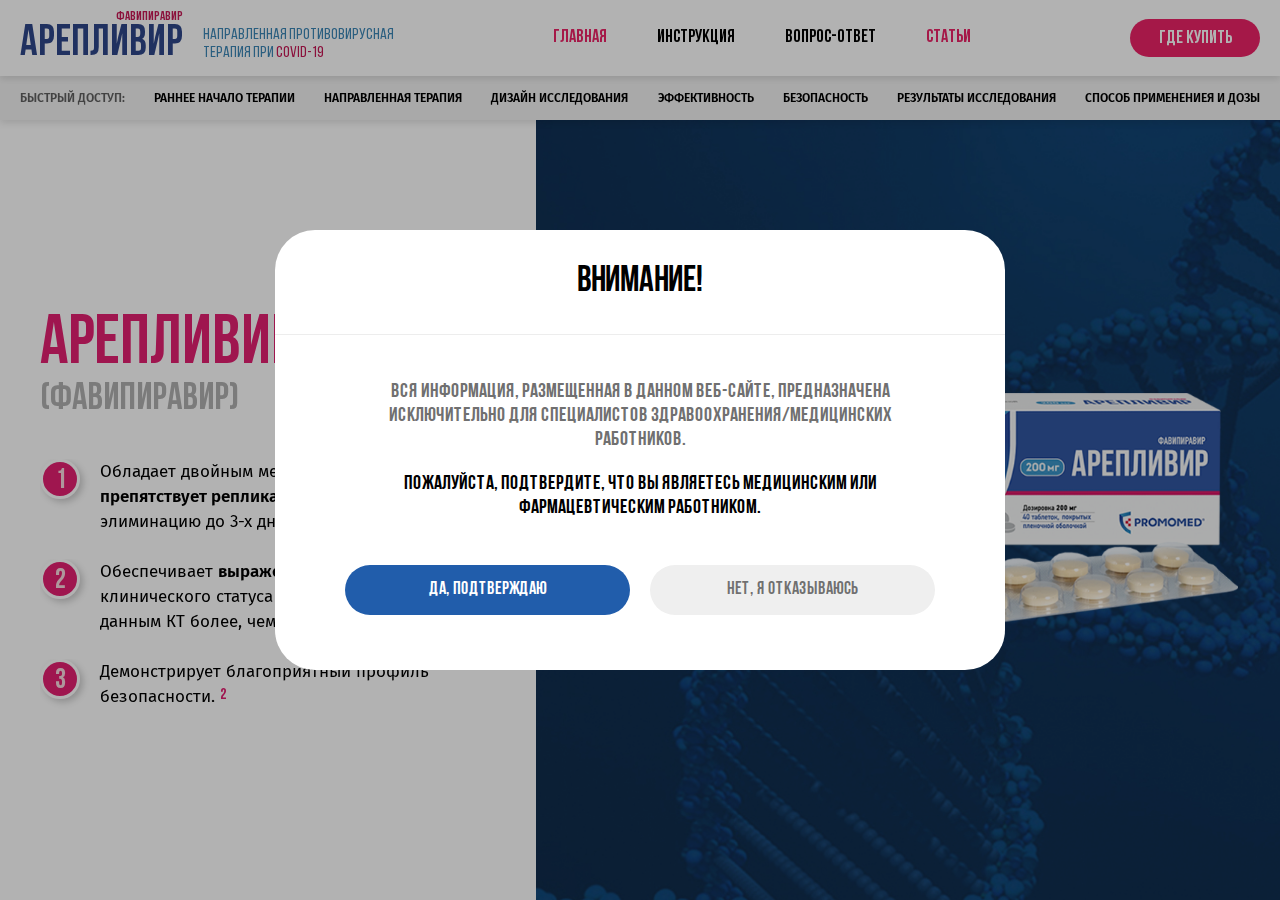
<file: index.html>
<!DOCTYPE html>
<html lang="ru">
	<head>
		<meta http-equiv="Content-Type" content="text/html; charset=utf-8">

		<!-- Адаптирование страницы для мобильных устройств -->
		<meta name="viewport" content="width=device-width, initial-scale=1, maximum-scale=1">

		<!-- Запрет распознования номера телефона -->
		<meta name="format-detection" content="telephone=no">
		<meta name="SKYPE_TOOLBAR" content ="SKYPE_TOOLBAR_PARSER_COMPATIBLE">

		<!-- Заголовок страницы -->
		<title>Заголовок страницы</title>

		<!-- Данное значение часто используют(использовали) поисковые системы -->
		<meta name="description" content="">
		<meta name="keywords" content="">

		<!-- Традиционная иконка сайта, размер 16x16, прозрачность поддерживается. Рекомендуемый формат: .ico или .png -->
		<link rel="shortcut icon" href="favicon.ico">

		<!-- Изменение цвета панели моб. браузера -->
		<meta name="msapplication-TileColor" content="#1f5193">
		<meta name="theme-color" content="#1f5193">

		<!-- Подключение шрифтов с гугла -->
		<link href="https://fonts.googleapis.com/css2?family=Fira+Sans:ital,wght@0,300;0,400;0,500;0,600;0,700;1,300;1,400;1,500;1,600;1,700&display=swap" rel="stylesheet">

		<!-- Подключение файлов стилей -->
		<link rel="stylesheet" href="css/fancybox.css">
		<link rel="stylesheet" href="css/onepage-scroll.css">
		<link rel="stylesheet" href="css/styles.css">

		<link rel="stylesheet" href="css/response_1899.css" media="(max-width: 1899px)">
		<link rel="stylesheet" href="css/response_1279.css" media="(max-width: 1279px)">
		<link rel="stylesheet" href="css/response_1023.css" media="(max-width: 1023px)">
		<link rel="stylesheet" href="css/response_767.css" media="(max-width: 767px)">
		<link rel="stylesheet" href="css/response_479.css" media="(max-width: 479px)">
	</head>

	<body class="home">
		<div class="wrap">
			<div class="main">
				<header>
					<div class="cont row big_w">
						<div class="logo">
							<small>фавипиравир</small>
							<div class="name">АРЕПЛИВИР</div>
						</div>

						<div class="slogan">Направленная противовирусная<br> терапия при <span>COVID-19</span></div>

						<nav class="menu">
							<div class="item">
								<a class="active">Главная</a>
							</div>

							<div class="item">
								<a href="/">Инструкция</a>
							</div>

							<div class="item">
								<a href="/">вопрос-ответ</a>
							</div>

							<div class="item">
								<a href="/" class="active">Статьи</a>
							</div>
						</nav>

						<a href="/" class="where_buy_link active">Где купить</a>

						<button class="mob_menu_btn">
							<span></span>
						</button>
					</div>
				</header>


				<section class="page_anchors">
					<div class="cont row big_w">
						<div><span>быстрый доступ:</span></div>
						<div><button data-anchor="2">Раннее начало терапии</button></div>
						<div><button data-anchor="3">направленнАЯ терапиЯ</button></div>
						<div><button data-anchor="4">Дизайн исследования</button></div>
						<div><button data-anchor="5">Эффективность</button></div>
						<div><button data-anchor="6">Безопасность</button></div>
						<div><button data-anchor="7">результаты Исследования</button></div>
						<div><button data-anchor="8">способ применениея и дозы</button></div>
					</div>
				</section>


				<section class="one_page">
					<section class="first_section">
						<div class="cont big_w">
							<div class="data">
								<div class="title">Арепливир <sup>*, 1</sup></div>
								<div class="sub_title">(ФАВИПИРАВИР)</div>

								<ol>
									<li>Обладает двойным механизмом действия: <b>препятствует репликации вируса</b> и ускоряет его элиминацию до 3-х дней.</li>

									<li>Обеспечивает <b>выраженное улучшение</b> клинического статуса и состояния легких по данным КТ более, чем <b>у 90% пациентов.</b></li>

									<li>Демонстрирует благоприятный профиль безопасности. <sup>2</sup></li>
								</ol>
							</div>

							<div class="col_right">
								<div class="info">
									<div class="title">ПРЕПАРАТ ДЛЯ НАПРАВЛЕННОЙ ПРОТИВОВИРУСНОЙ ТЕРАПИИ<br> ПРИ COVID-19</div>

									<a href="/" class="link">Как это работает?</a>
								</div>

								<img data-src="images/tmp/first_section_img.png" alt="" class="img lozad">

								<div class="bg lozad" data-background-image="images/tmp/bg_first_section.jpg"></div>
							</div>
						</div>
					</section>


					<section class="second_section">
						<div class="cont big_w">
							<div class="data">
								<div class="title">Раннее начало направленной противовирусной терапии снижает риски развития осложнений <sup>1</sup></div>

								<img data-src="images/tmp/second_section_img.png" alt="" class="img lozad">

								<div class="exp">
									<div class="name">Арепливир</div>

									<div class="desc">Обеспечивает улучшение общего состояния уже <b>после первого дня приема</b> у большинства пациентов</div>
								</div>
							</div>
						</div>
					</section>


					<section class="third_section">
						<div class="cont big_w">
							<div class="title">направленнАЯ противовируснАЯ терапиЯ АРЕПЛИВИРом</div>

							<div class="sub_title">Курс терапии обеспечивает:</div>

							<div class="row">
								<div class="item">
									<div class="thumb">
										<img data-src="images/third_section_thumb.png" alt="" class="lozad">
									</div>

									<div class="name">Ускоренную элиминацию <sup>*, 3</sup><br> вируса (по данным ПЦР)</div>
									<div class="percent">У 98% ПАЦИЕНТОВ</div>
								</div>

								<div class="item">
									<div class="thumb">
										<img data-src="images/third_section_thumb2.png" alt="" class="lozad">
									</div>

									<div class="name">Перевод на амб. наблюдение<br> или полное выздоровление</div>
									<div class="percent">У 90% ПАЦИЕНТОВ</div>
								</div>

								<div class="item">
									<div class="thumb">
										<img data-src="images/third_section_thumb3.png" alt="" class="lozad">
									</div>

									<div class="name">ДОСТИЖЕНИЕ СТЕПЕНИ<br> КТ-1* ИЛИ КТ-0*</div>
									<div class="percent">У 60% ПАЦИЕНТОВ</div>

									<div class="desc">*  КТ-1 - минимальная степень<br> поражения легких, КТ-0 - отсутствие<br> характерных проявлений заболевания</div>
								</div>
							</div>
						</div>
					</section>


					<section class="fourth_section">
						<div class="cont big_w">
							<div class="block_title">Дизайн исследования</div>

							<div class="title">Открытое рандомизированное сравнительное исследование эффективности и безопасности препарата Арепливир у пациентов, госпитализированных с COVID-19 <sup>4</sup></div>

							<img data-src="images/tmp/fourth_section_register.png" alt="" class="lozad img_register">

							<div class="row">
								<div class="item">
									<div class="icon">
										<img data-src="images/tmp/fourth_section_thumb.png" alt="" class="lozad">
									</div>

									<div class="list">
										<div>-200 пациентов с COVID-19*</div>
										<div>-5 городов РФ</div>
										<div>-мужчины и женщины <sup>5</sup></div>
										<div>-18-80 лет</div>
									</div>

									<div class="exp">* Средне-тяжелая форма: лихорадка выше 38°C, ЧДД более 22/мин, одышка при физических нагрузках, пневмония (подтвержденная с помощью КТ легких), SpO <95%, СРБ сыворотки крови более 10 мг/л.</div>
								</div>


								<div class="item">
									<div class="icon">
										<img data-src="images/tmp/fourth_section_thumb2.png" alt="" class="lozad">
									</div>

									<div class="name">Основная группа<br> АРЕПЛИВИР <span>(N=100<br> человек)</span></div>

									<div class="group"><b>В 1-й день терапии</b> – 1600 мг (8 таблеток)<br> 2 раза в сутки</div>

									<div class="group"><b>2–14 день терапии</b> – 600 мг (3 таблетки)<br> 2 раза в сутки</div>
								</div>


								<div class="item">
									<div class="icon">
										<img data-src="images/tmp/fourth_section_thumb3.png" alt="" class="lozad">
									</div>

									<div class="name">Контрольная группа<br> Стандартная терапия*<br> <span>(N=100 человек)</span></div>

									<div class="desc">Стандартная терапия назначалась в соответствии с рекомендованными схемами лечения, представлен- ными во ВМР МЗ РФ, актуальными на момент включения пациента в исследование, по решению врача-исследователя.</div>

									<div class="exp2">* Гидроксихлорохин+азитромицин, гидроксихлорохин, лопинавир+ ритонавир, комбинации указанных препаратов</div>
								</div>
							</div>
						</div>
					</section>

					<section class="fifth_section">
						<div class="cont big_w">
							<div class="block_title">доказанная эффективность <sup>4</sup></div>

							<div class="bg">
								<div class="row">
									<div class="compatibility">
										<div class="title">АРЕПЛИВИР СОВМЕСТИМ</div>

										<div>со всеми рекомендованными препаратами патогенетической, симптоматической и антибактериальной терапии COVID-19</div>
									</div>


									<div class="course">
										<div class="title">Курс терапии обеспечивает <sup>*, 6</sup></div>

										<div class="row">
											<div class="item">
												<div class="name">1. Улучшение состояния терапии<br> по категориальной шкале ВОЗ</div>

												<img data-src="images/tmp/fifth_section_course_img.png" alt="" class="lozad">
											</div>


											<div class="item">
												<div class="name">2. количество пациентов, достигших улучшения клинического статуса на 2 балла и более по шкале ВОЗ</div>

												<img data-src="images/tmp/fifth_section_course_img2.png" alt="" class="lozad">
											</div>
										</div>
									</div>
								</div>
							</div>


							<div class="bottom">
								<div class="pluses">
									<div class="row">
										<div class="item">
											<div class="icon">
												<img data-src="images/tmp/ic_fifth_section_pluses.png" alt="" class="lozad">
											</div>

											<div class="desc"><b>В 2 раза быстрее</b><br> нормализуется уровень насыщения крови кислородом</div>
										</div>

										<div class="item">
											<div class="icon">
												<img data-src="images/tmp/ic_fifth_section_pluses2.jpg" alt="" class="lozad">
											</div>

											<div class="desc"><b>Уже на 3 день терапии</b><br> отсутствует лихорадка, что снижает потребность в НПВС</div>
										</div>

										<div class="item">
											<div class="icon">
												<img data-src="images/tmp/ic_fifth_section_pluses3.jpg" alt="" class="lozad">
											</div>

											<div class="desc"><b>Уже на 5 день терапии</b><br> нормализуется уровень маркеров воспаления (СРБ, СОЭ)</div>
										</div>
									</div>
								</div>


								<div class="what_going_on">
									<div class="title">ЧТО ПРОИСХОДИТ<br> На фоне терапии<br> Арепливиром?</div>

									<div class="items">
										<div><span>Минимизация риска ухудшения</span> состояния и развития ОРДС-синдрома</div>

										<div><span>Снижение лекарственной нагрузки</span> на организм</div>

										<div><span>Ускорение наступления периода</span> реконвалесценции</div>
									</div>
								</div>
							</div>
						</div>
					</section>


					<section class="sixth_section">
						<div class="cont big_w">
							<div class="block_title">доказанная безопасность применения</div>

							<div class="bg">
								<img data-src="images/tmp/sixth_section_img.png" alt="" class="img lozad">

								<div class="info">
									<div class="title">На фоне терапии Арепливиром <sup>*, 7, 8</sup></div>

									<ul>
										<li><b>Не отмечено</b> негативного влияния на жизненно-важные функции (АД, ЧСС, показатели ЭКГ)</li>
										<li><b>Не отмечено</b> ухудшения состояния пациентов</li>
										<li><b>Не отмечено</b> потребности в НВЛ* и ИВЛ*</li>
										<li><b>Не отмечено</b> серьезных нежелательных явлений, связанных с приемом препарата</li>
									</ul>

									<div class="exp">* НВЛ - неинвазивная вентиляция легких, ИВЛ - искусственная вентиляция легких</div>
								</div>
							</div>

							<div class="bottom">
								<div class="row">
									<div class="item">По сравнению со стандартной терапией – сопоставимый или меньший риск возникновения нежелательных явлений</div>

									<div class="item">Отсутствовали случаи отмены терапии из-за нежелательных явлений</div>
								</div>
							</div>
						</div>
					</section>


					<section class="seventh_section">
						<div class="cont big_w">
							<div class="block_title">результаты исследования</div>

							<div class="title">Результаты проведенного клинического исследования убедительно доказывают эффективность и безопасность применения АРЕПЛИВИРА у больных COVID-19 <sup>9, 10</sup></div>

							<div class="row">
								<img data-src="images/tmp/seventh_section_img.png" alt="" class="img lozad">

								<div class="items">
									<ol>
										<li>Показано превосходство по сравнению со стандартной терапией в отношении <b>скорости и частоты наступления клинического улучшения и выздоровления.</b></li>

										<li>Доказана эффективность в отношении <b>улучшения общего состояния больного,</b> состояния легких по данным КТ, лабораторных и физиологических показателей.</li>

										<li>Показано превосходство по сравнению со стандартной терапией в отношении <b>скорости элиминации вируса.</b></li>

										<li>Доказан <b>благоприятный профиль безопасности</b> и хорошая переносимость терапии.</li>
									</ol>
								</div>
							</div>
						</div>
					</section>


					<section class="eighth_section">
						<div class="cont big_w">
							<div class="block_title">способ применения и дозы</div>

							<div class="row">
								<div class="use_and_dose">
									<div class="title"><span>АРЕПЛИВИР СОВМЕСТИМ</span> со всеми рекомендованными препаратами патогенетической, симптоматической и антибактериальной терапии COVID-19 <sup>11, 12</sup></div>

									<div class="info">
										<div class="sub_title">Внутрь, за 30 мин. до еды <sup>*, 13</sup></div>

										<div class="item">
											<div class="name">Пациенты<br> с массой тела <75 КГ</div>

											<div class="val"><b>В 1-й день:</b><br> По 1600 мг (8 таб.) 2 раза в день</div>
											<div class="val"><b>Далее:</b><br> По 600 мг (3 таб.) 2 раза в день</div>
										</div>

										<div class="item">
											<div class="name">Пациенты<br> с массой тела ≥75 КГ</div>

											<div class="val"><b>В 1-й день:</b><br> по 1800 мг (9 таб.) 2 раза в день</div>
											<div class="val"><b>Далее:</b><br> По 800 мг (4 таб.) 2 раза в день</div>
										</div>
									</div>
								</div>


								<div class="total_duration">
									<div class="title"><span>ОБЩАЯ ПРОДОЛЖИТЕЛЬНОСТЬ КУРСА ЛЕЧЕНИЯ СОСТАВЛЯЕТ 10 ДНЕЙ</span> или до подтверждения элиминации вируса, если наступит ранее (два последовательных отрицательных результата ПЦР-исследования, полученных с интервалом не менее 24 часов)</div>

									<img data-src="images/tmp/total_duration_img.png" alt="" class="lozad">
								</div>
							</div>

							<div class="video">
								<img data-src="images/ic_video.png" alt="" class="icon lozad">

								<div><span>Прием препарата должен осуществляться</span> на основании клинической картины и/или после лабораторного подтверждения диагноза и при наличии характерной клинической симптоматики.</div>
							</div>
						</div>


						<footer>
							<div class="bottom">
								<div class="cont row big_w">
									<div class="copyright">&copy; 2019 ПРОМОМЕД — Все права защищены</div>

									<div class="creator">
										<a href="/" target="_blank" rel="noopener">Разработка сайта — RED COMPANY</a>
									</div>
								</div>
							</div>
						</footer>
					</section>
				</section>
			</div>

			<div class="overlay"></div>
		</div>


		<div class="supports_error">
			Ваш браузер устарел рекомендуем обновить его до последней версии<br> или использовать другой более современный.
		</div>


		<section class="modal" id="confirm_modal">
			<div class="modal_title">Внимание!</div>

			<div class="modal_data">
				<div class="text">
					<p>Вся информация, размещенная в данном веб-сайте, предназначена исключительно для специалистов здравоохранения/медицинских работников.</p>

					<p><span>Пожалуйста, подтвердите, что Вы являетесь медицинским или фармацевтическим работником.</span></p>
				</div>

				<div class="links">
					<button class="blue close">Да, Подтверждаю</button>
					<a href="Http://yandex.ru" rel="noopener">Нет, я отказываюсь</a>
				</div>
			</div>
		</section>


		<!-- Подключение javascript файлов -->
		<script src="js/jquery-3.5.0.min.js"></script>
		<script src="js/lozad.min.js"></script>
		<script src="js/fancybox.min.js"></script>
		<script src="js/nice-select.js"></script>
		<script src="js/masonry.min.js"></script>
		<script src="js/sticky-kit.min.js"></script>
		<script src="js/onepage-scroll.min.js"></script>
		<script src="js/functions.js"></script>
		<script src="js/scripts.js"></script>
	</body>
</html>
</file>
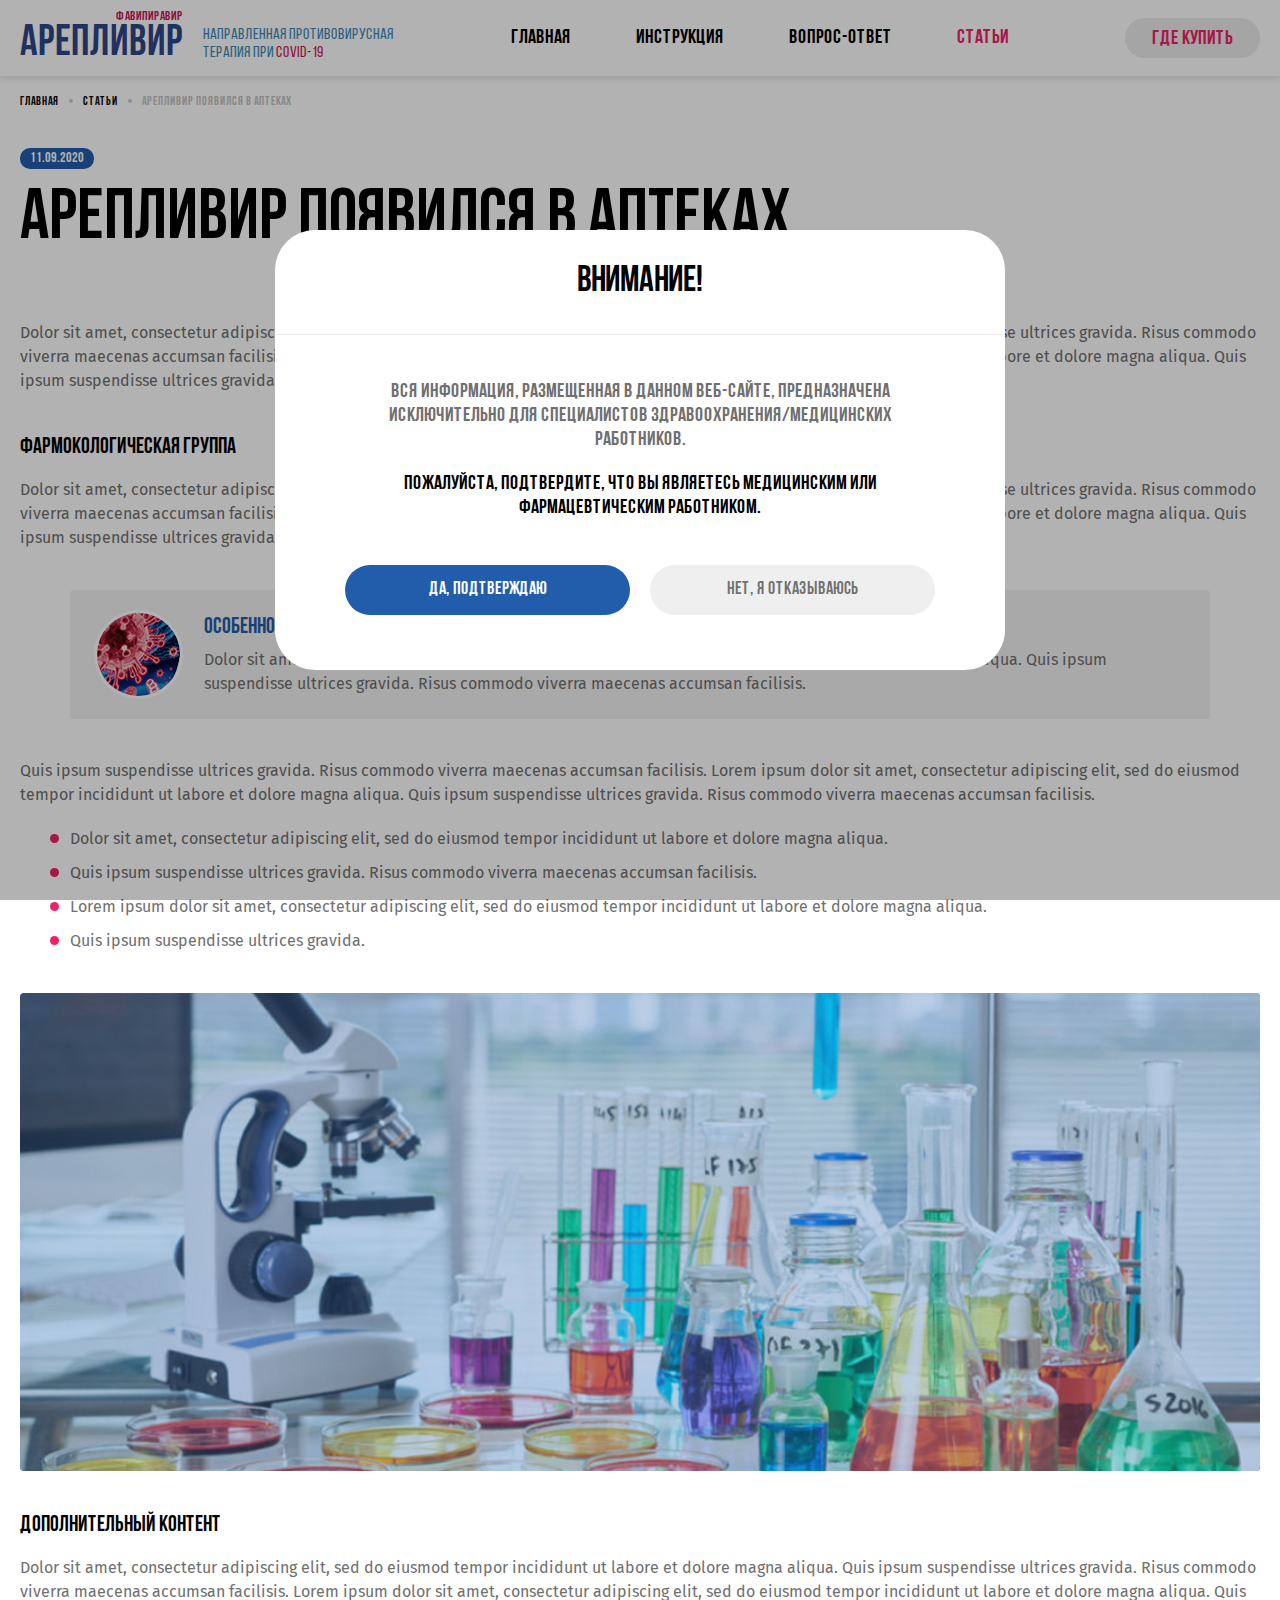
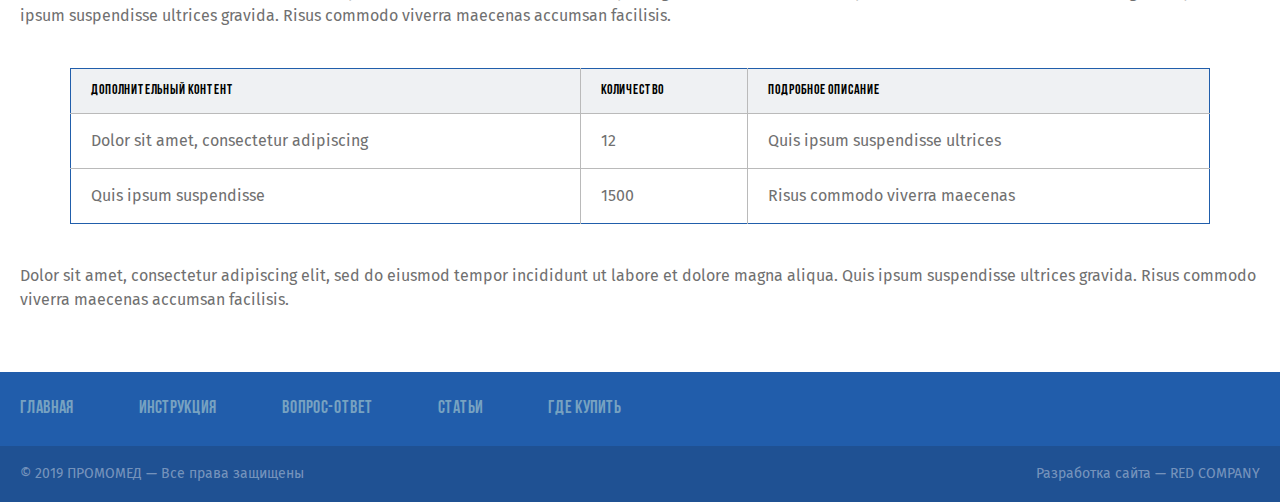
<file: article.html>
<!DOCTYPE html>
<html lang="ru">
	<head>
		<meta http-equiv="Content-Type" content="text/html; charset=utf-8">

		<!-- Адаптирование страницы для мобильных устройств -->
		<meta name="viewport" content="width=device-width, initial-scale=1, maximum-scale=1">

		<!-- Запрет распознования номера телефона -->
		<meta name="format-detection" content="telephone=no">
		<meta name="SKYPE_TOOLBAR" content ="SKYPE_TOOLBAR_PARSER_COMPATIBLE">

		<!-- Заголовок страницы -->
		<title>Заголовок страницы</title>

		<!-- Данное значение часто используют(использовали) поисковые системы -->
		<meta name="description" content="">
		<meta name="keywords" content="">

		<!-- Традиционная иконка сайта, размер 16x16, прозрачность поддерживается. Рекомендуемый формат: .ico или .png -->
		<link rel="shortcut icon" href="favicon.ico">

		<!-- Изменение цвета панели моб. браузера -->
		<meta name="msapplication-TileColor" content="#1f5193">
		<meta name="theme-color" content="#1f5193">

		<!-- Подключение шрифтов с гугла -->
		<link href="https://fonts.googleapis.com/css2?family=Fira+Sans:ital,wght@0,300;0,400;0,500;0,600;0,700;1,300;1,400;1,500;1,600;1,700&display=swap" rel="stylesheet">

		<!-- Подключение файлов стилей -->
		<link rel="stylesheet" href="css/fancybox.css">
		<link rel="stylesheet" href="css/styles.css">

		<link rel="stylesheet" href="css/response_1279.css" media="(max-width: 1279px)">
		<link rel="stylesheet" href="css/response_1023.css" media="(max-width: 1023px)">
		<link rel="stylesheet" href="css/response_767.css" media="(max-width: 767px)">
		<link rel="stylesheet" href="css/response_479.css" media="(max-width: 479px)">
	</head>

	<body>
		<div class="wrap">
			<div class="main">
				<header>
					<div class="cont row">
						<div class="logo">
							<small>фавипиравир</small>
							<div class="name">АРЕПЛИВИР</div>
						</div>

						<div class="slogan">Направленная противовирусная<br> терапия при <span>COVID-19</span></div>

						<nav class="menu">
							<div class="item">
								<a href="/">Главная</a>
							</div>

							<div class="item">
								<a href="/">Инструкция</a>
							</div>

							<div class="item">
								<a href="/">вопрос-ответ</a>
							</div>

							<div class="item">
								<a href="/" class="active">Статьи</a>
							</div>
						</nav>

						<a href="/" class="where_buy_link">Где купить</a>

						<button class="mob_menu_btn">
							<span></span>
						</button>
					</div>
				</header>


				<section class="page_head block">
					<div class="cont">
						<div class="breadcrumbs">
							<a href="/">Главная</a> <span class="sep"></span>
							<a href="/">статьи</a> <span class="sep"></span>
							арепливир появился в аптеках
						</div>

						<div class="date">11.09.2020</div>

						<h1 class="page_title black">арепливир появился в аптеках</h1>
					</div>
				</section>


				<section class="article_info">
					<div class="cont">
						<div class="text_block">
							<p>Dolor sit amet, consectetur adipiscing elit, sed do eiusmod tempor incididunt ut labore et dolore magna aliqua. Quis ipsum suspendisse ultrices gravida. Risus commodo viverra maecenas accumsan facilisis. Lorem ipsum dolor sit amet, consectetur adipiscing elit, sed do eiusmod tempor incididunt ut labore et dolore magna aliqua. Quis ipsum suspendisse ultrices gravida. Risus commodo viverra maecenas accumsan facilisis.</p>

							<h2>Фармокологическая группа</h2>

							<p>Dolor sit amet, consectetur adipiscing elit, sed do eiusmod tempor incididunt ut labore et dolore magna aliqua. Quis ipsum suspendisse ultrices gravida. Risus commodo viverra maecenas accumsan facilisis. Lorem ipsum dolor sit amet, consectetur adipiscing elit, sed do eiusmod tempor incididunt ut labore et dolore magna aliqua. Quis ipsum suspendisse ultrices gravida. Risus commodo viverra maecenas accumsan facilisis.</p>

							<div class="message">
								<div class="thumb">
									<img data-src="images/tmp/message_thumb.jpg" alt="" class="lozad">
								</div>

								<h2>Особенности применения</h2>

								<p>Dolor sit amet, consectetur adipiscing elit, sed do eiusmod tempor incididunt ut labore et dolore magna aliqua. Quis ipsum suspendisse ultrices gravida. Risus commodo viverra maecenas accumsan facilisis.</p>
							</div>

							<p>Quis ipsum suspendisse ultrices gravida. Risus commodo viverra maecenas accumsan facilisis. Lorem ipsum dolor sit amet, consectetur adipiscing elit, sed do eiusmod tempor incididunt ut labore et dolore magna aliqua. Quis ipsum suspendisse ultrices gravida. Risus commodo viverra maecenas accumsan facilisis.</p>

							<ul>
								<li>Dolor sit amet, consectetur adipiscing elit, sed do eiusmod tempor incididunt ut labore et dolore magna aliqua.</li>

								<li>Quis ipsum suspendisse ultrices gravida. Risus commodo viverra maecenas accumsan facilisis.</li>

								<li>Lorem ipsum dolor sit amet, consectetur adipiscing elit, sed do eiusmod tempor incididunt ut labore et dolore magna aliqua.</li>

								<li>Quis ipsum suspendisse ultrices gravida.</li>
							</ul>

							<div class="img">
								<img data-src="images/tmp/text_img.jpg" alt="" class="lozad">
							</div>

							<h2>Дополнительный контент</h2>

							<p>Dolor sit amet, consectetur adipiscing elit, sed do eiusmod tempor incididunt ut labore et dolore magna aliqua. Quis ipsum suspendisse ultrices gravida. Risus commodo viverra maecenas accumsan facilisis. Lorem ipsum dolor sit amet, consectetur adipiscing elit, sed do eiusmod tempor incididunt ut labore et dolore magna aliqua. Quis ipsum suspendisse ultrices gravida. Risus commodo viverra maecenas accumsan facilisis.</p>

							<div class="table_wrap">
								<table>
									<thead>
										<tr>
											<th>Дополнительный контент</th>
											<th>Количество</th>
											<th>Подробное описание</th>
										</tr>
									</thead>

									<tbody>
										<tr>
											<td>Dolor sit amet, consectetur adipiscing</td>
											<td>12</td>
											<td>Quis ipsum suspendisse ultrices</td>
										</tr>

										<tr>
											<td>Quis ipsum suspendisse</td>
											<td>1500</td>
											<td>Risus commodo viverra maecenas</td>
										</tr>
									</tbody>
								</table>
							</div>

							<p>Dolor sit amet, consectetur adipiscing elit, sed do eiusmod tempor incididunt ut labore et dolore magna aliqua. Quis ipsum suspendisse ultrices gravida. Risus commodo viverra maecenas accumsan facilisis.</p>
						</div>
					</div>
				</section>
			</div>


			<footer>
				<div class="info">
					<div class="cont row">
						<div class="menu">
							<div class="item">
								<a href="/">Главная</a>
							</div>

							<div class="item">
								<a href="/">Инструкция</a>
							</div>

							<div class="item">
								<a href="/">вопрос-ответ</a>
							</div>

							<div class="item">
								<a href="/">Статьи</a>
							</div>

							<div class="item">
								<a href="/">Где купить</a>
							</div>
						</div>
					</div>
				</div>


				<div class="bottom">
					<div class="cont row">
						<div class="copyright">&copy; 2019 ПРОМОМЕД — Все права защищены</div>

						<div class="creator">
							<a href="/" target="_blank" rel="noopener">Разработка сайта — RED COMPANY</a>
						</div>
					</div>
				</div>
			</footer>


			<div class="overlay"></div>
		</div>


		<div class="supports_error">
			Ваш браузер устарел рекомендуем обновить его до последней версии<br> или использовать другой более современный.
		</div>


		<section class="modal" id="confirm_modal">
			<div class="modal_title">Внимание!</div>

			<div class="modal_data">
				<div class="text">
					<p>Вся информация, размещенная в данном веб-сайте, предназначена исключительно для специалистов здравоохранения/медицинских работников.</p>

					<p><span>Пожалуйста, подтвердите, что Вы являетесь медицинским или фармацевтическим работником.</span></p>
				</div>

				<div class="links">
					<button class="blue close">Да, Подтверждаю</button>
					<a href="Http://yandex.ru" rel="noopener">Нет, я отказываюсь</a>
				</div>
			</div>
		</section>


		<!-- Подключение javascript файлов -->
		<script src="js/jquery-3.5.0.min.js"></script>
		<script src="js/lozad.min.js"></script>
		<script src="js/fancybox.min.js"></script>
		<script src="js/nice-select.js"></script>
		<script src="js/masonry.min.js"></script>
		<script src="js/sticky-kit.min.js"></script>
		<script src="js/functions.js"></script>
		<script src="js/scripts.js"></script>
	</body>
</html>
</file>
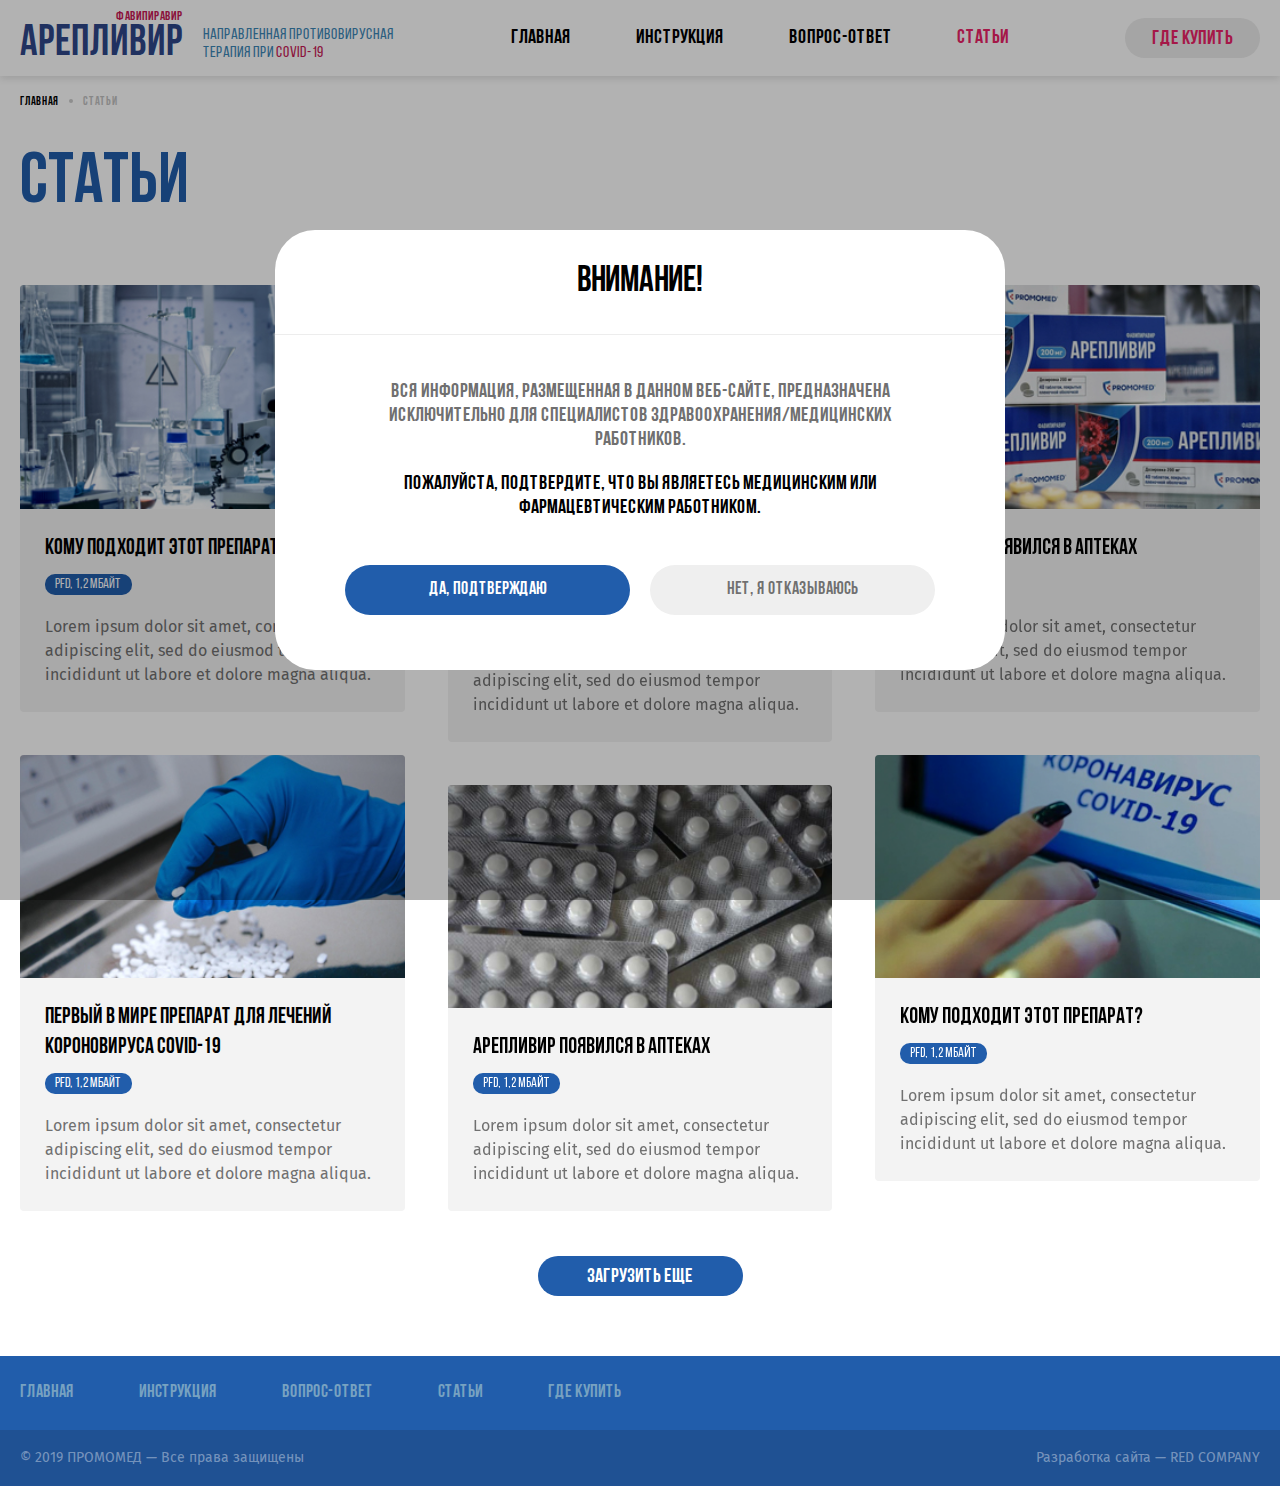
<file: articles.html>
<!DOCTYPE html>
<html lang="ru">
	<head>
		<meta http-equiv="Content-Type" content="text/html; charset=utf-8">

		<!-- Адаптирование страницы для мобильных устройств -->
		<meta name="viewport" content="width=device-width, initial-scale=1, maximum-scale=1">

		<!-- Запрет распознования номера телефона -->
		<meta name="format-detection" content="telephone=no">
		<meta name="SKYPE_TOOLBAR" content ="SKYPE_TOOLBAR_PARSER_COMPATIBLE">

		<!-- Заголовок страницы -->
		<title>Заголовок страницы</title>

		<!-- Данное значение часто используют(использовали) поисковые системы -->
		<meta name="description" content="">
		<meta name="keywords" content="">

		<!-- Традиционная иконка сайта, размер 16x16, прозрачность поддерживается. Рекомендуемый формат: .ico или .png -->
		<link rel="shortcut icon" href="favicon.ico">

		<!-- Изменение цвета панели моб. браузера -->
		<meta name="msapplication-TileColor" content="#1f5193">
		<meta name="theme-color" content="#1f5193">

		<!-- Подключение шрифтов с гугла -->
		<link href="https://fonts.googleapis.com/css2?family=Fira+Sans:ital,wght@0,300;0,400;0,500;0,600;0,700;1,300;1,400;1,500;1,600;1,700&display=swap" rel="stylesheet">

		<!-- Подключение файлов стилей -->
		<link rel="stylesheet" href="css/fancybox.css">
		<link rel="stylesheet" href="css/styles.css">

		<link rel="stylesheet" href="css/response_1279.css" media="(max-width: 1279px)">
		<link rel="stylesheet" href="css/response_1023.css" media="(max-width: 1023px)">
		<link rel="stylesheet" href="css/response_767.css" media="(max-width: 767px)">
		<link rel="stylesheet" href="css/response_479.css" media="(max-width: 479px)">
	</head>

	<body>
		<div class="wrap">
			<div class="main">
				<header>
					<div class="cont row">
						<div class="logo">
							<small>фавипиравир</small>
							<div class="name">АРЕПЛИВИР</div>
						</div>

						<div class="slogan">Направленная противовирусная<br> терапия при <span>COVID-19</span></div>

						<nav class="menu">
							<div class="item">
								<a href="/">Главная</a>
							</div>

							<div class="item">
								<a href="/">Инструкция</a>
							</div>

							<div class="item">
								<a href="/">вопрос-ответ</a>
							</div>

							<div class="item">
								<a class="active">Статьи</a>
							</div>
						</nav>

						<a href="/" class="where_buy_link">Где купить</a>

						<button class="mob_menu_btn">
							<span></span>
						</button>
					</div>
				</header>


				<section class="page_head block">
					<div class="cont">
						<div class="breadcrumbs">
							<a href="/">Главная</a> <span class="sep"></span>
							Статьи
						</div>

						<h1 class="page_title">Статьи</h1>
					</div>
				</section>


				<section class="articles">
					<div class="cont">
						<div class="row">
							<div class="article">
								<a href="/" class="thumb">
									<img data-src="images/tmp/article_thumb.jpg" alt="" class="lozad">
								</a>

								<div class="info">
									<div class="name">
										<a href="/">Кому подходит этот препарат?</a>
									</div>

									<div class="size">pfd, 1,2  МБайт</div>

									<div class="desc">Lorem ipsum dolor sit amet, consectetur adipiscing elit, sed do eiusmod tempor incididunt ut labore et dolore magna aliqua. </div>
								</div>
							</div>

							<div class="article">
								<a href="/" class="thumb">
									<img data-src="images/tmp/article_thumb2.jpg" alt="" class="lozad">
								</a>

								<div class="info">
									<div class="name">
										<a href="/">Первый в мире препарат для лечений короновируса covid-19</a>
									</div>

									<div class="size">pfd, 1,2  МБайт</div>

									<div class="desc">Lorem ipsum dolor sit amet, consectetur adipiscing elit, sed do eiusmod tempor incididunt ut labore et dolore magna aliqua. </div>
								</div>
							</div>

							<div class="article">
								<a href="/" class="thumb">
									<img data-src="images/tmp/article_thumb3.jpg" alt="" class="lozad">
								</a>

								<div class="info">
									<div class="name">
										<a href="/">Арепливир появился в аптеках</a>
									</div>

									<div class="size">pfd, 1,2  МБайт</div>

									<div class="desc">Lorem ipsum dolor sit amet, consectetur adipiscing elit, sed do eiusmod tempor incididunt ut labore et dolore magna aliqua. </div>
								</div>
							</div>

							<div class="article">
								<a href="/" class="thumb">
									<img data-src="images/tmp/article_thumb4.jpg" alt="" class="lozad">
								</a>

								<div class="info">
									<div class="name">
										<a href="/">Первый в мире препарат для лечений короновируса covid-19</a>
									</div>

									<div class="size">pfd, 1,2  МБайт</div>

									<div class="desc">Lorem ipsum dolor sit amet, consectetur adipiscing elit, sed do eiusmod tempor incididunt ut labore et dolore magna aliqua. </div>
								</div>
							</div>

							<div class="article">
								<a href="/" class="thumb">
									<img data-src="images/tmp/article_thumb5.jpg" alt="" class="lozad">
								</a>

								<div class="info">
									<div class="name">
										<a href="/">Кому подходит этот препарат?</a>
									</div>

									<div class="size">pfd, 1,2  МБайт</div>

									<div class="desc">Lorem ipsum dolor sit amet, consectetur adipiscing elit, sed do eiusmod tempor incididunt ut labore et dolore magna aliqua. </div>
								</div>
							</div>

							<div class="article">
								<a href="/" class="thumb">
									<img data-src="images/tmp/article_thumb6.jpg" alt="" class="lozad">
								</a>

								<div class="info">
									<div class="name">
										<a href="/">Арепливир появился в аптеках</a>
									</div>

									<div class="size">pfd, 1,2  МБайт</div>

									<div class="desc">Lorem ipsum dolor sit amet, consectetur adipiscing elit, sed do eiusmod tempor incididunt ut labore et dolore magna aliqua. </div>
								</div>
							</div>
						</div>

						<div class="load_more">
							<button>Загрузить еще</button>
						</div>
					</div>
				</section>
			</div>


			<footer>
				<div class="info">
					<div class="cont row">
						<div class="menu">
							<div class="item">
								<a href="/">Главная</a>
							</div>

							<div class="item">
								<a href="/">Инструкция</a>
							</div>

							<div class="item">
								<a href="/">вопрос-ответ</a>
							</div>

							<div class="item">
								<a href="/">Статьи</a>
							</div>

							<div class="item">
								<a href="/">Где купить</a>
							</div>
						</div>
					</div>
				</div>


				<div class="bottom">
					<div class="cont row">
						<div class="copyright">&copy; 2019 ПРОМОМЕД — Все права защищены</div>

						<div class="creator">
							<a href="/" target="_blank" rel="noopener">Разработка сайта — RED COMPANY</a>
						</div>
					</div>
				</div>
			</footer>


			<div class="overlay"></div>
		</div>


		<div class="supports_error">
			Ваш браузер устарел рекомендуем обновить его до последней версии<br> или использовать другой более современный.
		</div>


		<section class="modal" id="confirm_modal">
			<div class="modal_title">Внимание!</div>

			<div class="modal_data">
				<div class="text">
					<p>Вся информация, размещенная в данном веб-сайте, предназначена исключительно для специалистов здравоохранения/медицинских работников.</p>

					<p><span>Пожалуйста, подтвердите, что Вы являетесь медицинским или фармацевтическим работником.</span></p>
				</div>

				<div class="links">
					<button class="blue close">Да, Подтверждаю</button>
					<a href="Http://yandex.ru" rel="noopener">Нет, я отказываюсь</a>
				</div>
			</div>
		</section>


		<!-- Подключение javascript файлов -->
		<script src="js/jquery-3.5.0.min.js"></script>
		<script src="js/lozad.min.js"></script>
		<script src="js/fancybox.min.js"></script>
		<script src="js/nice-select.js"></script>
		<script src="js/masonry.min.js"></script>
		<script src="js/sticky-kit.min.js"></script>
		<script src="js/functions.js"></script>
		<script src="js/scripts.js"></script>
	</body>
</html>
</file>
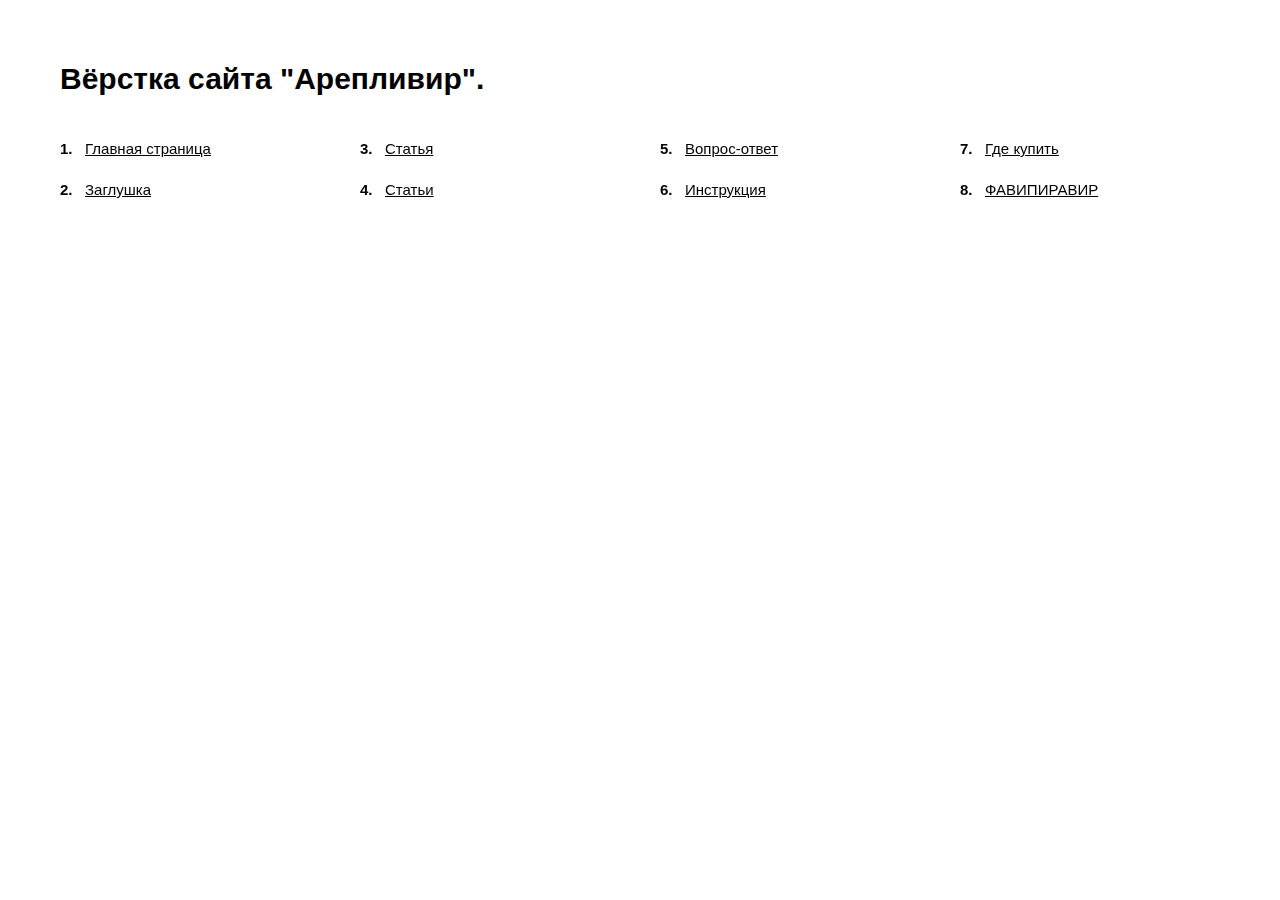
<file: demo_links.html>
<!DOCTYPE html>
<html lang="ru">
	<head>
		<meta http-equiv="Content-Type" content="text/html; charset=utf-8">

		<!-- Адаптирование страницы для мобильных устройств -->
		<meta name="viewport" content="width=device-width, initial-scale=1, maximum-scale=1">

		<!-- Запрет распознования номера телефона -->
		<meta name="format-detection" content="telephone=no">
		<meta name="SKYPE_TOOLBAR" content ="SKYPE_TOOLBAR_PARSER_COMPATIBLE">

		<style>
			*
			{
			    box-sizing: border-box;
			    margin: 0;
			    padding: 0;
			}

			*:before,
			*:after
			{
			    box-sizing: border-box;
			}


			.demo_links
			{
			    padding: 60px;
			}

			.demo_links .title
			{
			    font-family: Arial, 'Helvetica Neue', Helvetica, sans-serif;
			    font-size: 30px;
			    font-weight: 700;
			    line-height: 38px;

			    margin-bottom: 40px;
			}

			.demo_links ol
			{
			    font-family: Arial, 'Helvetica Neue', Helvetica, sans-serif;
			    font-size: 15px;
			    line-height: 21px;

			    counter-reset: li;

			    column-gap: 40px;
			    column-count: 4;
			}

			.demo_links ol li
			{
			    position: relative;

			    display: block;
			    overflow: hidden;

			    padding-left: 25px;

			    list-style-type: none;

			    transform: translateZ(0);

			    --webkit-column-break-inside: avoid;
			    page-break-inside: avoid;
			    break-inside: avoid;
			}

			.demo_links ol li + li
			{
			    margin-top: 20px;
			}

			.demo_links ol li:before
			{
			    color: var(--text_color);
			    font-weight: 700;

			    position: absolute;
			    top: 0;
			    left: 0;

			    content: counters(li, '.') '.';
			    counter-increment: li;
			}


			.demo_links li a
			{
			    color: #000;
			}

			.demo_links li a:hover
			{
			    text-decoration: none;
			}


			@media (max-width: 1279px)
			{
			    .demo_links ol
			    {
			        column-count: 3;
			    }
			}


			@media (max-width: 1023px)
			{
			    .demo_links
			    {
			        padding: 40px;
			    }

			    .demo_links .title
			    {
			        font-size: 28px;
			        line-height: 34px;

			        margin-bottom: 25px;
			    }

			    .demo_links ol
			    {
			        column-count: 2;
			    }
			}


			@media (max-width: 767px)
			{
			    .demo_links
			    {
			        padding: 30px;
			    }

			    .demo_links .title
			    {
			        font-size: 26px;
			        line-height: 32px;
			    }

			    .demo_links ol
			    {
			        column-gap: 40px;
			    }
			}


			@media (max-width: 479px)
			{
			    .demo_links
			    {
			        padding: 20px;
			    }

			    .demo_links .title
			    {
			        font-size: 22px;
			        line-height: 28px;

			        margin-bottom: 25px;
			    }

			    .demo_links ol
			    {
			        column-count: 1;
			    }

			    .demo_links ol li + li
			    {
			        margin-top: 15px;
			    }
			}

		</style>
	</head>

	<body>
		<div class="demo_links">
			<div class="title">Вёрстка сайта "Арепливир".</div>

			<ol>
				<li><a href="/" target="_blank">Главная страница</a></li>
				<li><a href="/stub.html" target="_blank">Заглушка</a></li>
				<li><a href="/article.html" target="_blank">Статья</a></li>
				<li><a href="/articles.html" target="_blank">Статьи</a></li>
				<li><a href="/faq.html" target="_blank">Вопрос-ответ</a></li>
				<li><a href="/instruction.html" target="_blank">Инструкция</a></li>
				<li><a href="/where_buy.html" target="_blank">Где купить</a></li>
				<li><a href="/favipiravir.html" target="_blank">ФАВИПИРАВИР</a></li>
			</ol>
		</div>
	</body>
</html>
</file>
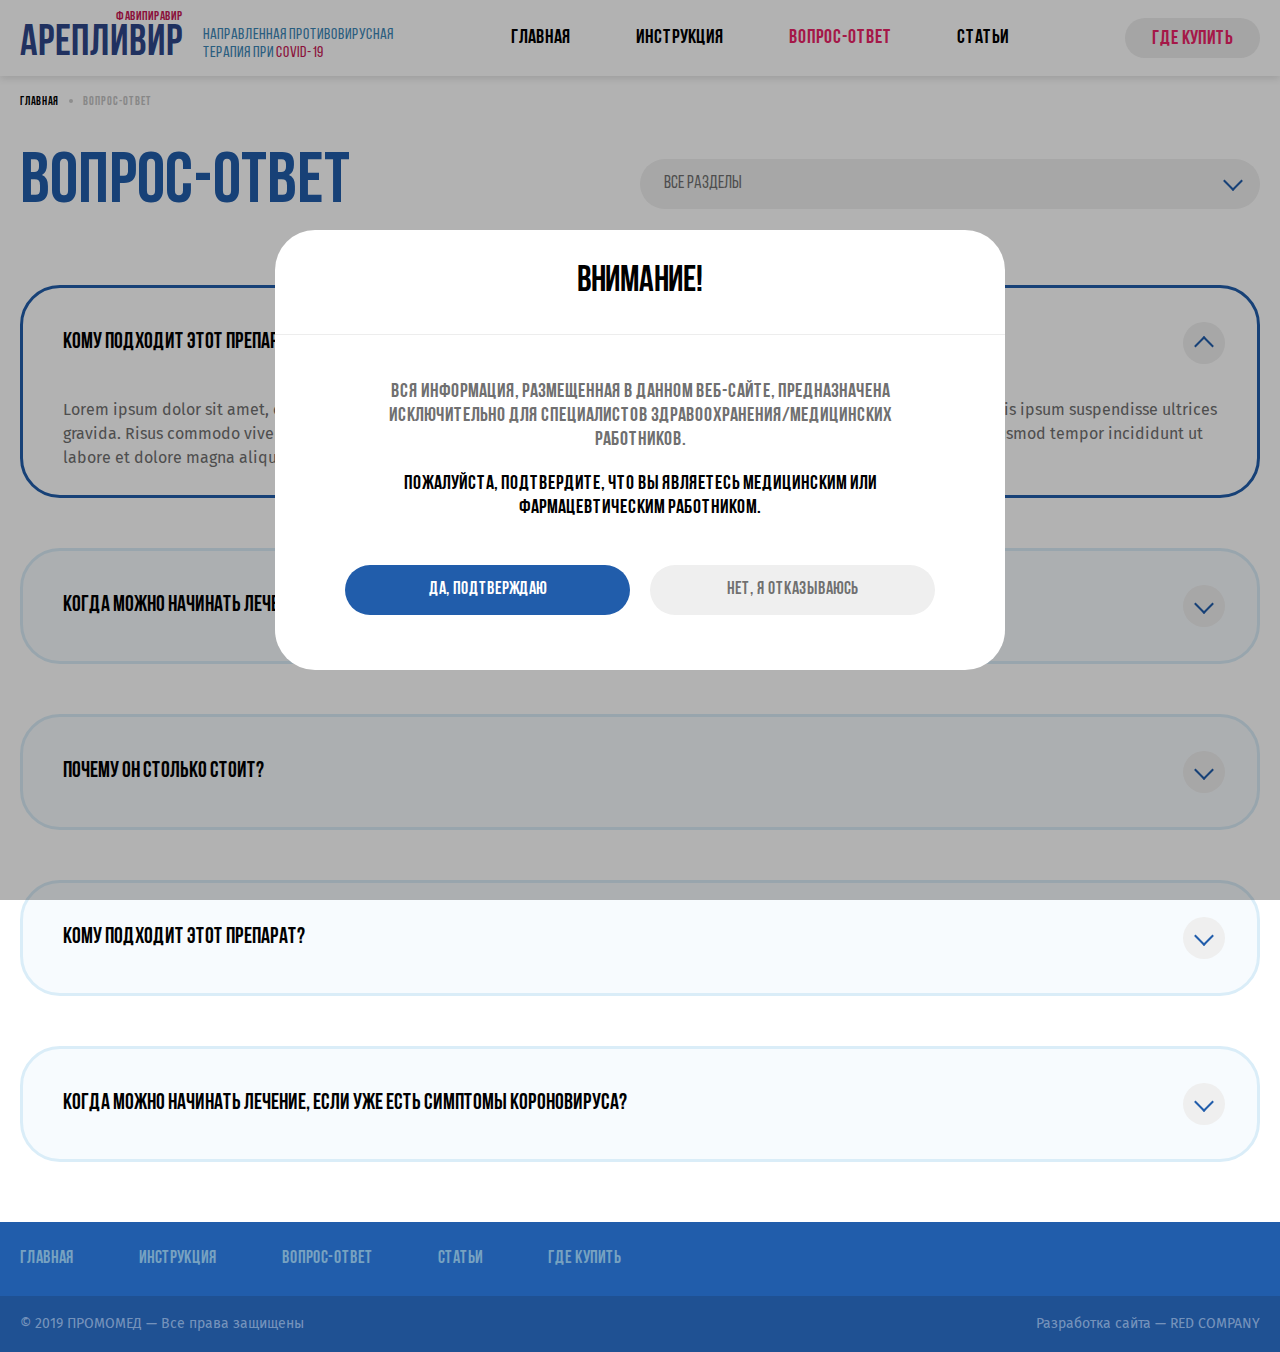
<file: faq.html>
<!DOCTYPE html>
<html lang="ru">
	<head>
		<meta http-equiv="Content-Type" content="text/html; charset=utf-8">

		<!-- Адаптирование страницы для мобильных устройств -->
		<meta name="viewport" content="width=device-width, initial-scale=1, maximum-scale=1">

		<!-- Запрет распознования номера телефона -->
		<meta name="format-detection" content="telephone=no">
		<meta name="SKYPE_TOOLBAR" content ="SKYPE_TOOLBAR_PARSER_COMPATIBLE">

		<!-- Заголовок страницы -->
		<title>Заголовок страницы</title>

		<!-- Данное значение часто используют(использовали) поисковые системы -->
		<meta name="description" content="">
		<meta name="keywords" content="">

		<!-- Традиционная иконка сайта, размер 16x16, прозрачность поддерживается. Рекомендуемый формат: .ico или .png -->
		<link rel="shortcut icon" href="favicon.ico">

		<!-- Изменение цвета панели моб. браузера -->
		<meta name="msapplication-TileColor" content="#1f5193">
		<meta name="theme-color" content="#1f5193">

		<!-- Подключение шрифтов с гугла -->
		<link href="https://fonts.googleapis.com/css2?family=Fira+Sans:ital,wght@0,300;0,400;0,500;0,600;0,700;1,300;1,400;1,500;1,600;1,700&display=swap" rel="stylesheet">

		<!-- Подключение файлов стилей -->
		<link rel="stylesheet" href="css/fancybox.css">
		<link rel="stylesheet" href="css/styles.css">

		<link rel="stylesheet" href="css/response_1279.css" media="(max-width: 1279px)">
		<link rel="stylesheet" href="css/response_1023.css" media="(max-width: 1023px)">
		<link rel="stylesheet" href="css/response_767.css" media="(max-width: 767px)">
		<link rel="stylesheet" href="css/response_479.css" media="(max-width: 479px)">
	</head>

	<body>
		<div class="wrap">
			<div class="main">
				<header>
					<div class="cont row">
						<div class="logo">
							<small>фавипиравир</small>
							<div class="name">АРЕПЛИВИР</div>
						</div>

						<div class="slogan">Направленная противовирусная<br> терапия при <span>COVID-19</span></div>

						<nav class="menu">
							<div class="item">
								<a href="/">Главная</a>
							</div>

							<div class="item">
								<a href="/">Инструкция</a>
							</div>

							<div class="item">
								<a class="active">вопрос-ответ</a>
							</div>

							<div class="item">
								<a href="/">Статьи</a>
							</div>
						</nav>

						<a href="/" class="where_buy_link">Где купить</a>

						<button class="mob_menu_btn">
							<span></span>
						</button>
					</div>
				</header>


				<section class="page_head block">
					<div class="cont">
						<div class="breadcrumbs">
							<a href="/">Главная</a> <span class="sep"></span>
							Вопрос-ответ
						</div>

						<h1 class="page_title">Вопрос-ответ</h1>

						<div class="filter">
							<select name="">
								<option value="1" selected>все разделы</option>
								<option value="2">Вариант 1</option>
								<option value="3">Вариант 2</option>
							</select>
						</div>
					</div>
				</section>


				<section class="faq accordion">
					<div class="cont">
						<div class="item active">
							<div class="head">
								<div class="title">Кому подходит этот препарат?</div>
								<div class="icon"></div>
							</div>

							<div class="data text_block" style="display: block;">
								<p>Lorem ipsum dolor sit amet, consectetur adipiscing elit, sed do eiusmod tempor incididunt ut labore et dolore magna aliqua. Quis ipsum suspendisse ultrices gravida. Risus commodo viverra maecenas accumsan facilisis. Lorem ipsum dolor sit amet, consectetur adipiscing elit, sed do eiusmod tempor incididunt ut labore et dolore magna aliqua. Quis ipsum suspendisse ultrices gravida. Risus commodo viverra maecenas accumsan facilisis.</p>
							</div>
						</div>


						<div class="item">
							<div class="head">
								<div class="title">Когда можно начинать лечение, если уже есть симптомы короновируса?</div>
								<div class="icon"></div>
							</div>

							<div class="data text_block">
								<p>Lorem ipsum dolor sit amet, consectetur adipiscing elit, sed do eiusmod tempor incididunt ut labore et dolore magna aliqua. Quis ipsum suspendisse ultrices gravida. Risus commodo viverra maecenas accumsan facilisis. Lorem ipsum dolor sit amet, consectetur adipiscing elit, sed do eiusmod tempor incididunt ut labore et dolore magna aliqua. Quis ipsum suspendisse ultrices gravida. Risus commodo viverra maecenas accumsan facilisis.</p>
							</div>
						</div>


						<div class="item">
							<div class="head">
								<div class="title">Почему он столько стоит?</div>
								<div class="icon"></div>
							</div>

							<div class="data text_block">
								<p>Lorem ipsum dolor sit amet, consectetur adipiscing elit, sed do eiusmod tempor incididunt ut labore et dolore magna aliqua. Quis ipsum suspendisse ultrices gravida. Risus commodo viverra maecenas accumsan facilisis. Lorem ipsum dolor sit amet, consectetur adipiscing elit, sed do eiusmod tempor incididunt ut labore et dolore magna aliqua. Quis ipsum suspendisse ultrices gravida. Risus commodo viverra maecenas accumsan facilisis.</p>
							</div>
						</div>


						<div class="item">
							<div class="head">
								<div class="title">Кому подходит этот препарат?</div>
								<div class="icon"></div>
							</div>

							<div class="data text_block">
								<p>Lorem ipsum dolor sit amet, consectetur adipiscing elit, sed do eiusmod tempor incididunt ut labore et dolore magna aliqua. Quis ipsum suspendisse ultrices gravida. Risus commodo viverra maecenas accumsan facilisis. Lorem ipsum dolor sit amet, consectetur adipiscing elit, sed do eiusmod tempor incididunt ut labore et dolore magna aliqua. Quis ipsum suspendisse ultrices gravida. Risus commodo viverra maecenas accumsan facilisis.</p>
							</div>
						</div>


						<div class="item">
							<div class="head">
								<div class="title">Когда можно начинать лечение, если уже есть симптомы короновируса?</div>
								<div class="icon"></div>
							</div>

							<div class="data text_block">
								<p>Lorem ipsum dolor sit amet, consectetur adipiscing elit, sed do eiusmod tempor incididunt ut labore et dolore magna aliqua. Quis ipsum suspendisse ultrices gravida. Risus commodo viverra maecenas accumsan facilisis. Lorem ipsum dolor sit amet, consectetur adipiscing elit, sed do eiusmod tempor incididunt ut labore et dolore magna aliqua. Quis ipsum suspendisse ultrices gravida. Risus commodo viverra maecenas accumsan facilisis.</p>
							</div>
						</div>
					</div>
				</section>
			</div>


			<footer>
				<div class="info">
					<div class="cont row">
						<div class="menu">
							<div class="item">
								<a href="/">Главная</a>
							</div>

							<div class="item">
								<a href="/">Инструкция</a>
							</div>

							<div class="item">
								<a href="/">вопрос-ответ</a>
							</div>

							<div class="item">
								<a href="/">Статьи</a>
							</div>

							<div class="item">
								<a href="/">Где купить</a>
							</div>
						</div>
					</div>
				</div>


				<div class="bottom">
					<div class="cont row">
						<div class="copyright">&copy; 2019 ПРОМОМЕД — Все права защищены</div>

						<div class="creator">
							<a href="/" target="_blank" rel="noopener">Разработка сайта — RED COMPANY</a>
						</div>
					</div>
				</div>
			</footer>


			<div class="overlay"></div>
		</div>


		<div class="supports_error">
			Ваш браузер устарел рекомендуем обновить его до последней версии<br> или использовать другой более современный.
		</div>


		<section class="modal" id="confirm_modal">
			<div class="modal_title">Внимание!</div>

			<div class="modal_data">
				<div class="text">
					<p>Вся информация, размещенная в данном веб-сайте, предназначена исключительно для специалистов здравоохранения/медицинских работников.</p>

					<p><span>Пожалуйста, подтвердите, что Вы являетесь медицинским или фармацевтическим работником.</span></p>
				</div>

				<div class="links">
					<button class="blue close">Да, Подтверждаю</button>
					<a href="Http://yandex.ru" rel="noopener">Нет, я отказываюсь</a>
				</div>
			</div>
		</section>


		<!-- Подключение javascript файлов -->
		<script src="js/jquery-3.5.0.min.js"></script>
		<script src="js/lozad.min.js"></script>
		<script src="js/fancybox.min.js"></script>
		<script src="js/nice-select.js"></script>
		<script src="js/masonry.min.js"></script>
		<script src="js/sticky-kit.min.js"></script>
		<script src="js/functions.js"></script>
		<script src="js/scripts.js"></script>
	</body>
</html>
</file>
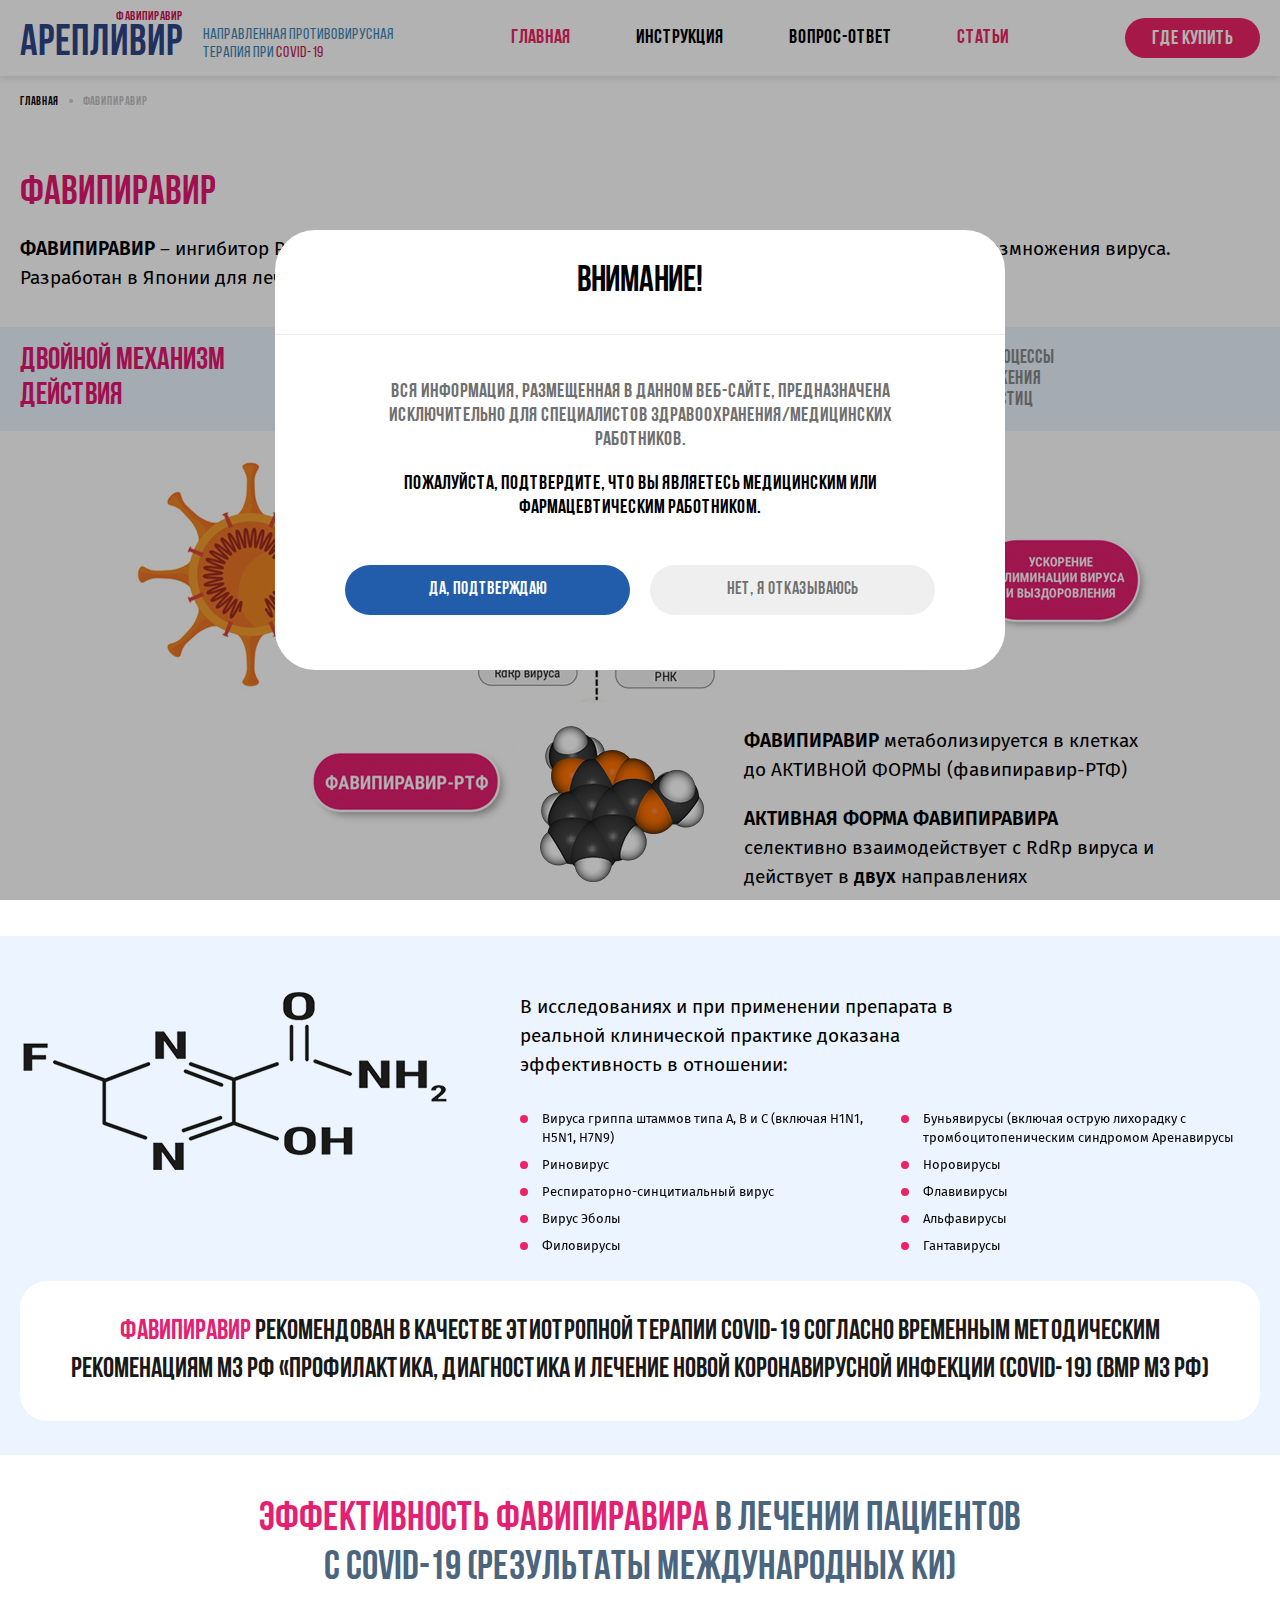
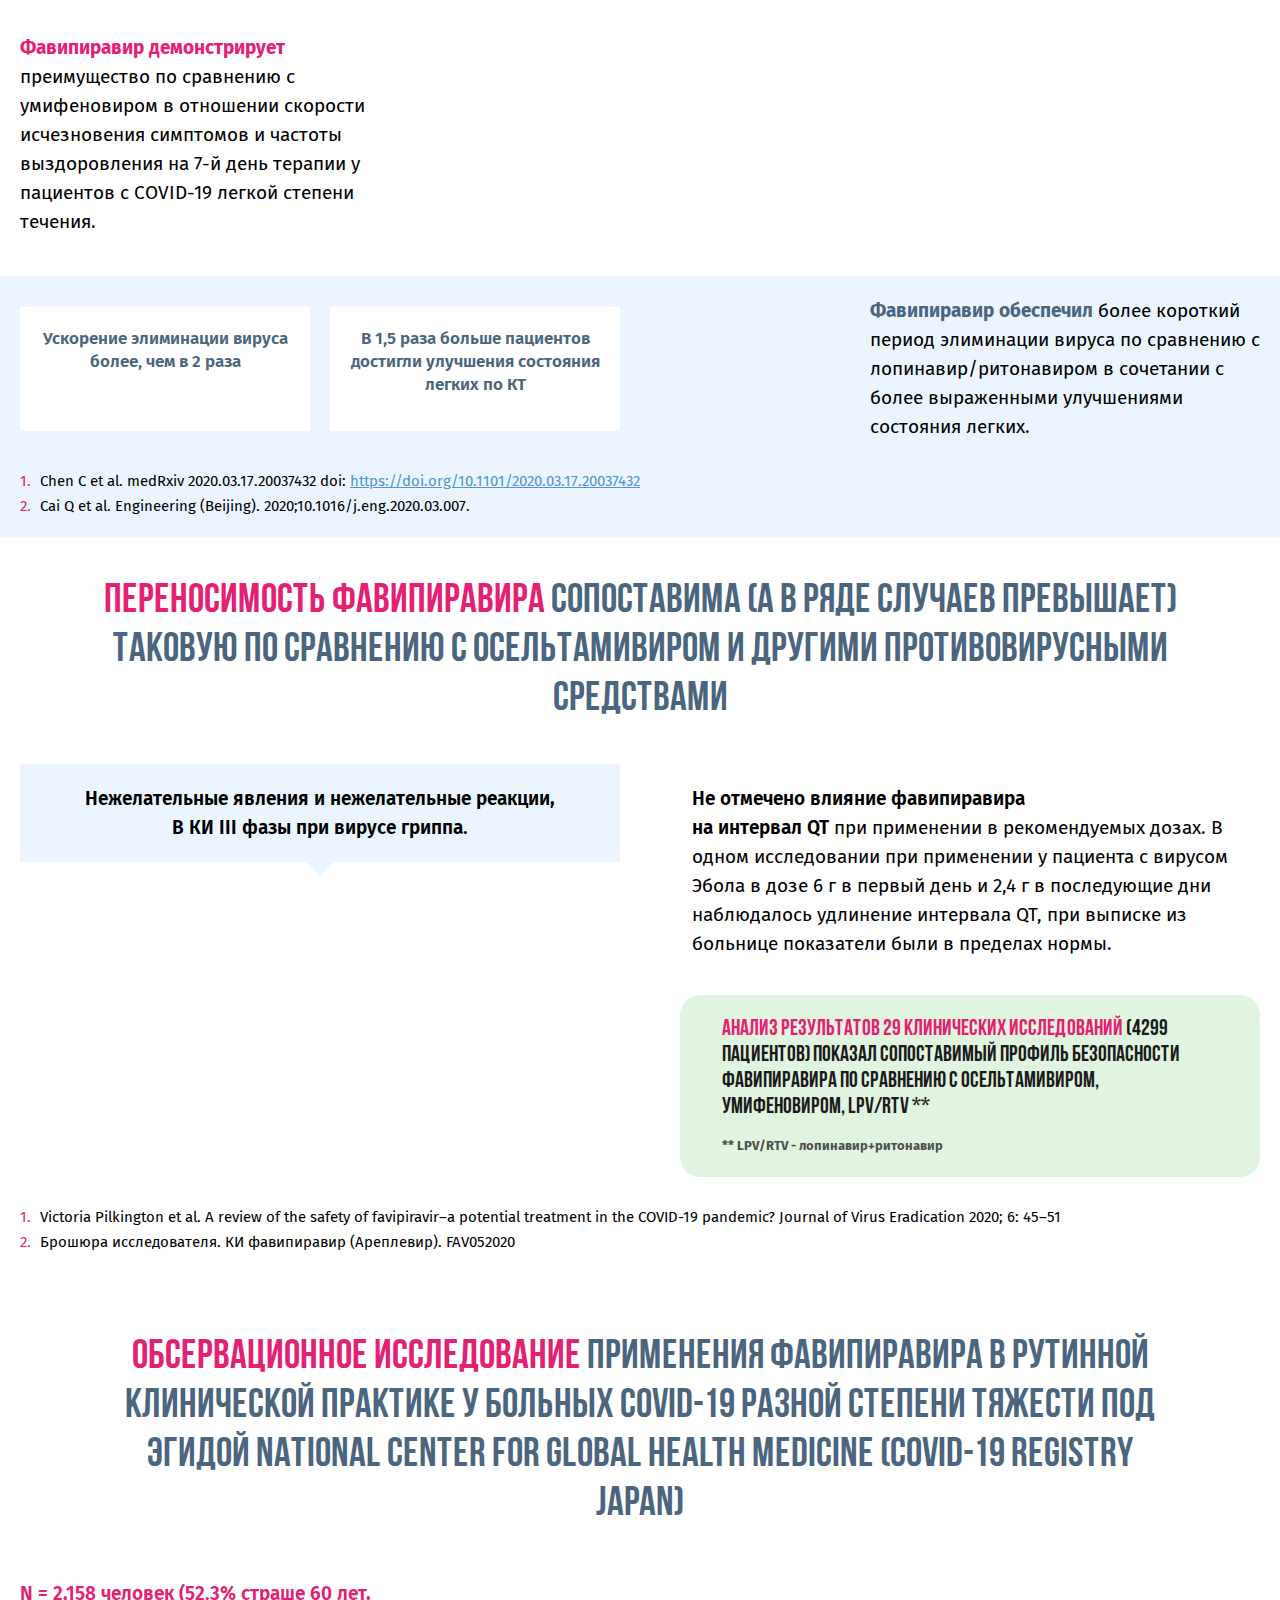
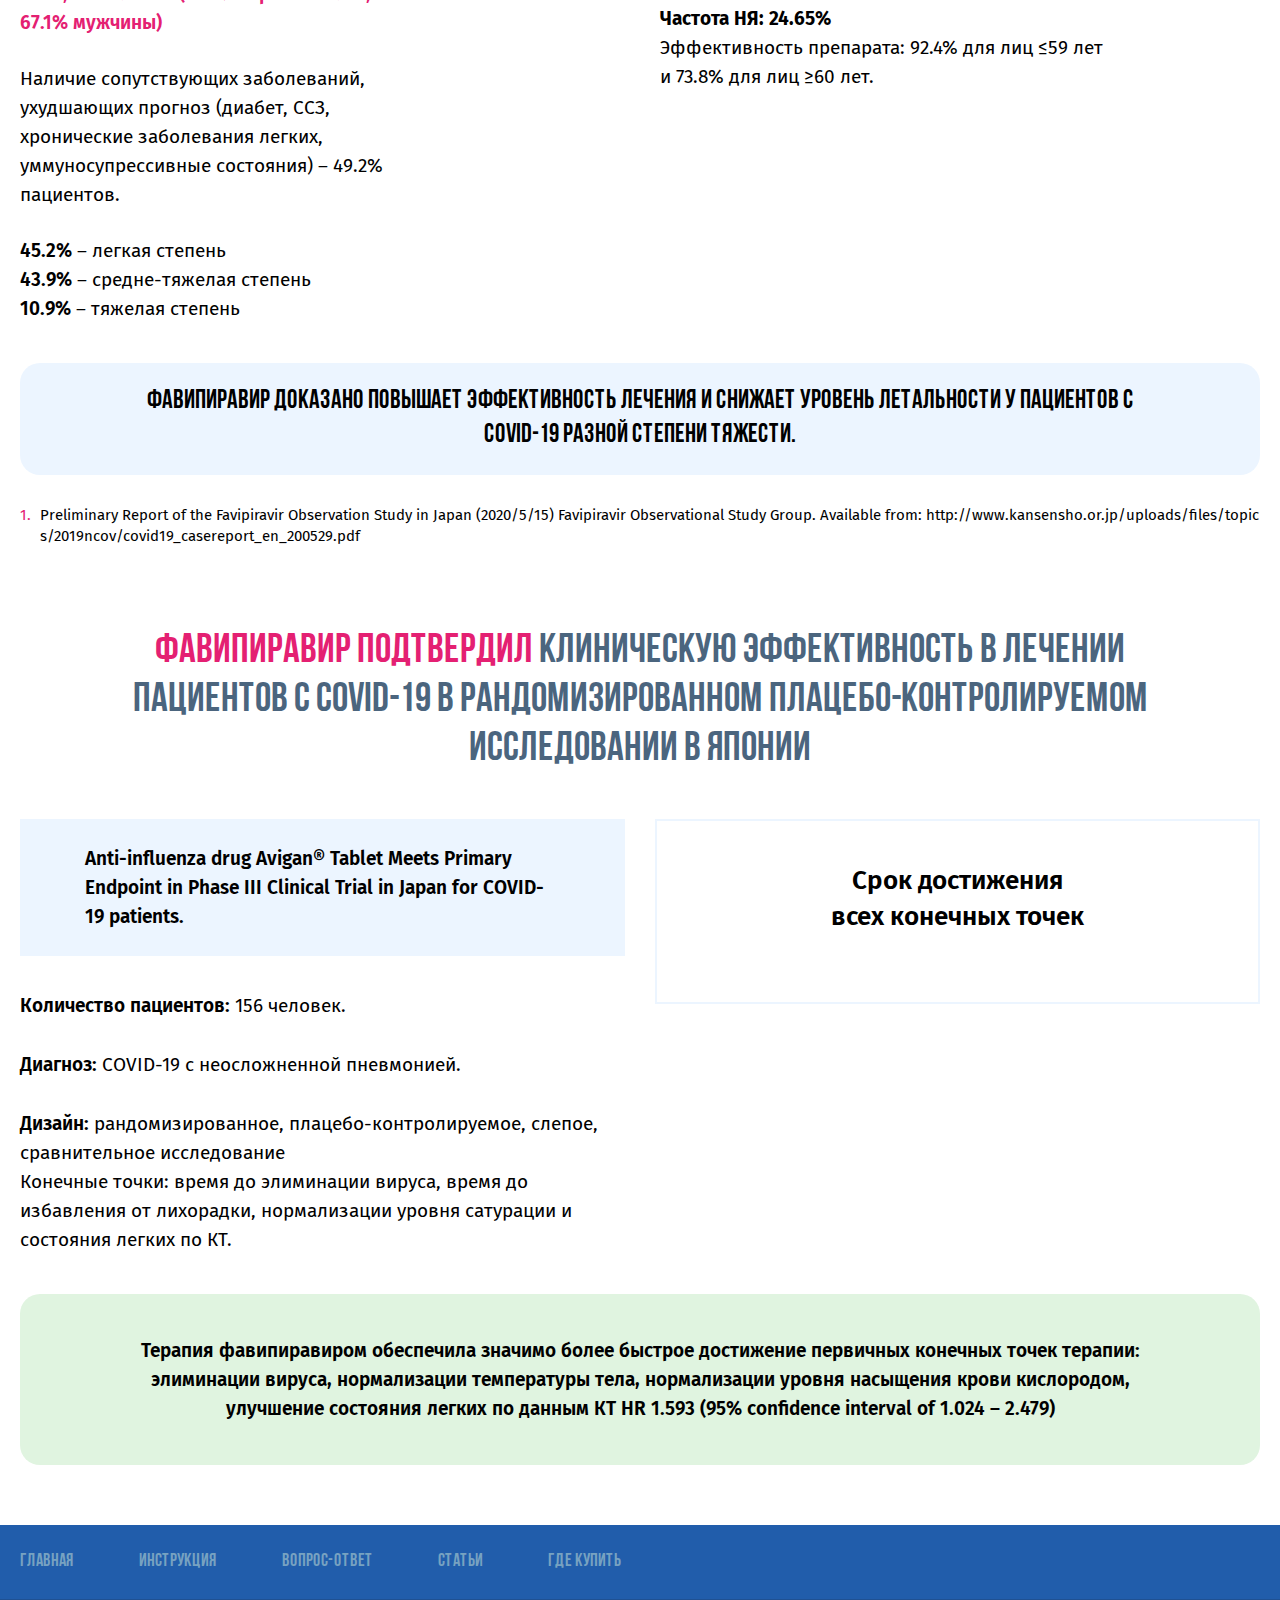
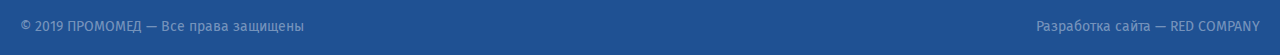
<file: favipiravir.html>
<!DOCTYPE html>
<html lang="ru">
	<head>
		<meta http-equiv="Content-Type" content="text/html; charset=utf-8">

		<!-- Адаптирование страницы для мобильных устройств -->
		<meta name="viewport" content="width=device-width, initial-scale=1, maximum-scale=1">

		<!-- Запрет распознования номера телефона -->
		<meta name="format-detection" content="telephone=no">
		<meta name="SKYPE_TOOLBAR" content ="SKYPE_TOOLBAR_PARSER_COMPATIBLE">

		<!-- Заголовок страницы -->
		<title>Заголовок страницы</title>

		<!-- Данное значение часто используют(использовали) поисковые системы -->
		<meta name="description" content="">
		<meta name="keywords" content="">

		<!-- Традиционная иконка сайта, размер 16x16, прозрачность поддерживается. Рекомендуемый формат: .ico или .png -->
		<link rel="shortcut icon" href="favicon.ico">

		<!-- Изменение цвета панели моб. браузера -->
		<meta name="msapplication-TileColor" content="#1f5193">
		<meta name="theme-color" content="#1f5193">

		<!-- Подключение шрифтов с гугла -->
		<link href="https://fonts.googleapis.com/css2?family=Fira+Sans:ital,wght@0,300;0,400;0,500;0,600;0,700;1,300;1,400;1,500;1,600;1,700&display=swap" rel="stylesheet">

		<!-- Подключение файлов стилей -->
		<link rel="stylesheet" href="css/fancybox.css">
		<link rel="stylesheet" href="css/styles.css">

		<link rel="stylesheet" href="css/response_1279.css" media="(max-width: 1279px)">
		<link rel="stylesheet" href="css/response_1023.css" media="(max-width: 1023px)">
		<link rel="stylesheet" href="css/response_767.css" media="(max-width: 767px)">
		<link rel="stylesheet" href="css/response_479.css" media="(max-width: 479px)">
	</head>

	<body>
		<div class="wrap">
			<div class="main">
				<header>
					<div class="cont row">
						<a href="/" class="logo">
							<small>фавипиравир</small>
							<div class="name">АРЕПЛИВИР</div>
						</a>

						<div class="slogan">Направленная противовирусная<br> терапия при <span>COVID-19</span></div>

						<nav class="menu">
							<div class="item">
								<a class="active">Главная</a>
							</div>

							<div class="item">
								<a href="/">Инструкция</a>
							</div>

							<div class="item">
								<a href="/">вопрос-ответ</a>
							</div>

							<div class="item">
								<a href="/" class="active">Статьи</a>
							</div>
						</nav>

						<a href="/" class="where_buy_link active">Где купить</a>

						<button class="mob_menu_btn">
							<span></span>
						</button>
					</div>
				</header>


				<section class="page_head block">
					<div class="cont">
						<div class="breadcrumbs">
							<a href="/">Главная</a> <span class="sep"></span>
							Фавипиравир
						</div>
					</div>
				</section>


				<section class="favipiravir_info">
					<section class="head_info">
						<div class="cont">
							<h1 class="title">ФАВИПИРАВИР</h1>

							<div class="desc text_block">
								<p><b>ФАВИПИРАВИР</b> – ингибитор РНК-зависимой-РНК-полимеразы (RdRp) – фермента, который необходим для размножения вируса. Разработан в Японии для лечения различных типов гриппа, устойчивых к существующим средствам терапии.</p>
							</div>
						</div>
					</section>


					<section class="mechanism">
						<div class="head">
							<div class="cont row">
								<div class="title">ДВОЙНОЙ МЕХАНИЗМ<br> ДЕЙСТВИЯ</div>

								<div class="steps">
									<div class="step">БЛОКИРУЕТ<br> РАЗМНОЖЕНИЕ ВИРУСА<br> В ОРГАНИЗМЕ</div>

									<div class="step">ЗАПУСКАЕТ ПРОЦЕССЫ<br> САМОУНИЧТОЖЕНИЯ<br> ВИРУСНЫХ ЧАСТИЦ</div>
								</div>
							</div>
						</div>

						<div class="data">
							<div class="cont">
								<img data-src="images/tmp/favipiravir_mechanism_data_img.jpg" alt="" class="lozad img">

								<div class="info">
									<img data-src="images/tmp/favipiravir_mechanism_data_img2.png" alt="" class="lozad">

									<div class="text_block">
										<p><b>ФАВИПИРАВИР</b> метаболизируется в клетках до АКТИВНОЙ ФОРМЫ (фавипиравир-РТФ)</p>

										<p><b>АКТИВНАЯ ФОРМА ФАВИПИРАВИРА</b> селективно взаимодействует с RdRp вируса и действует в <b>двух</b> направлениях</p>
									</div>
								</div>
							</div>
						</div>
					</section>


					<section class="formula">
						<div class="cont row">
							<div class="img">
								<img data-src="images/tmp/favipiravir_formula_img.png" alt="" class="lozad">
							</div>

							<div class="info">
								<div class="title">В исследованиях и при применении препарата в реальной клинической практике доказана эффективность в отношении:</div>

								<ul>
									<li>Вируса гриппа штаммов типа А, В и С (включая H1N1, H5N1, H7N9)</li>
									<li>Риновирус</li>
									<li>Респираторно-синцитиальный вирус</li>
									<li>Вирус Эболы</li>
									<li>Филовирусы</li>
									<li>Буньявирусы (включая острую лихорадку с тромбоцитопеническим синдромом Аренавирусы</li>
									<li>Норовирусы</li>
									<li>Флавивирусы</li>
									<li>Альфавирусы</li>
									<li>Гантавирусы</li>
								</ul>
							</div>

							<div class="bottom"><b>ФАВИПИРАВИР</b> рекомендован в качестве этиотропной терапии COVID-19 Согласно Временным методическим рекоменациям МЗ РФ «Профилактика, диагностика и лечение новой коронавирусной инфекции (COVID-19) (ВМР МЗ РФ)</div>
						</div>
					</section>


					<section class="efficiency">
						<div class="cont">
							<div class="block_title"><span>Эффективность фавипиравира</span> в лечении пациентов<br> с COVID-19 (результаты международных КИ)</div>

							<div class="row">
								<div class="info"><b>Фавипиравир демонстрирует</b> преимущество по сравнению с умифеновиром в отношении скорости исчезновения симптомов и частоты выздоровления на 7-й день терапии у пациентов с COVID-19 легкой степени течения.</div>

								<img data-src="images/tmp/favipiravir_efficiency_img.png" alt="" class="img lozad">
							</div>
						</div>
					</section>


					<section class="charts">
						<div class="cont row">
							<div class="items">
								<div class="chart">
									<div class="name">Ускорение элиминации вируса более, чем в 2 раза</div>

									<img data-src="images/tmp/favipiravir_chart_img.jpg" alt="" class="lozad">
								</div>

								<div class="chart">
									<div class="name">В 1,5 раза больше пациентов достигли улучшения состояния легких по КТ</div>

									<img data-src="images/tmp/favipiravir_chart_img2.jpg" alt="" class="lozad">
								</div>
							</div>

							<div class="info"><b>Фавипиравир обеспечил</b> более короткий период элиминации вируса по сравнению с лопинавир/ритонавиром в сочетании с более выраженными улучшениями состояния легких.</div>

							<div class="footnote">
								<div>Chen С et al. medRxiv 2020.03.17.20037432 doi: <a href="https://doi.org/10.1101/2020.03.17.20037432">https://doi.org/10.1101/2020.03.17.20037432</a></div>

								<div>Cai Q et al. Engineering (Beijing). 2020;10.1016/j.eng.2020.03.007.</div>
							</div>
						</div>
					</section>


					<section class="portability">
						<div class="cont">
							<div class="block_title"><span>Переносимость фавипиравира</span> сопоставима (а в ряде случаев превышает) таковую по сравнению с осельтамивиром и другими противовирусными средствами</div>

							<div class="row">
								<div class="col">
									<div class="table_title">Нежелательные явления и нежелательные реакции, В КИ III фазы при вирусе гриппа.</div>

									<img data-src="images/tmp/favipiravir_portability_table_img.jpg" alt="" class="table_img lozad">
								</div>

								<div class="col">
									<div class="text_block"><b>Не отмечено влияние фавипиравира<br> на интервал QT</b> при применении в рекомендуемых дозах. В одном исследовании при применении у пациента с вирусом Эбола в дозе 6 г в первый день и 2,4 г в последующие дни наблюдалось удлинение интервала QT, при выписке из больнице показатели были в пределах нормы.</div>

									<div class="bottom">
										<div><span>Анализ результатов 29 клинических исследований</span> (4299 пациентов) показал сопоставимый профиль безопасности фавипиравира по сравнению с осельтамивиром, умифеновиром, LPV/RTV **</div>

										<div class="exp">** LPV/RTV - лопинавир+ритонавир</div>
									</div>
								</div>
							</div>

							<div class="footnote">
								<div>Victoria Pilkington et al. A review of the safety of favipiravir–a potential treatment in the COVID-19 pandemic? Journal of Virus Eradication 2020; 6: 45–51</div>

								<div>Брошюра исследователя. КИ фавипиравир (Ареплевир). FAV052020</div>
							</div>
						</div>
					</section>


					<section class="observ_study">
						<div class="cont">
							<div class="block_title"><span>Обсервационное исследование</span> применения фавипиравира в рутинной клинической практике у больных COVID-19 разной степени тяжести под эгидой National Center for Global Health Medicine (COVID-19 Registry Japan)</div>

							<div class="row">
								<div class="text_block">
									<p class="pink"><b>N = 2,158 человек (52.3% страше 60 лет, 67.1% мужчины)</b></p>

									<p>Наличие сопутствующих заболеваний, ухудшающих прогноз (диабет, ССЗ, хронические заболевания легких, уммуносупрессивные состояния) – 49.2% пациентов.</p>

									<p>
										<b>45.2%</b> – легкая степень<br>
										<b>43.9%</b> – средне-тяжелая степень<br>
										<b>10.9%</b> – тяжелая степень
									</p>
								</div>

								<div class="table">
									<img data-src="images/tmp/favipiravir_observ_study_table_img.jpg" alt="" class="lozad">

									<div>
										<b>Частота НЯ: 24.65%</b><br>
										Эффективность препарата: 92.4% для лиц ≤59 лет<br>
										и 73.8% для лиц ≥60 лет.
									</div>
								</div>
							</div>

							<div class="bottom">Фавипиравир доказано повышает эффективность лечения и снижает уровень летальности у пациентов с COVID-19 разной степени тяжести.</div>

							<div class="footnote">
								<div>Preliminary Report of the Favipiravir Observation Study in Japan (2020/5/15) Favipiravir Observational Study Group. Available from: http://www.kansensho.or.jp/uploads/files/topics/2019ncov/covid19_casereport_en_200529.pdf</div>
							</div>
						</div>
					</section>


					<section class="confirmed">
						<div class="cont">
							<div class="block_title"><span>Фавипиравир подтвердил</span> клиническую эффективность в лечении пациентов с COVID-19 в рандомизированном плацебо-контролируемом исследовании в Японии</div>

							<div class="row">
								<div class="info">
									<div class="exp">Anti-influenza drug Avigan® Tablet Meets Primary Endpoint in Phase III Clinical Trial in Japan for COVID-19 patients.</div>

									<div class="text_block">
										<p><b>Количество пациентов:</b> 156 человек.</p>

										<p><b>Диагноз:</b> COVID-19 c неосложненной пневмонией.</p>

										<p><b>Дизайн:</b> рандомизированное, плацебо-контролируемое, слепое, сравнительное исследование<br> Конечные точки: время до элиминации вируса, время до избавления от лихорадки, нормализации уровня сатурации и состояния легких по КТ.</p>
									</div>
								</div>

								<div class="chart">
									<div class="name">Срок достижения<br> всех конечных точек</div>

									<img data-src="images/tmp/favipiravir_confirmed_chart_img.jpg" alt="" class="lozad">
								</div>
							</div>

							<div class="bottom">Терапия фавипиравиром обеспечила значимо более быстрое достижение первичных конечных точек терапии: элиминации вируса, нормализации температуры тела, нормализации уровня насыщения крови кислородом, улучшение состояния легких по данным КТ HR 1.593 (95% confidence interval of 1.024 – 2.479)</div>
						</div>
					</section>
				</section>
			</div>


			<footer>
				<div class="info">
					<div class="cont row">
						<div class="menu">
							<div class="item">
								<a href="/">Главная</a>
							</div>

							<div class="item">
								<a href="/">Инструкция</a>
							</div>

							<div class="item">
								<a href="/">вопрос-ответ</a>
							</div>

							<div class="item">
								<a href="/">Статьи</a>
							</div>

							<div class="item">
								<a href="/">Где купить</a>
							</div>
						</div>
					</div>
				</div>


				<div class="bottom">
					<div class="cont row">
						<div class="copyright">&copy; 2019 ПРОМОМЕД — Все права защищены</div>

						<div class="creator">
							<a href="/" target="_blank" rel="noopener">Разработка сайта — RED COMPANY</a>
						</div>
					</div>
				</div>
			</footer>


			<div class="overlay"></div>
		</div>


		<div class="supports_error">
			Ваш браузер устарел рекомендуем обновить его до последней версии<br> или использовать другой более современный.
		</div>


		<section class="modal" id="confirm_modal">
			<div class="modal_title">Внимание!</div>

			<div class="modal_data">
				<div class="text">
					<p>Вся информация, размещенная в данном веб-сайте, предназначена исключительно для специалистов здравоохранения/медицинских работников.</p>

					<p><span>Пожалуйста, подтвердите, что Вы являетесь медицинским или фармацевтическим работником.</span></p>
				</div>

				<div class="links">
					<button class="blue close">Да, Подтверждаю</button>
					<a href="Http://yandex.ru" rel="noopener">Нет, я отказываюсь</a>
				</div>
			</div>
		</section>


		<!-- Подключение javascript файлов -->
		<script src="js/jquery-3.5.0.min.js"></script>
		<script src="js/lozad.min.js"></script>
		<script src="js/fancybox.min.js"></script>
		<script src="js/nice-select.js"></script>
		<script src="js/masonry.min.js"></script>
		<script src="js/sticky-kit.min.js"></script>
		<script src="js/functions.js"></script>
		<script src="js/scripts.js"></script>
	</body>
</html>
</file>
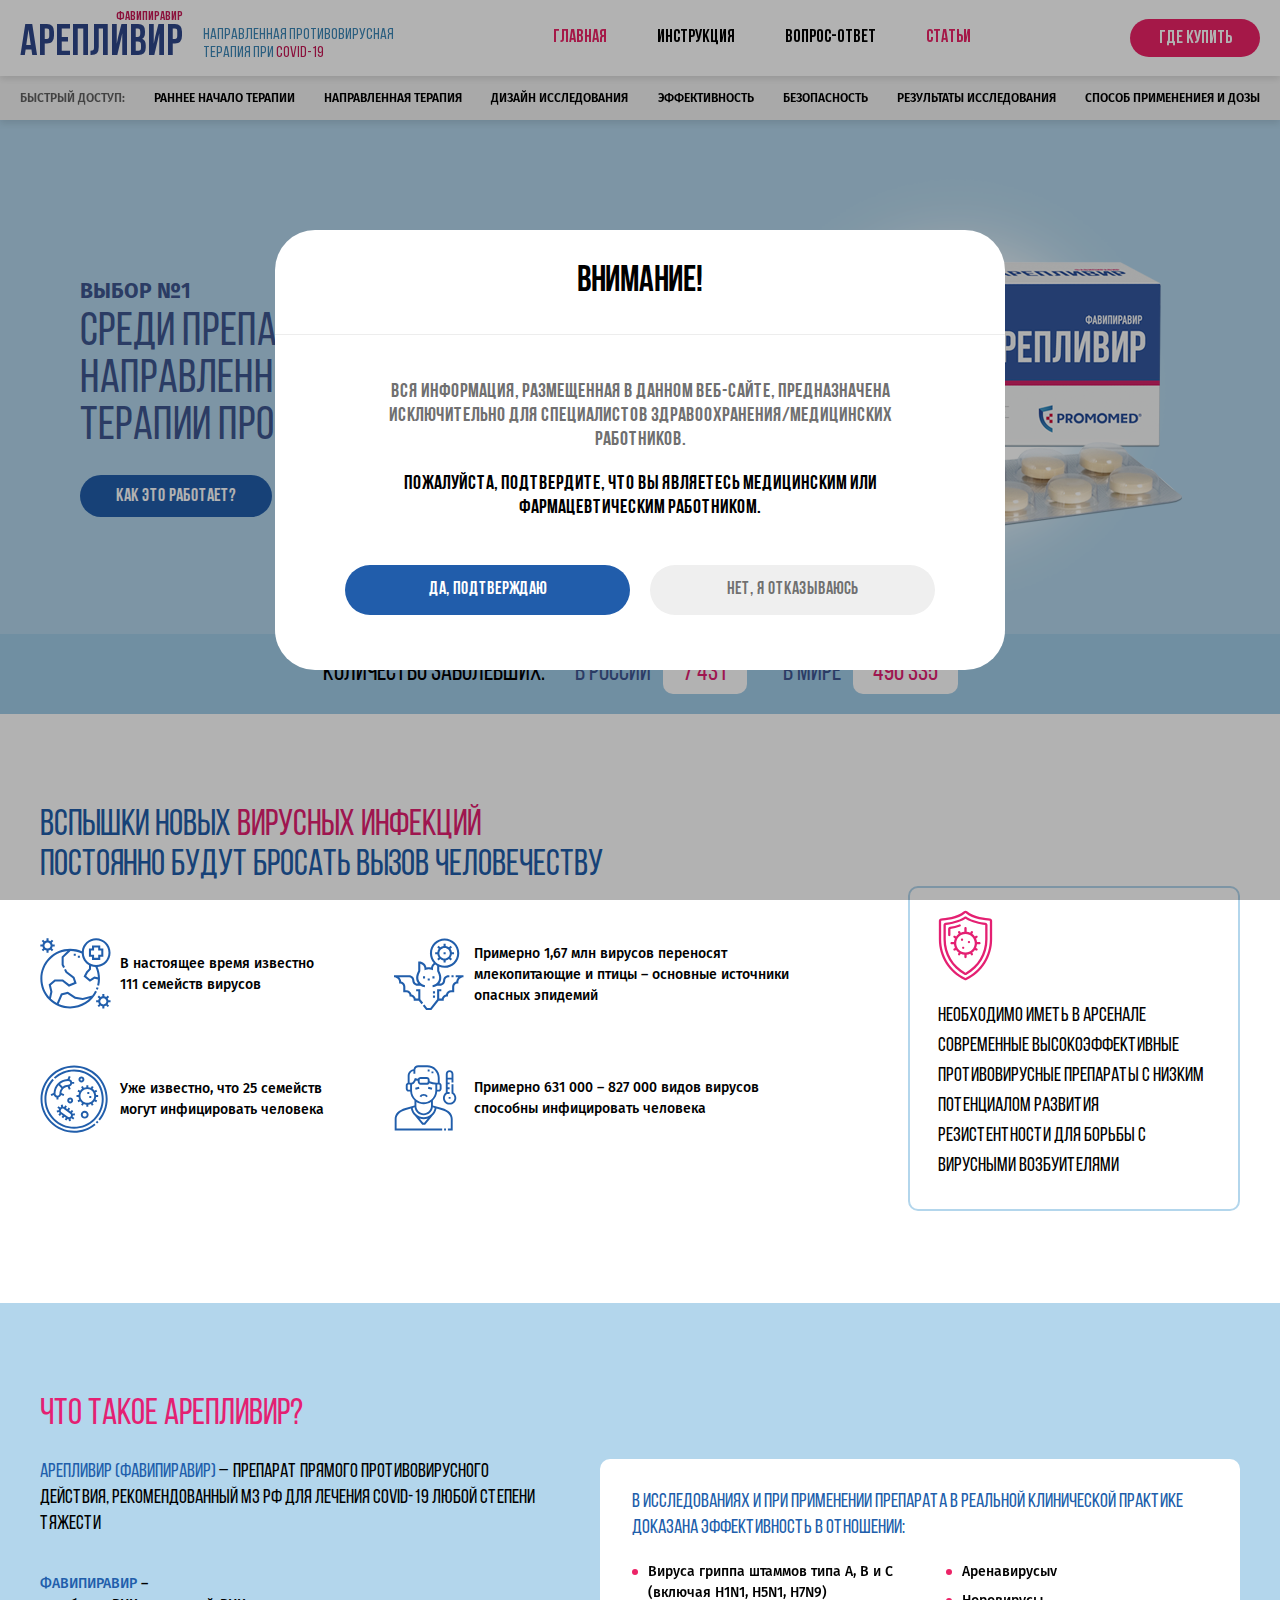
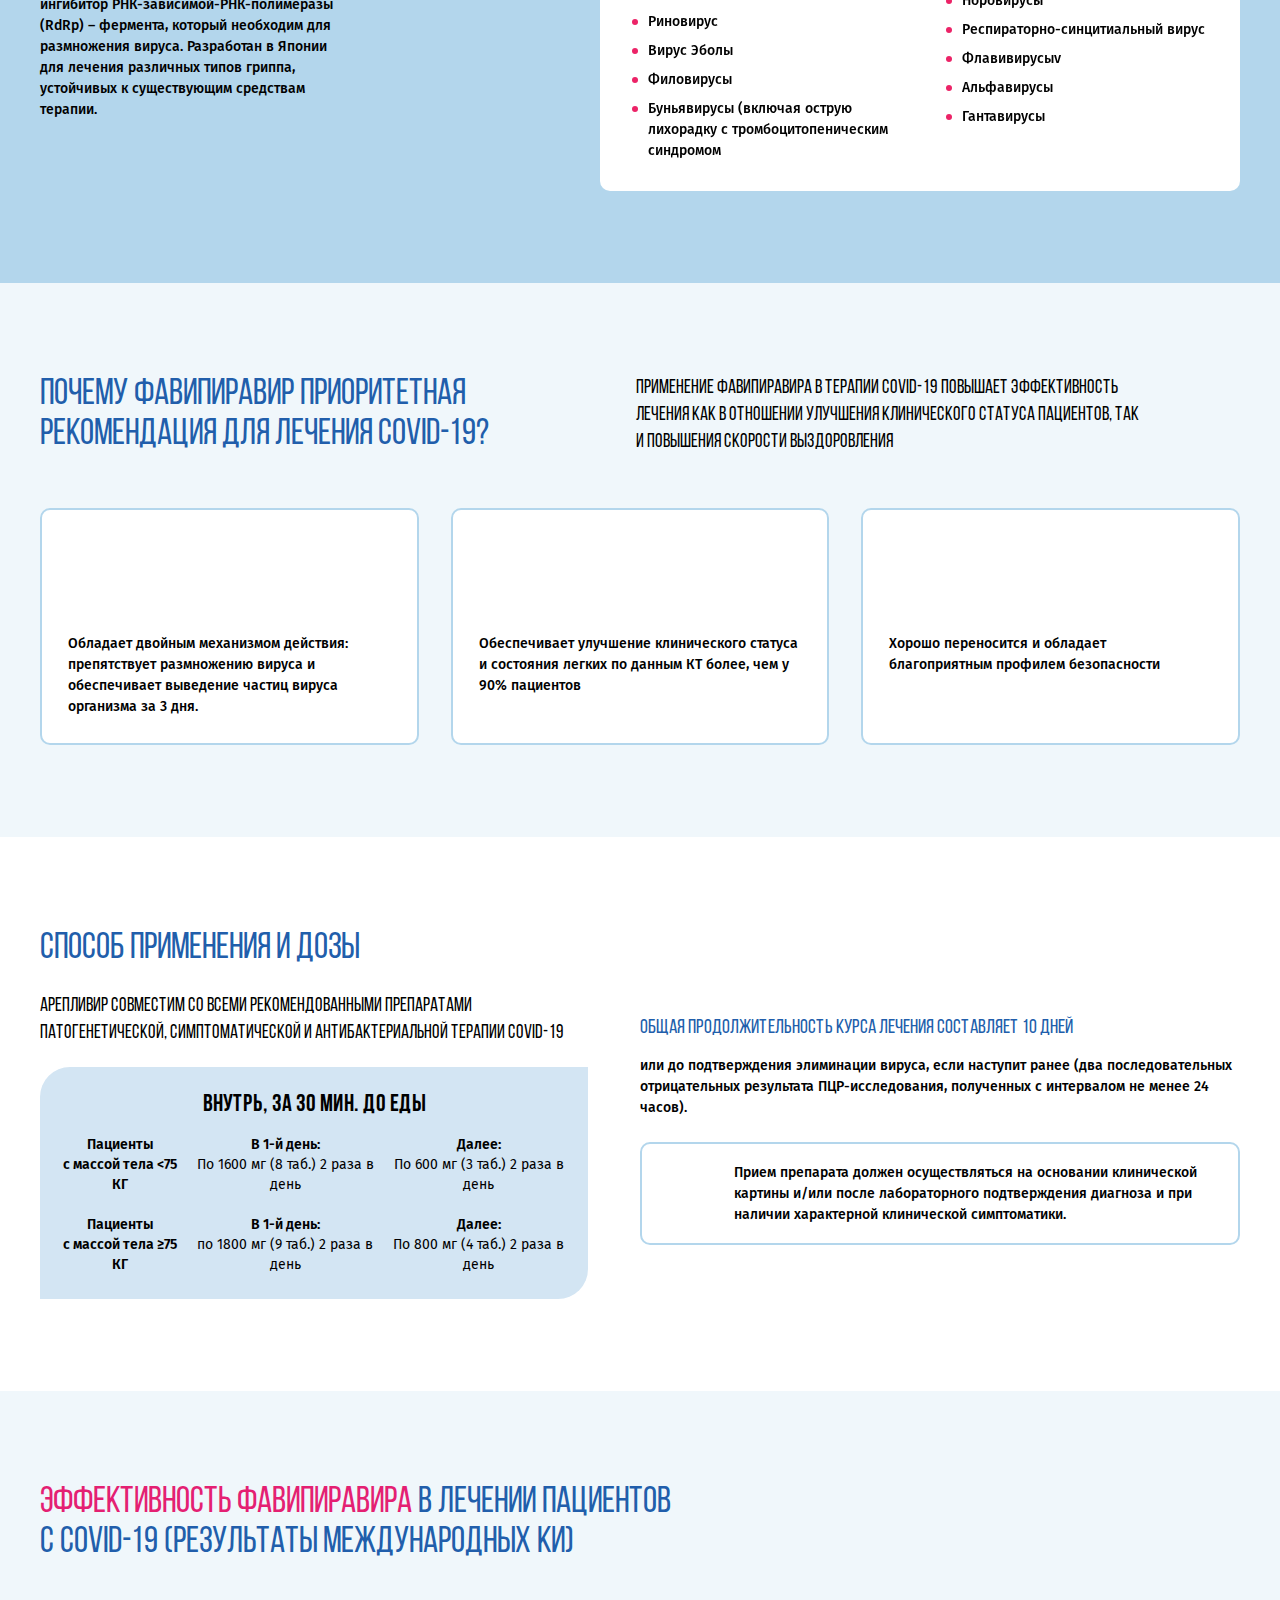
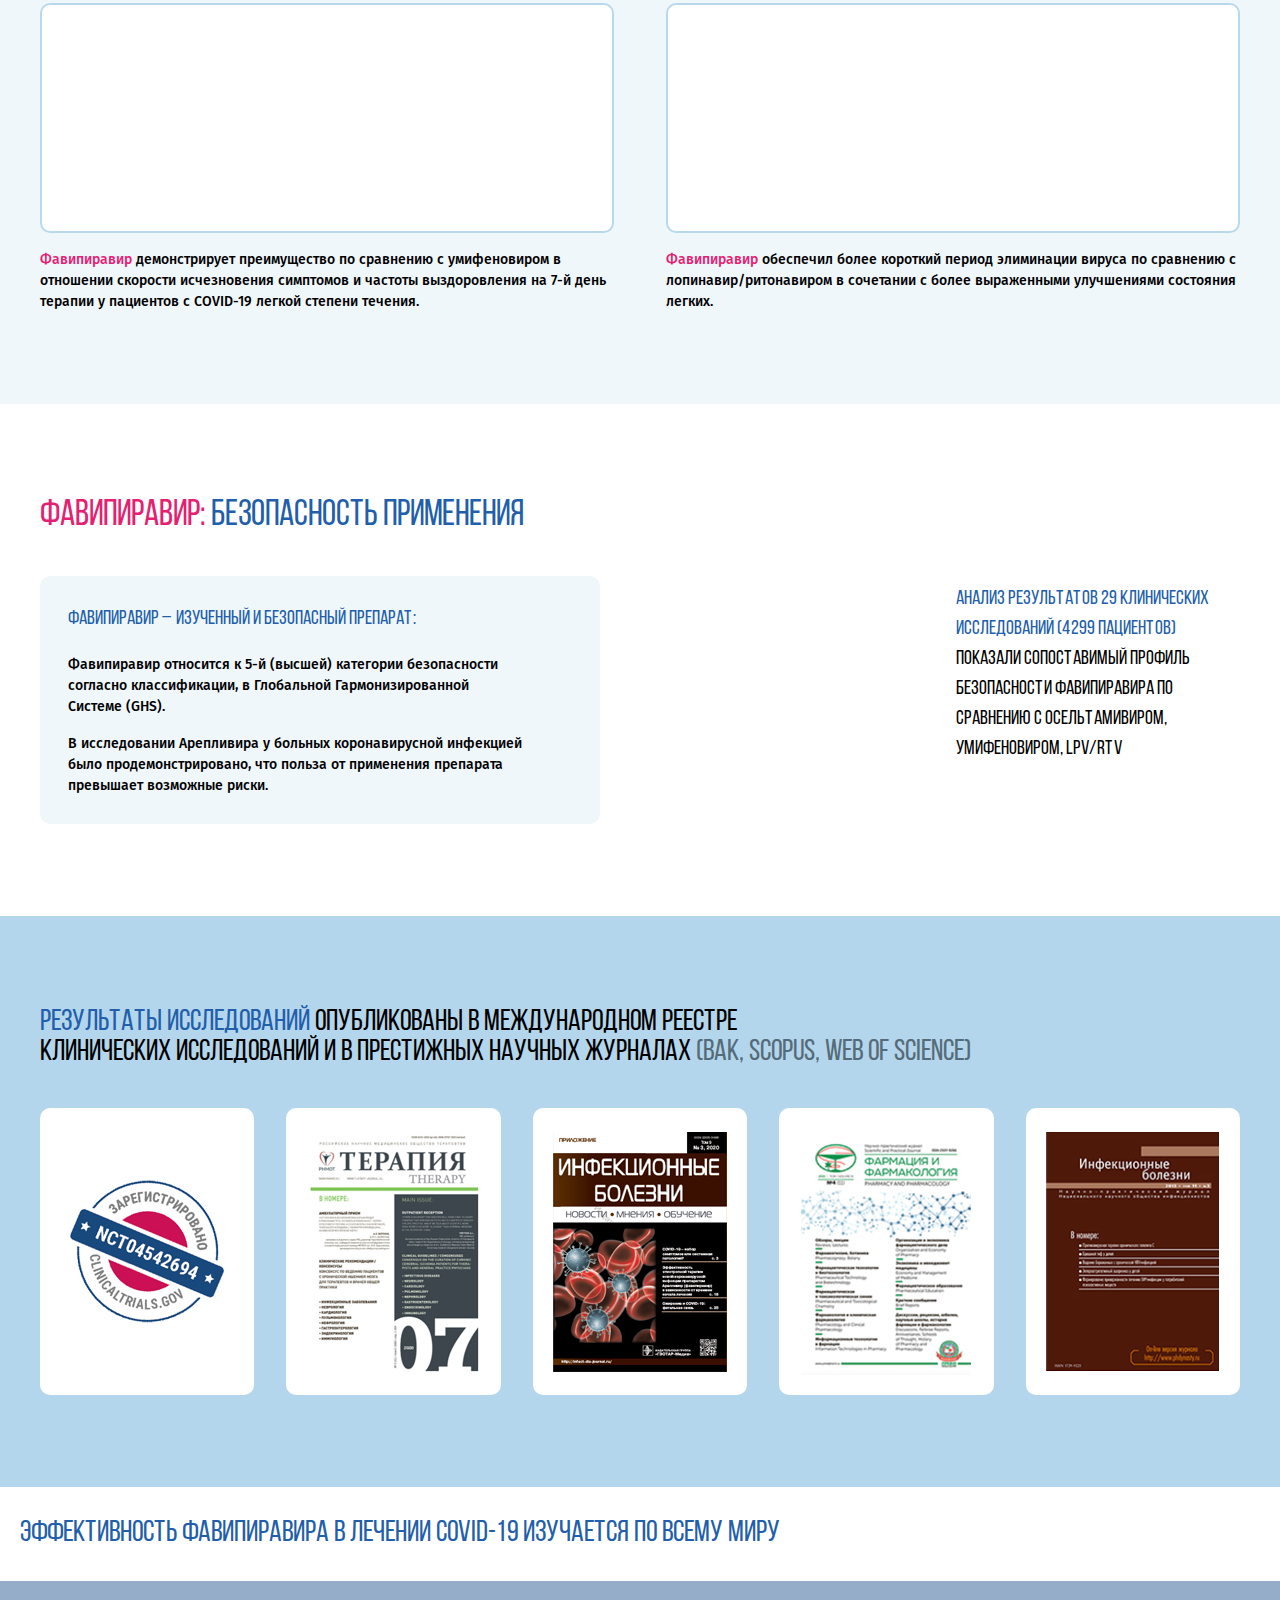
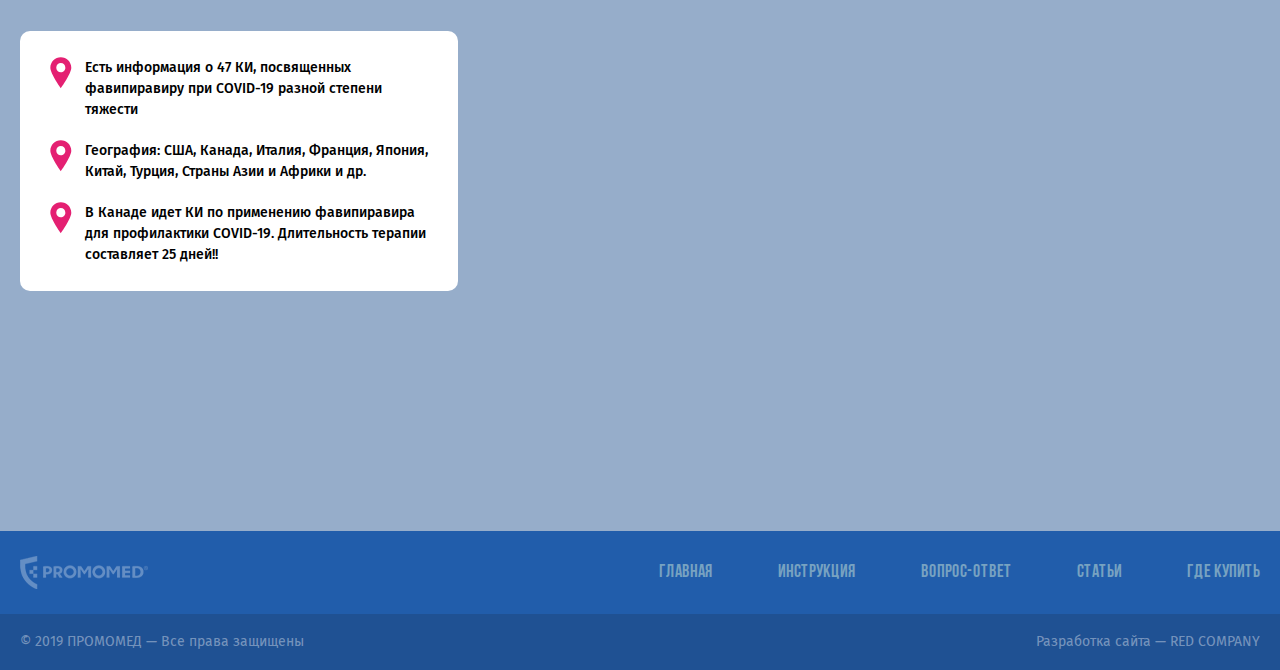
<file: index2.html>
<!DOCTYPE html>
<html lang="ru">
	<head>
		<meta http-equiv="Content-Type" content="text/html; charset=utf-8">

		<!-- Адаптирование страницы для мобильных устройств -->
		<meta name="viewport" content="width=device-width, initial-scale=1, maximum-scale=1">

		<!-- Запрет распознования номера телефона -->
		<meta name="format-detection" content="telephone=no">
		<meta name="SKYPE_TOOLBAR" content ="SKYPE_TOOLBAR_PARSER_COMPATIBLE">

		<!-- Заголовок страницы -->
		<title>Заголовок страницы</title>

		<!-- Данное значение часто используют(использовали) поисковые системы -->
		<meta name="description" content="">
		<meta name="keywords" content="">

		<!-- Традиционная иконка сайта, размер 16x16, прозрачность поддерживается. Рекомендуемый формат: .ico или .png -->
		<link rel="shortcut icon" href="favicon.ico">

		<!-- Изменение цвета панели моб. браузера -->
		<meta name="msapplication-TileColor" content="#1f5193">
		<meta name="theme-color" content="#1f5193">

		<!-- Подключение шрифтов с гугла -->
		<link href="https://fonts.googleapis.com/css2?family=Fira+Sans:ital,wght@0,300;0,400;0,500;0,600;0,700;1,300;1,400;1,500;1,600;1,700&display=swap" rel="stylesheet">

		<!-- Подключение файлов стилей -->
		<link rel="stylesheet" href="css/fancybox.css">
		<link rel="stylesheet" href="css/onepage-scroll.css">
		<link rel="stylesheet" href="css/styles.css">

		<link rel="stylesheet" href="css/response_1899.css" media="(max-width: 1899px)">
		<link rel="stylesheet" href="css/response_1279.css" media="(max-width: 1279px)">
		<link rel="stylesheet" href="css/response_1023.css" media="(max-width: 1023px)">
		<link rel="stylesheet" href="css/response_767.css" media="(max-width: 767px)">
		<link rel="stylesheet" href="css/response_479.css" media="(max-width: 479px)">
	</head>

	<body class="home">
		<div class="wrap">
			<div class="main">
				<header>
					<div class="cont row big_w">
						<div class="logo">
							<small>фавипиравир</small>
							<div class="name">АРЕПЛИВИР</div>
						</div>

						<div class="slogan">Направленная противовирусная<br> терапия при <span>COVID-19</span></div>

						<nav class="menu">
							<div class="item">
								<a class="active">Главная</a>
							</div>

							<div class="item">
								<a href="/">Инструкция</a>
							</div>

							<div class="item">
								<a href="/">вопрос-ответ</a>
							</div>

							<div class="item">
								<a href="/" class="active">Статьи</a>
							</div>
						</nav>

						<a href="/" class="where_buy_link active">Где купить</a>

						<button class="mob_menu_btn">
							<span></span>
						</button>
					</div>
				</header>


				<section class="page_anchors">
					<div class="cont row big_w">
						<div><span>быстрый доступ:</span></div>
						<div><button class="scroll_btn" data-anchor=".second_section2">Раннее начало терапии</button></div>
						<div><button class="scroll_btn" data-anchor=".third_section2">направленнАЯ терапиЯ</button></div>
						<div><button class="scroll_btn" data-anchor=".fourth_section2">Дизайн исследования</button></div>
						<div><button class="scroll_btn" data-anchor=".fifth_section2">Эффективность</button></div>
						<div><button class="scroll_btn" data-anchor=".sixth_section2">Безопасность</button></div>
						<div><button class="scroll_btn" data-anchor=".seventh_section2">результаты Исследования</button></div>
						<div><button class="scroll_btn" data-anchor=".eighth_section2">способ применениея и дозы</button></div>
					</div>
				</section>


				<section class="first_section2">
					<div class="cont">
						<div class="info">
							<div class="title">
								<small>ВЫБОР №1</small><br> среди препаратов<br> направленной противовирусной<br> терапии против COVID-19
							</div>

							<a href="/" class="link">Как это работает?</a>
						</div>

						<div class="image">
							<img data-src="images/tmp/first_section2_img.png" alt="" class="lozad">
						</div>
					</div>

					<div class="number_cases">
						<div class="cont">
							<div class="title">Количество заболевших:</div>

							<div class="item">
								<div class="name">в России</div>
								<div class="val">7 431</div>
							</div>

							<div class="item">
								<div class="name">в мире</div>
								<div class="val">490 335</div>
							</div>
						</div>
					</div>
				</section>


				<section class="second_section2">
					<div class="cont">
						<div class="data">
							<div class="block_title">Вспышки новых <span>вирусных инфекций</span><br> постоянно будут бросать вызов человечеству</div>

							<div class="items">
								<div class="item">
									<div class="icon">
										<img data-src="images/ic_second_section2_1.svg" alt="" class="lozad">
									</div>
									<div>В настоящее время известно<br> 111 семейств вирусов</div>
								</div>

								<div class="item big">
									<div class="icon">
										<img data-src="images/ic_second_section2_2.svg" alt="" class="lozad">
									</div>
									<div>Примерно 1,67 млн вирусов переносят млекопитающие и птицы – основные источники опасных эпидемий</div>
								</div>

								<div class="item">
									<div class="icon">
										<img data-src="images/ic_second_section2_3.svg" alt="" class="lozad">
									</div>
									<div>Уже известно, что 25 семейств<br> могут инфицировать человека</div>
								</div>

								<div class="item big">
									<div class="icon">
										<img data-src="images/ic_second_section2_4.svg" alt="" class="lozad">
									</div>
									<div>Примерно 631 000 – 827 000 видов вирусов способны инфицировать человека</div>
								</div>
							</div>

							<div class="message">
								<img data-src="images/ic_second_section_message.svg" alt="" class="lozad">
								<div>Необходимо иметь в арсенале современные высокоэффективные противовирусные препараты с низким потенциалом развития резистентности для борьбы с вирусными возбуителями</div>
							</div>
						</div>
					</div>
				</section>


				<section class="third_section2">
					<div class="cont row">
						<div class="block_title">ЧТО ТАКОЕ АРЕПЛИВИР?</div>

						<div class="info">
							<div class="title"><span>АРЕПЛИВИР (ФАВИПИРАВИР)</span> – ПРЕПАРАТ ПРЯМОГО ПРОТИВОВИРУСНОГО ДЕЙСТВИЯ, РЕКОМЕНДОВАННЫЙ МЗ РФ ДЛЯ ЛЕЧЕНИЯ COVID-19 ЛЮБОЙ СТЕПЕНИ ТЯЖЕСТИ</div>

							<div class="desc">
								<div><span>ФАВИПИРАВИР</span> –<br> ингибитор РНК-зависимой-РНК-полимеразы (RdRp) – фермента, который необходим для размножения вируса. Разработан в Японии для лечения различных типов гриппа, устойчивых к существующим средствам терапии.</div>

								<img data-src="images/tmp/third_section2_img.png" alt="" class="lozad">
							</div>
						</div>

						<div class="items">
							<div class="title">В исследованиях и при применении препарата в реальной клинической практике доказана эффективность в отношении:</div>

							<div class="list">
								<div>Вируса гриппа штаммов типа А, В и С (включая H1N1, H5N1, H7N9)</div>
								<div>Риновирус</div>
								<div>Вирус Эболы</div>
								<div>Филовирусы</div>
								<div>Буньявирусы (включая острую лихорадку с тромбоцитопеническим синдромом</div>
								<div>Аренавирусыv</div>
								<div>Норовирусы</div>
								<div>Респираторно-синцитиальный вирус</div>
								<div>Флавивирусыv</div>
								<div>Альфавирусы</div>
								<div>Гантавирусы</div>
							</div>
						</div>
					</div>
				</section>


				<section class="fourth_section2">
					<div class="cont row">
						<div class="block_title">Почему фавипиравир приоритетная рекомендация для лечения COVID-19?</div>

						<div class="block_desc">ПРИМЕНЕНИЕ ФАВИПИРАВИРА В ТЕРАПИИ COVID-19 ПОВЫШАЕТ ЭФФЕКТИВНОСТЬ ЛЕЧЕНИЯ КАК В ОТНОШЕНИИ УЛУЧШЕНИЯ КЛИНИЧЕСКОГО СТАТУСА ПАЦИЕНТОВ, ТАК И ПОВЫШЕНИЯ СКОРОСТИ ВЫЗДОРОВЛЕНИЯ</div>

						<div class="items">
							<div class="item">
								<div class="icon">
									<img data-src="images/ic_fourth_section2_1.svg" alt="" class="lozad">
								</div>

								<div class="desc">Обладает двойным механизмом действия: препятствует размножению вируса и обеспечивает выведение частиц вируса организма за 3 дня.</div>
							</div>

							<div class="item">
								<div class="icon">
									<img data-src="images/ic_fourth_section2_2.svg" alt="" class="lozad">
								</div>

								<div class="desc">Обеспечивает улучшение клинического статуса и состояния легких по данным КТ более, чем у 90% пациентов</div>
							</div>

							<div class="item">
								<div class="icon">
									<img data-src="images/ic_fourth_section2_3.svg" alt="" class="lozad">
								</div>

								<div class="desc">Хорошо переносится и обладает благоприятным профилем безопасности</div>
							</div>
						</div>
					</div>
				</section>

				<section class="fifth_section2">
					<div class="cont row">
						<div class="block_title">Способ применения и дозы</div>

						<div class="use_and_dose">
							<div class="title">АРЕПЛИВИР СОВМЕСТИМ со всеми рекомендованными препаратами патогенетической, симптоматической и антибактериальной терапии COVID-19</div>

							<div class="info">
								<div class="sub_title">Внутрь, за 30 мин. до еды</div>

								<div class="item">
									<div class="name">Пациенты<br> с массой тела <75 КГ</div>

									<div class="val"><b>В 1-й день:</b><br> По 1600 мг (8 таб.) 2 раза в день</div>
									<div class="val"><b>Далее:</b><br> По 600 мг (3 таб.) 2 раза в день</div>
								</div>

								<div class="item">
									<div class="name">Пациенты<br> с массой тела ≥75 КГ</div>

									<div class="val"><b>В 1-й день:</b><br> по 1800 мг (9 таб.) 2 раза в день</div>
									<div class="val"><b>Далее:</b><br> По 800 мг (4 таб.) 2 раза в день</div>
								</div>
							</div>
						</div>


						<div class="col_right">
							<div class="total_duration">
								<img data-src="images/tmp/total_duration_img2.png" alt="" class="lozad">

								<div class="title">ОБЩАЯ ПРОДОЛЖИТЕЛЬНОСТЬ КУРСА ЛЕЧЕНИЯ составляет 10 дней</div>

								<div class="desc">или до подтверждения элиминации вируса, если наступит ранее (два последовательных отрицательных результата ПЦР-исследования, полученных с интервалом не менее 24 часов).</div>
							</div>

							<div class="video">
								<img data-src="images/ic_video.png" alt="" class="icon lozad">

								<div>Прием препарата должен осуществляться на основании клинической картины и/или после лабораторного подтверждения диагноза и при наличии характерной клинической симптоматики.</div>
							</div>
						</div>
					</div>
				</section>


				<section class="sixth_section2">
					<div class="cont">
						<div class="block_title"><span>Эффективность фавипиравира</span> в лечении пациентов<br> с COVID-19 (результаты международных КИ)</div>

						<div class="row">
							<div class="item">
								<div class="img">
									<img data-src="images/tmp/sixth_section2_img.png" alt="" class="lozad">
								</div>

								<div class="desc"><span>Фавипиравир</span> демонстрирует преимущество по сравнению с умифеновиром в отношении скорости исчезновения симптомов и частоты выздоровления на 7-й день терапии у пациентов с COVID-19 легкой степени течения.</div>
							</div>

							<div class="item">
								<div class="img">
									<img data-src="images/tmp/sixth_section2_img2.png" alt="" class="lozad">
								</div>

								<div class="desc"><span>Фавипиравир</span> обеспечил более короткий период элиминации вируса по сравнению с лопинавир/ритонавиром в сочетании с более выраженными улучшениями состояния легких. </div>
							</div>
						</div>
					</div>
				</section>


				<section class="seventh_section2">
					<div class="cont row">
						<div class="block_title"><span>Фавипиравир:</span> безопасность применения</div>

						<div class="info">
							<div class="title">Фавипиравир – изученный и безопасный препарат:</div>

							<div class="desc">
								<p>Фавипиравир относится к 5-й (высшей) категории безопасности согласно классификации, в Глобальной Гармонизированной Системе (GHS).</p>

								<p>В исследовании Арепливира у больных коронавирусной инфекцией было продемонстрировано, что польза от применения препарата превышает возможные риски.</p>
							</div>

							<img data-src="images/seventh_section2_img.png" alt="" class="img lozad">
						</div>

						<div class="analysis">
							<img data-src="images/ic_seventh_section2.png" alt="" class="icon lozad">

							<div class="title">АНАЛИЗ РЕЗУЛЬТАТОВ 29 КЛИНИЧЕСКИХ ИССЛЕДОВАНИЙ (4299 ПАЦИЕНТОВ)</div>

							<div class="desc">ПОКАЗАЛИ СОПОСТАВИМЫЙ ПРОФИЛЬ БЕЗОПАСНОСТИ ФАВИПИРАВИРА ПО СРАВНЕНИЮ С ОСЕЛЬТАМИВИРОМ, УМИФЕНОВИРОМ, LPV/RTV</div>
						</div>
					</div>
				</section>


				<section class="eighth_section2">
					<div class="cont">
						<div class="block_title"><span>Результаты исследований</span> опубликованы в международном реестре<br> клинических исследований и в престижных научных журналах <span>(ВАК, SCOPUS, WEB OF SCIENCE)</span></div>

						<div class="items">
							<a href="images/tmp/research_results_thumb.jpg" class="item fancy_img" data-fancybox="research_results">
								<img src="images/tmp/research_results_thumb.jpg" alt="" class="lzoad">
							</a>

							<a href="images/tmp/research_results_thumb2.jpg" class="item fancy_img" data-fancybox="research_results">
								<img src="images/tmp/research_results_thumb2.jpg" alt="" class="lzoad">
							</a>

							<a href="images/tmp/research_results_thumb3.jpg" class="item fancy_img" data-fancybox="research_results">
								<img src="images/tmp/research_results_thumb3.jpg" alt="" class="lzoad">
							</a>

							<a href="images/tmp/research_results_thumb4.jpg" class="item fancy_img" data-fancybox="research_results">
								<img src="images/tmp/research_results_thumb4.jpg" alt="" class="lzoad">
							</a>

							<a href="images/tmp/research_results_thumb5.jpg" class="item fancy_img" data-fancybox="research_results">
								<img src="images/tmp/research_results_thumb5.jpg" alt="" class="lzoad">
							</a>
						</div>
					</div>
				</section>


				<section class="ninth_section2">
					<div class="cont">
						<div class="block_title">Эффективность фавипиравира в лечении COVID-19 изучается по всему миру</div>
					</div>

					<div class="map_wrap">
						<div class="cont">
							<div class="info">
								<div>Есть информация о 47 КИ, посвященных фавипиравиру при COVID-19  разной степени тяжести</div>

								<div>География: США, Канада, Италия, Франция, Япония, Китай, Турция, Страны Азии и Африки и др.</div>

								<div>В Канаде идет КИ по применению фавипиравира для профилактики COVID-19. Длительность терапии составляет 25 дней!!</div>
							</div>
						</div>

						<div class="map">
							<iframe src="https://www.google.com/maps/embed?pb=!1m18!1m12!1m3!1d577325.3463670198!2d36.82514088019102!3d55.5815244828845!2m3!1f0!2f0!3f0!3m2!1i1024!2i768!4f13.1!3m3!1m2!1s0x46b54afc73d4b0c9%3A0x3d44d6cc5757cf4c!2z0JzQvtGB0LrQstCwLCDQoNC-0YHRgdC40Y8!5e0!3m2!1sru!2sua!4v1625142821458!5m2!1sru!2sua" style="border:0;" allowfullscreen="" loading="lazy"></iframe>
						</div>
					</div>
				</section>


				<footer class="no_margin">
					<div class="info">
						<div class="cont row">
							<div class="logo">
								<img src="images/footer_logo.png" alt="">
							</div>

							<div class="menu">
								<div class="item">
									<a href="/">Главная</a>
								</div>

								<div class="item">
									<a href="/">Инструкция</a>
								</div>

								<div class="item">
									<a href="/">вопрос-ответ</a>
								</div>

								<div class="item">
									<a href="/">Статьи</a>
								</div>

								<div class="item">
									<a href="/">Где купить</a>
								</div>
							</div>
						</div>
					</div>


					<div class="bottom">
						<div class="cont row">
							<div class="copyright">&copy; 2019 ПРОМОМЕД — Все права защищены</div>

							<div class="creator">
								<a href="/" target="_blank" rel="noopener">Разработка сайта — RED COMPANY</a>
							</div>
						</div>
					</div>
				</footer>
			</div>

			<div class="overlay"></div>
		</div>


		<div class="supports_error">
			Ваш браузер устарел рекомендуем обновить его до последней версии<br> или использовать другой более современный.
		</div>


		<section class="modal" id="confirm_modal">
			<div class="modal_title">Внимание!</div>

			<div class="modal_data">
				<div class="text">
					<p>Вся информация, размещенная в данном веб-сайте, предназначена исключительно для специалистов здравоохранения/медицинских работников.</p>

					<p><span>Пожалуйста, подтвердите, что Вы являетесь медицинским или фармацевтическим работником.</span></p>
				</div>

				<div class="links">
					<button class="blue close">Да, Подтверждаю</button>
					<a href="Http://yandex.ru" rel="noopener">Нет, я отказываюсь</a>
				</div>
			</div>
		</section>


		<!-- Подключение javascript файлов -->
		<script src="js/jquery-3.5.0.min.js"></script>
		<script src="js/lozad.min.js"></script>
		<script src="js/fancybox.min.js"></script>
		<script src="js/nice-select.js"></script>
		<script src="js/masonry.min.js"></script>
		<script src="js/sticky-kit.min.js"></script>
		<script src="js/onepage-scroll.min.js"></script>
		<script src="js/functions.js"></script>
		<script src="js/scripts.js"></script>
	</body>
</html>
</file>
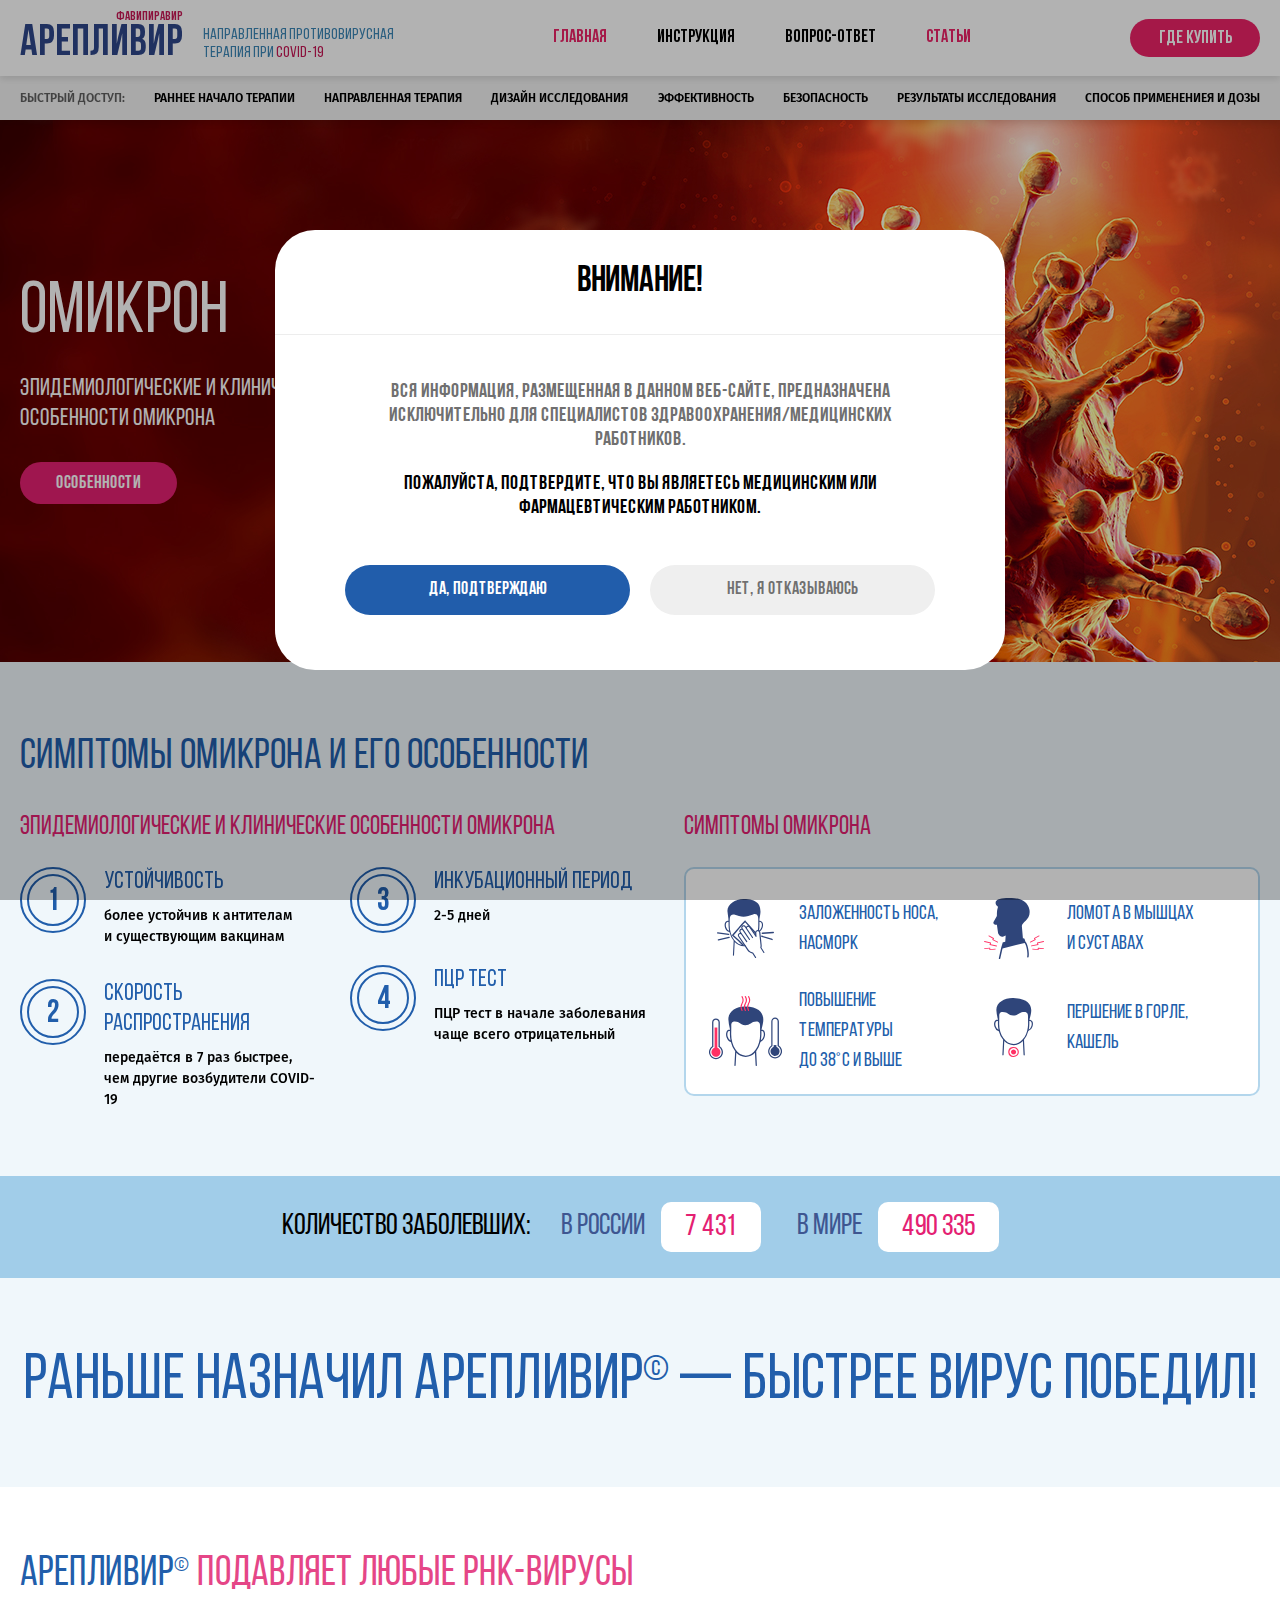
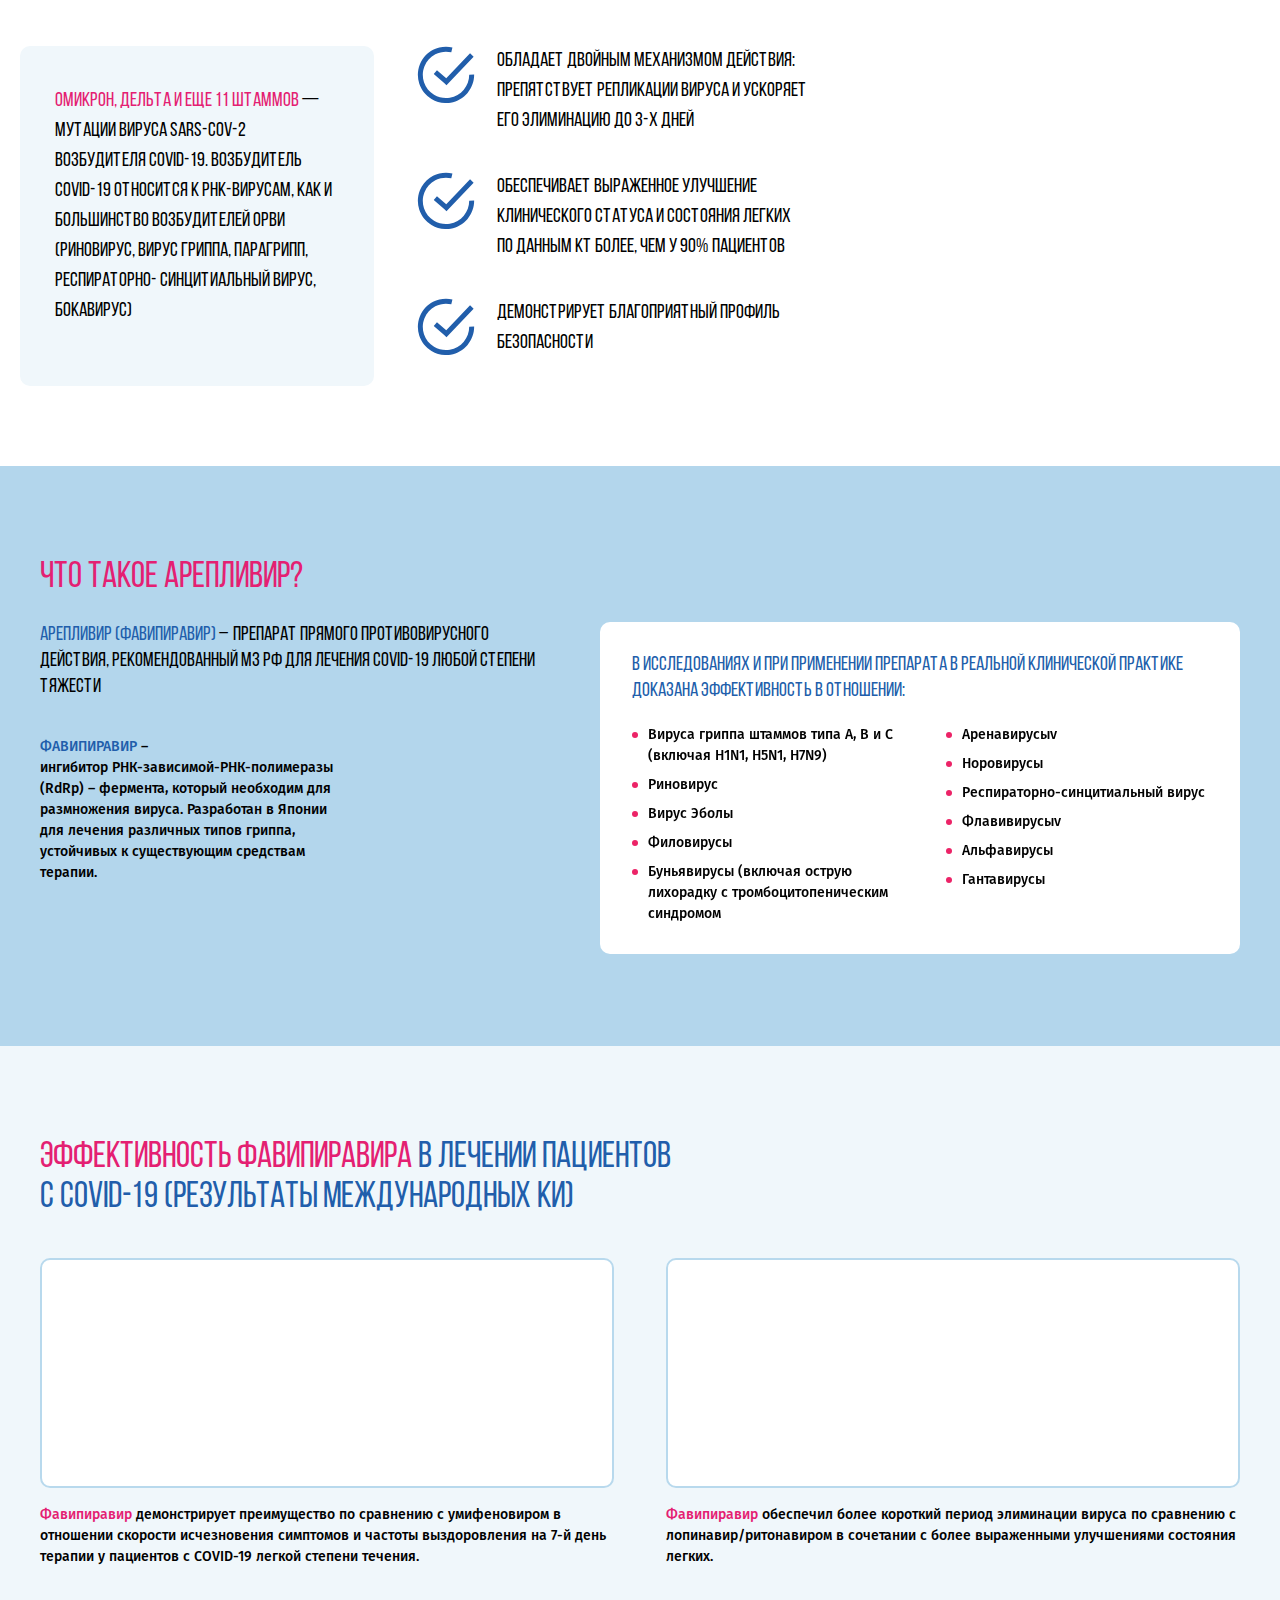
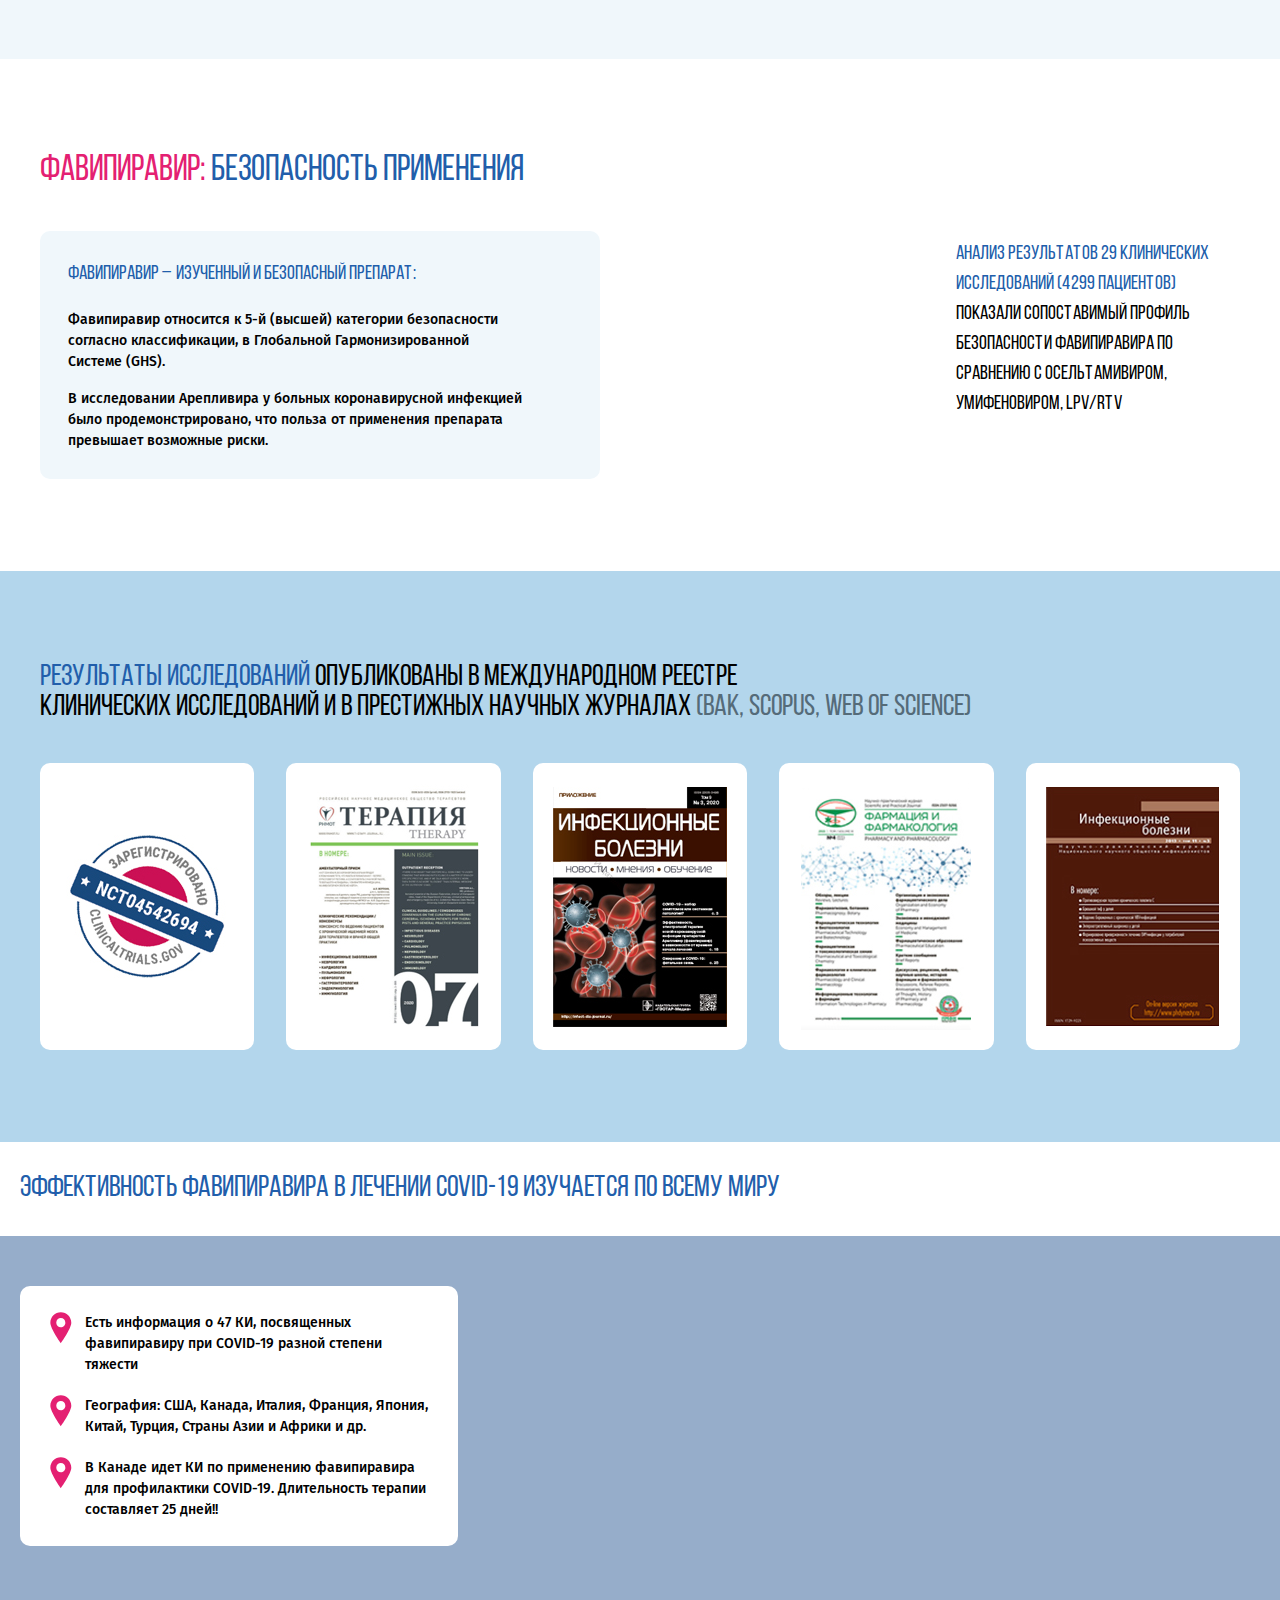
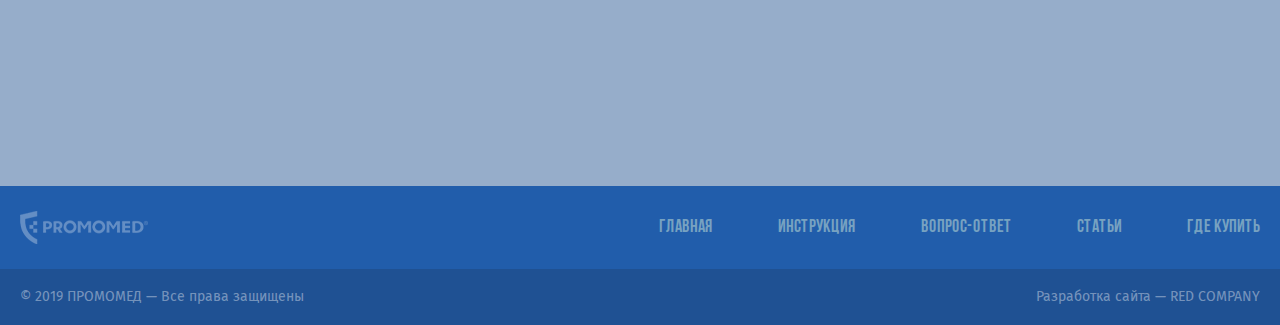
<file: index3.html>
<!DOCTYPE html>
<html lang="ru">
	<head>
		<meta http-equiv="Content-Type" content="text/html; charset=utf-8">

		<!-- Адаптирование страницы для мобильных устройств -->
		<meta name="viewport" content="width=device-width, initial-scale=1, maximum-scale=1">

		<!-- Запрет распознования номера телефона -->
		<meta name="format-detection" content="telephone=no">
		<meta name="SKYPE_TOOLBAR" content ="SKYPE_TOOLBAR_PARSER_COMPATIBLE">

		<!-- Заголовок страницы -->
		<title>Заголовок страницы</title>

		<!-- Данное значение часто используют(использовали) поисковые системы -->
		<meta name="description" content="">
		<meta name="keywords" content="">

		<!-- Традиционная иконка сайта, размер 16x16, прозрачность поддерживается. Рекомендуемый формат: .ico или .png -->
		<link rel="shortcut icon" href="favicon.ico">

		<!-- Изменение цвета панели моб. браузера -->
		<meta name="msapplication-TileColor" content="#1f5193">
		<meta name="theme-color" content="#1f5193">

		<!-- Подключение шрифтов с гугла -->
		<link href="https://fonts.googleapis.com/css2?family=Fira+Sans:ital,wght@0,300;0,400;0,500;0,600;0,700;1,300;1,400;1,500;1,600;1,700&display=swap" rel="stylesheet">

		<!-- Подключение файлов стилей -->
		<link rel="stylesheet" href="css/fancybox.css">
		<link rel="stylesheet" href="css/onepage-scroll.css">
		<link rel="stylesheet" href="css/styles.css">

		<link rel="stylesheet" href="css/response_1899.css" media="(max-width: 1899px)">
		<link rel="stylesheet" href="css/response_1279.css" media="(max-width: 1279px)">
		<link rel="stylesheet" href="css/response_1023.css" media="(max-width: 1023px)">
		<link rel="stylesheet" href="css/response_767.css" media="(max-width: 767px)">
		<link rel="stylesheet" href="css/response_479.css" media="(max-width: 479px)">
	</head>

	<body class="home">
		<div class="wrap">
			<div class="main">
				<header>
					<div class="cont row big_w">
						<div class="logo">
							<small>фавипиравир</small>
							<div class="name">АРЕПЛИВИР</div>
						</div>

						<div class="slogan">Направленная противовирусная<br> терапия при <span>COVID-19</span></div>

						<nav class="menu">
							<div class="item">
								<a class="active">Главная</a>
							</div>

							<div class="item">
								<a href="/">Инструкция</a>
							</div>

							<div class="item">
								<a href="/">вопрос-ответ</a>
							</div>

							<div class="item">
								<a href="/" class="active">Статьи</a>
							</div>
						</nav>

						<a href="/" class="where_buy_link active">Где купить</a>

						<button class="mob_menu_btn">
							<span></span>
						</button>
					</div>
				</header>


				<section class="page_anchors">
					<div class="cont row big_w">
						<div><span>быстрый доступ:</span></div>
						<div><button class="scroll_btn" data-anchor=".second_section2">Раннее начало терапии</button></div>
						<div><button class="scroll_btn" data-anchor=".third_section2">направленнАЯ терапиЯ</button></div>
						<div><button class="scroll_btn" data-anchor=".fourth_section2">Дизайн исследования</button></div>
						<div><button class="scroll_btn" data-anchor=".fifth_section2">Эффективность</button></div>
						<div><button class="scroll_btn" data-anchor=".sixth_section2">Безопасность</button></div>
						<div><button class="scroll_btn" data-anchor=".seventh_section2">результаты Исследования</button></div>
						<div><button class="scroll_btn" data-anchor=".eighth_section2">способ применениея и дозы</button></div>
					</div>
				</section>


				<section class="omicron_first_section">
					<div class="cont">
						<div class="info">
							<div class="title">ОМИКРОН</div>

							<div class="desc">Эпидемиологические и клинические особенности Омикрона</div>

							<a href="/" class="link">Особенности</a>
						</div>
					</div>

					<img data-src="images/tmp/first_section2_img.jpg" alt="" class="bg lozad">
				</section>


				<section class="omicron_symptoms">
					<div class="cont">
						<div class="block_title">симптомы Омикрона и его особенности</div>

						<div class="row">
							<div class="peculiarities">
								<div class="title">Эпидемиологические и клинические особенности Омикрона</div>

								<div class="columns">
									<div class="item">
										<div class="number">1</div>

										<div class="name">УСТОЙЧИВОСТЬ</div>

										<div class="desc">более устойчив к антителам<br> и существующим вакцинам</div>
									</div>

									<div class="item">
										<div class="number">2</div>

										<div class="name">СКОРОСТЬ РАСПРОСТРАНЕНИЯ</div>

										<div class="desc">передаётся в 7 раз быстрее, чем другие возбудители COVID-19</div>
									</div>

									<div class="item">
										<div class="number">3</div>

										<div class="name">ИНКУБАЦИОННЫЙ ПЕРИОД</div>

										<div class="desc">2-5 дней</div>
									</div>

									<div class="item">
										<div class="number">4</div>

										<div class="name">ПЦР ТЕСТ</div>

										<div class="desc">ПЦР тест в начале заболевания чаще всего отрицательный</div>
									</div>
								</div>
							</div>


							<div class="symptoms">
								<div class="title">Симптомы ОмикронА</div>

								<div class="data">
									<div class="row">
										<div class="item">
											<div class="icon">
												<img data-src="images/ic_omicron_symptoms1.svg" alt="" class="lozad">
											</div>
											<span>Заложенность носа, насморк</span>
										</div>

										<div class="item">
											<div class="icon">
												<img data-src="images/ic_omicron_symptoms2.svg" alt="" class="lozad">
											</div>
											<span>Ломота в мышцах<br> и суставах</span>
										</div>

										<div class="item">
											<div class="icon">
												<img data-src="images/ic_omicron_symptoms3.svg" alt="" class="lozad">
											</div>
											<span>Повышение температуры<br> до 38°С и выше</span>
										</div>

										<div class="item">
											<div class="icon">
												<img data-src="images/ic_omicron_symptoms4.svg" alt="" class="lozad">
											</div>
											<span>Першение в горле,<br> кашель</span>
										</div>
									</div>
								</div>
							</div>
						</div>
					</div>

					<div class="number_cases">
						<div class="cont">
							<div class="title">Количество заболевших:</div>

							<div class="item">
								<div class="name">в России</div>
								<div class="val">7 431</div>
							</div>

							<div class="item">
								<div class="name">в мире</div>
								<div class="val">490 335</div>
							</div>
						</div>
					</div>
				</section>


				<section class="omicron_slogan">
					<div class="cont">
						Раньше назначил АРЕПЛИВИР<sup>&copy;</sup> — быстрее вирус победил!
					</div>
				</section>


				<section class="any_viruses">
					<div class="cont">
						<div class="block_title"><span>АРЕПЛИВИР<sup>&copy;</sup></span> подавляет любые  рнк-вирусы</div>

						<div class="row">
                            <div class="desc">
                                <span>Омикрон, дельта и еще 11 штаммов</span> — мутации вируса SARS-CoV-2  возбудителя COVID-19. Возбудитель COVID-19 относится к РНК-вирусам, как и большинство возбудителей ОРВИ (риновирус, вирус гриппа, парагрипп,  респираторно-
                                синцитиальный вирус, бокавирус)
                            </div>

                            <div class="items">
                                <div>Обладает двойным механизмом действия: препятствует репликации вируса и ускоряет его элиминацию до 3-х дней</div>

                                <div>Обеспечивает выраженное улучшение клинического статуса и состояния легких по данным КТ более, чем у 90% пациентов</div>

                                <div>Демонстрирует благоприятный профиль безопасности</div>
                            </div>

                            <img data-src="images/tmp/any_viruses_img.png" alt="" class="image lozad">
                        </div>
					</div>
				</section>


				<section class="third_section2">
					<div class="cont row">
						<div class="block_title">ЧТО ТАКОЕ АРЕПЛИВИР?</div>

						<div class="info">
							<div class="title"><span>АРЕПЛИВИР (ФАВИПИРАВИР)</span> – ПРЕПАРАТ ПРЯМОГО ПРОТИВОВИРУСНОГО ДЕЙСТВИЯ, РЕКОМЕНДОВАННЫЙ МЗ РФ ДЛЯ ЛЕЧЕНИЯ COVID-19 ЛЮБОЙ СТЕПЕНИ ТЯЖЕСТИ</div>

							<div class="desc">
								<div><span>ФАВИПИРАВИР</span> –<br> ингибитор РНК-зависимой-РНК-полимеразы (RdRp) – фермента, который необходим для размножения вируса. Разработан в Японии для лечения различных типов гриппа, устойчивых к существующим средствам терапии.</div>

								<img data-src="images/tmp/third_section2_img.png" alt="" class="lozad">
							</div>
						</div>

						<div class="items">
							<div class="title">В исследованиях и при применении препарата в реальной клинической практике доказана эффективность в отношении:</div>

							<div class="list">
								<div>Вируса гриппа штаммов типа А, В и С (включая H1N1, H5N1, H7N9)</div>
								<div>Риновирус</div>
								<div>Вирус Эболы</div>
								<div>Филовирусы</div>
								<div>Буньявирусы (включая острую лихорадку с тромбоцитопеническим синдромом</div>
								<div>Аренавирусыv</div>
								<div>Норовирусы</div>
								<div>Респираторно-синцитиальный вирус</div>
								<div>Флавивирусыv</div>
								<div>Альфавирусы</div>
								<div>Гантавирусы</div>
							</div>
						</div>
					</div>
				</section>


				<section class="sixth_section2">
					<div class="cont">
						<div class="block_title"><span>Эффективность фавипиравира</span> в лечении пациентов<br> с COVID-19 (результаты международных КИ)</div>

						<div class="row">
							<div class="item">
								<div class="img">
									<img data-src="images/tmp/sixth_section2_img.png" alt="" class="lozad">
								</div>

								<div class="desc"><span>Фавипиравир</span> демонстрирует преимущество по сравнению с умифеновиром в отношении скорости исчезновения симптомов и частоты выздоровления на 7-й день терапии у пациентов с COVID-19 легкой степени течения.</div>
							</div>

							<div class="item">
								<div class="img">
									<img data-src="images/tmp/sixth_section2_img2.png" alt="" class="lozad">
								</div>

								<div class="desc"><span>Фавипиравир</span> обеспечил более короткий период элиминации вируса по сравнению с лопинавир/ритонавиром в сочетании с более выраженными улучшениями состояния легких. </div>
							</div>
						</div>
					</div>
				</section>


				<section class="seventh_section2">
					<div class="cont row">
						<div class="block_title"><span>Фавипиравир:</span> безопасность применения</div>

						<div class="info">
							<div class="title">Фавипиравир – изученный и безопасный препарат:</div>

							<div class="desc">
								<p>Фавипиравир относится к 5-й (высшей) категории безопасности согласно классификации, в Глобальной Гармонизированной Системе (GHS).</p>

								<p>В исследовании Арепливира у больных коронавирусной инфекцией было продемонстрировано, что польза от применения препарата превышает возможные риски.</p>
							</div>

							<img data-src="images/seventh_section2_img.png" alt="" class="img lozad">
						</div>

						<div class="analysis">
							<img data-src="images/ic_seventh_section2.png" alt="" class="icon lozad">

							<div class="title">АНАЛИЗ РЕЗУЛЬТАТОВ 29 КЛИНИЧЕСКИХ ИССЛЕДОВАНИЙ (4299 ПАЦИЕНТОВ)</div>

							<div class="desc">ПОКАЗАЛИ СОПОСТАВИМЫЙ ПРОФИЛЬ БЕЗОПАСНОСТИ ФАВИПИРАВИРА ПО СРАВНЕНИЮ С ОСЕЛЬТАМИВИРОМ, УМИФЕНОВИРОМ, LPV/RTV</div>
						</div>
					</div>
				</section>


				<section class="eighth_section2">
					<div class="cont">
						<div class="block_title"><span>Результаты исследований</span> опубликованы в международном реестре<br> клинических исследований и в престижных научных журналах <span>(ВАК, SCOPUS, WEB OF SCIENCE)</span></div>

						<div class="items">
							<a href="images/tmp/research_results_thumb.jpg" class="item fancy_img" data-fancybox="research_results">
								<img src="images/tmp/research_results_thumb.jpg" alt="" class="lzoad">
							</a>

							<a href="images/tmp/research_results_thumb2.jpg" class="item fancy_img" data-fancybox="research_results">
								<img src="images/tmp/research_results_thumb2.jpg" alt="" class="lzoad">
							</a>

							<a href="images/tmp/research_results_thumb3.jpg" class="item fancy_img" data-fancybox="research_results">
								<img src="images/tmp/research_results_thumb3.jpg" alt="" class="lzoad">
							</a>

							<a href="images/tmp/research_results_thumb4.jpg" class="item fancy_img" data-fancybox="research_results">
								<img src="images/tmp/research_results_thumb4.jpg" alt="" class="lzoad">
							</a>

							<a href="images/tmp/research_results_thumb5.jpg" class="item fancy_img" data-fancybox="research_results">
								<img src="images/tmp/research_results_thumb5.jpg" alt="" class="lzoad">
							</a>
						</div>
					</div>
				</section>


				<section class="ninth_section2">
					<div class="cont">
						<div class="block_title">Эффективность фавипиравира в лечении COVID-19 изучается по всему миру</div>
					</div>

					<div class="map_wrap">
						<div class="cont">
							<div class="info">
								<div>Есть информация о 47 КИ, посвященных фавипиравиру при COVID-19  разной степени тяжести</div>

								<div>География: США, Канада, Италия, Франция, Япония, Китай, Турция, Страны Азии и Африки и др.</div>

								<div>В Канаде идет КИ по применению фавипиравира для профилактики COVID-19. Длительность терапии составляет 25 дней!!</div>
							</div>
						</div>

						<div class="map">
							<iframe src="https://www.google.com/maps/embed?pb=!1m18!1m12!1m3!1d577325.3463670198!2d36.82514088019102!3d55.5815244828845!2m3!1f0!2f0!3f0!3m2!1i1024!2i768!4f13.1!3m3!1m2!1s0x46b54afc73d4b0c9%3A0x3d44d6cc5757cf4c!2z0JzQvtGB0LrQstCwLCDQoNC-0YHRgdC40Y8!5e0!3m2!1sru!2sua!4v1625142821458!5m2!1sru!2sua" style="border:0;" allowfullscreen="" loading="lazy"></iframe>
						</div>
					</div>
				</section>


				<footer class="no_margin">
					<div class="info">
						<div class="cont row">
							<div class="logo">
								<img src="images/footer_logo.png" alt="">
							</div>

							<div class="menu">
								<div class="item">
									<a href="/">Главная</a>
								</div>

								<div class="item">
									<a href="/">Инструкция</a>
								</div>

								<div class="item">
									<a href="/">вопрос-ответ</a>
								</div>

								<div class="item">
									<a href="/">Статьи</a>
								</div>

								<div class="item">
									<a href="/">Где купить</a>
								</div>
							</div>
						</div>
					</div>


					<div class="bottom">
						<div class="cont row">
							<div class="copyright">&copy; 2019 ПРОМОМЕД — Все права защищены</div>

							<div class="creator">
								<a href="/" target="_blank" rel="noopener">Разработка сайта — RED COMPANY</a>
							</div>
						</div>
					</div>
				</footer>
			</div>

			<div class="overlay"></div>
		</div>


		<div class="supports_error">
			Ваш браузер устарел рекомендуем обновить его до последней версии<br> или использовать другой более современный.
		</div>


		<section class="modal" id="confirm_modal">
			<div class="modal_title">Внимание!</div>

			<div class="modal_data">
				<div class="text">
					<p>Вся информация, размещенная в данном веб-сайте, предназначена исключительно для специалистов здравоохранения/медицинских работников.</p>

					<p><span>Пожалуйста, подтвердите, что Вы являетесь медицинским или фармацевтическим работником.</span></p>
				</div>

				<div class="links">
					<button class="blue close">Да, Подтверждаю</button>
					<a href="Http://yandex.ru" rel="noopener">Нет, я отказываюсь</a>
				</div>
			</div>
		</section>


		<!-- Подключение javascript файлов -->
		<script src="js/jquery-3.5.0.min.js"></script>
		<script src="js/lozad.min.js"></script>
		<script src="js/fancybox.min.js"></script>
		<script src="js/nice-select.js"></script>
		<script src="js/masonry.min.js"></script>
		<script src="js/sticky-kit.min.js"></script>
		<script src="js/onepage-scroll.min.js"></script>
		<script src="js/functions.js"></script>
		<script src="js/scripts.js"></script>
	</body>
</html>
</file>
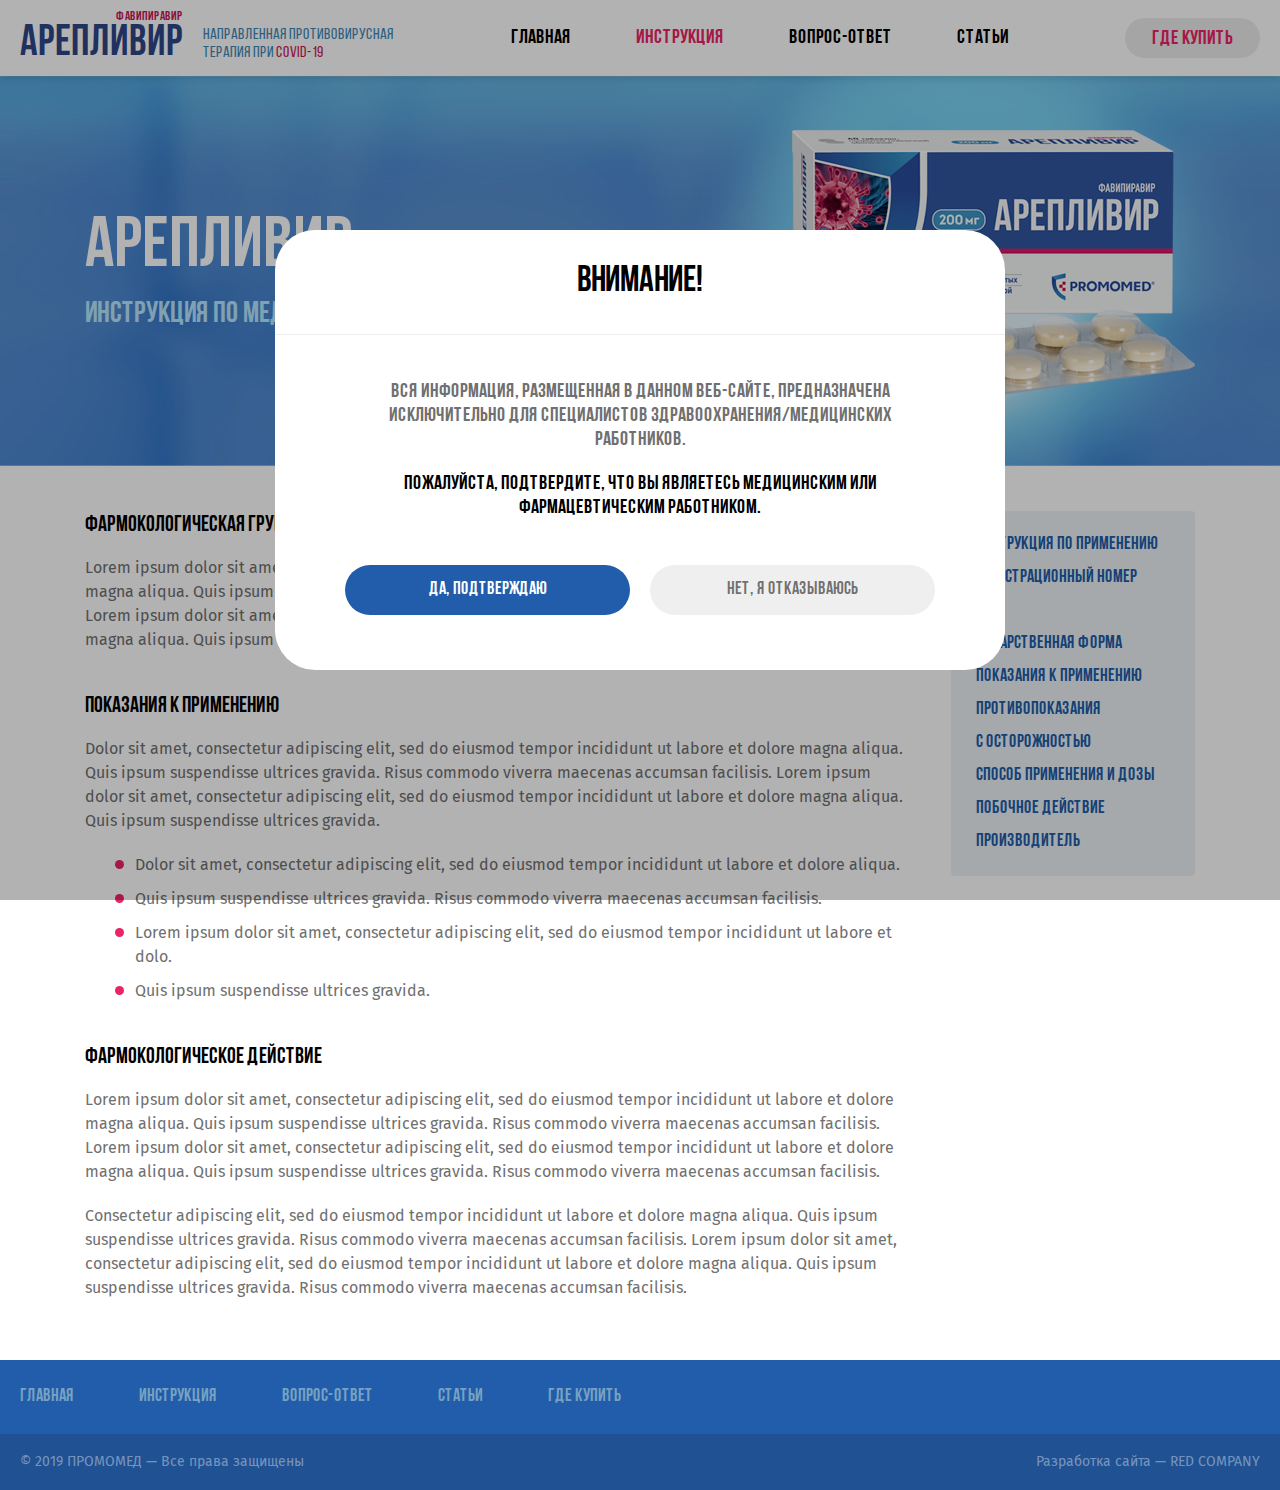
<file: instruction.html>
<!DOCTYPE html>
<html lang="ru">
	<head>
		<meta http-equiv="Content-Type" content="text/html; charset=utf-8">

		<!-- Адаптирование страницы для мобильных устройств -->
		<meta name="viewport" content="width=device-width, initial-scale=1, maximum-scale=1">

		<!-- Запрет распознования номера телефона -->
		<meta name="format-detection" content="telephone=no">
		<meta name="SKYPE_TOOLBAR" content ="SKYPE_TOOLBAR_PARSER_COMPATIBLE">

		<!-- Заголовок страницы -->
		<title>Заголовок страницы</title>

		<!-- Данное значение часто используют(использовали) поисковые системы -->
		<meta name="description" content="">
		<meta name="keywords" content="">

		<!-- Традиционная иконка сайта, размер 16x16, прозрачность поддерживается. Рекомендуемый формат: .ico или .png -->
		<link rel="shortcut icon" href="favicon.ico">

		<!-- Изменение цвета панели моб. браузера -->
		<meta name="msapplication-TileColor" content="#1f5193">
		<meta name="theme-color" content="#1f5193">

		<!-- Подключение шрифтов с гугла -->
		<link href="https://fonts.googleapis.com/css2?family=Fira+Sans:ital,wght@0,300;0,400;0,500;0,600;0,700;1,300;1,400;1,500;1,600;1,700&display=swap" rel="stylesheet">

		<!-- Подключение файлов стилей -->
		<link rel="stylesheet" href="css/fancybox.css">
		<link rel="stylesheet" href="css/styles.css">

		<link rel="stylesheet" href="css/response_1279.css" media="(max-width: 1279px)">
		<link rel="stylesheet" href="css/response_1023.css" media="(max-width: 1023px)">
		<link rel="stylesheet" href="css/response_767.css" media="(max-width: 767px)">
		<link rel="stylesheet" href="css/response_479.css" media="(max-width: 479px)">
	</head>

	<body>
		<div class="wrap">
			<div class="main">
				<header>
					<div class="cont row">
						<div class="logo">
							<small>фавипиравир</small>
							<div class="name">АРЕПЛИВИР</div>
						</div>

						<div class="slogan">Направленная противовирусная<br> терапия при <span>COVID-19</span></div>

						<nav class="menu">
							<div class="item">
								<a href="/">Главная</a>
							</div>

							<div class="item">
								<a class="active">Инструкция</a>
							</div>

							<div class="item">
								<a href="/">вопрос-ответ</a>
							</div>

							<div class="item">
								<a href="/">Статьи</a>
							</div>
						</nav>

						<a href="/" class="where_buy_link">Где купить</a>

						<button class="mob_menu_btn">
							<span></span>
						</button>
					</div>
				</header>


				<section class="instruction">
					<div class="head">
						<div class="cont">
							<div class="data">
								<div class="title">Арепливир</div>
								<div class="desc">Инструкция по медицинскому применению препарата</div>
							</div>

							<div class="img">
								<img data-src="images/tmp/instruction_head_img.png" alt="" class="lozad">
							</div>
						</div>

						<div class="bg lozad" data-background-image="images/bg_instruction_head.jpg"></div>
					</div>


					<div class="cont">
						<section class="content_flex row">
							<section class="content">
								<div class="text_block">
									<h2 id="content_link1">Фармокологическая группа</h2>

									<p>Lorem ipsum dolor sit amet, consectetur adipiscing elit, sed do eiusmod tempor incididunt ut labore et dolore magna aliqua. Quis ipsum suspendisse ultrices gravida. Risus commodo viverra maecenas accumsan facilisis. Lorem ipsum dolor sit amet, consectetur adipiscing elit, sed do eiusmod tempor incididunt ut labore et dolore magna aliqua. Quis ipsum suspendisse ultrices gravida. Risus commodo viverra maecenas accumsan facilisis.</p>

									<h2 id="content_link2">Показания к применению</h2>

									<p>Dolor sit amet, consectetur adipiscing elit, sed do eiusmod tempor incididunt ut labore et dolore magna aliqua. Quis ipsum suspendisse ultrices gravida. Risus commodo viverra maecenas accumsan facilisis. Lorem ipsum dolor sit amet, consectetur adipiscing elit, sed do eiusmod tempor incididunt ut labore et dolore magna aliqua. Quis ipsum suspendisse ultrices gravida.</p>

									<ul>
										<li>Dolor sit amet, consectetur adipiscing elit, sed do eiusmod tempor incididunt ut labore et dolore aliqua.</li>

										<li>Quis ipsum suspendisse ultrices gravida. Risus commodo viverra maecenas accumsan facilisis.</li>

										<li>Lorem ipsum dolor sit amet, consectetur adipiscing elit, sed do eiusmod tempor incididunt ut labore et dolo.</li>

										<li>Quis ipsum suspendisse ultrices gravida.</li>
									</ul>

									<h2 id="content_link3">Фармокологическое действие</h2>

									<p>Lorem ipsum dolor sit amet, consectetur adipiscing elit, sed do eiusmod tempor incididunt ut labore et dolore magna aliqua. Quis ipsum suspendisse ultrices gravida. Risus commodo viverra maecenas accumsan facilisis. Lorem ipsum dolor sit amet, consectetur adipiscing elit, sed do eiusmod tempor incididunt ut labore et dolore magna aliqua. Quis ipsum suspendisse ultrices gravida. Risus commodo viverra maecenas accumsan facilisis.</p>

									<p>Сonsectetur adipiscing elit, sed do eiusmod tempor incididunt ut labore et dolore magna aliqua. Quis ipsum suspendisse ultrices gravida. Risus commodo viverra maecenas accumsan facilisis. Lorem ipsum dolor sit amet, consectetur adipiscing elit, sed do eiusmod tempor incididunt ut labore et dolore magna aliqua. Quis ipsum suspendisse ultrices gravida. Risus commodo viverra maecenas accumsan facilisis.</p>
								</div>
							</section>


							<aside>
								<div class="content_links sticky">
									<div><button data-anchor="#content_link1" class="scroll_link">Инструкция по применению</button></div>
									<div><button data-anchor="#content_link2" class="scroll_link">Регистрационный номер</button></div>
									<div><button data-anchor="#content_link3" class="scroll_link">МНН</button></div>
									<div><button data-anchor="#content_link4" class="scroll_link">Лекарственная форма</button></div>
									<div><button data-anchor="#content_link5" class="scroll_link">Показания к применению</button></div>
									<div><button data-anchor="#content_link6" class="scroll_link">Противопоказания</button></div>
									<div><button data-anchor="#content_link7" class="scroll_link">С осторожностью</button></div>
									<div><button data-anchor="#content_link8" class="scroll_link">Способ применения и дозы</button></div>
									<div><button data-anchor="#content_link9" class="scroll_link">Побочное действие</button></div>
									<div><button data-anchor="#content_link10" class="scroll_link">Производитель</button></div>
								</div>
							</aside>
						</section>
					</div>
				</section>
			</div>


			<footer>
				<div class="info">
					<div class="cont row">
						<div class="menu">
							<div class="item">
								<a href="/">Главная</a>
							</div>

							<div class="item">
								<a href="/">Инструкция</a>
							</div>

							<div class="item">
								<a href="/">вопрос-ответ</a>
							</div>

							<div class="item">
								<a href="/">Статьи</a>
							</div>

							<div class="item">
								<a href="/">Где купить</a>
							</div>
						</div>
					</div>
				</div>


				<div class="bottom">
					<div class="cont row">
						<div class="copyright">&copy; 2019 ПРОМОМЕД — Все права защищены</div>

						<div class="creator">
							<a href="/" target="_blank" rel="noopener">Разработка сайта — RED COMPANY</a>
						</div>
					</div>
				</div>
			</footer>


			<div class="overlay"></div>
		</div>


		<div class="supports_error">
			Ваш браузер устарел рекомендуем обновить его до последней версии<br> или использовать другой более современный.
		</div>


		<section class="modal" id="confirm_modal">
			<div class="modal_title">Внимание!</div>

			<div class="modal_data">
				<div class="text">
					<p>Вся информация, размещенная в данном веб-сайте, предназначена исключительно для специалистов здравоохранения/медицинских работников.</p>

					<p><span>Пожалуйста, подтвердите, что Вы являетесь медицинским или фармацевтическим работником.</span></p>
				</div>

				<div class="links">
					<button class="blue close">Да, Подтверждаю</button>
					<a href="Http://yandex.ru" rel="noopener">Нет, я отказываюсь</a>
				</div>
			</div>
		</section>


		<!-- Подключение javascript файлов -->
		<script src="js/jquery-3.5.0.min.js"></script>
		<script src="js/lozad.min.js"></script>
		<script src="js/fancybox.min.js"></script>
		<script src="js/nice-select.js"></script>
		<script src="js/masonry.min.js"></script>
		<script src="js/sticky-kit.min.js"></script>
		<script src="js/functions.js"></script>
		<script src="js/scripts.js"></script>
	</body>
</html>
</file>
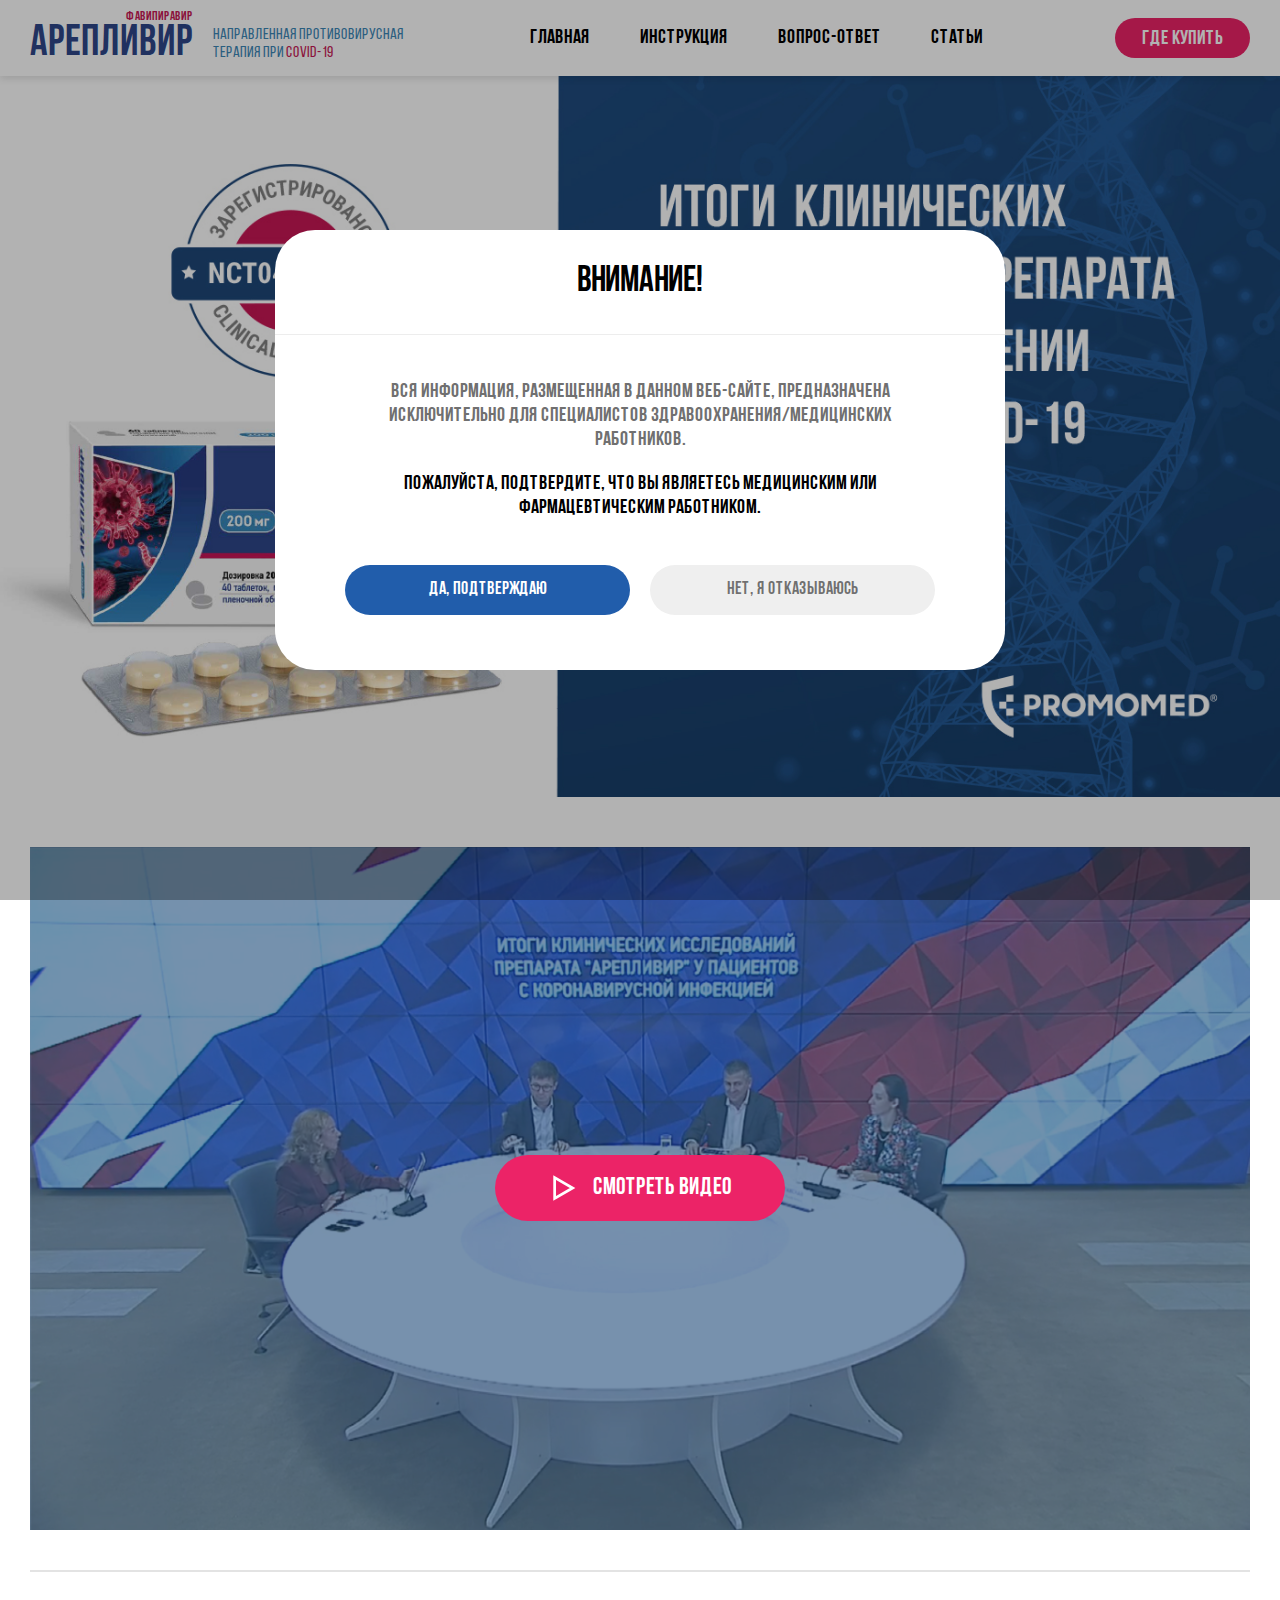
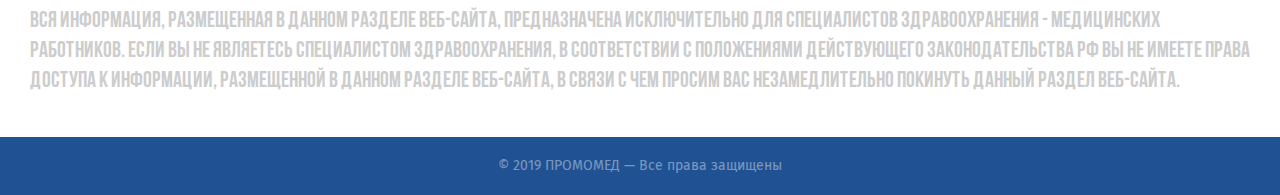
<file: stub.html>
<!DOCTYPE html>
<html lang="ru">
	<head>
		<meta http-equiv="Content-Type" content="text/html; charset=utf-8">

		<!-- Адаптирование страницы для мобильных устройств -->
		<meta name="viewport" content="width=device-width, initial-scale=1, maximum-scale=1">

		<!-- Запрет распознования номера телефона -->
		<meta name="format-detection" content="telephone=no">
		<meta name="SKYPE_TOOLBAR" content ="SKYPE_TOOLBAR_PARSER_COMPATIBLE">

		<!-- Заголовок страницы -->
		<title>Заголовок страницы</title>

		<!-- Данное значение часто используют(использовали) поисковые системы -->
		<meta name="description" content="">
		<meta name="keywords" content="">

		<!-- Традиционная иконка сайта, размер 16x16, прозрачность поддерживается. Рекомендуемый формат: .ico или .png -->
		<link rel="shortcut icon" href="favicon.ico">

		<!-- Изменение цвета панели моб. браузера -->
		<meta name="msapplication-TileColor" content="#1f5193">
		<meta name="theme-color" content="#1f5193">

		<!-- Подключение шрифтов с гугла -->
		<link href="https://fonts.googleapis.com/css2?family=Fira+Sans:ital,wght@0,300;0,400;0,500;0,600;0,700;1,300;1,400;1,500;1,600;1,700&display=swap" rel="stylesheet">

		<!-- Подключение файлов стилей -->
		<link rel="stylesheet" href="css/fancybox.css">
		<link rel="stylesheet" href="css/stub.css">
	</head>

	<body>
		<div class="wrap">
			<div class="main">
				<header>
					<div class="cont row">
						<div class="logo">
							<small>фавипиравир</small>
							<div class="name">АРЕПЛИВИР</div>
						</div>

						<div class="slogan">Направленная противовирусная<br> терапия при <span>COVID-19</span></div>

						<nav class="menu">
							<div class="item">
								<a href="/">Главная</a>
							</div>

							<div class="item">
								<a href="/">Инструкция</a>
							</div>

							<div class="item">
								<a href="/">вопрос-ответ</a>
							</div>

							<div class="item">
								<a href="/">Статьи</a>
							</div>
						</nav>

						<a href="/" class="where_buy_link">Где купить</a>

						<button class="mob_menu_btn">
							<span></span>
						</button>
					</div>
				</header>


				<section class="first_section">
					<div class="cont">
						<img data-src="images/first_section.jpg" alt="" class="lozad">
					</div>
				</section>


				<section class="video">
					<div class="cont">
						<a href="https://www.youtube.com/watch?v=_g0eVWdb0VQ" data-fancybox class="link">
							<img data-src="images/video_thumb.jpg" alt="" class="lozad">

							<div class="btn">
								<img data-src="images/ic_video_play.svg" alt="" class="lozad">
								<span>Смотреть видео</span>
							</div>
						</a>
					</div>
				</section>


				<section class="text block">
					<div class="cont">
						<div class="data">
							<p>Вся информация, размещенная в данном разделе веб-сайта, предназначена исключительно для специалистов здравоохранения - медицинских работников. Если Вы не являетесь специалистом здравоохранения, в соответствии с положениями действующего законодательства РФ Вы не имеете права доступа к информации, размещенной в данном разделе веб-сайта, в связи с чем просим Вас незамедлительно покинуть данный раздел веб-сайта.</p>
						</div>
					</div>
				</section>
			</div>


			<footer>
				<div class="cont">
					<div class="copyright">&copy; 2019 ПРОМОМЕД — Все права защищены</div>
				</div>
			</footer>


			<div class="overlay"></div>
		</div>


		<div class="supports_error">
			Ваш браузер устарел рекомендуем обновить его до последней версии<br> или использовать другой более современный.
		</div>


		<section class="modal" id="confirm_modal">
			<div class="modal_title">Внимание!</div>

			<div class="modal_data">
				<div class="text">
					<p>Вся информация, размещенная в данном веб-сайте, предназначена исключительно для специалистов здравоохранения/медицинских работников.</p>

					<p><span>Пожалуйста, подтвердите, что Вы являетесь медицинским или фармацевтическим работником.</span></p>
				</div>

				<div class="links">
					<button class="blue close">Да, Подтверждаю</button>
					<a href="Http://yandex.ru" rel="noopener">Нет, я отказываюсь</a>
				</div>
			</div>
		</section>


		<!-- Подключение javascript файлов -->
		<script src="js/jquery-3.5.0.min.js"></script>
		<script src="js/lozad.min.js"></script>
		<script src="js/fancybox.min.js"></script>
		<script src="js/nice-select.js"></script>
		<script src="js/masonry.min.js"></script>
		<script src="js/sticky-kit.min.js"></script>
		<script src="js/functions.js"></script>
		<script src="js/scripts.js"></script>
	</body>
</html>
</file>
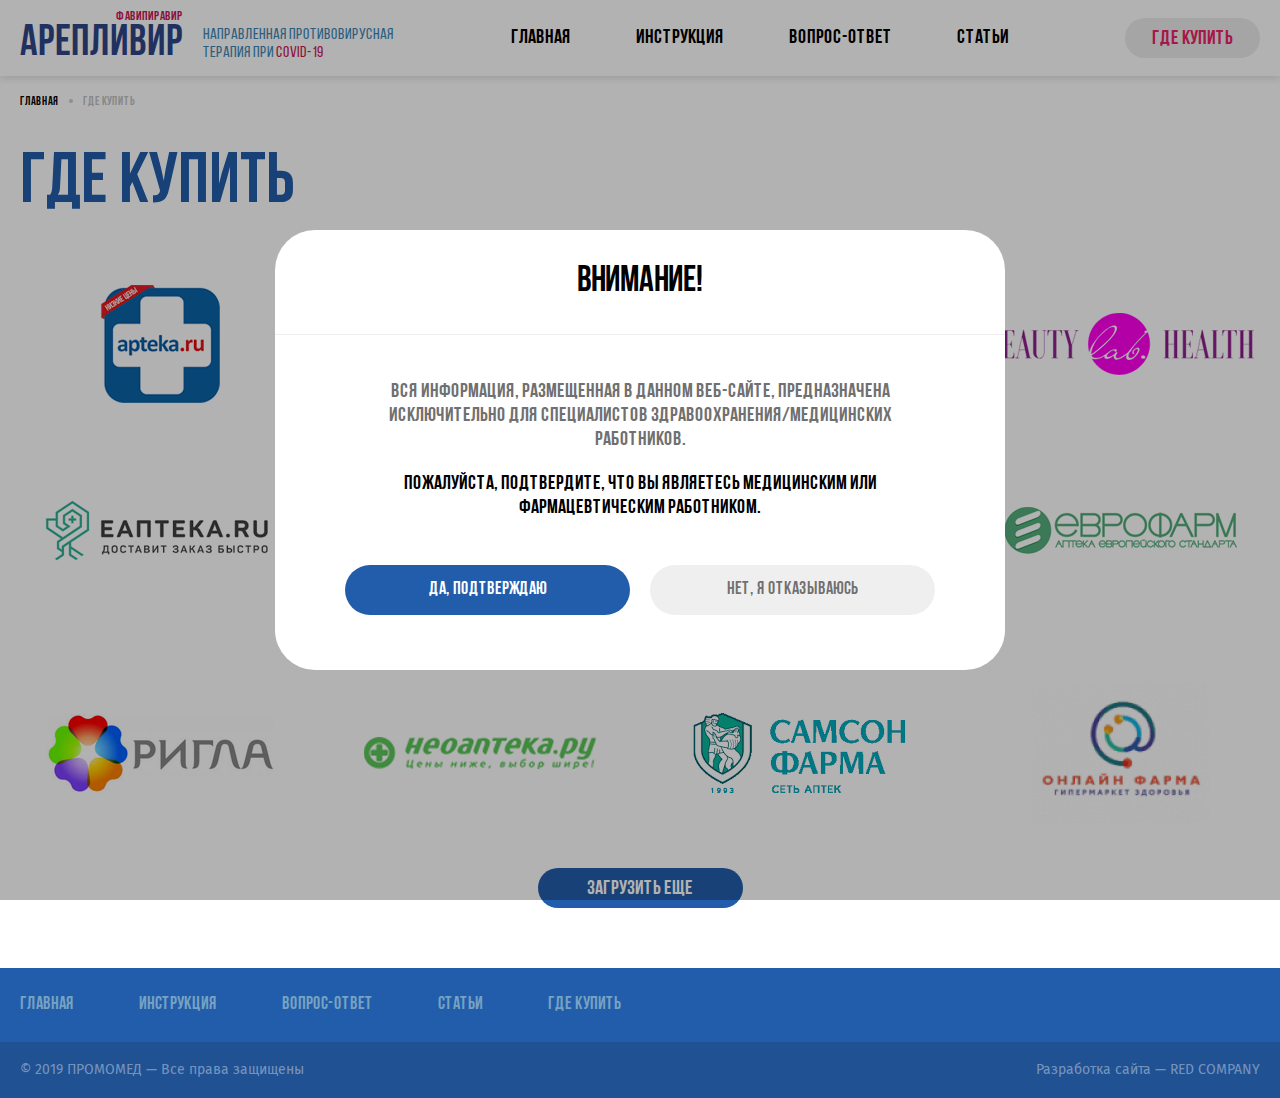
<file: where_buy.html>
<!DOCTYPE html>
<html lang="ru">
	<head>
		<meta http-equiv="Content-Type" content="text/html; charset=utf-8">

		<!-- Адаптирование страницы для мобильных устройств -->
		<meta name="viewport" content="width=device-width, initial-scale=1, maximum-scale=1">

		<!-- Запрет распознования номера телефона -->
		<meta name="format-detection" content="telephone=no">
		<meta name="SKYPE_TOOLBAR" content ="SKYPE_TOOLBAR_PARSER_COMPATIBLE">

		<!-- Заголовок страницы -->
		<title>Заголовок страницы</title>

		<!-- Данное значение часто используют(использовали) поисковые системы -->
		<meta name="description" content="">
		<meta name="keywords" content="">

		<!-- Традиционная иконка сайта, размер 16x16, прозрачность поддерживается. Рекомендуемый формат: .ico или .png -->
		<link rel="shortcut icon" href="favicon.ico">

		<!-- Изменение цвета панели моб. браузера -->
		<meta name="msapplication-TileColor" content="#1f5193">
		<meta name="theme-color" content="#1f5193">

		<!-- Подключение шрифтов с гугла -->
		<link href="https://fonts.googleapis.com/css2?family=Fira+Sans:ital,wght@0,300;0,400;0,500;0,600;0,700;1,300;1,400;1,500;1,600;1,700&display=swap" rel="stylesheet">

		<!-- Подключение файлов стилей -->
		<link rel="stylesheet" href="css/fancybox.css">
		<link rel="stylesheet" href="css/styles.css">

		<link rel="stylesheet" href="css/response_1279.css" media="(max-width: 1279px)">
		<link rel="stylesheet" href="css/response_1023.css" media="(max-width: 1023px)">
		<link rel="stylesheet" href="css/response_767.css" media="(max-width: 767px)">
		<link rel="stylesheet" href="css/response_479.css" media="(max-width: 479px)">
	</head>

	<body>
		<div class="wrap">
			<div class="main">
				<header>
					<div class="cont row">
						<div class="logo">
							<small>фавипиравир</small>
							<div class="name">АРЕПЛИВИР</div>
						</div>

						<div class="slogan">Направленная противовирусная<br> терапия при <span>COVID-19</span></div>

						<nav class="menu">
							<div class="item">
								<a href="/">Главная</a>
							</div>

							<div class="item">
								<a href="/">Инструкция</a>
							</div>

							<div class="item">
								<a href="/">вопрос-ответ</a>
							</div>

							<div class="item">
								<a href="/">Статьи</a>
							</div>
						</nav>

						<a href="/" class="where_buy_link">Где купить</a>

						<button class="mob_menu_btn">
							<span></span>
						</button>
					</div>
				</header>


				<section class="page_head block">
					<div class="cont">
						<div class="breadcrumbs">
							<a href="/">Главная</a> <span class="sep"></span>
							Где купить
						</div>

						<h1 class="page_title">Где купить</h1>
					</div>
				</section>


				<section class="where_buy_block">
					<div class="cont">
						<div class="row">
							<a href="/" class="item">
								<img data-src="images/tmp/where_buy_logo1.png" alt="" class="lozad">
							</a>

							<a href="/" class="item">
								<img data-src="images/tmp/where_buy_logo2.png" alt="" class="lozad">
							</a>

							<a href="/" class="item">
								<img data-src="images/tmp/where_buy_logo3.png" alt="" class="lozad">
							</a>

							<a href="/" class="item">
								<img data-src="images/tmp/where_buy_logo4.png" alt="" class="lozad">
							</a>

							<a href="/" class="item">
								<img data-src="images/tmp/where_buy_logo5.png" alt="" class="lozad">
							</a>

							<a href="/" class="item">
								<img data-src="images/tmp/where_buy_logo6.png" alt="" class="lozad">
							</a>

							<a href="/" class="item">
								<img data-src="images/tmp/where_buy_logo7.png" alt="" class="lozad">
							</a>

							<a href="/" class="item">
								<img data-src="images/tmp/where_buy_logo8.png" alt="" class="lozad">
							</a>

							<a href="/" class="item">
								<img data-src="images/tmp/where_buy_logo9.png" alt="" class="lozad">
							</a>

							<a href="/" class="item">
								<img data-src="images/tmp/where_buy_logo10.png" alt="" class="lozad">
							</a>

							<a href="/" class="item">
								<img data-src="images/tmp/where_buy_logo11.png" alt="" class="lozad">
							</a>

							<a href="/" class="item">
								<img data-src="images/tmp/where_buy_logo12.png" alt="" class="lozad">
							</a>

							<a href="/" class="item hide">
								<img data-src="images/tmp/where_buy_logo1.png" alt="" class="lozad">
							</a>

							<a href="/" class="item hide">
								<img data-src="images/tmp/where_buy_logo2.png" alt="" class="lozad">
							</a>

							<a href="/" class="item hide">
								<img data-src="images/tmp/where_buy_logo3.png" alt="" class="lozad">
							</a>

							<a href="/" class="item hide">
								<img data-src="images/tmp/where_buy_logo4.png" alt="" class="lozad">
							</a>

							<a href="/" class="item hide">
								<img data-src="images/tmp/where_buy_logo5.png" alt="" class="lozad">
							</a>

							<a href="/" class="item hide">
								<img data-src="images/tmp/where_buy_logo6.png" alt="" class="lozad">
							</a>

							<a href="/" class="item hide">
								<img data-src="images/tmp/where_buy_logo7.png" alt="" class="lozad">
							</a>

							<a href="/" class="item hide">
								<img data-src="images/tmp/where_buy_logo8.png" alt="" class="lozad">
							</a>

							<a href="/" class="item hide">
								<img data-src="images/tmp/where_buy_logo9.png" alt="" class="lozad">
							</a>

							<a href="/" class="item hide">
								<img data-src="images/tmp/where_buy_logo10.png" alt="" class="lozad">
							</a>

							<a href="/" class="item hide">
								<img data-src="images/tmp/where_buy_logo11.png" alt="" class="lozad">
							</a>

							<a href="/" class="item hide">
								<img data-src="images/tmp/where_buy_logo12.png" alt="" class="lozad">
							</a>
						</div>

						<div class="load_more">
							<button>Загрузить еще</button>
						</div>
					</div>
				</section>
			</div>


			<footer>
				<div class="info">
					<div class="cont row">
						<div class="menu">
							<div class="item">
								<a href="/">Главная</a>
							</div>

							<div class="item">
								<a href="/">Инструкция</a>
							</div>

							<div class="item">
								<a href="/">вопрос-ответ</a>
							</div>

							<div class="item">
								<a href="/">Статьи</a>
							</div>

							<div class="item">
								<a href="/">Где купить</a>
							</div>
						</div>
					</div>
				</div>


				<div class="bottom">
					<div class="cont row">
						<div class="copyright">&copy; 2019 ПРОМОМЕД — Все права защищены</div>

						<div class="creator">
							<a href="/" target="_blank" rel="noopener">Разработка сайта — RED COMPANY</a>
						</div>
					</div>
				</div>
			</footer>


			<div class="overlay"></div>
		</div>


		<div class="supports_error">
			Ваш браузер устарел рекомендуем обновить его до последней версии<br> или использовать другой более современный.
		</div>


		<section class="modal" id="confirm_modal">
			<div class="modal_title">Внимание!</div>

			<div class="modal_data">
				<div class="text">
					<p>Вся информация, размещенная в данном веб-сайте, предназначена исключительно для специалистов здравоохранения/медицинских работников.</p>

					<p><span>Пожалуйста, подтвердите, что Вы являетесь медицинским или фармацевтическим работником.</span></p>
				</div>

				<div class="links">
					<button class="blue close">Да, Подтверждаю</button>
					<a href="Http://yandex.ru" rel="noopener">Нет, я отказываюсь</a>
				</div>
			</div>
		</section>


		<!-- Подключение javascript файлов -->
		<script src="js/jquery-3.5.0.min.js"></script>
		<script src="js/lozad.min.js"></script>
		<script src="js/fancybox.min.js"></script>
		<script src="js/nice-select.js"></script>
		<script src="js/masonry.min.js"></script>
		<script src="js/sticky-kit.min.js"></script>
		<script src="js/functions.js"></script>
		<script src="js/scripts.js"></script>
	</body>
</html>
</file>
<file: css/onepage-scroll.css>
.onepage-wrapper
{
    position: static;

    display: block;

    width: 100%;
    height: 100%;
    padding: 0;
}

.onepage-wrapper
{
    position: relative;

    display: block;

    width: 100%;
    height: 100%;
    padding: 0;

    -webkit-transform-style: preserve-3d;
}

.onepage-wrapper .section
{
    width: 100%;
    height: 100%;
}

.onepage-pagination
{
    position: absolute;
    z-index: 5;
    top: 50%;
    right: 10px;

    margin: 0;
    padding: 0;

    list-style: none;
}
.onepage-pagination li
{
    padding: 0;

    text-align: center;
}
.onepage-pagination li a
{
    display: block;

    width: 4px;
    height: 4px;
    padding: 10px;
}
.onepage-pagination li a:before
{
    position: absolute;

    width: 4px;
    height: 4px;

    content: '';

    -webkit-border-radius: 10px;
       -moz-border-radius: 10px;
            border-radius: 10px;
    background: rgba(0,0,0,.85);
}

.onepage-pagination li a.active:before
{
    left: 8px;

    width: 10px;
    height: 10px;
    margin-top: -4px;

    border: 1px solid black;
    background: none;
}

.disabled-onepage-scroll,
.disabled-onepage-scroll .wrapper
{
    overflow: auto;
}

.disabled-onepage-scroll .onepage-wrapper .section
{
    position: relative !important;
    top: auto !important;
    left: auto !important;
}
.disabled-onepage-scroll .onepage-wrapper
{
    min-height: 100%;

    -webkit-transform: none !important;
       -moz-transform: none !important;
        -ms-transform: none !important;
            transform: none !important;
}


.disabled-onepage-scroll .onepage-pagination
{
    display: none;
}

body.disabled-onepage-scroll,
.disabled-onepage-scroll .onepage-wrapper,
html
{
    position: inherit;
}
</file>
<file: css/styles.css>
/* For old browsers */
@supports (not(--css: variables))
{
    .supports_error
    {
        display: flex !important;
    }
}

/* For IE */
@media screen and (-ms-high-contrast: active), (-ms-high-contrast: none)
{
    .supports_error
    {
        display: flex !important;
    }
}



/*-----------
    Fonts
-----------*/
@font-face
{
    font-family: 'BebasNeue';
    font-weight: 300;
    font-style: normal;

    font-display: swap;
    src: url('../fonts/BebasNeueLight.woff') format('woff'),
    url('../fonts/BebasNeueLight.ttf') format('truetype');
}

@font-face
{
    font-family: 'BebasNeue';
    font-weight: normal;
    font-style: normal;

    font-display: swap;
    src: url('../fonts/BebasNeueRegular.woff') format('woff'),
    url('../fonts/BebasNeueRegular.ttf') format('truetype');
}

@font-face
{
    font-family: 'BebasNeue';
    font-weight: 700;
    font-style: normal;

    font-display: swap;
    src: url('../fonts/BebasNeueBold.woff') format('woff'),
    url('../fonts/BebasNeueBold.ttf') format('truetype');
}



/*------------------
    Reset styles
------------------*/
*
{
    box-sizing: border-box;
    margin: 0;
    padding: 0;
}

*:before,
*:after
{
    box-sizing: border-box;
}

html
{
    -webkit-font-smoothing: antialiased;
    -moz-osx-font-smoothing: grayscale;
        -ms-text-size-adjust: 100%;
    -webkit-text-size-adjust: 100%;
}

body
{
    margin: 0;

    -webkit-tap-highlight-color: transparent;
    -webkit-overflow-scrolling: touch;
    text-rendering: optimizeLegibility;
    text-decoration-skip: objects;
}

img
{
    border-style: none;
}

textarea
{
    overflow: auto;
}

input,
textarea,
input:active,
textarea:active,
button
{
    margin: 0;

    -webkit-border-radius: 0;
            border-radius: 0;
         outline: none transparent !important;
    box-shadow: none;

    -webkit-appearance: none;
            appearance: none;
    -moz-outline: none !important;
}

:focus
{
    outline: 0;
}

:hover,
:active
{
    -webkit-tap-highlight-color: rgba(0,0,0,0);
    -webkit-touch-callout: none;
}


::-ms-clear
{
    display: none;
}



/*-------------------
    Global styles
-------------------*/
:root
{
    --bg: #fff;
    --sidebar_width: 244px;
    --scroll_width: 17px;
    --text_color: #000;
    --font_size: 16px;
    --font_size_title: 30px;
    --font_family: 'BebasNeue', 'Arial', sans-serif;
    --font_family2: 'Fira Sans', 'Arial', sans-serif;
}


::selection
{
    color: #fff;

    background: #1f5193;
}

::-moz-selection
{
    color: #fff;

    background: #1f5193;
}


.clear
{
    clear: both;
}

.left
{
    float: left;
}

.right
{
    float: right;
}



html
{
    height: 100%;
    min-height: -moz-available;
    min-height: -webkit-fill-available;
    min-height:         fill-available;
}

html.custom_scroll ::-webkit-scrollbar
{
    width: 10px;
    height: 10px;

    background-color: #ccc;
}

html.custom_scroll ::-webkit-scrollbar-thumb
{
    background-color: #1f5193;
}

html.custom_scroll
{
    scrollbar-color: #1f5193 #ccc;
    scrollbar-width: thin;
}


body
{
    color: var(--text_color);
    font: var(--font_size) var(--font_family);

    height: 100%;
    min-height: -moz-available;
    min-height: -webkit-fill-available;
    min-height:         fill-available;
}


button
{
    color: var(--text_color);
    font: var(--font_size) var(--font_family);

    cursor: pointer;

    border: none;
    background: none;
}


.wrap
{
    position: relative;

    display: flex;
    overflow: hidden;
    flex-direction: column;

    min-width: 360px;
    min-height: 100%;

    background: var(--bg);
}


.main
{
    flex: 1 0 auto;
}


.cont
{
    width: 100%;
    max-width: 1280px;
    margin: 0 auto;
    padding: 0 20px;
}

.cont.big_w
{
    max-width: 100%;
    padding: 0 30px;
}


.compensate-for-scrollbar
{
    margin-right: var(--scroll_width) !important;
}

.compensate-for-scrollbar header.fixed
{
    padding-right: var(--scroll_width) !important;
}


.lozad
{
    transition: opacity .5s linear;

    opacity: 0;
}

.lozad.loaded
{
    opacity: 1;
}


.row
{
    display: flex;

    justify-content: flex-start;
    align-items: flex-start;
    align-content: flex-start;
    flex-wrap: wrap;
}



.content_flex.row,
.content_flex > .cont.row
{
    justify-content: space-between;
    align-items: stretch;
    align-content: stretch;
}

.content_flex .content
{
    position: relative;

    width: calc(100% - var(--sidebar_width) - 40px);
}

.content_flex .content > :first-child
{
    margin-top: 0;
}

.content_flex .content > :last-child
{
    margin-bottom: 0;
}



.overlay
{
    position: fixed;
    z-index: 100;
    top: 0;
    left: 0;

    display: none;

    width: 100%;
    height: 100%;

    opacity: .65;
    background: #000;
}



.supports_error
{
    font-family: 'Arial', sans-serif;
    font-size: 20px;
    line-height: 30px;

    position: fixed;
    z-index: 1000;
    top: 0;
    left: 0;

    display: none;

    width: 100%;
    height: 100%;
    padding: 20px;

    text-align: center;

    background: #fff;

    justify-content: center;
    align-items: center;
    align-content: center;
    flex-wrap: wrap;
}

.supports_error.show
{
    display: flex;
}



/*----------------
    Typography
----------------*/
.text_block
{
    color: #707070;
    font-family: var(--font_family2);
    font-size: 16px;
    line-height: 24px;
}

.text_block > :last-child
{
    margin-bottom: 0 !important;
}

.text_block > :first-child
{
    margin-top: 0 !important;
}


.text_block > *
{
    margin-bottom: 20px;
}


.text_block .message,
.text_block .table_wrap,
.text_block .img
{
    margin-top: 40px;
    margin-bottom: 40px;
}

.text_block .message,
.text_block .table_wrap
{
    width: calc(100% - 100px);
    max-width: calc(100% - 100px);
    margin-right: 50px;
    margin-left: 50px;
}


.text_block h2
{
    color: #000;
    font-family: var(--font_family);
    font-size: 22px;
    font-weight: 700;
    line-height: 30px;

    margin-bottom: 15px;

    text-transform: uppercase;
}

.text_block h1 + h2
{
    margin-top: 0 !important;
}


.text_block * + h2
{
    margin-top: 40px;
}

.text_block h2 + *
{
    margin-top: 0 !important;
}


.text_block a
{
    color: #ec2367;
}

.text_block a:hover
{
    text-decoration: none;
}


.text_block .message
{
    position: relative;

    display: flex;

    min-height: 129px;
    padding: 20px 24px 20px 134px;

    border-radius: 4px;
    background: #f3f3f3;

    justify-content: flex-start;
    align-items: center;
    align-content: center;
    flex-wrap: wrap;
}

.text_block .message .thumb
{
    position: absolute;
    top: 20px;
    left: 24px;

    overflow: hidden;

    border: 3px solid #fff;
    border-radius: 50%;
    background: #ddd;
}

.text_block .message .thumb img
{
    display: block;

    width: 100%;
    height: 100% !important;
    margin: 0;

    object-fit: cover;
}

.text_block .message h2
{
    color: #215dab;

    margin-top: 0 !important;
    margin-bottom: 5px;
}


.text_block ul
{
    padding-left: 30px;
}

.text_block ul li
{
    position: relative;

    display: block;
    overflow: hidden;

    padding-left: 20px;

    list-style-type: none;
}

.text_block ul li + li
{
    margin-top: 10px;
}

.text_block ul li:before
{
    position: absolute;
    top: 7px;
    left: 0;

    display: block;

    width: 9px;
    height: 9px;

    content: '';

    border-radius: 50%;
    background: #ec2367;
}



.text_block .img
{
    position: relative;

    overflow: hidden;

    padding-bottom: 38.55%;

    border-radius: 4px;
    background: #215dab;
}

.text_block .img img
{
    position: absolute;
    top: 0;
    left: 0;

    display: block;

    width: 100%;
    height: 100%;

    opacity: .7;
    border-radius: 4px;

    object-fit: cover;
}


.text_block .table_wrap
{
    overflow: auto;
}

.text_block .table_wrap::-webkit-scrollbar
{
    width: 7px;
    height: 7px;

    background-color: #eee;
}

.text_block .table_wrap::-webkit-scrollbar-thumb
{
    background-color: #ec2367;
}

.text_block table
{
    width: 100%;

    border-spacing: 0;
    border-collapse: collapse;

    border: 1px solid #215eab;
    border-radius: 4px;
}

.text_block table th
{
    color: #000;
    font-family: var(--font_family);
    font-size: 14px;
    font-weight: 700;
    line-height: 20px;

    padding: 12px 20px;

    text-align: left;
    vertical-align: middle;
    text-transform: uppercase;

    background: #eff1f3;
}

.text_block table th + th,
.text_block table td + td
{
    border-left: 1px solid #bababa;
}

.text_block table td
{
    padding: 15px 20px;

    text-align: left;
    vertical-align: middle;

    border-top: 1px solid #bababa;
}



/*------------
    Header
------------*/
.home .header_wrap
{
    height: auto !important;
}


header
{
    position: relative;
    z-index: 101;
    top: 0;
    left: 0;

    width: 100%;
    padding: 10px 0;

    transition: .2s linear;

    background: #fff;
    box-shadow: 0 3px 7px 0 rgba(0, 0, 0, .11);
}

header .cont.row
{
    justify-content: space-between;
    align-items: center;
    align-content: center;
}



header .logo
{
    color: #2f478a;
    font-size: 43px;
    font-weight: 700;
    line-height: 43px;

    display: inline-block;

    vertical-align: top;
    white-space: nowrap;
    text-decoration: none;
    text-transform: uppercase;
}

header .logo small
{
    color: #c71755;
    font-size: 13px;
    line-height: 13px;

    display: block;

    text-align: right;
}


header .slogan
{
    color: #3d87b7;
    font-size: 16px;
    line-height: 18px;

    margin-right: auto;
    margin-left: 20px;
    padding-top: 11px;

    text-transform: uppercase;
}

header .slogan span
{
    color: #c71755;
}



header .menu
{
    display: flex;

    margin-right: auto;

    justify-content: flex-start;
    align-items: flex-start;
    align-content: flex-start;
    flex-wrap: wrap;
}

header .menu .item + .item
{
    margin-left: 65px;
}

header .menu .item > a
{
    color: #000;
    font-size: 20px;
    font-weight: 700;
    line-height: 40px;

    display: block;

    transition: color .2s linear;
    text-align: center;
    text-decoration: none;
}

header .menu .item:hover > a,
header .menu .item > a.active
{
    color: #ec2367;
}



header .where_buy_link
{
    color: #ec2367;
    font-size: 20px;
    font-weight: 700;
    line-height: 42px;

    display: inline-block;

    width: 135px;
    height: 40px;

    transition: .2s linear;
    text-align: center;
    vertical-align: top;
    text-decoration: none;
    text-transform: uppercase;

    border-radius: 20px;
    background: #ececec;
}

header .where_buy_link:hover,
header .where_buy_link.active
{
    color: #fff;

    background: #ec2367;
}



header .mob_menu_btn
{
    display: none;

    width: 48px;
    height: 38px;
    margin-right: -10px;
    margin-left: 15px;
    padding: 10px;
}

header .mob_menu_btn span
{
    position: relative;

    display: block;

    width: 100%;
    height: 2px;

    transition: background .2s linear;

    background: #000;
}

header .mob_menu_btn span:before,
header .mob_menu_btn span:after
{
    position: absolute;
    top: -8px;
    left: 0;

    display: block;

    width: 100%;
    height: 100%;

    content: '';
    transition: .2s linear;

    background: #000;
}

header .mob_menu_btn span:after
{
    top: 8px;
}

header .mob_menu_btn.active span
{
    background: transparent;
}

header .mob_menu_btn.active span:before
{
    top: 0;

    transform: rotate(45deg);
}

header .mob_menu_btn.active span:after
{
    top: 0;

    transform: rotate(-45deg);
}



header.fixed
{
    position: fixed;

    margin: 0;
    padding: 10px 0;
}



.home header
{
    position: fixed;
    z-index: 101;

    margin: 0;
    padding: 15px 0;
}


.page_anchors
{
    color: #000;
    font-family: var(--font_family2);
    font-weight: 600;

    position: fixed;
    z-index: 90;
    top: 86px;
    left: 0;

    width: 100%;

    background: #f3f3f3;
    box-shadow: 0 3px 7px 0 rgba(0, 0, 0, .11);
}

.page_anchors .row
{
    justify-content: space-between;
}

.page_anchors span
{
    display: flex;

    height: 58px;

    text-transform: uppercase;

    opacity: .6;

    justify-content: flex-start;
    align-items: center;
    align-content: center;
    flex-wrap: wrap;
}

.page_anchors button
{
    color: #000;
    font-family: var(--font_family2);
    font-weight: 600;

    display: flex;

    height: 58px;

    transition: color .2s linear;
    text-transform: uppercase;

    justify-content: flex-start;
    align-items: center;
    align-content: center;
    flex-wrap: wrap;
}

.page_anchors button:hover,
.page_anchors button.active
{
    color: #e42072;
}



/*-------------
    Sidebar
-------------*/
aside
{
    position: relative;

    width: var(--sidebar_width);
    max-width: 100%;
}



aside .content_links
{
    padding: 25px;

    border-radius: 4px;
    background: #edf3f6;
}

aside .content_links > * + *
{
    margin-top: 15px;
}

aside .content_links button
{
    color: #215daa;
    font-size: 18px;
    font-weight: 700;

    display: inline-block;

    width: 100%;

    transition: color .2s linear;
    text-align: left;
    vertical-align: top;
    text-transform: uppercase;
}

aside .content_links button:hover,
aside .content_links button.active
{
    color: #000;
}



/*---------------
    Page head
---------------*/
.page_head
{
    margin-bottom: 65px;
    padding-top: 20px;
}


.page_head .cont
{
    display: flex;

    justify-content: space-between;
    align-items: center;
    align-content: center;
    flex-wrap: wrap;
}

.page_head .cont > * + *
{
    margin-top: 40px;
}


.breadcrumbs
{
    color: #c2c2c2;
    font-size: 12px;
    font-weight: 700;

    width: 100%;
}

.breadcrumbs a
{
    color: #000;

    transition: color .2s linear;
    text-decoration: none;
}

.breadcrumbs a:hover
{
    color: #ec2367;
}

.breadcrumbs .sep
{
    display: inline-block;

    width: 4px;
    height: 4px;
    margin: 0 8px;

    vertical-align: middle;

    border-radius: 50%;
    background: #ccc;
}


.page_head .date
{
    color: #fff;
    font-size: 14px;
    font-weight: 700;
    line-height: 21px;

    display: inline-block;

    margin-bottom: 15px;
    padding: 0 10px;

    vertical-align: top;
    text-transform: uppercase;

    border-radius: 10px;
    background: #215dab;
}


.page_title
{
    color: #215dab;
    font-size: 72px;
    font-weight: 700;
    line-height: 72px;

    text-transform: uppercase;
}

.page_head .date + .page_title
{
    width: 100%;
    margin-top: 0;
}

.page_title.black
{
    color: #000;
}


.filter
{
    width: 50%;
}

.filter select
{
    display: none;
}

.filter .nice-select
{
    position: relative;

    display: block;
}

.filter .nice-select .current
{
    color: rgba(0,0,0,.55);
    font-size: 18px;
    line-height: 50px;

    position: relative;

    display: block;
    overflow: hidden;

    height: 50px;
    padding: 0 60px 0 24px;

    cursor: pointer;
    transition: .2s linear;
    white-space: nowrap;
    text-transform: uppercase;
    text-overflow: ellipsis;

    border-radius: 25px;
    background: #efefef;
}

.filter .nice-select .current:after
{
    position: absolute;
    top: -6px;
    right: 20px;
    bottom: 0;

    display: block;

    width: 14px;
    height: 14px;
    margin: auto;

    content: '';
    transition: .2s linear;
    transform: rotate(-45deg);

    border-bottom: 2px solid #215dab;
    border-left: 2px solid #215dab;
}

.filter .nice-select .list
{
    position: absolute;
    z-index: 9;
    top: calc(100% + 30px);
    left: 0;

    visibility: hidden;
    overflow: hidden;

    min-width: 100%;
    padding: 5px 0;

    transition: .2s linear;
    pointer-events: none;

    opacity: 0;
    border-radius: 25px;
    background: #efefef;
}

.filter .nice-select.open .list
{
    top: calc(100% + 1px);

    visibility: visible;

    pointer-events: auto;

    opacity: 1;
}

.filter .nice-select .list .scrollbar
{
    overflow: auto;

    max-height: 240px;
}

.filter .nice-select .list .list_item
{
    color: rgba(0,0,0,.55);
    font-size: 18px;
    line-height: 20px;

    padding: 10px 24px;

    cursor: pointer;
    transition: color .2s linear;
    text-transform: uppercase;
}

.filter .nice-select .list .list_item:empty
{
    display: none;
}

.filter .nice-select .list .list_item:hover,
.filter .nice-select .list .list_item.selected
{
    color: #000;
}



/*-----------------
    Where buy block
-----------------*/
.where_buy_block .row
{
    margin-bottom: -80px;
    margin-left: -40px;

    align-items: center;
    align-content: center;
}

.where_buy_block .row > *
{
    width: calc(25% - 40px);
    margin-bottom: 80px;
    margin-left: 40px;
}


.where_buy_block .item
{
    color: currentColor;

    text-decoration: none;
}

.where_buy_block .item.hide
{
    display: none;
}

.where_buy_block .item img
{
    display: block;

    max-width: 100%;
    max-height: 100%;
    margin: 0 auto;
}



/*---------
    Faq
---------*/
.faq .item
{
    position: relative;

    transition: .2s linear;

    border: 3px solid #daedf8;
    border-radius: 40px;
    background: #f7fbfe;
}

.faq .item + .item
{
    margin-top: 50px;
}

.faq .item .head
{
    display: flex;

    min-height: 110px;
    padding: 15px 32px 15px 40px;

    cursor: pointer;

    justify-content: space-between;
    align-items: center;
    align-content: center;
    flex-wrap: wrap;
}

.faq .item .title
{
    color: #000;
    font-size: 22px;
    font-weight: 700;
    line-height: 30px;

    width: calc(100% - 82px);

    text-transform: uppercase;
}


.faq .item .icon
{
    position: relative;

    width: 42px;
    height: 42px;

    border-radius: 50%;
    background: #efefef;
}

.faq .item .icon:after
{
    position: absolute;
    top: -5px;
    right: 0;
    bottom: 0;
    left: 0;

    display: block;

    width: 14px;
    height: 14px;
    margin: auto;

    content: '';
    transition: .2s linear;
    transform: rotate(-45deg);

    border-bottom: 2px solid #215dab;
    border-left: 2px solid #215dab;
}


.faq .item .data
{
    display: none;

    padding: 0 32px 25px 40px;
}


.faq .item.active
{
    border-color: #215eab;
    background: #fff;
}

.faq .item.active .icon:after
{
    top: 5px;

    transform: rotate(-225deg);
}




/*--------------
    Articles
--------------*/
.articles .row
{
    position: relative;

    margin-bottom: -43px;
    margin-left: -43px;

    --articles_gutter: 43px;
}

.articles .row > *
{
    width: calc(33.333% - 43px);
    margin-bottom: 43px;
    margin-left: 43px;
}


.articles .article
{
    position: relative;

    overflow: hidden;

    border-radius: 4px;
    background: #f3f3f3;
}


.articles .article .thumb
{
    position: relative;

    display: block;
    overflow: hidden;

    padding-bottom: 58.16%;

    background: #ddd;
}

.articles .article .thumb img
{
    position: absolute;
    top: 0;
    left: 0;

    display: block;

    width: 100%;
    height: 100%;

    object-fit: cover;
}


.articles .article .info
{
    padding: 25px;
}


.articles .article .name
{
    color: #000;
    font-size: 22px;
    font-weight: 700;
    line-height: 30px;
}

.articles .article .name a
{
    color: currentColor;

    display: inline-block;

    transition: color .2s linear;
    vertical-align: top;
    text-decoration: none;
}

.articles .article .thumb:hover ~ .info .name a,
.articles .article .name a:hover
{
    color: #ec2367;
}


.articles .article .size
{
    color: #fff;
    font-size: 14px;
    line-height: 21px;

    display: inline-block;

    margin-top: 10px;
    padding: 0 10px;

    vertical-align: top;
    text-transform: uppercase;

    border-radius: 10px;
    background: #215dab;
}


.articles .article .desc
{
    color: #707070;
    font-family: var(--font_family2);
    font-size: 16px;
    line-height: 24px;

    margin-top: 20px;
}


.articles .load_more
{
    margin-top: 45px;
}



/*------------------
    Article info
------------------*/
.article_info .head .date
{
    color: #fff;
    font-size: 14px;
    font-weight: 700;
    line-height: 21px;

    display: inline-block;

    margin-bottom: 15px;
    padding: 0 10px;

    vertical-align: top;
    text-transform: uppercase;

    border-radius: 10px;
    background: #215dab;
}



/*-----------------
    Instruction
-----------------*/
.instruction .head
{
    position: relative;
    z-index: 9;

    overflow: hidden;

    margin-bottom: 45px;

    background: #ddd;
}

.instruction .head .bg
{
    position: absolute;
    z-index: -1;
    top: 0;
    left: 0;

    width: 100%;
    height: 100%;

    background-repeat: no-repeat;
    background-position: 50%;
    background-size: cover;
}

.instruction .head .cont
{
    display: flex;

    min-height: 390px;
    padding-top: 40px;
    padding-bottom: 40px;

    justify-content: space-between;
    align-items: center;
    align-content: center;
    flex-wrap: wrap;
}

.instruction .head .data
{
    color: #fff;

    position: relative;
    z-index: 9;

    width: 635px;
    max-width: 100%;
    padding-left: 65px;
}

.instruction .head .title
{
    font-size: 72px;
    font-weight: 700;
    line-height: 72px;

    text-transform: uppercase;
}

.instruction .head .desc
{
    color: #b8e7ff;
    font-size: 30px;
    font-weight: 700;
    line-height: 32px;

    margin-top: 15px;

    text-transform: uppercase;
}


.instruction .head .img
{
    position: relative;
    z-index: 3;

    width: 403px;
    max-width: 100%;
    margin-right: 65px;
}

.instruction .head .img:before
{
    position: absolute;
    z-index: -1;
    top: -155px;
    left: -111px;

    display: block;

    width: 628px;
    height: 606px;

    content: '';
    pointer-events: none;

    background: url(../images/instruction_head_light.png) 0 0 no-repeat;
}

.instruction .head .img img
{
    display: block;

    max-width: 100%;
}


.instruction .content_flex
{
    padding: 0 65px;
}



/*--------------
    One page
--------------*/
.one_page
{
    width: 100%;
    height: 100vh;
}

.one_page .cont
{
    position: relative;

    display: flex;
    overflow: hidden;

    width: 100%;
    height: 100vh;
    padding: 145px 20px 0;

    justify-content: space-between;
    align-items: center;
    align-content: center;
    flex-wrap: wrap;
}



/*-------------------
    First section
-------------------*/
.first_section .data
{
    width: 640px;
    max-width: 100%;
    padding: 0 55px;
}


.first_section .data .title
{
    color: #e42072;
    font-size: 89px;
    font-weight: 700;
    line-height: 89px;

    text-transform: uppercase;
}

.first_section .data .title sup
{
    font-size: 22px;
    line-height: 40px;

    display: inline-block;

    vertical-align: top;
}


.first_section .data .sub_title
{
    color: #b1b1b1;
    font-size: 48px;
    font-weight: 700;
    line-height: 48px;

    text-transform: uppercase;
}


.first_section .data ol
{
    margin-top: 60px;

    counter-reset: li;
}

.first_section .data ol li
{
    color: #000;
    font-family: var(--font_family2);
    font-size: 21px;
    line-height: 31px;

    position: relative;

    overflow: hidden;

    min-height: 46px;
    padding-left: 70px;

    list-style-type: none;
}

.first_section .data ol li b
{
    font-weight: 600;
}

.first_section .data ol li sup
{
    color: #e42072;
    font-family: var(--font_family);
    font-size: 16px;
    font-weight: 700;
    line-height: 22px;

    display: inline-block;

    vertical-align: top;
}

.first_section .data ol li + li
{
    margin-top: 35px;
}

.first_section .data ol li:before
{
    color: #f9dae0;
    font-family: var(--font_family);
    font-size: 38px;
    font-weight: 700;
    line-height: 44px;

    position: absolute;
    top: 0;
    left: 0;

    width: 46px;
    height: 46px;

    content: counters(li, '') '';
    counter-increment: li;
    text-align: center;

    border: 3px solid #fff;
    border-radius: 50%;
    background: #e42072;
    box-shadow: 3px 3px 7px 0 rgba(0, 0, 0, .2);
}



.first_section .col_right
{
    position: relative;
    z-index: 5;

    display: flex;
    overflow: hidden;

    width: calc(100% - 645px);
    height: 100%;
    min-height: -moz-available;
    min-height: -webkit-fill-available;
    min-height:         fill-available;
    margin-right: -75px;
    margin-left: auto;
    padding: 90px 75px 90px 90px;

    background: #123355;

    justify-content: space-between;
    align-items: center;
    align-content: center;
    flex-wrap: wrap;
}

.first_section .col_right .bg
{
    position: absolute;
    z-index: -1;
    top: 0;
    left: 0;

    width: 100%;
    height: 100%;

    background-repeat: no-repeat;
    background-position: 50%;
    background-size: cover;
}


.first_section .info
{
    width: 375px;
    max-width: 100%;
}

.first_section .info .title
{
    color: #fff;
    font-size: 57px;
    line-height: 61px;

    text-transform: uppercase;
}

.first_section .info .link
{
    color: #fff;
    font-size: 27px;
    font-weight: 700;
    line-height: 62px;

    display: inline-block;

    width: 280px;
    height: 60px;
    margin-top: 40px;

    transition: .2s linear;
    text-align: center;
    vertical-align: top;
    text-decoration: none;
    text-transform: uppercase;

    border-radius: 30px;
    background: #ec2367;
}

.first_section .img
{
    display: block;

    max-width: calc(100% - 435px);
    margin: 0 auto;
}



/*--------------------
    Second section
--------------------*/
.second_section .data
{
    position: relative;

    width: 100%;
}


.second_section .data .title
{
    font-size: 63px;
    font-weight: 700;
    line-height: 75px;

    width: 580px;
    max-width: 100%;

    text-transform: uppercase;
}

.second_section .data .title sup
{
    color: #e42072;
    font-family: var(--font_family);
    font-size: 22px;
    font-weight: 700;
    line-height: 44px;

    display: inline-block;

    vertical-align: top;
}


.second_section .data .exp
{
    color: #000;
    font-family: var(--font_family2);
    font-size: 28px;
    line-height: 36px;

    position: relative;
    z-index: 5;

    width: 47.29%;
    margin-top: 40px;
    padding: 40px;

    text-align: center;

    background: #e4e8f5;
}

.second_section .data .exp .name
{
    color: #e6307c;
    font-family: var(--font_family);
    font-size: 47px;
    line-height: 56px;

    margin-bottom: 20px;

    text-transform: uppercase;
}


.second_section .data .img
{
    position: absolute;
    right: 0;
    bottom: 0;

    display: block;

    max-height: 100%;
}



/*-------------------
    Third section
-------------------*/
.third_section
{
    background: #e4e8f5;
}

.third_section .title
{
    color: #122e4c;
    font-size: 62px;
    font-weight: 700;
    line-height: 62px;

    width: 100%;

    text-align: center;
    text-transform: uppercase;
}

.third_section .sub_title
{
    color: #e42072;
    font-size: 51px;
    font-weight: 700;
    line-height: 51px;

    width: 100%;
    margin-top: 15px;

    text-align: center;
    text-transform: uppercase;
}


.third_section .row
{
    width: calc(100% - 75px);
    margin-top: 50px;
    margin-bottom: -50px;

    justify-content: center;
}

.third_section .row > *
{
    width: 390px;
    max-width: calc(33.333% - 75px);
    margin-bottom: 50px;
    margin-left: 75px;
}


.third_section .item
{
    text-align: center;
}

.third_section .item .thumb
{
    display: flex;

    height: 235px;
    margin-bottom: 30px;

    justify-content: center;
    align-items: center;
    align-content: center;
    flex-wrap: wrap;
}

.third_section .item .thumb img
{
    display: block;

    max-width: 100%;
    max-height: 100%;
}

.third_section .item .name
{
    color: #000;
    font-size: 38px;
    font-weight: 700;
    line-height: 44px;

    text-transform: uppercase;
}

.third_section .item .name sup
{
    color: #e42072;
    font-family: var(--font_family);
    font-size: 22px;
    font-weight: 700;
    line-height: 32px;

    display: inline-block;

    vertical-align: top;
}

.third_section .item .percent
{
    color: #000;
    font-size: 38px;
    font-weight: 300;
    line-height: 44px;

    margin-top: 10px;

    text-transform: uppercase;
}

.third_section .item .desc
{
    color: #4f4f4f;
    font-family: var(--font_family2);
    font-size: 17px;
    font-weight: 500;
    line-height: 25px;

    margin-top: 20px;
}



/*--------------------
    Fourth section
--------------------*/
.fourth_section .cont
{
    align-items: flex-start;
    align-content: flex-start;
}


.fourth_section .block_title
{
    color: #fff;
    font-size: 60px;
    font-weight: 700;
    line-height: 60px;

    width: calc(100% + 150px);
    margin: 0 -75px 50px;
    padding: 15px 30px 10px;

    text-transform: uppercase;

    background:    -moz-linear-gradient(left,  #eb701f 0%, #fed230 100%);
    background: -webkit-linear-gradient(left,  #eb701f 0%,#fed230 100%);
    background:         linear-gradient(to right,  #eb701f 0%,#fed230 100%);
}


.fourth_section .title
{
    color: #122e4c;
    font-family: var(--font_family2);
    font-size: 25px;
    font-weight: 600;
    line-height: 36px;

    width: 820px;
    max-width: 100%;
    margin: 0 auto 50px;

    text-align: center;
}

.fourth_section .title sup
{
    color: #e42072;
    font-family: var(--font_family);
    font-size: 16px;
    font-weight: 700;
    line-height: 22px;

    display: inline-block;

    vertical-align: top;
}


.fourth_section .img_register
{
    position: absolute;
    top: 350px;
    right: 170px;

    display: block;

    pointer-events: none;
}


.fourth_section .row
{
    display: flex;

    margin-left: -2px;

    justify-content: center;
    align-items: stretch;
    align-content: stretch;
    flex-wrap: wrap;
}

.fourth_section .row > *
{
    width: calc(33.333% - 2px);
    margin-left: 2px;
}


.fourth_section .item
{
    position: relative;

    padding: 0 50px;
}

.fourth_section .item:before
{
    position: absolute;
    top: 0;
    left: -2px;

    display: block;

    width: 2px;
    height: 100%;

    content: '';

    background: #d5dee6;
}

.fourth_section .item:nth-child(3n+1):before
{
    display: none;
}

.fourth_section .item .icon
{
    display: flex;

    height: 115px;
    margin-bottom: 25px;

    justify-content: flex-start;
    align-items: center;
    align-content: center;
    flex-wrap: wrap;
}

.fourth_section .item .icon img
{
    display: block;

    max-width: 100%;
    max-height: 100%;
}


.fourth_section .item .list
{
    color: #000;
    font-family: var(--font_family2);
    font-size: 24px;
    font-weight: 500;
    line-height: 42px;
}

.fourth_section .item .list sup
{
    color: #e42072;
    font-family: var(--font_family);
    font-size: 16px;
    font-weight: 700;
    line-height: 36px;

    display: inline-block;

    vertical-align: top;
}


.fourth_section .item .name
{
    font-family: var(--font_family2);
    font-size: 24px;
    font-weight: 600;
    line-height: 34px;

    margin-bottom: 35px;
}

.fourth_section .item .name span
{
    font-weight: 400;
}


.fourth_section .item .group
{
    color: #000;
    font-family: var(--font_family2);
    font-size: 20px;
    line-height: 28px;

    margin-top: 20px;
}

.fourth_section .item .group b
{
    font-weight: 600;
}


.fourth_section .item .desc
{
    color: #2b2b2b;
    font-family: var(--font_family2);
    font-size: 16px;
    line-height: 24px;
}


.fourth_section .item .exp
{
    color: #4d4d4d;
    font-family: var(--font_family2);
    font-size: 16px;
    font-weight: 500;
    line-height: 22px;

    margin-top: 35px;
}


.fourth_section .item .exp2
{
    color: #898989;
    font-family: var(--font_family2);
    font-size: 16px;
    font-weight: 500;
    line-height: 24px;

    margin-top: 20px;
}



/*-------------------
    Fifth section
-------------------*/
.fifth_section .cont
{
    align-items: flex-start;
    align-content: flex-start;
}


.fifth_section .block_title
{
    color: #fff;
    font-size: 60px;
    font-weight: 700;
    line-height: 60px;

    width: calc(100% + 150px);
    margin: 0 -75px;
    padding: 15px 30px 10px;

    text-transform: uppercase;

    background: #5b7894;
}

.fifth_section .block_title sup
{
    font-size: 26px;
    line-height: 34px;

    display: inline-block;

    vertical-align: top;
}


.fifth_section .bg
{
    width: calc(100% + 150px);
    margin: 0 -75px;
    padding: 40px 30px;

    background: #d3e5f4;
}


.fifth_section .compatibility
{
    color: #122e4c;
    font-family: var(--font_family2);
    font-size: 19px;
    line-height: 27px;

    display: flex;

    width: 350px;
    max-width: 100%;
    min-height: 335px;
    margin-right: auto;
    padding: 30px;

    text-align: center;

    background: rgba(255,255,255,.45);

    justify-content: center;
    align-items: center;
    align-content: center;
    flex-wrap: wrap;
}

.fifth_section .compatibility .title
{
    color: #e6307c;
    font-family: var(--font_family);
    font-size: 28px;
    font-weight: 700;
    line-height: 38px;

    width: 100%;
    margin-bottom: 15px;

    text-transform: uppercase;
}


.fifth_section .course
{
    width: calc(100% - 420px);
    margin-left: auto;
}

.fifth_section .course .title
{
    color: #e42072;
    font-size: 50px;
    font-weight: 700;
    line-height: 50px;

    margin-bottom: 20px;

    text-transform: uppercase;
}

.fifth_section .course .title sup
{
    font-size: 22px;
    line-height: 30px;

    display: inline-block;

    vertical-align: top;
}


.fifth_section .course .row
{
    justify-content: space-between;
}

.fifth_section .course .item
{
    width: calc(50% - 35px);
}

.fifth_section .course .item .name
{
    color: #5b7894;
    font-size: 32px;
    font-weight: 700;
    line-height: 40px;

    margin-bottom: 5px;

    text-transform: uppercase;
}

.fifth_section .course .item img
{
    display: block;

    max-width: 100%;
}


.fifth_section .bottom
{
    display: flex;

    width: 100%;
    margin-top: 40px;

    justify-content: space-between;
    align-items: center;
    align-content: center;
    flex-wrap: wrap;
}


.fifth_section .pluses
{
    width: calc(59% - 50px);
}


.fifth_section .pluses .row
{
    margin-left: -100px;

    align-items: stretch;
    align-content: stretch;
}

.fifth_section .pluses .row > *
{
    width: calc(33.333% - 100px);
    margin-left: 100px;
}


.fifth_section .pluses .item
{
    color: #000;
    font-family: var(--font_family2);
    font-size: 20px;
    line-height: 28px;

    position: relative;
}

.fifth_section .pluses .item:before
{
    position: absolute;
    top: 0;
    left: -52px;

    display: block;

    width: 2px;
    height: 100%;

    content: '';

    background: #d5dee6;
}

.fifth_section .pluses .item:nth-child(3n+1):before
{
    display: none;
}

.fifth_section .pluses .item .icon
{
    display: flex;

    height: 97px;
    margin-bottom: 15px;

    justify-content: center;
    align-items: center;
    align-content: center;
    flex-wrap: wrap;
}

.fifth_section .pluses .item .icon img
{
    display: block;

    max-width: 100%;
    max-height: 100%;
}

.fifth_section .pluses .item b
{
    font-weight: 600;
}


.fifth_section .what_going_on
{
    display: flex;

    width: calc(41% - 50px);

    justify-content: space-between;
    align-items: center;
    align-content: center;
    flex-wrap: nowrap;
}

.fifth_section .what_going_on .title
{
    color: #5c7893;
    font-size: 46px;
    font-weight: 700;
    line-height: 52px;

    width: 265px;
    max-width: 100%;

    text-transform: uppercase;
}

.fifth_section .what_going_on .items
{
    color: #1b1b1b;
    font-size: 23px;
    line-height: 29px;

    width: 340px;

    counter-reset: item;
    text-transform: uppercase;
}

.fifth_section .what_going_on .items > *
{
    position: relative;

    padding-left: 40px;
}

.fifth_section .what_going_on .items > * + *
{
    margin-top: 15px;
}

.fifth_section .what_going_on .items > *:before
{
    color: #e42072;
    font-size: 65px;
    font-weight: 700;
    line-height: 65px;

    position: absolute;
    top: 0;
    left: 0;

    content: counters(item, '') '';
    counter-increment: item;
}

.fifth_section .what_going_on .items span
{
    color: #e42072;

    display: block;
}



/*-------------------
    Sixth section
-------------------*/
.sixth_section .cont
{
    align-items: flex-start;
    align-content: flex-start;
}


.sixth_section .block_title
{
    color: #fff;
    font-size: 60px;
    font-weight: 700;
    line-height: 60px;

    width: calc(100% + 150px);
    margin: 0 -75px;
    padding: 15px 30px 10px;

    text-transform: uppercase;

    background: #4b657e;
}


.sixth_section .bg
{
    display: flex;

    width: calc(100% + 150px);
    margin: 0 -75px;
    padding: 40px 75px;

    background: #cce8cb;

    justify-content: center;
    align-items: center;
    align-content: center;
    flex-wrap: wrap;
}

.sixth_section .bg .img
{
    display: block;

    max-width: 100%;
    margin-right: 70px;
}

.sixth_section .bg .info
{
    width: 950px;
    max-width: 100%;
}

.sixth_section .bg .info .title
{
    color: #5f7b95;
    font-size: 40px;
    line-height: 44px;

    margin-bottom: 30px;

    text-transform: uppercase;
}

.sixth_section .bg .info .title sup
{
    color: #e42072;
    font-family: var(--font_family);
    font-size: 18px;
    font-weight: 700;
    line-height: 20px;

    display: inline-block;

    vertical-align: top;
}

.sixth_section .bg .info ul li
{
    font-family: var(--font_family2);
    font-size: 21px;
    line-height: 27px;

    position: relative;

    display: block;
    overflow: hidden;

    padding-left: 25px;

    list-style-type: none;
}

.sixth_section .bg .info ul li + li
{
    margin-top: 15px;
}

.sixth_section .bg .info ul li:before
{
    position: absolute;
    top: 7px;
    left: 0;

    display: block;

    width: 13px;
    height: 13px;

    content: '';

    border-radius: 50%;
    background: #3da83a;
}

.sixth_section .bg .info .exp
{
    color: #4f4f4f;
    font-family: var(--font_family2);
    font-size: 17px;
    font-weight: 500;
    line-height: 25px;

    margin-top: 20px;
    padding-left: 25px;
}


.sixth_section .bottom
{
    margin-top: 50px;
}

.sixth_section .bottom .row
{
    margin-bottom: -40px;
    margin-left: -160px;
    padding: 0 145px;
}

.sixth_section .bottom .row > *
{
    width: calc(50% - 160px);
    margin-bottom: 40px;
    margin-left: 160px;
}


.sixth_section .bottom .item
{
    color: #8c8c8c;
    font-size: 33px;
    line-height: 37px;

    position: relative;

    min-height: 74px;
    padding-left: 85px;

    text-transform: uppercase;

    background: url(../images/ic_sixth_section_bottom.png) 0 6px no-repeat;
}



/*---------------------
    Seventh section
---------------------*/
.seventh_section
{
    background: #d3e5f4;
}

.seventh_section .cont
{
    align-items: flex-start;
    align-content: flex-start;
}


.seventh_section .block_title
{
    color: #fff;
    font-size: 60px;
    font-weight: 700;
    line-height: 60px;

    width: calc(100% + 150px);
    margin: 0 -75px 70px;
    padding: 15px 30px 10px;

    text-transform: uppercase;

    background: #3da83a;
}


.seventh_section .title
{
    color: #122e4c;
    font-size: 38px;
    font-weight: 700;
    line-height: 42px;

    width: 780px;
    max-width: 100%;
    margin: 0 auto;

    text-align: center;
    text-transform: uppercase;
}

.seventh_section .title sup
{
    color: #e42072;
    font-family: var(--font_family);
    font-size: 18px;
    font-weight: 700;
    line-height: 28px;

    display: inline-block;

    vertical-align: top;
}


.seventh_section .cont > .row
{
    margin-top: -20px;
    padding: 0 90px;

    align-items: center;
    align-content: center;
    justify-content: space-between;
}


.seventh_section .img
{
    display: block;

    width: 411px;
    max-width: 100%;

    pointer-events: none;
}


.seventh_section .items
{
    width: calc(100% - 485px);
}

.seventh_section .items ol
{
    display: flex;

    margin-bottom: -45px;
    margin-left: -75px;

    counter-reset: li;

    justify-content: flex-start;
    align-items: flex-start;
    align-content: flex-start;
    flex-wrap: wrap;
}

.seventh_section .items ol > *
{
    width: calc(50% - 75px);
    margin-bottom: 45px;
    margin-left: 75px;
}

.seventh_section .items ol li
{
    color: #000;
    font-family: var(--font_family2);
    font-size: 21px;
    line-height: 31px;

    position: relative;

    display: block;
    overflow: hidden;

    padding-left: 70px;

    list-style-type: none;
}

.seventh_section .items ol li b
{
    font-weight: 600;
}

.seventh_section .items ol li:before
{
    color: #f9dae0;
    font-family: var(--font_family);
    font-size: 38px;
    font-weight: 700;
    line-height: 44px;

    position: absolute;
    top: 0;
    left: 0;

    width: 46px;
    height: 46px;

    content: counters(li, '') '';
    counter-increment: li;
    text-align: center;

    border: 3px solid #fff;
    border-radius: 50%;
    background: #e42072;
    box-shadow: 3px 3px 7px 0 rgba(0, 0, 0, .2);
}



/*--------------------
    Eighth section
--------------------*/
.eighth_section .cont
{
    padding-right: 30px;
    padding-left: 30px;

    align-items: flex-start;
    align-content: flex-start;
}


.eighth_section .block_title
{
    color: #fff;
    font-size: 60px;
    font-weight: 700;
    line-height: 60px;

    width: calc(100% + 60px);
    margin: 0 -30px 70px;
    padding: 15px 30px 10px;

    text-transform: uppercase;

    background: #4b657e;
}


.eighth_section .use_and_dose
{
    width: calc(46.2% - 10px);
    margin-right: auto;
}

.eighth_section .use_and_dose .title
{
    color: #122e4c;
    font-family: var(--font_family2);
    font-size: 20px;
    font-weight: 600;
    line-height: 30px;

    width: 670px;
    max-width: 100%;
    margin: 0 auto 25px;

    text-align: center;
}

.eighth_section .use_and_dose .title span
{
    color: #e3397f;
}

.eighth_section .use_and_dose .title sup
{
    color: #e42072;
    font-family: var(--font_family);
    font-size: 16px;
    font-weight: 700;
    line-height: 28px;

    display: inline-block;

    vertical-align: top;
}


.eighth_section .use_and_dose .info
{
    padding: 30px;

    border-radius: 30px 0 30px 0;
    background: #d3e5f3;
}


.eighth_section .use_and_dose .sub_title
{
    color: #000;
    font-size: 32px;
    font-weight: 700;
    line-height: 34px;

    margin-bottom: 15px;

    text-align: center;
    text-transform: uppercase;
}

.eighth_section .use_and_dose .sub_title sup
{
    color: #e42072;
    font-family: var(--font_family);
    font-size: 16px;
    font-weight: 700;
    line-height: 22px;

    display: inline-block;

    vertical-align: top;
}


.eighth_section .use_and_dose .info .item
{
    font-family: var(--font_family2);
    font-size: 18px;
    line-height: 25px;

    display: flex;

    margin-left: -30px;

    text-align: center;

    justify-content: flex-start;
    align-items: flex-start;
    align-content: flex-start;
    flex-wrap: wrap;
}

.eighth_section .use_and_dose .info .item + .item
{
    margin-top: 20px;
}

.eighth_section .use_and_dose .info .item b
{
    font-weight: 600;
}

.eighth_section .use_and_dose .info .item .name
{
    font-weight: 600;

    width: calc(26% - 30px);
    margin-left: 30px;
}

.eighth_section .use_and_dose .info .item .val
{
    width: calc(37% - 30px);
    margin-left: 30px;
}


.eighth_section .total_duration
{
    width: calc(53.8% - 10px);
    margin-left: auto;
}

.eighth_section .total_duration .title
{
    color: #122e4c;
    font-family: var(--font_family2);
    font-size: 20px;
    font-weight: 600;
    line-height: 30px;

    margin-bottom: 25px;

    text-align: center;
}

.eighth_section .total_duration .title span
{
    color: #e3397f;
}

.eighth_section .total_duration img
{
    display: block;

    max-width: 100%;
    margin: 0 auto;
}


.eighth_section .video
{
    color: #122e4c;
    font-family: var(--font_family2);
    font-size: 25px;
    font-weight: 600;
    line-height: 36px;

    display: flex;

    width: 100%;
    margin-top: 40px;
    padding: 30px;

    border-radius: 30px;
    background: #cce8cb;

    justify-content: center;
    align-items: center;
    align-content: center;
    flex-wrap: wrap;
}

.eighth_section .video .icon
{
    display: block;

    width: 76px;
    height: 76px;
    margin-right: 34px;

    border-radius: 50%;
    box-shadow: 2px 3.464px 4px 0 rgba(0, 0, 0, .25);
}

.eighth_section .video .icon + div
{
    width: 1280px;
    max-width: calc(100% - 110px);
}

.eighth_section .video span
{
    color: #e3397f;
}



/*----------------------------------
    Favipiravir info - Head info
----------------------------------*/
.favipiravir_info .head_info
{
    margin-bottom: 35px;
}

.favipiravir_info .head_info .title
{
    color: #e61670;
    font-size: 41px;
    font-weight: 700;

    display: block;

    text-transform: uppercase;
}

.favipiravir_info .head_info .desc
{
    color: #000;
    font-family: var(--font_family2);
    font-size: 19px;
    line-height: 29px;

    margin-top: 20px;
}

.favipiravir_info .head_info .desc b,
.favipiravir_info .head_info .desc strong
{
    font-weight: 600;
}



/*----------------------------------
    Favipiravir info - Mechanism
----------------------------------*/
.favipiravir_info .mechanism
{
    margin-bottom: 45px;
}


.favipiravir_info .mechanism .head
{
    margin-bottom: 30px;

    background: #ecf5ff;
}


.favipiravir_info .mechanism .head .cont.row
{
    justify-content: space-between;
    align-items: center;
    align-content: center;
}


.favipiravir_info .mechanism .head .title
{
    color: #e61670;
    font-size: 31px;
    font-weight: 700;
    line-height: 35px;

    width: calc(33.333% - 15px);

    text-transform: uppercase;
}


.favipiravir_info .mechanism .head .steps
{
    color: #888;
    font-size: 19px;
    font-weight: 700;
    line-height: 21px;

    display: flex;

    width: calc(66.666% - 15px);

    counter-reset: step;
    text-transform: uppercase;

    justify-content: space-between;
    align-items: center;
    align-content: center;
    flex-wrap: wrap;
}

.favipiravir_info .mechanism .head .step
{
    position: relative;
    z-index: 3;

    display: flex;

    width: calc(50% - 15px);
    min-height: 104px;
    padding-left: 42px;

    justify-content: flex-start;
    align-items: center;
    align-content: center;
    flex-wrap: wrap;
}

.favipiravir_info .mechanism .head .step:after
{
    position: absolute;
    z-index: -1;
    top: 0;
    right: calc(100% + 75px);

    display: block;

    width: 132px;
    height: 100%;

    content: '';
    pointer-events: none;

    background: url(../images/bg_mechanism_step.png) 0 50% no-repeat;
}

.favipiravir_info .mechanism .head .step:before
{
    color: #e61670;
    font-size: 79px;
    font-weight: 700;
    line-height: 89px;

    position: absolute;
    top: 6px;
    bottom: 0;
    left: 0;

    height: 89px;
    margin: auto;

    content: counters(step, '') '';
    counter-increment: step;
}

.favipiravir_info .mechanism .head .step:nth-child(2n):before
{
    color: #585ea7;
}


.favipiravir_info .mechanism .data .img
{
    display: block;

    max-width: 100%;
    margin: 0 auto;
}

.favipiravir_info .mechanism .info
{
    position: relative;
    z-index: 3;

    display: flex;

    width: 620px;
    max-width: 100%;
    margin-top: -105px;
    margin-right: 100px;
    margin-left: auto;

    justify-content: space-between;
    align-items: flex-start;
    align-content: flex-start;
    flex-wrap: wrap;
}

.favipiravir_info .mechanism .info img
{
    display: block;

    width: 164px;
    max-width: 100%;
}

.favipiravir_info .mechanism .info .text_block
{
    color: #000;
    font-family: var(--font_family2);
    font-size: 19px;
    line-height: 29px;

    width: calc(100% - 204px);
}

.favipiravir_info .mechanism .info .text_block b,
.favipiravir_info .mechanism .info .text_block strong
{
    font-weight: 600;
}



/*--------------------------------
    Favipiravir info - Formula
--------------------------------*/
.favipiravir_info .formula
{
    padding: 56px 0 34px;

    background: #ecf5ff;
}

.favipiravir_info .formula .cont.row
{
    justify-content: space-between;
}


.favipiravir_info .formula .img
{
    width: 430px;
    max-width: calc(50% - 15px);
}

.favipiravir_info .formula .img img
{
    display: block;

    max-width: 100%;
    margin: 0 auto;
}


.favipiravir_info .formula .info
{
    width: calc(100% - 500px);
    max-width: 100%;
}


.favipiravir_info .formula .info .title
{
    color: #000;
    font-family: var(--font_family2);
    font-size: 19px;
    line-height: 29px;

    width: 450px;
    max-width: 100%;
    margin-bottom: 30px;
}


.favipiravir_info .formula .info ul
{
    column-gap: 22px;
    column-count: 2;
}

.favipiravir_info .formula .info ul > *
{
    transform: translateZ(0);

    --webkit-column-break-inside: avoid;
    page-break-inside: avoid;
    break-inside: avoid;
}

.favipiravir_info .formula .info ul li
{
    color: #000;
    font-family: var(--font_family2);
    font-size: 13px;
    line-height: 19px;

    position: relative;

    display: block;
    overflow: hidden;

    padding-left: 22px;

    list-style-type: none;
}

.favipiravir_info .formula .info ul li + li
{
    margin-top: 8px;
}

.favipiravir_info .formula .info ul li:before
{
    position: absolute;
    top: 6px;
    left: 0;

    display: block;

    width: 8px;
    height: 8px;

    content: '';

    border-radius: 50%;
    background: #ec2367;
}


.favipiravir_info .formula .bottom
{
    color: #191919;
    font-size: 28px;
    font-weight: 700;
    line-height: 38px;

    width: 100%;
    margin-top: 22px;
    padding: 32px 42px;

    text-align: center;
    text-transform: uppercase;

    border-radius: 27px;
    background: #fff;
}

.favipiravir_info .formula .bottom b,
.favipiravir_info .formula .bottom strong
{
    color: #e42072;
}



/*-----------------------------------
    Favipiravir info - Efficiency
-----------------------------------*/
.favipiravir_info .efficiency
{
    padding: 40px 0;
}


.favipiravir_info .efficiency .block_title
{
    color: #4b657e;
    font-size: 41px;
    font-weight: 700;
    line-height: 49px;

    margin-bottom: 40px;

    text-align: center;
    text-transform: uppercase;
}

.favipiravir_info .efficiency .block_title span
{
    color: #e42072;
}


.favipiravir_info .efficiency .row
{
    display: flex;

    justify-content: space-between;
    align-items: flex-start;
    align-content: flex-start;
    flex-wrap: wrap;
}


.favipiravir_info .efficiency .info
{
    color: #000;
    font-family: var(--font_family2);
    font-size: 19px;
    line-height: 29px;

    width: 355px;
    max-width: 100%;
}

.favipiravir_info .efficiency .info b
{
    color: #e42072;
}

.favipiravir_info .efficiency .img
{
    display: block;

    max-width: calc(100% - 440px);
    margin-left: auto;
}



/*-------------------------------
    Favipiravir info - Charts
-------------------------------*/
.favipiravir_info .charts
{
    padding: 20px 0;

    background: #ecf5ff;
}


.favipiravir_info .charts .cont
{
    display: flex;

    justify-content: space-between;
    align-items: center;
    align-content: center;
    flex-wrap: wrap;
}


.favipiravir_info .charts .items
{
    display: flex;

    width: 620px;
    max-width: calc(100% - 440px);
    margin-bottom: -20px;
    margin-left: -20px;

    justify-content: flex-start;
    align-items: stretch;
    align-content: stretch;
    flex-wrap: wrap;
}

.favipiravir_info .charts .items > *
{
    width: calc(50% - 20px);
    margin-bottom: 20px;
    margin-left: 20px;
}


.favipiravir_info .charts .chart
{
    color: #4b657e;
    font-family: var(--font_family2);
    font-size: 17px;
    font-weight: 600;
    line-height: 23px;

    display: flex;
    flex-direction: column;

    padding: 20px;

    text-align: center;

    background: #fff;
}

.favipiravir_info .charts .chart .name
{
    flex: 1 0 auto;
}

.favipiravir_info .charts .chart img
{
    display: block;

    max-width: 100%;
    margin: 15px auto 0;
}


.favipiravir_info .charts .info
{
    color: #000;
    font-family: var(--font_family2);
    font-size: 19px;
    line-height: 29px;

    width: 390px;
    max-width: 100%;
}

.favipiravir_info .charts .info b
{
    color: #4b657e;
}



/*---------------------------------
    Favipiravir info - Footnote
---------------------------------*/
.favipiravir_info .footnote
{
    color: #000;
    font-family: var(--font_family2);
    font-size: 15px;
    line-height: 21px;

    width: 100%;
    margin-top: 30px;

    counter-reset: item;
    word-break: break-all;
}

.favipiravir_info .footnote > *
{
    position: relative;

    padding-left: 20px;
}

.favipiravir_info .footnote > *:before
{
    color: #e42072;

    position: absolute;
    top: 0;
    left: 0;

    content: counters(item, '.') '.';
    counter-increment: item;
}

.favipiravir_info .footnote > * + *
{
    margin-top: 4px;
}

.favipiravir_info .footnote a
{
    color: #4e96d6;
}

.favipiravir_info .footnote a:hover
{
    text-decoration: none;
}



/*------------------------------------
    Favipiravir info - Portability
------------------------------------*/
.favipiravir_info .portability
{
    padding: 40px 0;
}


.favipiravir_info .portability .block_title
{
    color: #4b657e;
    font-size: 41px;
    font-weight: 700;
    line-height: 49px;

    margin-bottom: 40px;
    padding: 0 70px;

    text-align: center;
    text-transform: uppercase;
}

.favipiravir_info .portability .block_title span
{
    color: #e42072;
}


.favipiravir_info .portability .row
{
    justify-content: space-between;
}

.favipiravir_info .portability .col
{
    width: calc(50% - 20px);
}

.favipiravir_info .portability .col + .col
{
    width: calc(50% - 40px);
}


.favipiravir_info .portability .table_title
{
    color: #000;
    font-family: var(--font_family2);
    font-size: 19px;
    font-weight: 600;
    line-height: 29px;

    position: relative;

    margin-bottom: 35px;
    padding: 20px 60px;

    text-align: center;

    background: #ecf5ff;
}

.favipiravir_info .portability .table_title:after
{
    position: absolute;
    top: 100%;
    right: 0;
    left: 0;

    display: block;

    width: 30px;
    height: 15px;
    margin: auto;

    content: '';

    border-top: 15px solid #ecf5ff;
    border-right: 15px solid transparent;
    border-left: 15px solid transparent;
}

.favipiravir_info .portability .table_img
{
    display: block;

    max-width: 100%;
    margin: 0 auto;
}


.favipiravir_info .portability .text_block
{
    color: #000;
    font-family: var(--font_family2);
    font-size: 19px;
    line-height: 29px;

    padding: 20px 12px;
}

.favipiravir_info .portability .text_block b,
.favipiravir_info .portability .text_block strong
{
    font-weight: 600;
}


.favipiravir_info .portability .bottom
{
    color: #1b1b1b;
    font-size: 22px;
    font-weight: 700;
    line-height: 26px;

    margin-top: 17px;
    padding: 22px 42px;

    text-transform: uppercase;

    border-radius: 20px;
    background: #e0f4e0;
}

.favipiravir_info .portability .bottom span
{
    color: #e42072;
}

.favipiravir_info .portability .bottom .exp
{
    color: #4f4f4f;
    font-family: var(--font_family2);
    font-size: 13px;
    line-height: 19px;

    margin-top: 15px;

    text-transform: none;
}



/*--------------------------------------
    Favipiravir info - Observ. study
--------------------------------------*/
.favipiravir_info .observ_study
{
    padding: 40px 0;
}


.favipiravir_info .observ_study .block_title
{
    color: #4b657e;
    font-size: 41px;
    font-weight: 700;
    line-height: 49px;

    margin-bottom: 50px;
    padding: 0 90px;

    text-align: center;
    text-transform: uppercase;
}

.favipiravir_info .observ_study .block_title span
{
    color: #e42072;
}


.favipiravir_info .observ_study .row
{
    justify-content: space-between;
}


.favipiravir_info .observ_study .text_block
{
    color: #000;
    font-family: var(--font_family2);
    font-size: 19px;
    line-height: 29px;

    width: 380px;
    max-width: 100%;
}

.favipiravir_info .observ_study .text_block > *
{
    margin-bottom: 27px;
}

.favipiravir_info .observ_study .text_block .pink
{
    color: #e42072;
}

.favipiravir_info .observ_study .text_block b,
.favipiravir_info .observ_study .text_block strong
{
    font-weight: 600;
}


.favipiravir_info .observ_study .table
{
    color: #000;
    font-family: var(--font_family2);
    font-size: 19px;
    line-height: 29px;

    width: 600px;
    max-width: calc(100% - 420px);
}

.favipiravir_info .observ_study .table img
{
    display: block;

    max-width: 100%;
}

.favipiravir_info .observ_study .table > * + *
{
    margin-top: 25px;
}


.favipiravir_info .observ_study .bottom
{
    color: #000;
    font-size: 26px;
    font-weight: 700;
    line-height: 34px;

    margin-top: 40px;
    padding: 22px 122px;

    text-align: center;
    text-transform: uppercase;

    border-radius: 20px;
    background: #ecf5ff;
}



/*----------------------------------
    Favipiravir info - Confirmed
----------------------------------*/
.favipiravir_info .confirmed
{
    padding: 40px 0 0;
}


.favipiravir_info .confirmed .block_title
{
    color: #4b657e;
    font-size: 41px;
    font-weight: 700;
    line-height: 49px;

    margin-bottom: 45px;
    padding: 0 90px;

    text-align: center;
    text-transform: uppercase;
}

.favipiravir_info .confirmed .block_title span
{
    color: #e42072;
}


.favipiravir_info .confirmed .row
{
    justify-content: space-between;
}


.favipiravir_info .confirmed .info
{
    width: calc(50% - 15px);
    margin-right: auto;
}

.favipiravir_info .confirmed .info .exp
{
    color: #000;
    font-family: var(--font_family2);
    font-size: 19px;
    font-weight: 600;
    line-height: 29px;

    padding: 25px 65px;

    background: #ecf5ff;
}

.favipiravir_info .confirmed .info .text_block
{
    color: #000;
    font-family: var(--font_family2);
    font-size: 19px;
    line-height: 29px;

    margin-top: 35px;
}

.favipiravir_info .confirmed .info .text_block > *
{
    margin-bottom: 30px;
}

.favipiravir_info .confirmed .info .text_block b,
.favipiravir_info .confirmed .info .text_block strong
{
    font-weight: 600;
}


.favipiravir_info .confirmed .chart
{
    width: calc(50% - 15px);
    margin-left: auto;
    padding: 42px;

    text-align: center;

    border: 2px solid #ecf5ff;
}

.favipiravir_info .confirmed .chart .name
{
    color: #000;
    font-family: var(--font_family2);
    font-size: 26px;
    font-weight: 600;
    line-height: 36px;

    margin-bottom: 25px;
}

.favipiravir_info .confirmed .chart img
{
    display: block;

    max-width: 100%;
    margin: 0 auto;
}


.favipiravir_info .confirmed .bottom
{
    color: #000;
    font-family: var(--font_family2);
    font-size: 19px;
    font-weight: 600;
    line-height: 29px;

    margin-top: 40px;
    padding: 42px 117px;

    text-align: center;

    border-radius: 20px;
    background: #e0f4e0;
}



/*---------------
    Load more
---------------*/
.load_more
{
    margin-top: 20px;

    text-align: center;
}

.load_more button
{
    color: #fff;
    font-size: 20px;
    font-weight: 700;
    line-height: 42px;

    display: inline-block;

    min-width: 205px;
    height: 40px;
    padding: 0 30px;

    transition: background .2s linear;
    vertical-align: top;
    text-transform: uppercase;

    border-radius: 20px;
    background: #215dab;
}

.load_more button:hover
{
    background: #ec2367;
}



/*-------------------
    First section2
-------------------*/
.first_section2
{
    position: relative;

    background: #b3d6ec;
}


.first_section2 .cont
{
    display: flex;

    padding: 145px 20px 102px;

    justify-content: space-between;
    align-items: center;
    align-content: center;
    flex-wrap: wrap;
}


.first_section2 .info
{
    width: 570px;
    max-width: 100%;
}


.first_section2 .info .title
{
    color: #3e5690;
    font-size: 51px;
    line-height: 47px;

    text-transform: uppercase;
}

.first_section2 .info .title small
{
    font-family: var(--font_family2);
    font-size: 24px;
    font-weight: 700;
    line-height: 21px;
}


.first_section2 .info .link
{
    color: #fff;
    font-size: 18px;
    font-weight: 700;
    line-height: 44px;

    display: inline-block;

    height: 42px;
    margin-top: 32px;
    padding: 0 36px;

    transition: background .2s linear;
    vertical-align: top;
    text-decoration: none;

    border-radius: 22px;
    background: #215eab;
}

.first_section2 .info .link:hover
{
    background: #ec2367;
}



.first_section2 .image img
{
    display: block;
}



.first_section2 .number_cases
{
    position: absolute;
    z-index: 3;
    bottom: 0;
    left: 0;

    width: 100%;
    padding: 26px 0;

    background: #a1cde9;
}

.first_section2 .number_cases .cont
{
    height: auto;
    padding-top: 0;
    padding-bottom: 0;

    justify-content: center;
}


.first_section2 .number_cases .title
{
    font-size: 30px;
    line-height: 40px;

    margin-right: 30px;

    text-transform: uppercase;
}


.first_section2 .number_cases .item
{
    color: #3e5691;
    font-size: 30px;
    line-height: 40px;

    display: flex;

    text-transform: uppercase;

    justify-content: flex-start;
    align-items: center;
    align-content: center;
    flex-wrap: wrap;
}

.first_section2 .number_cases .item + .item
{
    margin-left: 36px;
}

.first_section2 .number_cases .val
{
    color: #e42072;
    line-height: 52px;

    height: 50px;
    margin-left: 16px;
    padding: 0 24px;

    border-radius: 10px;
    background: #fff;
}



/*---------------------
    Second section2
---------------------*/
.second_section2
{
    position: relative;

    padding: 92px 20px;
}


.second_section2 .data
{
    display: flex;

    justify-content: space-between;
    align-items: flex-start;
    align-content: flex-start;
    flex-wrap: wrap;
}


.second_section2 .block_title
{
    color: #215eab;
    font-size: 42px;
    line-height: 47px;

    width: 100%;

    text-transform: uppercase;
}

.second_section2 .block_title span
{
    color: #e42072;
}


.second_section2 .items
{
    display: flex;

    width: calc(100% - 366px);
    margin-top: 52px;
    margin-bottom: -54px;
    margin-left: -54px;

    justify-content: flex-start;
    align-items: flex-start;
    align-content: flex-start;
    flex-wrap: wrap;
}

.second_section2 .items .item
{
    font-family: var(--font_family2);
    font-size: 14px;
    font-weight: 500;
    line-height: 21px;

    display: flex;

    width: 300px;
    max-width: 100%;
    margin-bottom: 54px;
    margin-left: 54px;

    justify-content: flex-start;
    align-items: center;
    align-content: center;
    flex-wrap: wrap;
}

.second_section2 .items .item.big
{
    width: calc(100% - 408px);
}

.second_section2 .items .item .icon
{
    width: 80px;
}

.second_section2 .items .item .icon img
{
    display: block;

    max-width: 100%;
}

.second_section2 .items .item .icon + div
{
    width: calc(100% - 88px);
}


.second_section2 .message
{
    font-size: 20px;
    line-height: 30px;

    width: 353px;
    max-width: 100%;
    padding: 22px 30px 30px;

    text-transform: uppercase;

    border: 2px solid #b3d6ec;
    border-radius: 10px;
}

.second_section2 .message img
{
    display: block;

    margin-bottom: 20px;
}



/*--------------------
    Third section2
--------------------*/
.third_section2
{
    position: relative;

    padding: 92px 20px;

    background: #b3d6ec;
}


.third_section2 .block_title
{
    color: #e42072;
    font-size: 42px;
    line-height: 47px;

    width: 100%;
    margin-bottom: 24px;

    text-transform: uppercase;
}


.third_section2 .info
{
    width: 504px;
    max-width: 100%;
}


.third_section2 .info .title
{
    font-size: 20px;
    line-height: 30px;

    margin-bottom: 44px;

    text-transform: uppercase;
}

.third_section2 .info .title span
{
    color: #215eab;
}


.third_section2 .info .desc
{
    font-family: var(--font_family2);
    font-size: 14px;
    font-weight: 500;
    line-height: 21px;

    display: flex;

    justify-content: space-between;
    align-items: center;
    align-content: center;
    flex-wrap: wrap;
}

.third_section2 .info .desc div
{
    width: calc(100% - 204px);
}

.third_section2 .info .desc span
{
    color: #215eab;
}

.third_section2 .info .desc img
{
    display: block;

    margin-left: auto;
}



.third_section2 .items
{
    width: calc(100% - 560px);
    margin-left: auto;
    padding: 30px 32px;

    border-radius: 10px;
    background: #fff;
}


.third_section2 .items .title
{
    color: #215eab;
    font-size: 20px;
    line-height: 30px;

    margin-bottom: 24px;

    text-transform: uppercase;
}


.third_section2 .items .list
{
    font-family: var(--font_family2);
    font-size: 14px;
    font-weight: 500;
    line-height: 21px;

    column-gap: 52px;
    column-count: 2;
}

.third_section2 .items .list > *
{
    position: relative;

    padding-left: 16px;

    transform: translateZ(0);

    --webkit-column-break-inside: avoid;
    page-break-inside: avoid;
    break-inside: avoid;
}

.third_section2 .items .list > * + *
{
    margin-top: 8px;
}

.third_section2 .items .list > *:before
{
    position: absolute;
    top: 8px;
    left: 0;

    display: block;

    width: 6px;
    height: 6px;

    content: '';

    border-radius: 50%;
    background: #ec2367;
}



/*---------------------
    Fourth section2
---------------------*/
.fourth_section2
{
    position: relative;

    padding: 92px 20px;

    background: #f0f7fb;
}


.fourth_section2 .block_title
{
    color: #215eab;
    font-size: 42px;
    line-height: 47px;

    width: 536px;
    max-width: 100%;

    text-transform: uppercase;
}


.fourth_section2 .block_desc
{
    font-size: 20px;
    line-height: 30px;

    width: 504px;
    max-width: 100%;
    margin-right: auto;
    margin-left: 80px;

    text-transform: uppercase;
}


.fourth_section2 .items
{
    display: flex;

    width: calc(100% + 37px);
    margin-top: 60px;
    margin-bottom: -37px;
    margin-left: -37px;

    justify-content: flex-start;
    align-items: stretch;
    align-content: stretch;
    flex-wrap: wrap;
}

.fourth_section2 .items .item
{
    font-family: var(--font_family2);
    font-size: 14px;
    font-weight: 500;
    line-height: 21px;

    width: calc(33.333% - 37px);
    margin-bottom: 37px;
    margin-left: 37px;
    padding: 32px;

    border: 2px solid #b3d6ec;
    border-radius: 10px;
    background: #fff;
}

.fourth_section2 .items .item .icon
{
    display: flex;

    height: 77px;
    margin-bottom: 20px;

    justify-content: flex-start;
    align-items: center;
    align-content: center;
    flex-wrap: wrap;
}

.fourth_section2 .items .item .icon img
{
    display: block;

    max-width: 100%;
    max-height: 100%;
}



/*--------------------
    Fifth section2
--------------------*/
.fifth_section2
{
    position: relative;

    padding: 92px 20px;
}


.fifth_section2 .block_title
{
    color: #215eab;
    font-size: 42px;
    line-height: 47px;

    width: 100%;
    margin-bottom: 24px;

    text-transform: uppercase;
}


.fifth_section2 .use_and_dose
{
    width: calc(50% - 52px);

    align-self: flex-start;
}


.fifth_section2 .use_and_dose .title
{
    font-size: 20px;
    line-height: 30px;

    margin-bottom: 20px;
}


.fifth_section2 .use_and_dose .info
{
    padding: 30px;

    border-radius: 30px 0 30px 0;
    background: #d3e5f3;
}


.fifth_section2 .use_and_dose .sub_title
{
    font-size: 26px;
    font-weight: 700;
    line-height: 32px;

    margin-bottom: 16px;

    text-align: center;
    text-transform: uppercase;
}


.fifth_section2 .use_and_dose .info .item
{
    font-family: var(--font_family2);
    font-size: 14px;
    line-height: 21px;

    display: flex;

    margin-left: -30px;

    text-align: center;

    justify-content: flex-start;
    align-items: flex-start;
    align-content: flex-start;
    flex-wrap: wrap;
}

.fifth_section2 .use_and_dose .info .item + .item
{
    margin-top: 20px;
}

.fifth_section2 .use_and_dose .info .item b
{
    font-weight: 600;
}

.fifth_section2 .use_and_dose .info .item .name
{
    font-weight: 600;

    width: calc(26% - 30px);
    margin-left: 30px;
}

.fifth_section2 .use_and_dose .info .item .val
{
    width: calc(37% - 30px);
    margin-left: 30px;
}



.fifth_section2 .col_right
{
    width: 50%;
    margin-left: auto;

    align-self: flex-start;
}


.fifth_section2 .total_duration img
{
    display: block;

    max-width: 100%;
    margin-bottom: 24px;
}

.fifth_section2 .total_duration .title
{
    color: #215eab;
    font-size: 20px;
    line-height: 30px;

    margin-bottom: 12px;

    text-transform: uppercase;
}

.fifth_section2 .total_duration .desc
{
    font-family: var(--font_family2);
    font-size: 14px;
    font-weight: 500;
    line-height: 21px;
}


.fifth_section2 .video
{
    font-family: var(--font_family2);
    font-size: 14px;
    font-weight: 500;
    line-height: 21px;

    display: flex;

    margin-top: 32px;
    padding: 21px;

    border: 2px solid #b3d6ec;
    border-radius: 10px;

    justify-content: center;
    align-items: center;
    align-content: center;
    flex-wrap: wrap;
}

.fifth_section2 .video .icon
{
    display: block;

    width: 54px;
    height: 54px;
    margin-right: 20px;

    border-radius: 50%;
    box-shadow: 2px 3.464px 4px 0 rgba(0, 0, 0, .25);
}

.fifth_section2 .video .icon + div
{
    width: calc(100% - 74px);
}



/*--------------------
    Sixth section2
--------------------*/
.sixth_section2
{
    position: relative;

    padding: 92px 20px;

    background: #f0f7fb;
}


.sixth_section2 .block_title
{
    color: #215eab;
    font-size: 42px;
    line-height: 47px;

    width: 100%;
    margin-bottom: 40px;

    text-transform: uppercase;
}

.sixth_section2 .block_title span
{
    color: #e42072;
}


.sixth_section2 .row
{
    margin-bottom: -64px;
    margin-left: -64px;
}


.sixth_section2 .item
{
    font-family: var(--font_family2);
    font-size: 14px;
    font-weight: 500;
    line-height: 21px;

    width: calc(50% - 64px);
    margin-bottom: 64px;
    margin-left: 64px;
}

.sixth_section2 .item .img
{
    display: flex;

    height: 230px;
    margin-bottom: 16px;
    padding: 10px;

    border: 2px solid #b8d9ed;
    border-radius: 10px;
    background: #fff;

    justify-content: center;
    align-items: center;
    align-content: center;
    flex-wrap: wrap;
}

.sixth_section2 .item .img img
{
    display: block;

    max-width: 100%;
    max-height: 100%;
}

.sixth_section2 .item .desc span
{
    color: #e42072;
}



/*----------------------
    Seventh section2
----------------------*/
.seventh_section2
{
    position: relative;

    padding: 92px 20px;
}


.seventh_section2 .block_title
{
    color: #215eab;
    font-size: 42px;
    line-height: 47px;

    width: 100%;
    margin-bottom: 60px;

    text-transform: uppercase;
}

.seventh_section2 .block_title span
{
    color: #e42072;
}


.seventh_section2 .info
{
    position: relative;

    width: calc(50% - 40px);
    padding: 32px 82px 32px 32px;

    border-radius: 10px;
    background: #f0f7fb;
}

.seventh_section2 .info .title
{
    color: #215eab;
    font-size: 20px;
    line-height: 30px;

    margin-bottom: 20px;

    text-transform: uppercase;
}

.seventh_section2 .info .desc
{
    font-family: var(--font_family2);
    font-size: 14px;
    font-weight: 500;
    line-height: 21px;
}

.seventh_section2 .info .desc > * + *
{
    margin-top: 16px;
}

.seventh_section2 .info .img
{
    position: absolute;
    bottom: -40px;
    left: calc(100% - 60px);

    display: block;

    pointer-events: none;
}



.seventh_section2 .analysis
{
    width: 284px;
    max-width: 100%;
    margin-top: -12px;
    margin-left: auto;
}

.seventh_section2 .analysis .icon
{
    display: block;

    margin-bottom: 20px;
}

.seventh_section2 .analysis .title
{
    color: #215eab;
    font-size: 20px;
    line-height: 30px;

    text-transform: uppercase;
}

.seventh_section2 .analysis .desc
{
    font-size: 20px;
    line-height: 30px;

    text-transform: uppercase;
}



/*---------------------
    Eighth section2
---------------------*/
.eighth_section2
{
    position: relative;

    padding: 92px 20px;

    background: #b3d6ec;
}


.eighth_section2 .block_title
{
    font-size: 30px;
    line-height: 100%;

    width: 100%;
    margin-bottom: 40px;

    text-transform: uppercase;
}

.eighth_section2 .block_title span
{
    color: #215eab;
}

.eighth_section2 .block_title span ~ span
{
    color: #556b79;
}


.eighth_section2 .items
{
    display: flex;

    width: calc(100% + 32px);
    margin-bottom: -32px;
    margin-left: -32px;

    justify-content: flex-start;
    align-items: stretch;
    align-content: stretch;
    flex-wrap: wrap;
}

.eighth_section2 .items .item
{
    color: currentColor;

    display: flex;

    width: calc(20% - 32px);
    margin-bottom: 32px;
    margin-left: 32px;
    padding: 24px;

    text-decoration: none;

    border-radius: 10px;
    background: #fff;

    justify-content: center;
    align-items: center;
    align-content: center;
    flex-wrap: wrap;
}

.eighth_section2 .items .item img
{
    display: block;

    max-width: 100%;
    max-height: 100%;
}



/*--------------------
    Ninth section2
--------------------*/
.ninth_section2 .block_title
{
    color: #215eab;
    font-size: 30px;
    line-height: 100%;

    width: 100%;
    padding-top: 32px;
    padding-bottom: 32px;

    text-transform: uppercase;
}


.ninth_section2 .map_wrap
{
    position: relative;

    min-height: 550px;
    padding: 50px 0;

    background: #ddd;
}

.ninth_section2 .map_wrap .cont
{
    position: relative;
    z-index: 5;

    padding-top: 0;
    padding-bottom: 0;

    pointer-events: none;
}


.ninth_section2 .map_wrap .info
{
    font-family: var(--font_family2);
    font-size: 14px;
    font-weight: 500;
    line-height: 21px;

    width: 438px;
    max-width: 100%;
    padding: 26px 30px;

    border-radius: 10px;
    background: #fff;
}

.ninth_section2 .map_wrap .info > *
{
    position: relative;

    padding-left: 35px;
}

.ninth_section2 .map_wrap .info > *:before
{
    position: absolute;
    top: 0;
    left: 0;

    display: block;

    width: 22px;
    height: 32px;

    content: '';

    background: url(../images/ic_location.svg) 0 0/100% 100% no-repeat;
}

.ninth_section2 .map_wrap .info > * + *
{
    margin-top: 20px;
}


.ninth_section2 .map_wrap .map
{
    position: absolute;
    top: 0;
    left: 0;

    width: 100%;
    height: 100%;
}

.ninth_section2 .map_wrap .map:before
{
    position: absolute;
    top: 0;
    left: 0;

    display: block;

    width: 100%;
    height: 100%;

    content: '';

    opacity: .38;
    background: #215eab;
}

.ninth_section2 .map_wrap .map iframe
{
    display: block;

    width: 100%;
    height: 100%;
}



/*---------------------------
    Omicron first section
---------------------------*/
.omicron_first_section
{
    position: relative;
    z-index: 3;

    margin-top: 134px;

    background: #ddd;
}


.omicron_first_section .cont
{
    display: flex;

    height: 542px;
    padding: 60px 20px;

    justify-content: space-between;
    align-items: center;
    align-content: center;
    flex-wrap: wrap;
}


.omicron_first_section .info
{
    width: 408px;
    max-width: 100%;
}


.omicron_first_section .info .title
{
    color: #fff;
    font-size: 72px;
    line-height: 100%;

    text-transform: uppercase;
}


.omicron_first_section .info .desc
{
    color: #fff;
    font-size: 24px;
    line-height: 30px;

    margin-top: 24px;
}


.omicron_first_section .info .link
{
    color: #fff;
    font-size: 18px;
    font-weight: 700;
    line-height: 44px;

    display: inline-block;

    height: 42px;
    margin-top: 28px;
    padding: 0 36px;

    vertical-align: top;
    text-decoration: none;

    border-radius: 22px;
    background: #e42072;
}


.omicron_first_section .bg
{
    position: absolute;
    z-index: -1;
    top: 0;
    left: 0;

    width: 100%;
    height: 100%;

    object-fit: cover;
}



/*----------------------
    Omicron symptoms
----------------------*/
.omicron_symptoms
{
    position: relative;

    padding: 72px 0 168px;

    background: #f0f7fb;
}


.omicron_symptoms .block_title
{
    color: #215eab;
    font-size: 42px;
    line-height: 47px;

    margin-bottom: 32px;

    text-transform: uppercase;
}



.omicron_symptoms .peculiarities
{
    width: calc(50% + 8px);
}


.omicron_symptoms .peculiarities .title
{
    color: #e42072;
    font-size: 26px;
    line-height: 30px;

    margin-bottom: 24px;

    text-transform: uppercase;
}


.omicron_symptoms .peculiarities .columns
{
    column-gap: 32px;
    column-count: 2;
}

.omicron_symptoms .peculiarities .columns > *
{
    transform: translateZ(0);

    --webkit-column-break-inside: avoid;
    page-break-inside: avoid;
    break-inside: avoid;
}

.omicron_symptoms .peculiarities .columns > * + *
{
    margin-top: 32px;
}


.omicron_symptoms .peculiarities .item
{
    position: relative;

    min-height: 66px;
    padding-left: 84px;
}


.omicron_symptoms .peculiarities .number
{
    color: #215eab;
    font-size: 32px;
    font-weight: 700;
    line-height: 66px;

    position: absolute;
    top: 0;
    left: 0;

    width: 66px;
    height: 66px;

    text-align: center;

    border: 2px solid;
    border-radius: 50%;
}

.omicron_symptoms .peculiarities .number:after
{
    position: absolute;
    top: 0;
    right: 0;
    bottom: 0;
    left: 0;

    display: block;

    width: calc(100% - 10px);
    height: calc(100% - 10px);
    margin: auto;

    content: '';

    border: 2px solid;
    border-radius: inherit;
}


.omicron_symptoms .peculiarities .name
{
    color: #215eab;
    font-size: 24px;
    line-height: 30px;

    text-transform: uppercase;
}


.omicron_symptoms .peculiarities .desc
{
    color: #000;
    font-family: var(--font_family2);
    font-size: 14px;
    font-weight: 500;
    line-height: 21px;

    margin-top: 8px;
}



.omicron_symptoms .symptoms
{
    width: calc(50% - 44px);
    margin-left: auto;
}


.omicron_symptoms .symptoms .title
{
    color: #e42072;
    font-size: 26px;
    line-height: 30px;

    margin-bottom: 24px;

    text-transform: uppercase;
}


.omicron_symptoms .symptoms .data
{
    padding: 18px;

    border-width: 2px;
    border-style: solid;
    border-color: rgb(179, 214, 236);
    border-radius: 10px;
    background-color: rgb(255, 255, 255);
}


.omicron_symptoms .symptoms .row
{
    margin-bottom: -16px;
    margin-left: 0;
}

.omicron_symptoms .symptoms .row > *
{
    width: 50%;
    margin-bottom: 16px;
    margin-left: 0;
}


.omicron_symptoms .symptoms .item
{
    color: #215eab;
    font-size: 20px;
    line-height: 30px;

    display: flex;

    text-transform: uppercase;

    justify-content: space-between;
    align-items: center;
    align-content: center;
    flex-wrap: wrap;
}


.omicron_symptoms .symptoms .icon
{
    display: flex;

    width: 83px;
    height: 83px;

    justify-content: center;
    align-items: center;
    align-content: center;
    flex-wrap: wrap;
}

.omicron_symptoms .symptoms .icon img
{
    display: block;

    max-width: 100%;
    max-height: 100%;
}

.omicron_symptoms .symptoms .icon + *
{
    width: calc(100% - 95px);
}



.omicron_symptoms .number_cases
{
    position: absolute;
    z-index: 3;
    bottom: 0;
    left: 0;

    width: 100%;
    padding: 26px 0;

    background: #a1cde9;
}

.omicron_symptoms .number_cases .cont
{
    display: flex;

    height: auto;
    padding-top: 0;
    padding-bottom: 0;

    justify-content: center;
    align-items: center;
    align-content: center;
    flex-wrap: wrap;
}


.omicron_symptoms .number_cases .title
{
    font-size: 30px;
    line-height: 40px;

    margin-right: 30px;

    text-transform: uppercase;
}


.omicron_symptoms .number_cases .item
{
    color: #3e5691;
    font-size: 30px;
    line-height: 40px;

    display: flex;

    text-transform: uppercase;

    justify-content: flex-start;
    align-items: center;
    align-content: center;
    flex-wrap: wrap;
}

.omicron_symptoms .number_cases .item + .item
{
    margin-left: 36px;
}

.omicron_symptoms .number_cases .val
{
    color: #e42072;
    line-height: 52px;

    height: 50px;
    margin-left: 16px;
    padding: 0 24px;

    border-radius: 10px;
    background: #fff;
}



/*--------------------
    Omicron slogan
--------------------*/
.omicron_slogan
{
    color: #215eab;
    font-size: 63px;
    line-height: 71px;

    padding: 69px 0;

    text-align: center;
    text-transform: uppercase;

    background: #f0f7fb;
}

.omicron_slogan sup
{
    font-size: 35px;
    line-height: 50px;

    display: inline-block;

    vertical-align: top;
}



/*-----------------
    Any viruses
-----------------*/
.any_viruses
{
    padding: 64px 0 80px;
}


.any_viruses .block_title
{
    color: #e54687;
    font-size: 42px;
    line-height: 47px;

    margin-bottom: 48px;

    text-transform: uppercase;
}

.any_viruses .block_title span
{
    color: #215eab;
}

.any_viruses .block_title sup
{
    font-size: 20px;
    line-height: 30px;

    display: inline-block;

    vertical-align: top;
}


.any_viruses .row
{
    justify-content: space-between;
}


.any_viruses .desc
{
    color: #000;
    font-size: 20px;
    line-height: 30px;

    width: 354px;
    max-width: 100%;
    padding: 40px 35px 60px;

    text-transform: uppercase;

    border-radius: 10px;
    background-color: rgb(240, 247, 251);
}

.any_viruses .desc span
{
    color: #e42072;
}


.any_viruses .items
{
    width: 392px;
    max-width: 100%;
}

.any_viruses .items > *
{
    color: #000;
    font-size: 20px;
    line-height: 30px;

    position: relative;

    display: flex;

    min-height: 57px;
    padding-left: 80px;

    text-transform: uppercase;

    background: url(../images/ic_check.svg) 0 0 no-repeat;

    justify-content: flex-start;
    align-items: center;
    align-content: center;
    flex-wrap: wrap;
}

.any_viruses .items > * + *
{
    margin-top: 36px;
}


.any_viruses .image
{
    display: block;

    width: 505px;
    max-width: 100%;
    margin-top: -28px;
    margin-right: -24px;
    margin-left: -72px;
}



/*------------
    Footer
------------*/
footer
{
    margin-top: 60px;
}

footer.no_margin
{
    margin: 0;
}


footer .info
{
    padding: 25px 0;

    background: #215dab;
}

footer .info .cont.row
{
    justify-content: space-between;
    align-items: center;
    align-content: center;
}


footer .bottom
{
    color: rgba(255,255,255,.4);
    font-family: var(--font_family2);
    font-size: 14px;
    line-height: 24px;

    padding: 16px 0;

    background: #1f5193;
}

footer .bottom .cont.row
{
    justify-content: space-between;
    align-items: center;
    align-content: center;
}

footer .bottom a
{
    color: rgba(255,255,255,.4);

    transition: color .2s linear;
    text-decoration: none;
}

footer .bottom a:hover
{
    color: #fff;
}



footer .logo img
{
    display: block;
}



footer .menu
{
    display: flex;

    justify-content: flex-start;
    align-items: flex-start;
    align-content: flex-start;
    flex-wrap: wrap;
}

footer .menu .item + .item
{
    margin-left: 65px;
}

footer .menu .item > a
{
    color: #77a2c1;
    font-size: 18px;
    font-weight: 700;
    line-height: 24px;

    display: block;

    transition: color .2s linear;
    text-decoration: none;
}

footer .menu .item:hover > a,
footer .menu .item > a.active
{
    color: #fff;
}



.one_page footer
{
    position: absolute;
    z-index: 9;
    bottom: 0;
    left: 0;

    width: 100%;
    margin: 0;
}

.one_page footer .cont
{
    height: auto;
    padding: 0 30px;
}



/*-----------
    PopUp
-----------*/
.modal
{
    display: none;
    visibility: visible !important;

    width: 730px;
    max-width: 100%;
    padding: 0;

    border-radius: 40px;
    background: #fff;
}

.modal_title
{
    color: #000;
    font-size: 36px;
    font-weight: 700;
    line-height: 54px;

    padding: 25px 70px;

    text-align: center;
    text-transform: uppercase;

    border-bottom: 1px solid #ededed;
}

.modal_data
{
    padding: 45px 70px 55px;
}


.modal .text
{
    color: #707070;
    font-size: 20px;
    font-weight: 700;
    line-height: 24px;

    text-align: center;
    text-transform: uppercase;
}

.modal .text > * + *
{
    margin-top: 20px;
}

.modal .text span
{
    color: #000;
}


.modal .links
{
    display: flex;

    margin-top: 45px;

    justify-content: space-between;
    align-items: center;
    align-content: center;
    flex-wrap: wrap;
}

.modal .links > *
{
    color: rgba(0,0,0,.55);
    font-size: 18px;
    font-weight: 700;
    line-height: 22px;

    display: flex;

    width: calc(50% - 10px);
    min-height: 50px;
    padding: 10px 20px;

    transition: .2s linear;
    text-align: center;
    text-decoration: none;
    text-transform: uppercase;

    border-radius: 30px;
    background: #efefef;

    justify-content: center;
    align-items: center;
    align-content: center;
    flex-wrap: wrap;
}

.modal .links > *.blue,
.modal .links > *:hover
{
    color: #fff;

    background: #215dab;
}

.modal .links > *.blue:hover
{
    background: #ec2367;
}
</file>
<file: css/response_1899.css>
@media print, (max-width: 1899px)
{
    /*-------------------
        Global styles
    -------------------*/
    .cont.big_w
    {
        max-width: 1280px;
        padding: 0 20px;
    }



    /*------------
        Header
    ------------*/
    .home header
    {
        padding: 10px 0;
    }

    .home header .menu .item + .item
    {
        margin-left: 50px;
    }

    .home header .menu .item > a
    {
        font-size: 18px;
        line-height: 36px;
    }


    .home header .where_buy_link
    {
        font-size: 18px;
        line-height: 40px;

        width: 130px;
        height: 38px;
    }



    .page_anchors
    {
        font-size: 12px;

        top: 76px;
    }

    .page_anchors span,
    .page_anchors button
    {
        height: 44px;
    }

    .page_anchors button
    {
        font-size: 12px;
    }



    /*-------------
        Sidebar
    -------------*/



    /*---------------
        Page head
    ---------------*/



    /*----------------
        Block head
    ----------------*/



    /*------------------
        Form elements
    ------------------*/



    /*----------------
        Typography
    ----------------*/



    /*--------------
        One page
    --------------*/
    .one_page .cont
    {
        padding-top: 120px;
    }



    /*-------------------
        First section
    -------------------*/
    .first_section .data
    {
        width: 40%;
        padding: 0 20px;
    }

    .first_section .data .title
    {
        font-size: 70px;
        line-height: 70px;
    }

    .first_section .data .title sup
    {
        font-size: 16px;
        line-height: 30px;
    }

    .first_section .data .sub_title
    {
        font-size: 38px;
        line-height: 38px;
    }


    .first_section .data ol
    {
        margin-top: 40px;
    }

    .first_section .data ol li
    {
        font-size: 17px;
        line-height: 25px;

        padding-left: 60px;
    }

    .first_section .data ol li + li
    {
        margin-top: 25px;
    }

    .first_section .data ol li:before
    {
        font-size: 28px;
        line-height: 38px;

        width: 40px;
        height: 40px;
    }



    .first_section .col_right
    {
        width: 60%;
        margin-right: -20px;
        padding: 60px 0 60px 60px;
    }


    .first_section .info
    {
        width: 265px;
    }

    .first_section .info .title
    {
        font-size: 44px;
        line-height: 48px;
    }

    .first_section .info .link
    {
        font-size: 23px;
        line-height: 52px;

        width: 220px;
        height: 50px;
        margin-top: 30px;
    }


    .first_section .img
    {
        max-width: calc(100% - 350px);
    }



    /*--------------------
        Second section
    --------------------*/
    .second_section .data .title
    {
        font-size: 50px;
        line-height: 54px;

        width: 510px;
    }

    .second_section .data .title sup
    {
        font-size: 18px;
        line-height: 30px;
    }


    .second_section .data .exp
    {
        font-size: 20px;
        line-height: 26px;

        width: 49%;
        margin-top: 30px;
        padding: 30px;
    }

    .second_section .data .exp .name
    {
        font-size: 40px;
        line-height: 40px;

        margin-bottom: 10px;
    }


    /*-------------------
        Third section
    -------------------*/
    .third_section .title
    {
        font-size: 50px;
        line-height: 50px;
    }

    .third_section .sub_title
    {
        font-size: 40px;
        line-height: 40px;

        margin-top: 10px;
    }


    .third_section .row
    {
        width: calc(100% - 40px);
        margin-top: 40px;
        margin-bottom: -40px;
    }

    .third_section .row > *
    {
        width: calc(33.333% - 40px);
        max-width: calc(33.333% - 40px);
        margin-bottom: 40px;
        margin-left: 40px;
    }


    .third_section .item .thumb
    {
        height: 150px;
        margin-bottom: 20px;
    }

    .third_section .item .name
    {
        font-size: 30px;
        line-height: 34px;
    }

    .third_section .item .name sup
    {
        font-size: 18px;
        line-height: 26px;
    }

    .third_section .item .percent
    {
        font-size: 30px;
        line-height: 30px;
    }

    .third_section .item .desc
    {
        font-size: 14px;
        line-height: 20px;

        margin-top: 15px;
    }

    .third_section .item .desc br
    {
        display: none;
    }



    /*--------------------
        Fourth section
    --------------------*/
    .fourth_section .block_title
    {
        font-size: 40px;
        line-height: 40px;

        width: calc(100% + 40px);
        margin: 0 -20px 30px;
        padding: 12px 20px 8px;
    }

    .fourth_section .title
    {
        font-size: 21px;
        line-height: 27px;

        width: 100%;
        margin: 0 auto 30px;
    }

    .fourth_section .title sup
    {
        font-size: 15px;
        line-height: 25px;
    }

    .fourth_section .item
    {
        padding: 0 25px;
    }

    .fourth_section .item .icon
    {
        height: 90px;
        margin-bottom: 15px;
    }

    .fourth_section .item .list
    {
        font-size: 18px;
        line-height: 26px;
    }

    .fourth_section .item .exp,
    .fourth_section .item .exp2
    {
        font-size: 12px;
        line-height: 18px;

        margin-top: 15px;
    }

    .fourth_section .item .name
    {
        font-size: 18px;
        line-height: 26px;

        margin-bottom: 20px;
    }

    .fourth_section .item .name br
    {
        display: none;
    }

    .fourth_section .item .group
    {
        font-size: 16px;
        line-height: 22px;

        margin-top: 20px;
    }

    .fourth_section .item .desc
    {
        font-size: 14px;
        line-height: 20px;
    }


    .fourth_section .img_register
    {
        top: 250px;
        right: 20px;

        width: 140px;
    }



    /*-------------------
        Fifth section
    -------------------*/
    .fifth_section .block_title
    {
        font-size: 40px;
        line-height: 40px;

        width: calc(100% + 40px);
        margin: 0 -20px;
        padding: 12px 20px 8px;
    }

    .fifth_section .block_title sup
    {
        font-size: 20px;
        line-height: 26px;
    }


    .fifth_section .bg
    {
        width: calc(100% + 40px);
        margin: 0 -20px;
        padding: 20px;
    }

    .fifth_section .compatibility
    {
        font-size: 16px;
        line-height: 22px;

        width: 320px;
        min-height: 220px;
        padding: 25px;
    }

    .fifth_section .compatibility .title
    {
        font-size: 24px;
        line-height: 28px;

        margin-bottom: 10px;
    }


    .fifth_section .course
    {
        width: calc(100% - 360px);
    }

    .fifth_section .course .title
    {
        font-size: 36px;
        line-height: 38px;

        margin-bottom: 5px;
    }

    .fifth_section .course .title sup
    {
        font-size: 16px;
        line-height: 22px;
    }

    .fifth_section .course .item
    {
        width: calc(50% - 20px);
    }

    .fifth_section .course .item .name
    {
        font-size: 21px;
        line-height: 25px;
    }


    .fifth_section .bottom
    {
        margin-top: 30px;
    }


    .fifth_section .pluses
    {
        width: calc(59% - 25px);
    }

    .fifth_section .pluses .row
    {
        margin-left: -60px;
    }

    .fifth_section .pluses .row > *
    {
        width: calc(33.333% - 60px);
        margin-left: 60px;
    }

    .fifth_section .pluses .item
    {
        font-size: 15px;
        line-height: 19px;
    }

    .fifth_section .pluses .item:before
    {
        left: -32px;
    }

    .fifth_section .pluses .item .icon
    {
        height: 70px;
        margin-bottom: 10px;
    }


    .fifth_section .what_going_on
    {
        width: calc(41% - 25px);
    }

    .fifth_section .what_going_on .title
    {
        font-size: 30px;
        line-height: 34px;

        width: 195px;
    }

    .fifth_section .what_going_on .items
    {
        font-size: 17px;
        line-height: 20px;

        width: 260px;
    }

    .fifth_section .what_going_on .items > *
    {
        padding-left: 35px;
    }

    .fifth_section .what_going_on .items > * + *
    {
        margin-top: 10px;
    }

    .fifth_section .what_going_on .items > *:before
    {
        font-size: 50px;
        line-height: 45px;
    }



    /*-------------------
        Sixth section
    -------------------*/
    .sixth_section .block_title
    {
        font-size: 40px;
        line-height: 40px;

        width: calc(100% + 40px);
        margin: 0 -20px;
        padding: 12px 20px 8px;
    }


    .sixth_section .bg
    {
        width: calc(100% + 40px);
        margin: 0 -20px;
        padding: 30px 20px;
    }

    .sixth_section .bg .img
    {
        width: 400px;
        margin-right: 50px;
    }

    .sixth_section .bg .info
    {
        width: calc(100% - 450px);
    }

    .sixth_section .bg .info .title
    {
        font-size: 34px;
        line-height: 38px;

        margin-bottom: 20px;
    }

    .sixth_section .bg .info .title sup
    {
        font-size: 16px;
        line-height: 26px;
    }

    .sixth_section .bg .info ul li
    {
        font-size: 17px;
        line-height: 21px;

        padding-left: 20px;
    }

    .sixth_section .bg .info ul li + li
    {
        margin-top: 8px;
    }

    .sixth_section .bg .info ul li:before
    {
        top: 6px;

        width: 8px;
        height: 8px;
    }

    .sixth_section .bg .info .exp
    {
        font-size: 14px;
        line-height: 20px;

        margin-top: 15px;
        padding-left: 20px;
    }


    .sixth_section .bottom
    {
        margin-top: 30px;
    }

    .sixth_section .bottom .row
    {
        margin-bottom: -30px;
        margin-left: -80px;
        padding: 0 50px;
    }

    .sixth_section .bottom .row > *
    {
        width: calc(50% - 80px);
        margin-bottom: 30px;
        margin-left: 80px;
    }

    .sixth_section .bottom .item
    {
        font-size: 26px;
        line-height: 30px;

        padding-left: 70px;
    }



    /*---------------------
        Seventh section
    ---------------------*/
    .seventh_section .block_title
    {
        font-size: 40px;
        line-height: 40px;

        width: calc(100% + 40px);
        margin: 0 -20px 40px;
        padding: 12px 20px 8px;
    }


    .seventh_section .title
    {
        font-size: 30px;
        line-height: 34px;
    }

    .seventh_section .title sup
    {
        font-size: 16px;
        line-height: 24px;
    }


    .seventh_section .cont > .row
    {
        margin-top: -30px;
        padding: 0 20px;
    }


    .seventh_section .img
    {
        width: 300px;
    }


    .seventh_section .items
    {
        width: calc(100% - 350px);
    }

    .seventh_section .items ol
    {
        margin-bottom: -30px;
        margin-left: -40px;
    }

    .seventh_section .items ol > *
    {
        width: calc(50% - 40px);
        margin-bottom: 30px;
        margin-left: 40px;
    }

    .seventh_section .items ol li
    {
        font-size: 17px;
        line-height: 25px;

        padding-left: 60px;
    }

    .seventh_section .items ol li:before
    {
        font-size: 28px;
        line-height: 38px;

        width: 40px;
        height: 40px;
    }



    /*--------------------
        Eighth section
    --------------------*/
    .eighth_section .block_title
    {
        font-size: 40px;
        line-height: 40px;

        width: calc(100% + 40px);
        margin: 0 -20px 30px;
        padding: 12px 20px 8px;
    }


    .eighth_section .use_and_dose .title
    {
        font-size: 15px;
        line-height: 21px;

        margin: 0 auto 15px;
    }

    .eighth_section .use_and_dose .title sup
    {
        font-size: 12px;
        line-height: 20px;
    }


    .eighth_section .use_and_dose .info
    {
        padding: 20px;
    }

    .eighth_section .use_and_dose .sub_title
    {
        font-size: 24px;
        line-height: 28px;

        margin-bottom: 15px;
    }

    .eighth_section .use_and_dose .sub_title sup
    {
        font-size: 12px;
        line-height: 20px;
    }

    .eighth_section .use_and_dose .info .item
    {
        font-size: 14px;
        line-height: 20px;

        margin-left: -15px;
    }

    .eighth_section .use_and_dose .info .item .name
    {
        width: calc(26% - 15px);
        margin-left: 15px;
    }

    .eighth_section .use_and_dose .info .item .val
    {
        width: calc(37% - 15px);
        margin-left: 15px;
    }


    .eighth_section .total_duration .title
    {
        font-size: 15px;
        line-height: 21px;

        margin: 0 auto 15px;
    }


    .eighth_section .video
    {
        font-size: 16px;
        line-height: 20px;

        margin-top: 20px;
        padding: 15px 30px;
    }

    .eighth_section .video .icon
    {
        width: 52px;
        height: 52px;
        margin-right: 20px;
    }

    .eighth_section .video .icon + div
    {
        max-width: calc(100% - 72px);
    }




    /*-------------------
        First section2
    -------------------*/
    .first_section2 .cont
    {
        padding-bottom: 80px;
    }


    .first_section2 .info
    {
        margin-left: 60px;
    }

    .first_section2 .info .title
    {
        font-size: 47px;
        line-height: 100%;
    }

    .first_section2 .info .title small
    {
        font-size: 21px;
        line-height: 21px;
    }

    .first_section2 .info .link
    {
        margin-top: 24px;
    }


    .first_section2 .image
    {
        margin-right: 60px;
    }


    .first_section2 .number_cases
    {
        padding: 20px 0;
    }

    .first_section2 .number_cases .title
    {
        font-size: 26px;
        line-height: 32px;

        margin-right: 30px;
    }

    .first_section2 .number_cases .item
    {
        font-size: 26px;
        line-height: 32px;
    }

    .first_section2 .number_cases .val
    {
        line-height: 40px;

        height: 40px;
        margin-left: 12px;
        padding: 0 20px;
    }



    /*---------------------
        Second section2
    ---------------------*/
    .second_section2 .block_title
    {
        font-size: 36px;
        line-height: 40px;
    }


    .second_section2 .message
    {
        width: 332px;
        padding: 22px 28px 28px;
    }



    /*--------------------
        Third section2
    --------------------*/
    .third_section2 .block_title
    {
        font-size: 36px;
        line-height: 40px;
    }


    .third_section2 .info .title
    {
        font-size: 20px;
        line-height: 26px;

        margin-bottom: 36px;
    }


    .third_section2 .items .title
    {
        font-size: 20px;
        line-height: 26px;

        margin-bottom: 20px;
    }



    /*---------------------
        Fourth section2
    ---------------------*/
    .fourth_section2 .block_title
    {
        font-size: 36px;
        line-height: 40px;
    }


    .fourth_section2 .block_desc
    {
        font-size: 19px;
        line-height: 27px;

        margin-left: 60px;
    }


    .fourth_section2 .items
    {
        width: calc(100% + 32px);
        margin-top: 52px;
        margin-bottom: -32px;
        margin-left: -32px;
    }

    .fourth_section2 .items .item
    {
        width: calc(33.333% - 32px);
        margin-bottom: 32px;
        margin-left: 32px;
        padding: 26px;
    }



    /*--------------------
        Fifth section2
    --------------------*/
    .fifth_section2 .block_title
    {
        font-size: 36px;
        line-height: 40px;
    }


    .fifth_section2 .use_and_dose .title
    {
        font-size: 19px;
        line-height: 27px;
    }


    .fifth_section2 .use_and_dose .info
    {
        padding: 24px 20px;
    }

    .fifth_section2 .use_and_dose .sub_title
    {
        font-size: 24px;
        line-height: 28px;
    }

    .fifth_section2 .use_and_dose .info .item
    {
        font-size: 14px;
        line-height: 20px;

        margin-left: -15px;
    }

    .fifth_section2 .use_and_dose .info .item .name
    {
        width: calc(26% - 15px);
        margin-left: 15px;
    }

    .fifth_section2 .use_and_dose .info .item .val
    {
        width: calc(37% - 15px);
        margin-left: 15px;
    }


    .fifth_section2 .total_duration img
    {
        margin-bottom: 20px;
    }


    .fifth_section2 .video
    {
        margin-top: 24px;
        padding: 18px;
    }



    /*--------------------
        Sixth section2
    --------------------*/
    .sixth_section2 .block_title
    {
        font-size: 36px;
        line-height: 40px;
    }


    .sixth_section2 .row
    {
        margin-bottom: -52px;
        margin-left: -52px;
    }

    .sixth_section2 .item
    {
        width: calc(50% - 52px);
        margin-bottom: 52px;
        margin-left: 52px;
    }



    /*----------------------
        Seventh section2
    ----------------------*/
    .seventh_section2 .block_title
    {
        font-size: 36px;
        line-height: 40px;

        margin-bottom: 40px;
    }


    .seventh_section2 .info
    {
        padding: 28px 78px 28px 28px;
    }



    /*---------------------
        Eighth section2
    ---------------------*/
    .eighth_section2 .items .item
    {
        padding: 20px;
    }



    /*------------
        Footer
    ------------*/
    .one_page footer .info
    {
        padding: 16px 0;
    }


    .one_page footer .bottom
    {
        font-size: 14px;
        line-height: 20px;

        padding: 12px 0 10px;
    }



    /*---------------------------
        Omicron first section
    ---------------------------*/
    .omicron_first_section
    {
        margin-top: 120px;
    }



    /*-----------
        PopUp
    -----------*/
}
</file>
<file: css/response_1279.css>
@media (max-width: 1279px)
{
    /*-------------------
        Global styles
    -------------------*/



    /*------------
        Header
    ------------*/
    header .menu .item + .item
    {
        margin-left: 40px;
    }



    .page_anchors
    {
        display: none;
    }



    /*-------------
        Sidebar
    -------------*/



    /*---------------
        Page head
    ---------------*/
    .page_head
    {
        margin-bottom: 50px;
    }



    /*----------------
        Block head
    ----------------*/



    /*------------------
        Form elements
    ------------------*/



    /*----------------
        Typography
    ----------------*/
    .text_block .message,
    .text_block .table_wrap
    {
        width: calc(100% - 80px);
        max-width: calc(100% - 80px);
        margin-right: 40px;
        margin-left: 40px;
    }



    /*-----------------
        Where buy block
    -----------------*/
    .where_buy_block .row
    {
        margin-bottom: -60px;
        margin-left: -30px;
    }

    .where_buy_block .row > *
    {
        width: calc(25% - 30px);
        margin-bottom: 60px;
        margin-left: 30px;
    }



    /*---------
        Faq
    ---------*/
    .faq .item + .item
    {
        margin-top: 40px;
    }

    .faq .item .head
    {
        min-height: 80px;
        padding: 15px 25px 15px 30px;
    }

    .faq .item .data
    {
        padding: 0 25px 25px 30px;
    }



    /*--------------
        Articles
    --------------*/
    .articles .row
    {
        margin-bottom: -30px;
        margin-left: -30px;

        --articles_gutter: 30px;
    }

    .articles .row > *
    {
        width: calc(33.333% - 30px);
        margin-bottom: 30px;
        margin-left: 30px;
    }


    .articles .article .info
    {
        padding: 20px;
    }


    .articles .load_more
    {
        margin-top: 30px;
    }



    /*-----------------
        Instruction
    -----------------*/
    .instruction .head .data
    {
        width: 455px;
        margin-left: 30px;
        padding-left: 0;
    }

    .instruction .head .img
    {
        margin-right: 30px;
    }


    .instruction .content_flex
    {
        padding: 0;
    }



    /*--------------
        One page
    --------------*/
    .one_page .cont
    {
        padding-top: 76px;
    }



    /*-------------------
        First section
    -------------------*/
    .first_section .data
    {
        padding: 0;
    }

    .first_section .data .title
    {
        font-size: 60px;
        line-height: 60px;
    }

    .first_section .data .sub_title
    {
        font-size: 32px;
        line-height: 34px;
    }


    .first_section .data ol li
    {
        font-size: 16px;
        line-height: 24px;
    }

    .first_section .data ol li sup
    {
        font-size: 14px;
        line-height: 18px;
    }



    .first_section .info
    {
        width: 100%;
        margin-bottom: 40px;
    }

    .first_section .info .title
    {
        font-size: 40px;
        line-height: 42px;
    }


    .first_section .img
    {
        max-width: 75%;
    }



    /*--------------------
        Second section
    --------------------*/
    .second_section .data .title
    {
        font-size: 32px;
        line-height: 40px;

        width: 395px;
        margin-top: 300px;
    }

    .second_section .data .title sup
    {
        font-size: 16px;
        line-height: 26px;
    }


    .second_section .data .img
    {
        top: 0;
        bottom: auto;

        width: 75%;
    }


    .second_section .data .exp
    {
        font-size: 18px;
        line-height: 24px;

        width: 100%;
        margin-top: 25px;
        padding: 25px;
    }

    .second_section .data .exp .name
    {
        font-size: 36px;
        line-height: 36px;

        margin-bottom: 5px;
    }



    /*-------------------
        Third section
    -------------------*/
    .third_section .row
    {
        margin-top: 55px;
    }

    .third_section .item .name
    {
        font-size: 27px;
        line-height: 31px;
    }



    /*--------------------
        Fourth section
    --------------------*/
    .fourth_section .block_title,
    .fourth_section .title
    {
        margin-bottom: 45px;
    }


    .fourth_section .img_register
    {
        top: 230px;

        width: 115px;
    }



    /*-------------------
        Fifth section
    -------------------*/
    .fifth_section .bg
    {
        padding: 35px 20px;
    }


    .fifth_section .compatibility
    {
        font-size: 15px;
        line-height: 21px;

        width: 270px;
        min-height: 210px;
        padding: 20px;
    }


    .fifth_section .course
    {
        width: calc(100% - 300px);
    }


    .fifth_section .bottom
    {
        margin-top: 35px;
    }


    .fifth_section .pluses
    {
        width: 100%;
    }


    .fifth_section .what_going_on
    {
        width: 100%;
        margin-top: 35px;
    }

    .fifth_section .what_going_on .title
    {
        font-size: 28px;
    }


    .fifth_section .what_going_on .items
    {
        display: flex;

        width: calc(100% - 200px);

        justify-content: space-between;
        align-items: center;
        align-content: center;
        flex-wrap: wrap;
    }

    .fifth_section .what_going_on .items > * + *
    {
        margin-top: 0;
    }



    /*-------------------
        Sixth section
    -------------------*/
    .sixth_section .bg
    {
        padding: 40px 20px;
    }


    .sixth_section .bottom .row
    {
        margin-left: -50px;
        padding: 0 40px;
    }

    .sixth_section .bottom .row > *
    {
        width: calc(50% - 50px);
        margin-bottom: 30px;
        margin-left: 50px;
    }

    .sixth_section .bottom .item
    {
        font-size: 24px;
    }



    /*---------------------
        Seventh section
    ---------------------*/
    .seventh_section .cont > .row
    {
        margin-top: 50px;
        padding: 0;
    }


    .seventh_section .img
    {
        width: 260px;
    }


    .seventh_section .items
    {
        width: calc(100% - 301px);
    }



    /*--------------------
        Eighth section
    --------------------*/
    .eighth_section .use_and_dose
    {
        width: 100%;
    }


    .eighth_section .total_duration
    {
        width: 100%;
        margin-top: 20px;
    }

    .eighth_section .total_duration img
    {
        max-width: 60%;
    }



    /*----------------------------------
        Favipiravir info - Head info
    ----------------------------------*/
    .favipiravir_info .head_info .title
    {
        font-size: 38px;
    }

    .favipiravir_info .head_info .desc
    {
        font-size: 18px;
        line-height: 26px;
    }



    /*----------------------------------
        Favipiravir info - Mechanism
    ----------------------------------*/
    .favipiravir_info .mechanism .head .cont.row
    {
        padding: 0 20px;
    }


    .favipiravir_info .mechanism .head .title
    {
        font-size: 28px;
        line-height: 32px;
    }

    .favipiravir_info .mechanism .head .step:after
    {
        right: calc(100% + 45px);
    }


    .favipiravir_info .mechanism .info
    {
        width: 585px;
        margin-right: 0;
    }

    .favipiravir_info .mechanism .info .text_block
    {
        font-size: 18px;
        line-height: 26px;
    }



    /*--------------------------------
        Favipiravir info - Formula
    --------------------------------*/
    .favipiravir_info .formula .cont.row
    {
        padding: 0 20px;
    }


    .favipiravir_info .formula .img
    {
        width: 390px;
    }


    .favipiravir_info .formula .info
    {
        width: calc(100% - 460px);
    }

    .favipiravir_info .formula .info .title
    {
        font-size: 18px;
        line-height: 26px;

        margin-bottom: 25px;
    }


    .favipiravir_info .formula .bottom
    {
        font-size: 25px;
        line-height: 35px;

        margin-top: 25px;
        padding: 26px 36px;
    }



    /*-----------------------------------
        Favipiravir info - Efficiency
    -----------------------------------*/
    .favipiravir_info .efficiency .cont
    {
        padding: 0 20px;
    }


    .favipiravir_info .efficiency .block_title
    {
        font-size: 38px;
        line-height: 44px;

        margin-bottom: 35px;
    }


    .favipiravir_info .efficiency .info
    {
        font-size: 18px;
        line-height: 26px;

        width: 340px;
    }


    .favipiravir_info .efficiency .img
    {
        max-width: calc(100% - 380px);
    }



    /*-------------------------------
        Favipiravir info - Charts
    -------------------------------*/
    .favipiravir_info .charts .cont
    {
        padding: 0 20px;
    }


    .favipiravir_info .charts .items
    {
        max-width: calc(100% - 385px);
    }


    .favipiravir_info .charts .info
    {
        font-size: 18px;
        line-height: 26px;

        width: 365px;
    }



    /*---------------------------------
        Favipiravir info - Footnote
    ---------------------------------*/
    .favipiravir_info .footnote
    {
        font-size: 14px;
        line-height: 20px;

        margin-top: 25px;
    }



    /*------------------------------------
        Favipiravir info - Portability
    ------------------------------------*/
    .favipiravir_info .portability .cont
    {
        padding: 0 20px;
    }


    .favipiravir_info .portability .block_title
    {
        font-size: 38px;
        line-height: 44px;

        margin-bottom: 35px;
    }


    .favipiravir_info .portability .col,
    .favipiravir_info .portability .col + .col
    {
        width: calc(50% - 15px);
    }


    .favipiravir_info .portability .table_title
    {
        font-size: 18px;
        line-height: 26px;

        margin-bottom: 30px;
        padding: 20px 45px;
    }


    .favipiravir_info .portability .text_block
    {
        font-size: 18px;
        line-height: 26px;

        padding: 20px 10px;
    }


    .favipiravir_info .portability .bottom
    {
        font-size: 21px;
        line-height: 25px;

        margin-top: 10px;
        padding: 20px 32px;
    }



    /*--------------------------------------
        Favipiravir info - Observ. study
    --------------------------------------*/
    .favipiravir_info .observ_study .cont
    {
        padding: 0 20px;
    }


    .favipiravir_info .observ_study .block_title
    {
        font-size: 38px;
        line-height: 44px;

        margin-bottom: 35px;
    }


    .favipiravir_info .observ_study .text_block
    {
        font-size: 18px;
        line-height: 26px;

        width: 335px;
    }


    .favipiravir_info .observ_study .table
    {
        font-size: 18px;
        line-height: 26px;

        max-width: calc(100% - 375px);
    }


    .favipiravir_info .observ_study .bottom
    {
        font-size: 25px;
        line-height: 31px;

        margin-top: 35px;
        padding: 20px 102px;
    }



    /*----------------------------------
        Favipiravir info - Confirmed
    ----------------------------------*/
    .favipiravir_info .confirmed .cont
    {
        padding: 0 20px;
    }


    .favipiravir_info .confirmed .block_title
    {
        font-size: 38px;
        line-height: 44px;

        margin-bottom: 35px;
    }


    .favipiravir_info .confirmed .info .exp
    {
        font-size: 18px;
        line-height: 26px;

        padding: 22px 52px;
    }


    .favipiravir_info .confirmed .info .text_block
    {
        font-size: 18px;
        line-height: 26px;

        margin-top: 30px;
    }

    .favipiravir_info .confirmed .info .text_block > *
    {
        margin-bottom: 25px;
    }


    .favipiravir_info .confirmed .chart
    {
        padding: 32px;
    }

    .favipiravir_info .confirmed .chart .name
    {
        font-size: 23px;
        line-height: 29px;

        margin-bottom: 20px;
    }


    .favipiravir_info .confirmed .bottom
    {
        font-size: 18px;
        line-height: 26px;

        margin-top: 35px;
        padding: 32px 82px;
    }




    /*-------------------
        First section2
    -------------------*/
    .first_section2 .cont
    {
        padding-top: 76px;
        padding-bottom: 72px;
    }


    .first_section2 .info
    {
        width: 50%;
        margin-left: 0;
    }


    .first_section2 .info .title
    {
        font-size: 42px;
    }

    .first_section2 .info .title small
    {
        font-size: 18px;
        line-height: 18px;
    }


    .first_section2 .info .link
    {
        padding: 0 32px;
    }


    .first_section2 .image
    {
        width: 50%;
        margin-right: 0;
    }


    .first_section2 .number_cases
    {
        padding: 16px 0;
    }

    .first_section2 .number_cases .title
    {
        font-size: 24px;
    }

    .first_section2 .number_cases .item
    {
        font-size: 24px;
    }



    /*---------------------
        Second section2
    ---------------------*/
    .second_section2 .block_title
    {
        font-size: 32px;
        line-height: 34px;
    }


    .second_section2 .items
    {
        width: calc(100% + 32px);
        margin-top: 32px;
        margin-bottom: -32px;
        margin-left: -32px;
    }


    .second_section2 .message
    {
        display: flex;

        width: 100%;
        margin-top: 32px;
        padding: 22px;

        justify-content: space-between;
        align-items: center;
        align-content: center;
        flex-wrap: wrap;
    }

    .second_section2 .message img
    {
        margin: 0;
    }

    .second_section2 .message img + div
    {
        width: calc(100% - 79px);
        margin-left: auto;
    }



    /*--------------------
        Third section2
    --------------------*/
    .third_section2 .block_title
    {
        font-size: 32px;
        line-height: 34px;

        margin-bottom: 0;
    }


    .third_section2 .info .title
    {
        font-size: 19px;
        line-height: 25px;

        margin-bottom: 32px;
    }


    .third_section2 .items
    {
        padding: 28px;
    }

    .third_section2 .items .title
    {
        font-size: 19px;
        line-height: 23px;
    }

    .third_section2 .items.list
    {
        column-gap: 28px;
        column-count: 2;
    }

    .third_section2 .items .list > *:before
    {
        top: 7px;
    }



    /*---------------------
        Fourth section2
    ---------------------*/
    .fourth_section2 .block_title
    {
        font-size: 32px;
        line-height: 34px;

        width: 412px;
    }


    .fourth_section2 .block_desc
    {
        font-size: 18px;
        line-height: 24px;

        margin-right: 0;
        margin-left: auto;
    }


    .fourth_section2 .items
    {
        width: calc(100% + 24px);
        margin-top: 52px;
        margin-bottom: -24px;
        margin-left: -24px;
    }

    .fourth_section2 .items .item
    {
        width: calc(33.333% - 24px);
        margin-bottom: 24px;
        margin-left: 24px;
        padding: 24px;
    }

    .fourth_section2 .items .item .icon
    {
        height: 72px;
        margin-bottom: 16px;
    }



    /*--------------------
        Fifth section2
    --------------------*/
    .fifth_section2 .block_title
    {
        font-size: 32px;
        line-height: 34px;

        margin-bottom: 32px;
    }


    .fifth_section2 .use_and_dose
    {
        width: calc(50% - 32px);
    }

    .fifth_section2 .use_and_dose .title
    {
        font-size: 18px;
        line-height: 22px;
    }


    .fifth_section2 .use_and_dose .sub_title
    {
        font-size: 22px;
        line-height: 24px;
    }



    /*--------------------
        Sixth section2
    --------------------*/
    .sixth_section2 .block_title
    {
        font-size: 32px;
        line-height: 34px;
    }


    .sixth_section2 .row
    {
        margin-bottom: -40px;
        margin-left: -40px;
    }

    .sixth_section2 .item
    {
        width: calc(50% - 40px);
        margin-bottom: 40px;
        margin-left: 40px;
    }



    /*----------------------
        Seventh section2
    ----------------------*/
    .seventh_section2 .block_title
    {
        font-size: 32px;
        line-height: 34px;

        margin-bottom: 32px;
    }


    .seventh_section2 .info
    {
        width: 50%;
        padding: 24px 52px 24px 28px;
    }

    .seventh_section2 .info .title
    {
        font-size: 19px;
        line-height: 25px;
    }

    .seventh_section2 .info .img
    {
        width: 272px;
    }


    .seventh_section2 .analysis
    {
        width: 240px;
    }

    .seventh_section2 .analysis .icon
    {
        height: 72px;
        margin-bottom: 16px;
    }

    .seventh_section2 .analysis .title,
    .seventh_section2 .analysis .desc
    {
        font-size: 19px;
        line-height: 25px;
    }



    /*---------------------
        Eighth section2
    ---------------------*/
    .eighth_section2 .items
    {
        width: calc(100% + 24px);
        margin-bottom: -24px;
        margin-left: -24px;
    }

    .eighth_section2 .items .item
    {
        width: calc(20% - 24px);
        margin-bottom: 24px;
        margin-left: 24px;
    }



    /*--------------------
        Ninth section2
    --------------------*/
    .ninth_section2 .block_title
    {
        padding-top: 24px;
        padding-bottom: 24px;
    }


    .ninth_section2 .map_wrap
    {
        min-height: 450px;
    }

    .ninth_section2 .map_wrap .info
    {
        width: 428px;
        padding: 24px;
    }



    .second_section2,
    .third_section2,
    .fourth_section2,
    .fifth_section2,
    .sixth_section2,
    .seventh_section2,
    .eighth_section2
    {
        padding-top: 76px;
        padding-bottom: 76px;
    }

    .seventh_section2
    {
        padding-bottom: 92px;
    }



    /*---------------------------
        Omicron first section
    ---------------------------*/
    .omicron_first_section
    {
        margin-top: 76px;
    }


    .omicron_first_section .cont
    {
        height: 400px;
    }


    .omicron_first_section .info
    {
        width: 372px;
    }

    .omicron_first_section .info .title
    {
        font-size: 64px;
    }

    .omicron_first_section .info .desc
    {
        font-size: 22px;
        line-height: 28px;

        margin-top: 20px;
    }

    .omicron_first_section .info .link
    {
        margin-top: 24px;
    }



    /*----------------------
        Omicron symptoms
    ----------------------*/
    .omicron_symptoms
    {
        padding: 64px 0 146px;
    }


    .omicron_symptoms .block_title
    {
        font-size: 40px;
        line-height: 44px;

        margin-bottom: 28px;
    }



    .omicron_symptoms .peculiarities .title,
    .omicron_symptoms .symptoms .title
    {
        font-size: 24px;
        line-height: 28px;

        margin-bottom: 20px;
    }


    .omicron_symptoms .peculiarities .columns
    {
        column-gap: 24px;
    }

    .omicron_symptoms .peculiarities .columns > * + *
    {
        margin-top: 24px;
    }


    .omicron_symptoms .peculiarities .item
    {
        min-height: 52px;
        padding-left: 68px;
    }


    .omicron_symptoms .peculiarities .number
    {
        font-size: 26px;
        line-height: 52px;

        width: 52px;
        height: 52px;
    }

    .omicron_symptoms .peculiarities .number:after
    {
        width: calc(100% - 6px);
        height: calc(100% - 6px);
    }


    .omicron_symptoms .peculiarities .name
    {
        font-size: 22px;
        line-height: 26px;
    }

    .omicron_symptoms .peculiarities .desc
    {
        line-height: 20px;
    }


    .omicron_symptoms .symptoms .item
    {
        font-size: 18px;
        line-height: 22px;
    }

    .omicron_symptoms .symptoms .icon
    {
        width: 72px;
        height: 72px;
    }

    .omicron_symptoms .symptoms .icon + *
    {
        width: calc(100% - 85px);
    }



    .omicron_symptoms .number_cases
    {
        padding: 16px 0;
    }

    .omicron_symptoms .number_cases .title
    {
        font-size: 24px;
    }

    .omicron_symptoms .number_cases .item
    {
        font-size: 24px;
    }



    /*--------------------
        Omicron slogan
    --------------------*/
    .omicron_slogan
    {
        font-size: 50px;
        line-height: 100%;

        padding: 52px 0;
    }

    .omicron_slogan sup
    {
        font-size: 24px;
        line-height: 32px;
    }



    /*-----------------
        Any viruses
    -----------------*/
    .any_viruses
    {
        padding: 64px 0;
    }


    .any_viruses .block_title
    {
        font-size: 38px;
        line-height: 44px;

        margin-bottom: 36px;
    }

    .any_viruses .block_title sup
    {
        font-size: 18px;
    }


    .any_viruses .desc
    {
        font-size: 18px;
        line-height: 28px;

        width: 310px;
        padding: 32px 28px;
    }


    .any_viruses .items
    {
        width: 332px;
    }

    .any_viruses .items > *
    {
        font-size: 18px;
        line-height: 26px;

        min-height: 52px;
        padding-left: 68px;

        background-size: 52px auto;
    }

    .any_viruses .items > * + *
    {
        margin-top: 24px;
    }


    .any_viruses .image
    {
        width: 320px;
        margin-top: 0;
        margin-right: -24px;
        margin-left: -24px;
    }



    /*------------
        Footer
    ------------*/
    footer
    {
        margin-top: 50px;
    }



    /*-----------
        PopUp
    -----------*/
}
</file>
<file: css/response_1023.css>
@media (max-width: 1023px)
{
    /*-------------------
        Global styles
    -------------------*/
    .content_flex .content
    {
        width: calc(100% - var(--sidebar_width) - 20px);
    }



    /*------------
        Header
    ------------*/
    header .logo
    {
        font-size: 36px;
        line-height: 36px;

        margin-right: auto;
    }

    header .slogan
    {
        font-size: 14px;
        line-height: 16px;

        display: none;

        margin-left: 15px;
    }


    header .menu .item + .item
    {
        margin-left: 20px;
    }

    header .menu .item > a
    {
        font-size: 19px;
    }


    header .where_buy_link
    {
        font-size: 19px;
        line-height: 41px;
    }



    .home header .menu .item + .item
    {
        margin-left: 25px;
    }



    /*-------------
        Sidebar
    -------------*/



    /*---------------
        Page head
    ---------------*/
    .page_head
    {
        margin-bottom: 40px;
    }

    .page_head .cont > * + *
    {
        margin-top: 30px;
    }


    .page_title
    {
        font-size: 60px;
        line-height: 60px;
    }



    /*----------------
        Block head
    ----------------*/



    /*------------------
        Form elements
    ------------------*/



    /*----------------
        Typography
    ----------------*/
    .text_block
    {
        font-size: 15px;
        line-height: 23px;
    }


    .text_block h2
    {
        margin-bottom: 10px;
    }


    .text_block .message,
    .text_block .table_wrap,
    .text_block .img
    {
        margin-top: 30px;
        margin-bottom: 30px;
    }

    .text_block .message,
    .text_block .table_wrap
    {
        width: 100%;
        max-width: 100%;
        margin-right: 0;
        margin-left: 0;
    }


    .text_block ul
    {
        padding-left: 0;
    }



    /*-----------------
        Where buy block
    -----------------*/
    .where_buy_block .row > *
    {
        width: calc(33.333% - 30px);
    }



    /*---------
        Faq
    ---------*/
    .faq .item + .item
    {
        margin-top: 30px;
    }

    .faq .item .head
    {
        min-height: 60px;
        padding: 15px 20px 15px 25px;
    }

    .faq .item .data
    {
        padding: 0 20px 25px 25px;
    }



    /*--------------
        Articles
    --------------*/
    .articles .row > *
    {
        width: calc(50% - 30px);
    }


    .articles .article .info
    {
        padding: 25px;
    }

    .articles .article .desc
    {
        font-size: 15px;
        line-height: 23px;
    }



    /*-----------------
        Instruction
    -----------------*/
    .instruction .head .cont
    {
        min-height: 0;
    }


    .instruction .head .data
    {
        width: 285px;
        margin-left: 0;
    }

    .instruction .head .title
    {
        font-size: 60px;
        line-height: 60px;
    }

    .instruction .head .desc
    {
        font-size: 25px;
        line-height: 30px;
    }


    .instruction .head .img
    {
        width: 320px;
        margin-right: 0;
    }



    /*--------------
        One page
    --------------*/
    .one_page
    {
        width: 100%;
        height: auto;
        padding-top: 69px;
    }

    .one_page .cont
    {
        height: auto;
        padding-top: 0;
    }

    .onepage-wrapper .section
    {
        height: auto;
    }



    /*-------------------
        First section
    -------------------*/
    .first_section .data
    {
        width: 100%;
        margin-top: 40px;

        order: 3;
    }

    .first_section .data .title
    {
        font-size: 50px;
        line-height: 50px;
    }

    .first_section .data .title sup
    {
        font-size: 15px;
        line-height: 25px;
    }

    .first_section .data .sub_title
    {
        font-size: 28px;
        line-height: 30px;
    }


    .first_section .data ol
    {
        margin-top: 25px;
    }


    .first_section .col_right
    {
        width: calc(100% + 40px);
        margin-right: -20px;
        margin-left: -20px;
        padding: 50px 20px;
    }


    .first_section .info
    {
        width: 350px;
        margin-bottom: 0;
    }

    .first_section .info .title
    {
        font-size: 36px;
        line-height: 40px;
    }

    .first_section .info .link
    {
        font-size: 22px;
        line-height: 50px;

        width: 200px;
        height: 45px;
        margin-top: 25px;
    }


    .first_section .img
    {
        max-width: calc(100% - 420px);
    }



    /*--------------------
        Second section
    --------------------*/
    .second_section
    {
        padding: 50px 0;
    }

    .second_section .data .title
    {
        font-size: 40px;
        line-height: 42px;

        width: 100%;
        margin-top: 0;
    }

    .second_section .data .exp
    {
        font-size: 16px;
        line-height: 22px;

        margin-top: 30px;
        padding: 20px;
    }

    .second_section .data .exp .name
    {
        font-size: 30px;
        line-height: 32px;

        margin-bottom: 5px;
    }


    .second_section .data .img
    {
        position: relative;

        width: auto;
        max-width: 100%;
        margin-top: 25px;
    }



    /*-------------------
        Third section
    -------------------*/
    .third_section
    {
        padding: 50px 0;
    }

    .third_section .title
    {
        font-size: 40px;
        line-height: 42px;
    }

    .third_section .sub_title
    {
        font-size: 32px;
        line-height: 32px;

        margin-top: 10px;
    }


    .third_section .row
    {
        margin-top: 40px;
    }


    .third_section .item .name
    {
        font-size: 24px;
        line-height: 28px;
    }

    .third_section .item .name sup
    {
        font-size: 14px;
        line-height: 20px;
    }

    .third_section .item .percent
    {
        font-size: 24px;
        line-height: 24px;
    }

    .third_section .item .desc
    {
        font-size: 13px;
        line-height: 18px;

        margin-top: 15px;
    }



    /*--------------------
        Fourth section
    --------------------*/
    .fourth_section
    {
        padding-bottom: 50px;
    }

    .fourth_section .block_title
    {
        font-size: 36px;
        line-height: 37px;

        margin-bottom: 30px;
    }

    .fourth_section .title
    {
        font-size: 18px;
        line-height: 24px;
    }


    .fourth_section .item
    {
        padding: 0;
    }

    .fourth_section .row > *
    {
        width: 100%;
        margin-left: 0;
    }

    .fourth_section .row > * + *
    {
        margin-top: 52px;
    }

    .fourth_section .item:before
    {
        top: -27px;
        left: 0;

        width: 100%;
        height: 2px;
    }



    /*-------------------
        Fifth section
    -------------------*/
    .fifth_section
    {
        padding-bottom: 50px;
    }

    .fifth_section .block_title
    {
        font-size: 36px;
        line-height: 37px;
    }


    .fifth_section .compatibility
    {
        font-size: 14px;
        line-height: 20px;

        width: 100%;
        min-height: 0;
        margin-top: 30px;
        padding: 20px;

        order: 3;
    }


    .fifth_section .course
    {
        width: 100%;
    }

    .fifth_section .course .title
    {
        font-size: 32px;
        line-height: 34px;

        margin-bottom: 10px;
    }

    .fifth_section .course .item
    {
        width: calc(50% - 15px);
    }

    .fifth_section .course .item .name
    {
        font-size: 18px;
        line-height: 22px;
    }



    .fifth_section .what_going_on
    {
        flex-wrap: wrap;
    }

    .fifth_section .what_going_on .title
    {
        width: 100%;
        margin-bottom: 10px;
    }

    .fifth_section .what_going_on .title br
    {
        display: none;
    }

    .fifth_section .what_going_on .items
    {
        width: 100%;
    }

    .fifth_section .what_going_on .items > *
    {
        padding-left: 25px;
    }

    .fifth_section .what_going_on .items > *:before
    {
        font-size: 40px;
    }



    /*-------------------
        Sixth section
    -------------------*/
    .sixth_section
    {
        padding-bottom: 50px;
    }

    .sixth_section .block_title
    {
        font-size: 36px;
        line-height: 37px;
    }


    .sixth_section .bg .img
    {
        width: 320px;
        margin-right: 0;
        margin-bottom: 30px;
    }

    .sixth_section .bg .info
    {
        width: 100%;
    }

    .sixth_section .bg .info ul li
    {
        font-size: 16px;
        line-height: 20px;
    }



    .sixth_section .bottom .row
    {
        margin-left: -30px;
        padding: 0;
    }

    .sixth_section .bottom .row > *
    {
        width: calc(50% - 30px);
        margin-left: 30px;
    }

    .sixth_section .bottom .item
    {
        font-size: 20px;
        line-height: 24px;

        min-height: 56px;
        padding-left: 50px;

        background-position: 0 4px;
        background-size: auto 52px;
    }



    /*---------------------
        Seventh section
    ---------------------*/
    .seventh_section
    {
        padding-bottom: 50px;
    }

    .seventh_section .block_title
    {
        font-size: 36px;
        line-height: 37px;
    }

    .seventh_section .title
    {
        font-size: 26px;
        line-height: 30px;
    }

    .seventh_section .title sup
    {
        font-size: 14px;
        line-height: 20px;
    }


    .seventh_section .row
    {
        margin-top: 30px;
    }

    .seventh_section .img
    {
        display: none;
    }

    .seventh_section .items
    {
        width: 100%;
    }

    .seventh_section .items ol
    {
        margin-bottom: -30px;
        margin-left: -30px;
    }

    .seventh_section .items ol li
    {
        font-size: 16px;
        line-height: 24px;

        padding-left: 60px;
    }

    .seventh_section .items ol > *
    {
        width: calc(50% - 30px);
        margin-bottom: 30px;
        margin-left: 30px;
    }



    /*--------------------
        Eighth section
    --------------------*/
    .eighth_section .block_title
    {
        font-size: 36px;
        line-height: 37px;
    }


    .eighth_section .total_duration
    {
        margin-top: 40px;
    }

    .eighth_section .total_duration img
    {
        max-width: 80%;
    }


    .eighth_section .video
    {
        margin-top: 40px;
    }



    /*----------------------------------
        Favipiravir info - Head info
    ----------------------------------*/
    .favipiravir_info .head_info .title
    {
        font-size: 34px;
    }

    .favipiravir_info .head_info .desc
    {
        font-size: 16px;
        line-height: 24px;
    }



    /*----------------------------------
        Favipiravir info - Mechanism
    ----------------------------------*/
    .favipiravir_info .mechanism .head .title
    {
        font-size: 25px;
        line-height: 29px;
    }


    .favipiravir_info .mechanism .head .steps
    {
        font-size: 17px;
    }

    .favipiravir_info .mechanism .head .step:after
    {
        right: calc(100% + 20px);
    }


    .favipiravir_info .mechanism .info
    {
        width: calc(50% + 80px);
        margin-top: -75px;
    }

    .favipiravir_info .mechanism .info img
    {
        width: 124px;
    }

    .favipiravir_info .mechanism .info .text_block
    {
        font-size: 16px;
        line-height: 24px;

        width: calc(100% - 154px);
    }



    /*--------------------------------
        Favipiravir info - Formula
    --------------------------------*/
    .favipiravir_info .formula .img
    {
        width: 280px;
    }


    .favipiravir_info .formula .info
    {
        width: calc(100% - 310px);
    }

    .favipiravir_info .formula .info .title
    {
        font-size: 16px;
        line-height: 24px;

        margin-bottom: 20px;
    }


    .favipiravir_info .formula .bottom
    {
        font-size: 22px;
        line-height: 30px;

        padding: 22px 32px;
    }



    /*-----------------------------------
        Favipiravir info - Efficiency
    -----------------------------------*/
    .favipiravir_info .efficiency .block_title
    {
        font-size: 32px;
        line-height: 38px;

        margin-bottom: 30px;
    }


    .favipiravir_info .efficiency .info
    {
        font-size: 16px;
        line-height: 24px;

        width: 280px;
    }


    .favipiravir_info .efficiency .img
    {
        max-width: calc(100% - 310px);
    }



    /*-------------------------------
        Favipiravir info - Charts
    -------------------------------*/
    .favipiravir_info .charts
    {
        padding: 40px 0;
    }


    .favipiravir_info .charts .items
    {
        max-width: calc(100% - 230px);
    }


    .favipiravir_info .charts .chart
    {
        font-size: 16px;
        line-height: 20px;

        padding: 15px 10px 10px;
    }


    .favipiravir_info .charts .info
    {
        font-size: 16px;
        line-height: 24px;

        width: 220px;
    }



    /*---------------------------------
        Favipiravir info - Footnote
    ---------------------------------*/
    .favipiravir_info .footnote
    {
        font-size: 13px;
        line-height: 18px;
    }



    /*------------------------------------
        Favipiravir info - Portability
    ------------------------------------*/
    .favipiravir_info .portability .block_title
    {
        font-size: 32px;
        line-height: 38px;

        margin-bottom: 30px;
        padding: 0;
    }


    .favipiravir_info .portability .col,
    .favipiravir_info .portability .col + .col
    {
        width: calc(50% - 10px);
    }


    .favipiravir_info .portability .table_title
    {
        font-size: 16px;
        line-height: 24px;

        margin-bottom: 25px;
        padding: 20px 30px;
    }


    .favipiravir_info .portability .text_block
    {
        font-size: 16px;
        line-height: 24px;

        padding: 0;
    }


    .favipiravir_info .portability .bottom
    {
        font-size: 19px;
        line-height: 23px;

        margin-top: 25px;
        padding: 20px 25px;
    }

    .favipiravir_info .portability .bottom .exp
    {
        font-size: 12px;
        line-height: 16px;

        margin-top: 12px;
    }



    /*--------------------------------------
        Favipiravir info - Observ. study
    --------------------------------------*/
    .favipiravir_info .observ_study .block_title
    {
        font-size: 32px;
        line-height: 38px;

        margin-bottom: 30px;
        padding: 0;
    }


    .favipiravir_info .observ_study .text_block
    {
        font-size: 16px;
        line-height: 24px;

        width: 280px;
    }

    .favipiravir_info .observ_study .text_block > *
    {
        margin-bottom: 20px;
    }


    .favipiravir_info .observ_study .table
    {
        font-size: 16px;
        line-height: 24px;

        max-width: calc(100% - 320px);
    }


    .favipiravir_info .observ_study .bottom
    {
        font-size: 22px;
        line-height: 28px;

        margin-top: 30px;
        padding: 20px 42px;
    }



    /*----------------------------------
        Favipiravir info - Confirmed
    ----------------------------------*/
    .favipiravir_info .confirmed .block_title
    {
        font-size: 32px;
        line-height: 38px;

        margin-bottom: 30px;
        padding: 0;
    }


    .favipiravir_info .confirmed .info .exp
    {
        font-size: 16px;
        line-height: 24px;

        padding: 20px 25px;
    }


    .favipiravir_info .confirmed .info .text_block
    {
        font-size: 16px;
        line-height: 24px;

        margin-top: 25px;
    }

    .favipiravir_info .confirmed .info .text_block > *
    {
        margin-bottom: 20px;
    }


    .favipiravir_info .confirmed .chart
    {
        padding: 22px;
    }

    .favipiravir_info .confirmed .chart .name
    {
        font-size: 20px;
        line-height: 26px;
    }


    .favipiravir_info .confirmed .bottom
    {
        font-size: 16px;
        line-height: 24px;

        margin-top: 30px;
        padding: 22px 42px;
    }



    /*-------------------
        First section2
    -------------------*/
    .first_section2
    {
        position: relative;
    }

    .first_section2 .cont
    {
        padding-top: 69px;
        padding-bottom: 80px;
    }


    .first_section2 .info
    {
        width: 100%;
        padding-top: 40px;
        padding-bottom: 160px;
    }

    .first_section2 .info .title
    {
        font-size: 36px;
    }

    .first_section2 .info .title small
    {
        font-size: 16px;
        line-height: 16px;
    }



    .first_section2 .image
    {
        position: absolute;
        top: 124px;
        right: 0;

        width: auto;

        pointer-events: none;
    }



    .first_section2 .number_cases
    {
        position: relative;

        padding: 20px 0;
    }



    /*---------------------
        Second section2
    ---------------------*/
    .second_section2
    {
        padding: 72px 0;
    }


    .second_section2 .items
    {
        margin-top: 40px;
        margin-bottom: -32px;
        margin-left: -32px;
    }

    .second_section2 .items .item
    {
        width: calc(50% - 32px);
        margin-bottom: 32px;
        margin-left: 32px;
    }

    .second_section2 .items .item.big
    {
        width: calc(50% - 32px);
    }


    .second_section2 .message
    {
        font-size: 18px;
        line-height: 26px;

        margin-top: 40px;
    }



    /*--------------------
        Third section2
    --------------------*/
    .third_section2
    {
        padding: 72px 0;
    }


    .third_section2 .block_title
    {
        margin-bottom: 32px;
    }


    .third_section2 .info
    {
        width: 100%;
    }


    .third_section2 .items
    {
        width: 100%;
        margin-top: 40px;
    }



    /*---------------------
        Fourth section2
    ---------------------*/
    .fourth_section2
    {
        padding: 72px 0;
    }


    .fourth_section2 .block_desc
    {
        width: 100%;
        margin-top: 20px;
    }


    .fourth_section2 .items
    {
        width: calc(100% + 20px);
        margin-top: 40px;
        margin-bottom: -20px;
        margin-left: -20px;
    }

    .fourth_section2 .items .item
    {
        width: calc(33.333% - 20px);
        margin-bottom: 20px;
        margin-left: 20px;
        padding: 20px;
    }



    /*--------------------
        Fifth section2
    --------------------*/
    .fifth_section2
    {
        padding: 72px 0;
    }


    .fifth_section2 .use_and_dose
    {
        width: 100%;
    }


    .fifth_section2 .col_right
    {
        width: 100%;
        margin-top: 40px;
    }



    /*--------------------
        Sixth section2
    --------------------*/
    .sixth_section2
    {
        padding: 72px 0;
    }


    .sixth_section2 .row
    {
        margin-left: 0;
    }

    .sixth_section2 .item
    {
        width: 100%;
        margin-left: 0;
    }



    /*----------------------
        Seventh section2
    ----------------------*/
    .seventh_section2
    {
        padding: 72px 0;
    }


    .seventh_section2 .info
    {
        width: 100%;
        padding: 24px 80px 40px 28px;
    }


    .seventh_section2 .analysis
    {
        width: 376px;
        margin-top: 32px;
        margin-left: 0;
    }


    .seventh_section2 .info .img
    {
        right: 0;
        bottom: -140px;
        left: auto;
    }



    /*---------------------
        Eighth section2
    ---------------------*/
    .eighth_section2
    {
        padding: 72px 0;
    }


    .eighth_section2 .block_title
    {
        font-size: 28px;
    }


    .eighth_section2 .items
    {
        width: calc(100% + 12px);
        margin-bottom: -12px;
        margin-left: -12px;
    }

    .eighth_section2 .items .item
    {
        width: calc(20% - 12px);
        margin-bottom: 12px;
        margin-left: 12px;
        padding: 12px;
    }



    /*--------------------
        Ninth section2
    --------------------*/
    .ninth_section2 .block_title
    {
        font-size: 28px;

        margin-bottom: 32px;
        padding: 32px 0 0;
    }


    .ninth_section2 .map_wrap
    {
        min-height: 550px;
    }



    .second_section2,
    .third_section2,
    .fourth_section2,
    .fifth_section2,
    .sixth_section2,
    .seventh_section2,
    .eighth_section2
    {
        padding-top: 69px;
        padding-bottom: 69px;
    }



    /*---------------------------
        Omicron first section
    ---------------------------*/
    .omicron_first_section
    {
        margin-top: 69px;
    }


    .omicron_first_section .cont
    {
        height: 360px;
    }


    .omicron_first_section .info
    {
        width: 264px;
    }

    .omicron_first_section .info .title
    {
        font-size: 60px;
    }

    .omicron_first_section .info .desc
    {
        font-size: 21px;
        line-height: 27px;
    }



    /*----------------------
        Omicron symptoms
    ----------------------*/
    .omicron_symptoms
    {
        padding: 60px 0 0;
    }


    .omicron_symptoms .block_title
    {
        font-size: 38px;
        line-height: 42px;

        margin-bottom: 28px;
    }



    .omicron_symptoms .peculiarities
    {
        width: 100%;
    }


    .omicron_symptoms .symptoms
    {
        width: 100%;
        margin-top: 28px;
    }


    .omicron_symptoms .peculiarities .title,
    .omicron_symptoms .symptoms .title
    {
        font-size: 22px;
        line-height: 26px;
    }


    .omicron_symptoms .peculiarities .desc
    {
        margin-top: 4px;
    }


    .omicron_symptoms .symptoms .data
    {
        padding: 22px;
    }



    .omicron_symptoms .number_cases
    {
        position: relative;

        margin-top: 60px;
        padding: 20px 0;
    }



    /*--------------------
        Omicron slogan
    --------------------*/
    .omicron_slogan
    {
        font-size: 37px;

        padding: 40px 0;
    }

    .omicron_slogan sup
    {
        font-size: 18px;
        line-height: 24px;
    }



    /*-----------------
        Any viruses
    -----------------*/
    .any_viruses
    {
        padding: 60px 0;
    }


    .any_viruses .block_title
    {
        font-size: 34px;
        line-height: 40px;

        margin-bottom: 28px;
    }

    .any_viruses .block_title sup
    {
        font-size: 16px;
        line-height: 26px;
    }


    .any_viruses .desc
    {
        font-size: 17px;
        line-height: 27px;

        width: calc(50% - 20px);
        padding: 28px;
    }


    .any_viruses .items
    {
        width: calc(50% - 20px);
    }

    .any_viruses .items > *
    {
        font-size: 17px;
        line-height: 25px;

        min-height: 44px;
        padding-left: 60px;

        background-size: 44px auto;
    }

    .any_viruses .items > * + *
    {
        margin-top: 20px;
    }


    .any_viruses .image
    {
        display: none;
    }



    /*------------
        Footer
    ------------*/
    footer .info
    {
        padding: 20px 0;
    }


    footer .bottom
    {
        line-height: 20px;

        padding: 15px 0;
    }


    footer .menu .item + .item
    {
        margin-left: 40px;
    }



    .one_page footer
    {
        position: relative;

        margin-top: 50px;
    }



    /*-----------
        PopUp
    -----------*/
    .fancybox-slide--html
    {
        padding: 30px;
    }



    .modal_title
    {
        font-size: 34px;
        line-height: 46px;

        padding: 20px 55px;
    }

    .modal_data
    {
        padding: 35px 55px 45px;
    }
}
</file>
<file: css/response_767.css>
@media (max-width: 767px)
{
    /*-------------------
        Global styles
    -------------------*/
    .content_flex .content
    {
        width: 100%;

        order: 3;
    }



    /*------------
        Header
    ------------*/
    header .mob_menu_btn
    {
        display: block;

        margin-left: 20px;
    }

    header .menu
    {
        position: absolute;
        top: 100%;
        left: 0;

        display: none;

        width: 100%;
        padding: 10px 0;

        background: #fff;
        box-shadow: 0 3px 7px 0 rgba(0, 0, 0, .11);
    }

    header .menu .item + .item,
    .home header .menu .item + .item
    {
        margin-left: 0;
    }


    header .where_buy_link
    {
        font-size: 18px;
        line-height: 38px;

        width: 120px;
        height: 36px;
        margin-left: auto;
    }



    /*-------------
        Sidebar
    -------------*/
    aside
    {
        width: 100%;
        margin-bottom: 30px;
    }



    /*---------------
        Page head
    ---------------*/
    .page_head
    {
        margin-bottom: 30px;
    }

    .page_head .cont > * + *
    {
        margin-top: 20px;
    }


    .page_title
    {
        font-size: 50px;
        line-height: 50px;
    }


    .filter
    {
        width: 100%;
    }



    /*----------------
        Block head
    ----------------*/



    /*------------------
        Form elements
    ------------------*/



    /*----------------
        Typography
    ----------------*/
    .text_block
    {
        font-size: 14px;
        line-height: 22px;
    }


    .text_block .message
    {
        padding: 20px 20px 20px 129px;
    }

    .text_block .message .thumb
    {
        left: 20px;
    }


    .text_block ul li:before
    {
        top: 6px;
    }


    .text_block table
    {
        width: 728px;
    }

    .text_block table th
    {
        padding: 10px 15px;
    }

    .text_block table td
    {
        padding: 10px 15px;
    }



    /*-----------------
        Where buy block
    -----------------*/
    .where_buy_block .row
    {
        margin-bottom: -30px;
        margin-left: -30px;
    }

    .where_buy_block .row > *
    {
        width: calc(50% - 30px);
        margin-bottom: 30px;
        margin-left: 30px;
    }



    /*---------
        Faq
    ---------*/
    .faq .item + .item
    {
        margin-top: 25px;
    }

    .faq .item .title
    {
        font-size: 20px;
        line-height: 22px;
    }



    /*--------------
        Articles
    --------------*/
    .articles .row
    {
        margin-bottom: -20px;
        margin-left: -20px;

        --articles_gutter: 20px;
    }

    .articles .row > *
    {
        width: calc(100% - 20px);
        margin-bottom: 20px;
        margin-left: 20px;
    }



    /*-----------------
        Instruction
    -----------------*/
    .instruction .head .data
    {
        width: 100%;

        text-align: center;
    }

    .instruction .head .title
    {
        font-size: 50px;
        line-height: 50px;
    }

    .instruction .head .desc
    {
        font-size: 22px;
        line-height: 26px;

        margin-top: 10px;
    }


    .instruction .head .img
    {
        margin: 40px auto 0;
    }



    /*-------------------
        First section
    -------------------*/
    .first_section .data ol li
    {
        font-size: 15px;
        line-height: 21px;

        min-height: 34px;
        padding-left: 45px;
    }

    .first_section .data ol li + li
    {
        margin-top: 15px;
    }

    .first_section .data ol li:before
    {
        font-size: 20px;
        line-height: 28px;

        width: 32px;
        height: 32px;
    }

    .first_section .data ol li sup
    {
        font-size: 12px;
        line-height: 16px;
    }


    .first_section .info
    {
        width: 100%;
        margin-bottom: 40px;

        text-align: center;
    }

    .first_section .info .title
    {
        font-size: 32px;
        line-height: 34px;
    }


    .first_section .img
    {
        max-width: 75%;
    }



    /*--------------------
        Second section
    --------------------*/
    .second_section .data .title
    {
        font-size: 34px;
        line-height: 36px;
    }

    .second_section .data .title sup
    {
        font-size: 14px;
        line-height: 20px;
    }


    .second_section .data .exp .name
    {
        font-size: 28px;
        line-height: 30px;
    }



    /*-------------------
        Third section
    -------------------*/
    .third_section .title
    {
        font-size: 34px;
        line-height: 36px;
    }

    .third_section .sub_title
    {
        font-size: 28px;
        line-height: 28px;

        margin-top: 10px;
    }


    .third_section .row > *
    {
        width: calc(100% - 40px);
        max-width: calc(100% - 40px);
    }



    /*--------------------
        Fourth section
    --------------------*/
    .fourth_section .block_title
    {
        font-size: 32px;
        line-height: 33px;
    }


    .fourth_section .title
    {
        font-size: 17px;
        line-height: 23px;
    }

    .fourth_section .title sup
    {
        font-size: 12px;
        line-height: 16px;
    }


    .fourth_section .img_register
    {
        top: 180px;

        width: 100px;
    }



    /*-------------------
        Fifth section
    -------------------*/
    .fifth_section .block_title
    {
        font-size: 32px;
        line-height: 33px;
    }

    .fifth_section .block_title sup
    {
        font-size: 16px;
        line-height: 20px;
    }


    .fifth_section .course .item
    {
        width: 100%;
    }

    .fifth_section .course .item + .item
    {
        margin-top: 30px;
    }


    .fifth_section .pluses .row
    {
        margin-bottom: -42px;
        margin-left: -40px;
    }

    .fifth_section .pluses .row > *
    {
        width: calc(50% - 40px);
        margin-bottom: 42px;
        margin-left: 40px;
    }

    .fifth_section .pluses .item
    {
        font-size: 14px;
        line-height: 18px;
    }

    .fifth_section .pluses .item:nth-child(3):before
    {
        top: -22px;
        left: 0;

        width: calc(200% + 40px);
        height: 2px;
    }


    .fifth_section .what_going_on .items > *
    {
        width: 100%;
    }

    .fifth_section .what_going_on .items > * + *
    {
        margin-top: 15px;
    }



    /*-------------------
        Sixth section
    -------------------*/
    .sixth_section .block_title
    {
        font-size: 32px;
        line-height: 33px;
    }


    .sixth_section .bg
    {
        padding: 30px 20px;
    }


    .sixth_section .bg .info .title
    {
        font-size: 30px;
        line-height: 34px;

        margin-bottom: 15px;
    }

    .sixth_section .bg .info .title sup
    {
        font-size: 14px;
        line-height: 22px;
    }


    .sixth_section .bottom .row > *
    {
        width: calc(100% - 30px);
    }



    /*---------------------
        Seventh section
    ---------------------*/
    .seventh_section .block_title
    {
        font-size: 32px;
        line-height: 33px;

        margin-bottom: 30px;
    }


    .seventh_section .title
    {
        font-size: 22px;
        line-height: 26px;
    }

    .seventh_section .title sup
    {
        font-size: 12px;
        line-height: 16px;
    }


    .seventh_section .cont > .row
    {
        margin-top: 35px;
    }


    .seventh_section .items ol
    {
        margin-bottom: -20px;
    }

    .seventh_section .items ol > *
    {
        width: calc(100% - 30px);
        margin-bottom: 20px;
    }

    .seventh_section .items ol li
    {
        font-size: 15px;
        line-height: 23px;

        padding-left: 50px;
    }

    .seventh_section .items ol li:before
    {
        font-size: 20px;
        line-height: 28px;

        width: 32px;
        height: 32px;
    }



    /*--------------------
        Eighth section
    --------------------*/
    .eighth_section .block_title
    {
        font-size: 32px;
        line-height: 33px;
    }


    .eighth_section .use_and_dose .title
    {
        width: 100%;
    }

    .eighth_section .use_and_dose .info .item .name
    {
        width: calc(100% - 15px);
        margin-bottom: 5px;
    }

    .eighth_section .use_and_dose .info .item .name br
    {
        display: none;
    }

    .eighth_section .use_and_dose .info .item .val
    {
        width: calc(50% - 15px);
        margin-left: 15px;
    }


    .eighth_section .total_duration img
    {
        max-width: 100%;
    }


    .eighth_section .video
    {
        font-size: 14px;
        line-height: 18px;
    }



    /*----------------------------------
        Favipiravir info - Head info
    ----------------------------------*/
    .favipiravir_info .head_info .title
    {
        font-size: 30px;
    }

    .favipiravir_info .head_info .desc
    {
        font-size: 15px;
        line-height: 23px;
    }



    /*----------------------------------
        Favipiravir info - Mechanism
    ----------------------------------*/
    .favipiravir_info .mechanism .head
    {
        padding: 20px 0 0;
    }

    .favipiravir_info .mechanism .head .title
    {
        font-size: 22px;
        line-height: 26px;

        width: 100%;
    }

    .favipiravir_info .mechanism .head .title br
    {
        display: none;
    }


    .favipiravir_info .mechanism .head .steps
    {
        font-size: 16px;

        width: 100%;
    }

    .favipiravir_info .mechanism .head .step:after
    {
        right: calc(100% + 20px);
    }


    .favipiravir_info .mechanism .info
    {
        width: 100%;
        margin-top: 25px;
    }

    .favipiravir_info .mechanism .info img
    {
        width: 104px;
    }

    .favipiravir_info .mechanism .info .text_block
    {
        font-size: 15px;
        line-height: 23px;

        width: calc(100% - 129px);
    }



    /*--------------------------------
        Favipiravir info - Formula
    --------------------------------*/
    .favipiravir_info .formula
    {
        padding: 50px 0;
    }


    .favipiravir_info .formula .img
    {
        width: 100%;
        max-width: 100%;
        margin-bottom: 20px;
    }


    .favipiravir_info .formula .info
    {
        width: 100%;
    }


    .favipiravir_info .formula .bottom
    {
        font-size: 19px;
        line-height: 25px;

        padding: 20px;
    }



    /*-----------------------------------
        Favipiravir info - Efficiency
    -----------------------------------*/
    .favipiravir_info .efficiency .block_title
    {
        font-size: 28px;
        line-height: 34px;
    }

    .favipiravir_info .efficiency .block_title br
    {
        display: none;
    }


    .favipiravir_info .efficiency .info
    {
        font-size: 15px;
        line-height: 23px;

        width: 100%;
    }


    .favipiravir_info .efficiency .img
    {
        max-width: 100%;
        margin-top: 25px;
    }



    /*-------------------------------
        Favipiravir info - Charts
    -------------------------------*/
    .favipiravir_info .charts
    {
        padding: 40px 0;
    }


    .favipiravir_info .charts .items
    {
        max-width: calc(100% + 20px);
        margin-bottom: 5px;
    }


    .favipiravir_info .charts .chart
    {
        font-size: 14px;
        line-height: 20px;
    }


    .favipiravir_info .charts .info
    {
        font-size: 15px;
        line-height: 23px;

        width: 100%;
    }



    /*------------------------------------
        Favipiravir info - Portability
    ------------------------------------*/
    .favipiravir_info .portability .block_title
    {
        font-size: 28px;
        line-height: 34px;
    }

    .favipiravir_info .portability .block_title br
    {
        display: none;
    }


    .favipiravir_info .portability .col,
    .favipiravir_info .portability .col + .col
    {
        width: 100%;
    }

    .favipiravir_info .portability .col + .col
    {
        margin-top: 25px;
    }


    .favipiravir_info .portability .table_title
    {
        font-size: 15px;
        line-height: 23px;

        margin-bottom: 20px;
    }


    .favipiravir_info .portability .text_block
    {
        font-size: 15px;
        line-height: 23px;
    }


    .favipiravir_info .portability .bottom
    {
        font-size: 18px;
        line-height: 22px;
    }



    /*--------------------------------------
        Favipiravir info - Observ. study
    --------------------------------------*/
    .favipiravir_info .observ_study .block_title
    {
        font-size: 28px;
        line-height: 34px;
    }

    .favipiravir_info .observ_study .block_title br
    {
        display: none;
    }


    .favipiravir_info .observ_study .text_block
    {
        font-size: 15px;
        line-height: 23px;

        width: 100%;
    }


    .favipiravir_info .observ_study .table
    {
        font-size: 15px;
        line-height: 23px;

        width: 100%;
        max-width: 100%;
        margin-top: 25px;
    }


    .favipiravir_info .observ_study .bottom
    {
        font-size: 20px;
        line-height: 26px;

        margin-top: 25px;
        padding: 20px;
    }



    /*----------------------------------
        Favipiravir info - Confirmed
    ----------------------------------*/
    .favipiravir_info .confirmed .block_title
    {
        font-size: 28px;
        line-height: 34px;
    }

    .favipiravir_info .confirmed .block_title br
    {
        display: none;
    }


    .favipiravir_info .confirmed .info
    {
        width: 100%;
    }

    .favipiravir_info .confirmed .info .exp
    {
        font-size: 15px;
        line-height: 23px;

        padding: 20px;
    }


    .favipiravir_info .confirmed .info .text_block
    {
        font-size: 15px;
        line-height: 23px;

        width: 100%;
    }


    .favipiravir_info .confirmed .chart
    {
        width: 100%;
        margin-top: 25px;
        padding: 20px;
    }

    .favipiravir_info .confirmed .chart .name
    {
        font-size: 19px;
        line-height: 25px;
    }


    .favipiravir_info .confirmed .bottom
    {
        font-size: 15px;
        line-height: 23px;

        margin-top: 25px;
        padding: 20px;
    }



    /*-------------------
        First section2
    -------------------*/
    .first_section2 .info
    {
        padding-top: 32px;
        padding-bottom: 100px;
    }


    .first_section2 .info .title
    {
        font-size: 32px;
    }

    .first_section2 .info .title small
    {
        font-size: 14px;
        line-height: 14px;
    }

    .first_section2 .info .link
    {
        padding: 0 28px;
    }


    .first_section2 .image
    {
        top: 180px;
    }

    .first_section2 .image img
    {
        width: 320px;
    }


    .first_section2 .number_cases .title
    {
        font-size: 22px;
        line-height: 100%;

        width: 100%;
        margin: 0 0 12px;

        text-align: center;
    }

    .first_section2 .number_cases .item
    {
        font-size: 22px;
    }

    .first_section2 .number_cases .val
    {
        line-height: 38px;

        height: 36px;
        margin-left: 10px;
        padding: 0 16px;
    }



    /*---------------------
        Second section2
    ---------------------*/
    .second_section2
    {
        padding: 60px 0;
    }


    .second_section2 .block_title
    {
        font-size: 28px;
        line-height: 32px;
    }


    .second_section2 .items
    {
        margin-top: 32px;
        margin-bottom: -24px;
        margin-left: 0;
    }

    .second_section2 .items .item,
    .second_section2 .items .item.big
    {
        width: 100%;
        margin-bottom: 24px;
        margin-left: 0;
    }

    .second_section2 .items .item .icon
    {
        width: 52px;
    }

    .second_section2 .items .item .icon + div
    {
        width: calc(100% - 72px);
        margin-left: auto;
    }


    .second_section2 .message
    {
        font-size: 17px;
        line-height: 23px;

        margin-top: 40px;
    }



    /*--------------------
        Third section2
    --------------------*/
    .third_section2
    {
        padding: 60px 0;
    }


    .third_section2 .items
    {
        padding: 24px;
    }



    /*---------------------
        Fourth section2
    ---------------------*/
    .fourth_section2
    {
        padding: 60px 0;
    }



    .fourth_section2 .items
    {
        margin-left: 0;
    }

    .fourth_section2 .items .item
    {
        display: flex;

        width: 100%;
        margin-left: 0;
        padding: 16px 20px;

        justify-content: space-between;
        align-items: center;
        align-content: center;
        flex-wrap: wrap;
    }

    .fourth_section2 .items .item .icon
    {
        width: 52px;
        margin: 0;
    }

    .fourth_section2 .items .item .desc
    {
        width: calc(100% - 72px);
    }



    /*--------------------
        Fifth section2
    --------------------*/
    .fifth_section2
    {
        padding: 60px 0;
    }


    .fifth_section2 .block_title
    {
        font-size: 28px;
        line-height: 32px;

        margin-bottom: 24px;
    }


    .fifth_section2 .video
    {
        line-height: 18px;

        padding: 16px 20px;
    }



    /*--------------------
        Sixth section2
    --------------------*/
    .sixth_section2
    {
        padding: 60px 0;
    }


    .sixth_section2 .block_title
    {
        font-size: 28px;
        line-height: 32px;

        margin-bottom: 32px;
    }

    .sixth_section2 .block_title br
    {
        display: none;
    }



    /*----------------------
        Seventh section2
    ----------------------*/
    .seventh_section2
    {
        padding: 60px 0;
    }


    .seventh_section2 .block_title
    {
        font-size: 28px;
        line-height: 32px;

        margin-bottom: 32px;
    }


    .seventh_section2 .info
    {
        padding: 20px 24px;
    }


    .seventh_section2 .info .img
    {
        right: 24px;
        bottom: -124px;

        width: 220px;
    }



    .seventh_section2 .analysis
    {
        width: 100%;
        margin-top: 60px;
    }

    .seventh_section2 .analysis .title,
    .seventh_section2 .analysis .desc
    {
        font-size: 18px;
        line-height: 24px;
    }



    /*---------------------
        Eighth section2
    ---------------------*/
    .eighth_section2
    {
        padding: 60px 0;
    }


    .eighth_section2 .block_title
    {
        font-size: 27px;

        margin-bottom: 32px;
    }

    .eighth_section2 .block_title br
    {
        display: none;
    }


    .eighth_section2 .items .item
    {
        width: calc(33.333% - 12px);
    }



    /*--------------------
        Ninth section2
    --------------------*/
    .ninth_section2
    {
        padding: 69px 0 0;
    }

    .ninth_section2 .block_title
    {
        padding: 0;
    }



    .ninth_section2 .map_wrap
    {
        min-height: 0;
        padding: 0;

        background: none;
    }


    .ninth_section2 .map_wrap .info
    {
        width: 100%;
        padding: 0;

        border-radius: 0;
    }


    .ninth_section2 .map_wrap .map
    {
        position: relative;

        height: 360px;
        margin-top: 32px;
    }



    /*---------------------------
        Omicron first section
    ---------------------------*/
    .omicron_first_section
    {
        margin-top: 65px;
    }


    .omicron_first_section .cont
    {
        height: 320px;
        padding-top: 56px;
        padding-bottom: 56px;
    }


    .omicron_first_section .info
    {
        width: 188px;
    }

    .omicron_first_section .info .title
    {
        font-size: 56px;
    }

    .omicron_first_section .info .desc
    {
        font-size: 20px;
        line-height: 26px;

        margin-top: 16px;
    }



    /*----------------------
        Omicron symptoms
    ----------------------*/
    .omicron_symptoms
    {
        padding: 56px 0 0;
    }


    .omicron_symptoms .block_title
    {
        font-size: 32px;
        line-height: 36px;

        margin-bottom: 24px;
    }



    .omicron_symptoms .peculiarities .title,
    .omicron_symptoms .symptoms .title
    {
        font-size: 21px;
        line-height: 25px;
    }


    .omicron_symptoms .peculiarities .columns
    {
        column-gap: 0;
        column-count: 1;
    }

    .omicron_symptoms .peculiarities .columns > * + *
    {
        margin-top: 20px;
    }


    .omicron_symptoms .peculiarities .item
    {
        min-height: 40px;
        padding-left: 52px;
    }


    .omicron_symptoms .peculiarities .number
    {
        font-size: 20px;
        line-height: 38px;

        width: 40px;
        height: 40px;
    }

    .omicron_symptoms .peculiarities .number:after
    {
        width: calc(100% - 4px);
        height: calc(100% - 4px);
    }


    .omicron_symptoms .peculiarities .name
    {
        font-size: 20px;
        line-height: 24px;
    }



    .omicron_symptoms .symptoms .data
    {
        padding: 18px;
    }


    .omicron_symptoms .symptoms .row
    {
        margin-left: -20px;
    }

    .omicron_symptoms .symptoms .row > *
    {
        width: calc(50% - 20px);
        margin-left: 20px;
    }

    .omicron_symptoms .symptoms .item
    {
        font-size: 17px;
        line-height: 21px;
    }

    .omicron_symptoms .symptoms .icon
    {
        width: 64px;
        height: 64px;
    }

    .omicron_symptoms .symptoms .icon + *
    {
        width: calc(100% - 76px);
    }



    .omicron_symptoms .number_cases
    {
        margin-top: 56px;
    }

    .omicron_symptoms .number_cases .title
    {
        font-size: 22px;
        line-height: 100%;

        width: 100%;
        margin: 0 0 12px;

        text-align: center;
    }

    .omicron_symptoms .number_cases .item
    {
        font-size: 22px;
    }

    .omicron_symptoms .number_cases .val
    {
        line-height: 38px;

        height: 36px;
        margin-left: 10px;
        padding: 0 16px;
    }



    /*--------------------
        Omicron slogan
    --------------------*/
    .omicron_slogan
    {
        font-size: 32px;
    }

    .omicron_slogan sup
    {
        font-size: 16px;
        line-height: 22px;
    }



    /*-----------------
        Any viruses
    -----------------*/
    .any_viruses
    {
        padding: 56px 0;
    }


    .any_viruses .block_title
    {
        font-size: 32px;
        line-height: 36px;

        margin-bottom: 24px;
    }

    .any_viruses .block_title sup
    {
        font-size: 16px;
        line-height: 24px;
    }


    .any_viruses .desc
    {
        font-size: 17px;
        line-height: 25px;

        width: 100%;
        padding: 24px;
    }


    .any_viruses .items
    {
        width: 100%;
        margin-top: 28px;
    }

    .any_viruses .items > *
    {
        font-size: 17px;
        line-height: 25px;

        min-height: 36px;
        padding-left: 52px;

        background-size: 36px auto;
    }

    .any_viruses .items > * + *
    {
        margin-top: 16px;
    }



    /*------------
        Footer
    ------------*/
    footer .logo
    {
        width: 100%;
    }

    footer .logo img
    {
        margin: 0 auto;
    }


    footer .menu
    {
        display: none;
    }


    footer .copyright
    {
        width: 100%;

        text-align: center;
    }


    footer .creator
    {
        width: 100%;
        margin-top: 5px;

        text-align: center;
    }



    /*-----------
        PopUp
    -----------*/
    .fancybox-slide--html
    {
        padding: 20px;
    }



    .modal
    {
        border-radius: 30px;
    }

    .modal_title
    {
        font-size: 30px;
        line-height: 38px;

        padding: 20px 40px;
    }

    .modal_data
    {
        padding: 30px 40px 40px;
    }

    .modal .links
    {
        margin-top: 30px;
    }
}
</file>
<file: css/response_479.css>
@media (max-width: 479px)
{
    /*-------------------
        Global styles
    -------------------*/



    /*------------
        Header
    ------------*/
    header .logo
    {
        font-size: 32px;
        line-height: 32px;
    }


    header .where_buy_link,
    .home header .where_buy_link
    {
        font-size: 17px;

        width: 110px;
    }


    header .mob_menu_btn
    {
        margin-left: 10px;
    }



    /*-------------
        Sidebar
    -------------*/
    aside .content_links
    {
        padding: 20px;
    }

    aside .content_links > * + *
    {
        margin-top: 10px;
    }



    /*---------------
        Page head
    ---------------*/
    .page_title
    {
        font-size: 40px;
        line-height: 40px;
    }



    /*----------------
        Block head
    ----------------*/



    /*------------------
        Form elements
    ------------------*/



    /*----------------
        Typography
    ----------------*/
    .text_block .message
    {
        padding: 125px 20px 20px 20px;
    }



    /*-----------------
        Where buy block
    -----------------*/
    .where_buy_block .row
    {
        margin-bottom: -30px;
        margin-left: -20px;
    }

    .where_buy_block .row > *
    {
        width: calc(50% - 20px);
        margin-bottom: 30px;
        margin-left: 20px;
    }


    .where_buy_block .item img
    {
        max-height: 80px;
    }



    /*--------------
        Articles
    --------------*/
    .articles .article .info
    {
        padding: 20px;
    }

    .articles .article .desc
    {
        font-size: 14px;
        line-height: 22px;

        margin-top: 15px;
    }



    /*-----------------
        Instruction
    -----------------*/
    .instruction .head .title
    {
        font-size: 44px;
        line-height: 50px;
    }

    .instruction .head .desc
    {
        font-size: 20px;
        line-height: 24px;

        margin-top: 5px;
    }


    .instruction .head .img
    {
        width: 280px;
    }



    /*--------------
        One page
    --------------*/
    .one_page
    {
        padding-top: 65px;
    }



    /*-------------------
        First section
    -------------------*/
    .first_section .data .title
    {
        font-size: 44px;
        line-height: 44px;
    }

    .first_section .data .sub_title
    {
        font-size: 25px;
        line-height: 25px;
    }



    /*--------------------
        Second section
    --------------------*/
    .second_section .data .title
    {
        font-size: 31px;
        line-height: 33px;
    }


    .second_section .data .exp
    {
        font-size: 15px;
        line-height: 21px;

        margin-top: 25px;
        padding: 20px;
    }

    .second_section .data .exp .name
    {
        font-size: 26px;
        line-height: 28px;
    }



    /*-------------------
        Third section
    -------------------*/
    .third_section .title
    {
        font-size: 31px;
        line-height: 33px;
    }

    .third_section .sub_title
    {
        font-size: 26px;
        line-height: 28px;
    }



    /*--------------------
        Fourth section
    --------------------*/
    .fourth_section .block_title
    {
        font-size: 30px;
        line-height: 31px;
    }


    .fourth_section .img_register
    {
        top: 205px;
        right: 10px;

        width: 90px;
    }



    /*-------------------
        Fifth section
    -------------------*/
    .fifth_section .block_title
    {
        font-size: 30px;
        line-height: 31px;
    }


    .fifth_section .course .title
    {
        font-size: 31px;
        line-height: 33px;
    }


    .fifth_section .pluses .row > *
    {
        width: calc(100% - 40px);
    }

    .fifth_section .pluses .item:before,
    .fifth_section .pluses .item:nth-child(3):before
    {
        top: -22px;
        left: 0;

        width: calc(200% + 40px);
        height: 2px;
    }


    .fifth_section .what_going_on .title
    {
        font-size: 26px;
        line-height: 28px;

        margin-bottom: 15px;
    }



    /*-------------------
        Sixth section
    -------------------*/
    .sixth_section .block_title
    {
        font-size: 30px;
        line-height: 31px;
    }



    /*---------------------
        Seventh section
    ---------------------*/
    .seventh_section .block_title
    {
        font-size: 30px;
        line-height: 31px;

        margin-bottom: 25px;
    }


    .seventh_section .title
    {
        font-size: 20px;
        line-height: 24px;
    }


    .seventh_section .cont > .row
    {
        margin-top: 25px;
    }


    .seventh_section .items ol li
    {
        line-height: 21px;
    }



    /*--------------------
        Eighth section
    --------------------*/
    .eighth_section .block_title
    {
        font-size: 30px;
        line-height: 31px;
    }


    .eighth_section .use_and_dose .info .item .val
    {
        width: calc(100% - 15px);
    }

    .eighth_section .use_and_dose .info .item .val + .val
    {
        margin-top: 5px;
    }



    /*----------------------------------
        Favipiravir info - Mechanism
    ----------------------------------*/
    .favipiravir_info .mechanism .head .steps
    {
        font-size: 15px;
    }

    .favipiravir_info .mechanism .head .step
    {
        padding-left: 35px;
    }

    .favipiravir_info .mechanism .head .step:after
    {
        right: calc(100% + 8px);
    }

    .favipiravir_info .mechanism .head .step:before
    {
        font-size: 69px;
    }


    .favipiravir_info .mechanism .info img
    {
        margin: 0 auto 20px;
    }

    .favipiravir_info .mechanism .info .text_block
    {
        width: 100%;
    }



    /*--------------------------------
        Favipiravir info - Formula
    --------------------------------*/
    .favipiravir_info .formula .info ul
    {
        column-gap: 0;
        column-count: 1;
    }



    /*-----------------------------------
        Favipiravir info - Efficiency
    -----------------------------------*/
    .favipiravir_info .efficiency .block_title
    {
        font-size: 27px;
        line-height: 33px;

        margin-bottom: 25px;
    }


    .favipiravir_info .charts .items > *
    {
        width: calc(100% - 20px);
    }

    .favipiravir_info .charts .chart
    {
        padding: 20px;
    }



    /*------------------------------------
        Favipiravir info - Portability
    ------------------------------------*/
    .favipiravir_info .portability .block_title
    {
        font-size: 27px;
        line-height: 33px;

        margin-bottom: 25px;
    }


    .favipiravir_info .portability .table_title
    {
        line-height: 21px;

        padding: 15px 20px;
    }


    .favipiravir_info .portability .bottom
    {
        padding: 20px;
    }



    /*--------------------------------------
        Favipiravir info - Observ. study
    --------------------------------------*/
    .favipiravir_info .observ_study .block_title
    {
        font-size: 27px;
        line-height: 33px;

        margin-bottom: 25px;
    }


    .favipiravir_info .observ_study .bottom
    {
        font-size: 19px;
        line-height: 25px;

        padding: 15px;
    }



    /*----------------------------------
        Favipiravir info - Confirmed
    ----------------------------------*/
    .favipiravir_info .confirmed .block_title
    {
        font-size: 27px;
        line-height: 33px;

        margin-bottom: 25px;
    }


    .favipiravir_info .confirmed .info .exp
    {
        line-height: 21px;

        padding: 19px;
    }


    .favipiravir_info .confirmed .bottom
    {
        line-height: 21px;

        padding: 15px;
    }



    /*-------------------
        First section2
    -------------------*/
    .first_section2 .info
    {
        padding-bottom: 156px;
    }

    .first_section2 .info .title
    {
        font-size: 29px;
    }

    .first_section2 .info .link
    {
        font-size: 17px;
        line-height: 40px;

        height: 40px;
        margin-top: 20px;
        padding: 0 24px;
    }


    .first_section2 .image
    {
        top: 232px;
        right: 0;
        left: 20px;

        margin: auto;
    }

    .first_section2 .image img
    {
        width: 312px;
    }



    .first_section2 .number_cases .title
    {
        font-size: 20px;
    }

    .first_section2 .number_cases .item
    {
        font-size: 20px;
    }

    .first_section2 .number_cases .item + .item
    {
        margin-left: 24px;
    }

    .first_section2 .number_cases .val
    {
        line-height: 36px;

        padding: 0 12px;
    }



    /*---------------------
        Second section2
    ---------------------*/
    .second_section2 .block_title
    {
        font-size: 26px;
        line-height: 30px;
    }

    .second_section2 .block_title br
    {
        display: none;
    }


    .second_section2 .message img
    {
        width: 44px;
    }

    .second_section2 .message
    {
        font-size: 16px;
        line-height: 22px;

        padding: 16px 20px;
    }

    .second_section2 .message img + div
    {
        width: calc(100% - 64px);
    }



    /*--------------------
        Third section2
    --------------------*/
    .third_section2 .block_title
    {
        margin-bottom: 24px;
    }


    .third_section2 .info .title
    {
        font-size: 18px;
        line-height: 24px;

        margin-bottom: 24px;
    }


    .third_section2 .info .desc div
    {
        width: 100%;
    }

    .third_section2 .info .desc img
    {
        margin: 20px auto 0;
    }


    .third_section2 .items .list
    {
        column-gap: 0;
        column-count: 1;
    }



    /*---------------------
        Fourth section2
    ---------------------*/
    .fourth_section2 .block_title
    {
        font-size: 28px;
        line-height: 32px;

        width: 100%;
    }


    .fourth_section2 .block_desc
    {
        font-size: 17px;
        line-height: 23px;
    }


    .fourth_section2 .items .item
    {
        line-height: 19px;
    }

    .fourth_section2 .items .item .icon
    {
        width: 44px;
    }

    .fourth_section2 .items .item .desc
    {
        width: calc(100% - 64px);
    }



    .fifth_section2 .use_and_dose .info .item .name
    {
        width: calc(100% - 15px);
        margin-bottom: 12px;
    }

    .fifth_section2 .use_and_dose .info .item .name br
    {
        display: none;
    }

    .fifth_section2 .use_and_dose .info .item .val
    {
        width: calc(100% - 15px);
    }

    .fifth_section2 .use_and_dose .info .item .val + .val
    {
        margin-top: 5px;
    }



    .fifth_section2 .total_duration .title
    {
        font-size: 19px;
        line-height: 25px;
    }



    /*--------------------
        Sixth section2
    --------------------*/
    .sixth_section2 .block_title
    {
        font-size: 26px;
        line-height: 30px;

        margin-bottom: 24px;
    }


    .sixth_section2 .item .img
    {
        height: 192px;
    }



    /*----------------------
        Seventh section2
    ----------------------*/
    .seventh_section2 .block_title
    {
        font-size: 26px;
        line-height: 30px;

        margin-bottom: 24px;
    }


    .seventh_section2 .info .img
    {
        right: 0;

        width: 208px;
    }


    .seventh_section2 .analysis
    {
        margin-top: 72px;
    }



    /*---------------------
        Eighth section2
    ---------------------*/
    .eighth_section2 .block_title
    {
        font-size: 26px;
    }


    .eighth_section2 .items .item
    {
        width: calc(50% - 12px);
    }



    /*---------------------------
        Omicron first section
    ---------------------------*/
    .omicron_first_section .cont
    {
        height: 312px;
        padding-top: 52px;
        padding-bottom: 52px;
    }


    .omicron_first_section .info
    {
        width: 172px;
    }

    .omicron_first_section .info .title
    {
        font-size: 50px;
    }

    .omicron_first_section .info .desc
    {
        font-size: 19px;
        line-height: 25px;
    }



    /*----------------------
        Omicron symptoms
    ----------------------*/
    .omicron_symptoms
    {
        padding: 52px 0 0;
    }


    .omicron_symptoms .block_title
    {
        font-size: 28px;
        line-height: 32px;
    }



    .omicron_symptoms .peculiarities .title,
    .omicron_symptoms .symptoms .title
    {
        font-size: 20px;
        line-height: 24px;
    }


    .omicron_symptoms .peculiarities .name
    {
        font-size: 19px;
        line-height: 23px;
    }



    .omicron_symptoms .symptoms .row
    {
        margin-left: 0;
    }

    .omicron_symptoms .symptoms .row > *
    {
        width: 100%;
        margin-left: 0;
    }

    .omicron_symptoms .symptoms .icon
    {
        width: 56px;
        height: 56px;
    }

    .omicron_symptoms .symptoms .icon + *
    {
        width: calc(100% - 72px);
    }



    .omicron_symptoms .number_cases
    {
        margin-top: 52px;
    }

    .omicron_symptoms .number_cases .title
    {
        font-size: 20px;
    }

    .omicron_symptoms .number_cases .item
    {
        font-size: 20px;
    }

    .omicron_symptoms .number_cases .item + .item
    {
        margin-left: 24px;
    }

    .omicron_symptoms .number_cases .val
    {
        line-height: 36px;

        padding: 0 12px;
    }



    /*--------------------
        Omicron slogan
    --------------------*/
    .omicron_slogan
    {
        font-size: 28px;
    }

    .omicron_slogan sup
    {
        font-size: 14px;
        line-height: 20px;
    }



    /*-----------------
        Any viruses
    -----------------*/
    .any_viruses
    {
        padding: 52px 0;
    }


    .any_viruses .block_title
    {
        font-size: 28px;
        line-height: 32px;
    }

    .any_viruses .block_title sup
    {
        font-size: 14px;
        line-height: 24px;
    }


    .any_viruses .desc
    {
        font-size: 16px;
        line-height: 24px;

        padding: 20px;
    }


    .any_viruses .items > *
    {
        font-size: 16px;
        line-height: 24px;
    }



    /*------------
        Footer
    ------------*/



    /*-----------
        PopUp
    -----------*/
    .modal
    {
        border-radius: 20px;
    }

    .modal_title
    {
        font-size: 28px;
        line-height: 36px;

        padding: 20px 30px;
    }

    .modal_data
    {
        padding: 30px;
    }

    .modal .links
    {
        margin-top: 25px;
    }

    .modal .links > *
    {
        width: calc(100% - 10px);
        max-width: calc(100% - 10px);
    }

    .modal .links > * + *
    {
        margin-top: 15px;
    }
}
</file>
<file: css/stub.css>
/* For old browsers */
@supports (not(--css: variables))
{
    .supports_error
    {
        display: flex !important;
    }
}

/* For IE */
@media screen and (-ms-high-contrast: active), (-ms-high-contrast: none)
{
    .supports_error
    {
        display: flex !important;
    }
}



/*-----------
    Fonts
-----------*/
@font-face
{
    font-family: 'BebasNeue';
    font-weight: normal;
    font-style: normal;

    font-display: swap;
    src: url('../fonts/BebasNeueRegular.woff') format('woff'),
    url('../fonts/BebasNeueRegular.ttf') format('truetype');
}

@font-face
{
    font-family: 'BebasNeue';
    font-weight: 700;
    font-style: normal;

    font-display: swap;
    src: url('../fonts/BebasNeueBold.woff') format('woff'),
    url('../fonts/BebasNeueBold.ttf') format('truetype');
}



/*------------------
    Reset styles
------------------*/
*
{
    box-sizing: border-box;
    margin: 0;
    padding: 0;
}

*:before,
*:after
{
    box-sizing: border-box;
}

html
{
    -webkit-font-smoothing: antialiased;
    -moz-osx-font-smoothing: grayscale;
        -ms-text-size-adjust: 100%;
    -webkit-text-size-adjust: 100%;
}

body
{
    margin: 0;

    -webkit-tap-highlight-color: transparent;
    -webkit-overflow-scrolling: touch;
    text-rendering: optimizeLegibility;
    text-decoration-skip: objects;
}

img
{
    border-style: none;
}

textarea
{
    overflow: auto;
}

input,
textarea,
input:active,
textarea:active,
button
{
    margin: 0;

    -webkit-border-radius: 0;
            border-radius: 0;
         outline: none transparent !important;
    box-shadow: none;

    -webkit-appearance: none;
            appearance: none;
    -moz-outline: none !important;
}

:focus
{
    outline: 0;
}

:hover,
:active
{
    -webkit-tap-highlight-color: rgba(0,0,0,0);
    -webkit-touch-callout: none;
}


::-ms-clear
{
    display: none;
}



/*-------------------
    Global styles
-------------------*/
:root
{
    --bg: #fff;
    --scroll_width: 17px;
    --text_color: #000;
    --font_size: 16px;
    --font_size_title: 30px;
    --font_family: 'BebasNeue', 'Arial', sans-serif;
    --font_family2: 'Fira Sans', 'Arial', sans-serif;
}


::selection
{
    color: #fff;

    background: #1f5193;
}

::-moz-selection
{
    color: #fff;

    background: #1f5193;
}


.clear
{
    clear: both;
}

.left
{
    float: left;
}

.right
{
    float: right;
}



html
{
    height: 100%;
    min-height: -moz-available;
    min-height: -webkit-fill-available;
    min-height:         fill-available;
}

html.custom_scroll ::-webkit-scrollbar
{
    width: 10px;
    height: 10px;

    background-color: #ccc;
}

html.custom_scroll ::-webkit-scrollbar-thumb
{
    background-color: #1f5193;
}

html.custom_scroll
{
    scrollbar-color: #1f5193 #ccc;
    scrollbar-width: thin;
}


body
{
    color: var(--text_color);
    font: var(--font_size) var(--font_family);

    height: 100%;
    min-height: -moz-available;
    min-height: -webkit-fill-available;
    min-height:         fill-available;
}

body.lock
{
    position: fixed;
    top: 0;
    left: 0;

    overflow: hidden;

    width: 100%;
    height: 100%;
}


button
{
    color: var(--text_color);
    font: var(--font_size) var(--font_family);

    cursor: pointer;

    border: none;
    background: none;
}


.wrap
{
    position: relative;

    display: flex;
    overflow: hidden;
    flex-direction: column;

    min-width: 360px;
    min-height: 100%;

    background: var(--bg);
}


.main
{
    flex: 1 0 auto;
}


.cont
{
    width: 100%;
    max-width: 1400px;
    margin: 0 auto;
    padding: 0 50px;
}


.compensate-for-scrollbar
{
    margin-right: var(--scroll_width) !important;
}


.lozad
{
    transition: opacity .5s linear;

    opacity: 0;
}

.lozad.loaded
{
    opacity: 1;
}


.row
{
    display: flex;

    justify-content: flex-start;
    align-items: flex-start;
    align-content: flex-start;
    flex-wrap: wrap;
}



.overlay
{
    position: fixed;
    z-index: 100;
    top: 0;
    left: 0;

    display: none;

    width: 100%;
    height: 100%;

    opacity: .65;
    background: #000;
}



.supports_error
{
    font-family: 'Arial', sans-serif;
    font-size: 20px;
    line-height: 30px;

    position: fixed;
    z-index: 1000;
    top: 0;
    left: 0;

    display: none;

    width: 100%;
    height: 100%;
    padding: 20px;

    text-align: center;

    background: #fff;

    justify-content: center;
    align-items: center;
    align-content: center;
    flex-wrap: wrap;
}

.supports_error.show
{
    display: flex;
}



/*------------
    Header
------------*/
header
{
    position: relative;
    z-index: 101;
    top: 0;
    left: 0;

    width: 100%;
    padding: 10px 0;

    background: #fff;
    box-shadow: 0 3px 7px 0 rgba(0, 0, 0, .11);
}

header .cont.row
{
    justify-content: space-between;
    align-items: center;
    align-content: center;
}



header .logo
{
    color: #2f478a;
    font-size: 43px;
    font-weight: 700;
    line-height: 43px;

    display: inline-block;

    vertical-align: top;
    white-space: nowrap;
    text-decoration: none;
    text-transform: uppercase;
}

header .logo small
{
    color: #c71755;
    font-size: 13px;
    line-height: 13px;

    display: block;

    text-align: right;
}


header .slogan
{
    color: #3d87b7;
    font-size: 16px;
    line-height: 18px;

    margin-right: auto;
    margin-left: 20px;
    padding-top: 11px;

    text-transform: uppercase;
}

header .slogan span
{
    color: #c71755;
}



header .menu
{
    display: flex;

    justify-content: flex-start;
    align-items: flex-start;
    align-content: flex-start;
    flex-wrap: wrap;
}

header .menu .item + .item
{
    margin-left: 65px;
}

header .menu .item > a
{
    color: #000;
    font-size: 20px;
    font-weight: 700;
    line-height: 40px;

    display: block;

    transition: color .2s linear;
    text-align: center;
    text-decoration: none;
}

header .menu .item:hover > a,
header .menu .item > a.active
{
    color: #ec2367;
}



header .where_buy_link
{
    color: #fff;
    font-size: 20px;
    font-weight: 700;
    line-height: 42px;

    display: inline-block;

    width: 135px;
    height: 40px;
    margin-left: 132px;

    text-align: center;
    vertical-align: top;
    text-decoration: none;
    text-transform: uppercase;

    border-radius: 20px;
    background: #ec2367;
}



header .mob_menu_btn
{
    display: none;

    width: 48px;
    height: 38px;
    margin-right: -10px;
    margin-left: 15px;
    padding: 10px;
}

header .mob_menu_btn span
{
    position: relative;

    display: block;

    width: 100%;
    height: 2px;

    transition: background .2s linear;

    background: #000;
}

header .mob_menu_btn span:before,
header .mob_menu_btn span:after
{
    position: absolute;
    top: -8px;
    left: 0;

    display: block;

    width: 100%;
    height: 100%;

    content: '';
    transition: .2s linear;

    background: #000;
}

header .mob_menu_btn span:after
{
    top: 8px;
}

header .mob_menu_btn.active span
{
    background: transparent;
}

header .mob_menu_btn.active span:before
{
    top: 0;

    transform: rotate(45deg);
}

header .mob_menu_btn.active span:after
{
    top: 0;

    transform: rotate(-45deg);
}



/*-------------------
    First_section
-------------------*/
.first_section
{
    margin-bottom: 50px;
}

.first_section img
{
    display: block;

    width: calc(100% + 98px);
    margin-right: -49px;
    margin-left: -49px;
}



/*----------
    Video
----------*/
.video
{
    margin-bottom: 40px;
}

.video .link
{
    position: relative;

    display: block;
    overflow: hidden;

    padding-bottom: 56%;

    background: #ddd;
}

.video .link:before
{
    position: absolute;
    z-index: 3;
    top: 0;
    left: 0;

    display: block;

    width: 100%;
    height: 100%;

    content: '';

    opacity: .6;
    background: #1c4776;
}

.video .link > img
{
    position: absolute;
    z-index: 1;
    top: 0;
    left: 0;

    display: block;

    width: 100%;
    height: 100%;

    object-fit: cover;
}


.video .link .btn
{
    color: #fff;
    font-size: 24px;
    font-weight: 700;

    position: absolute;
    z-index: 5;
    top: 0;
    right: 0;
    bottom: 0;
    left: 0;

    display: flex;

    width: 290px;
    height: 66px;
    margin: auto;

    text-align: center;
    text-transform: uppercase;

    border-radius: 35px;
    background: #ec2367;

    justify-content: center;
    align-items: center;
    align-content: center;
    flex-wrap: wrap;
}

.video .link .btn img
{
    display: block;

    width: 31px;
    height: 34px;
    margin-right: 14px;
}



/*----------
    Text
----------*/
.text
{
    color: #cdcdcd;
    font-size: 22px;
    font-weight: 700;
    line-height: 30px;

    margin-bottom: 40px;

    text-transform: uppercase;
}

.text .data
{
    padding-top: 35px;

    border-top: 2px solid #e3e3e3;
}



/*------------
    Footer
------------*/
footer
{
    color: #fff;
    font-family: var(--font_family2);
    font-size: 14px;
    line-height: 24px;

    padding: 17px 0;

    text-align: center;

    background: #1f5193;
}


footer .copyright
{
    opacity: .4;
}



/*-----------
    PopUp
-----------*/
.modal
{
    display: none;
    visibility: visible !important;

    width: 730px;
    max-width: 100%;
    padding: 0;

    border-radius: 40px;
    background: #fff;
}

.modal_title
{
    color: #000;
    font-size: 36px;
    font-weight: 700;
    line-height: 54px;

    padding: 25px 70px;

    text-align: center;
    text-transform: uppercase;

    border-bottom: 1px solid #ededed;
}

.modal_data
{
    padding: 45px 70px 55px;
}


.modal .text
{
    color: #707070;
    font-size: 20px;
    font-weight: 700;
    line-height: 24px;

    text-align: center;
    text-transform: uppercase;
}

.modal .text > * + *
{
    margin-top: 20px;
}

.modal .text span
{
    color: #000;
}


.modal .links
{
    display: flex;

    margin-top: 45px;

    justify-content: space-between;
    align-items: center;
    align-content: center;
    flex-wrap: wrap;
}

.modal .links > *
{
    color: rgba(0,0,0,.55);
    font-size: 18px;
    font-weight: 700;
    line-height: 22px;

    display: flex;

    width: calc(50% - 10px);
    min-height: 50px;
    padding: 10px 20px;

    transition: .2s linear;
    text-align: center;
    text-decoration: none;
    text-transform: uppercase;

    border-radius: 30px;
    background: #efefef;

    justify-content: center;
    align-items: center;
    align-content: center;
    flex-wrap: wrap;
}

.modal .links > *.blue,
.modal .links > *:hover
{
    color: #fff;

    background: #215dab;
}

.modal .links > *.blue:hover
{
    background: #ec2367;
}




@media (max-width: 1399px)
{
    .cont
    {
        padding: 0 30px;
    }


    header .menu .item + .item
    {
        margin-left: 50px;
    }


    .first_section img
    {
        width: calc(100% + 60px);
        margin-right: -30px;
        margin-left: -30px;
    }
}



@media (max-width: 1279px)
{
    .cont
    {
        padding: 0 20px;
    }


    header .menu .item + .item,
    header .where_buy_link
    {
        margin-left: 35px;
    }

    header .where_buy_link
    {
        font-size: 19px;
    }


    .first_section
    {
        margin-bottom: 40px;
    }

    .first_section img
    {
        width: calc(100% + 50px);
        margin-right: -20px;
        margin-left: -20px;
    }


    .video .link .btn
    {
        font-size: 22px;

        width: 240px;
        height: 55px;
    }

    .video .link .btn img
    {
        width: 26px;
        height: 29px;
        margin-right: 10px;
    }


    .text
    {
        font-size: 20px;
        line-height: 28px;
    }

    .text .data
    {
        padding-top: 30px;
    }


    footer
    {
        line-height: 22px;

        padding: 15px 0;
    }
}



@media (max-width: 1023px)
{
    header .logo
    {
        font-size: 36px;
        line-height: 36px;
    }

    header .slogan
    {
        font-size: 14px;
        line-height: 16px;

        margin-left: 15px;
    }


    header .mob_menu_btn
    {
        display: block;
    }

    header .menu
    {
        position: absolute;
        top: 100%;
        left: 0;

        display: none;

        width: 100%;
        padding: 10px 0;

        background: #fff;
        box-shadow: 0 3px 7px 0 rgba(0, 0, 0, .11);
    }

    header .menu .item + .item
    {
        margin-left: 0;
    }


    header .where_buy_link
    {
        margin-left: 0;
    }


    .video .link .btn
    {
        font-size: 20px;

        width: 220px;
        height: 50px;
    }


    .text
    {
        font-size: 18px;
        line-height: 26px;
    }



    .fancybox-slide--html
    {
        padding: 30px;
    }



    .modal_title
    {
        font-size: 34px;
        line-height: 46px;

        padding: 20px 55px;
    }

    .modal_data
    {
        padding: 35px 55px 45px;
    }
}



@media (max-width: 767px)
{
    header .logo
    {
        font-size: 28px;
        line-height: 28px;
    }

    header .slogan
    {
        font-size: 13px;
        line-height: 15px;

        margin-left: 10px;
    }

    header .where_buy_link
    {
        font-size: 18px;
        line-height: 38px;

        width: 120px;
        height: 36px;
    }

    header .mob_menu_btn
    {
        margin-left: 10px;
    }


    .video .link .btn
    {
        font-size: 18px;

        width: 180px;
        height: 45px;
    }

    .video .link .btn img
    {
        width: 21px;
        height: 23px;
    }


    .text
    {
        font-size: 16px;
        line-height: 22px;
    }


    .fancybox-slide--html
    {
        padding: 20px;
    }


    .modal
    {
        border-radius: 30px;
    }

    .modal_title
    {
        font-size: 30px;
        line-height: 38px;

        padding: 20px 40px;
    }

    .modal_data
    {
        padding: 30px 40px 40px;
    }

    .modal .links
    {
        margin-top: 30px;
    }
}



@media (max-width: 479px)
{
    header .where_buy_link
    {
        width: 100%;
        margin-top: 10px;

        order: 3;
    }



    .modal
    {
        border-radius: 20px;
    }

    .modal_title
    {
        font-size: 28px;
        line-height: 36px;

        padding: 20px 30px;
    }

    .modal_data
    {
        padding: 30px;
    }

    .modal .links
    {
        margin-top: 25px;
    }

    .modal .links > *
    {
        width: calc(100% - 10px);
        max-width: calc(100% - 10px);
    }

    .modal .links > * + *
    {
        margin-top: 15px;
    }
}
</file>
